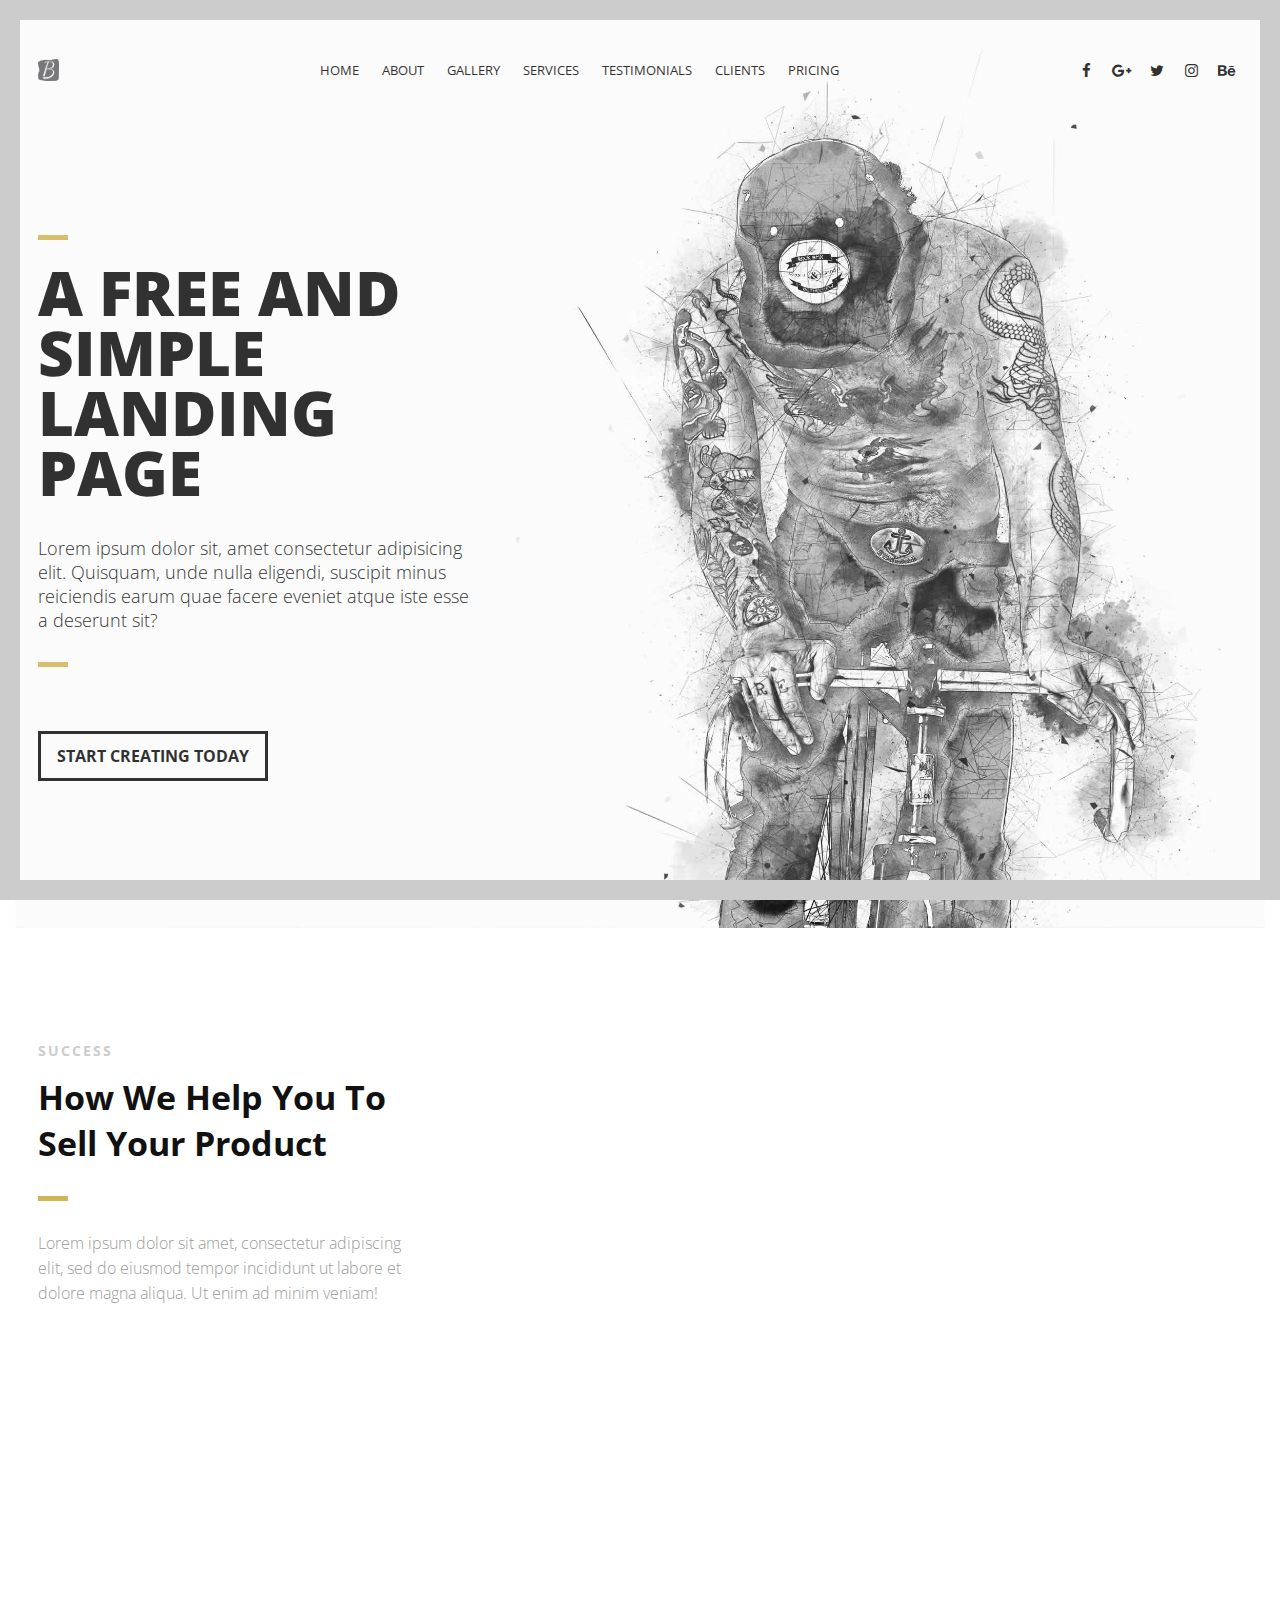
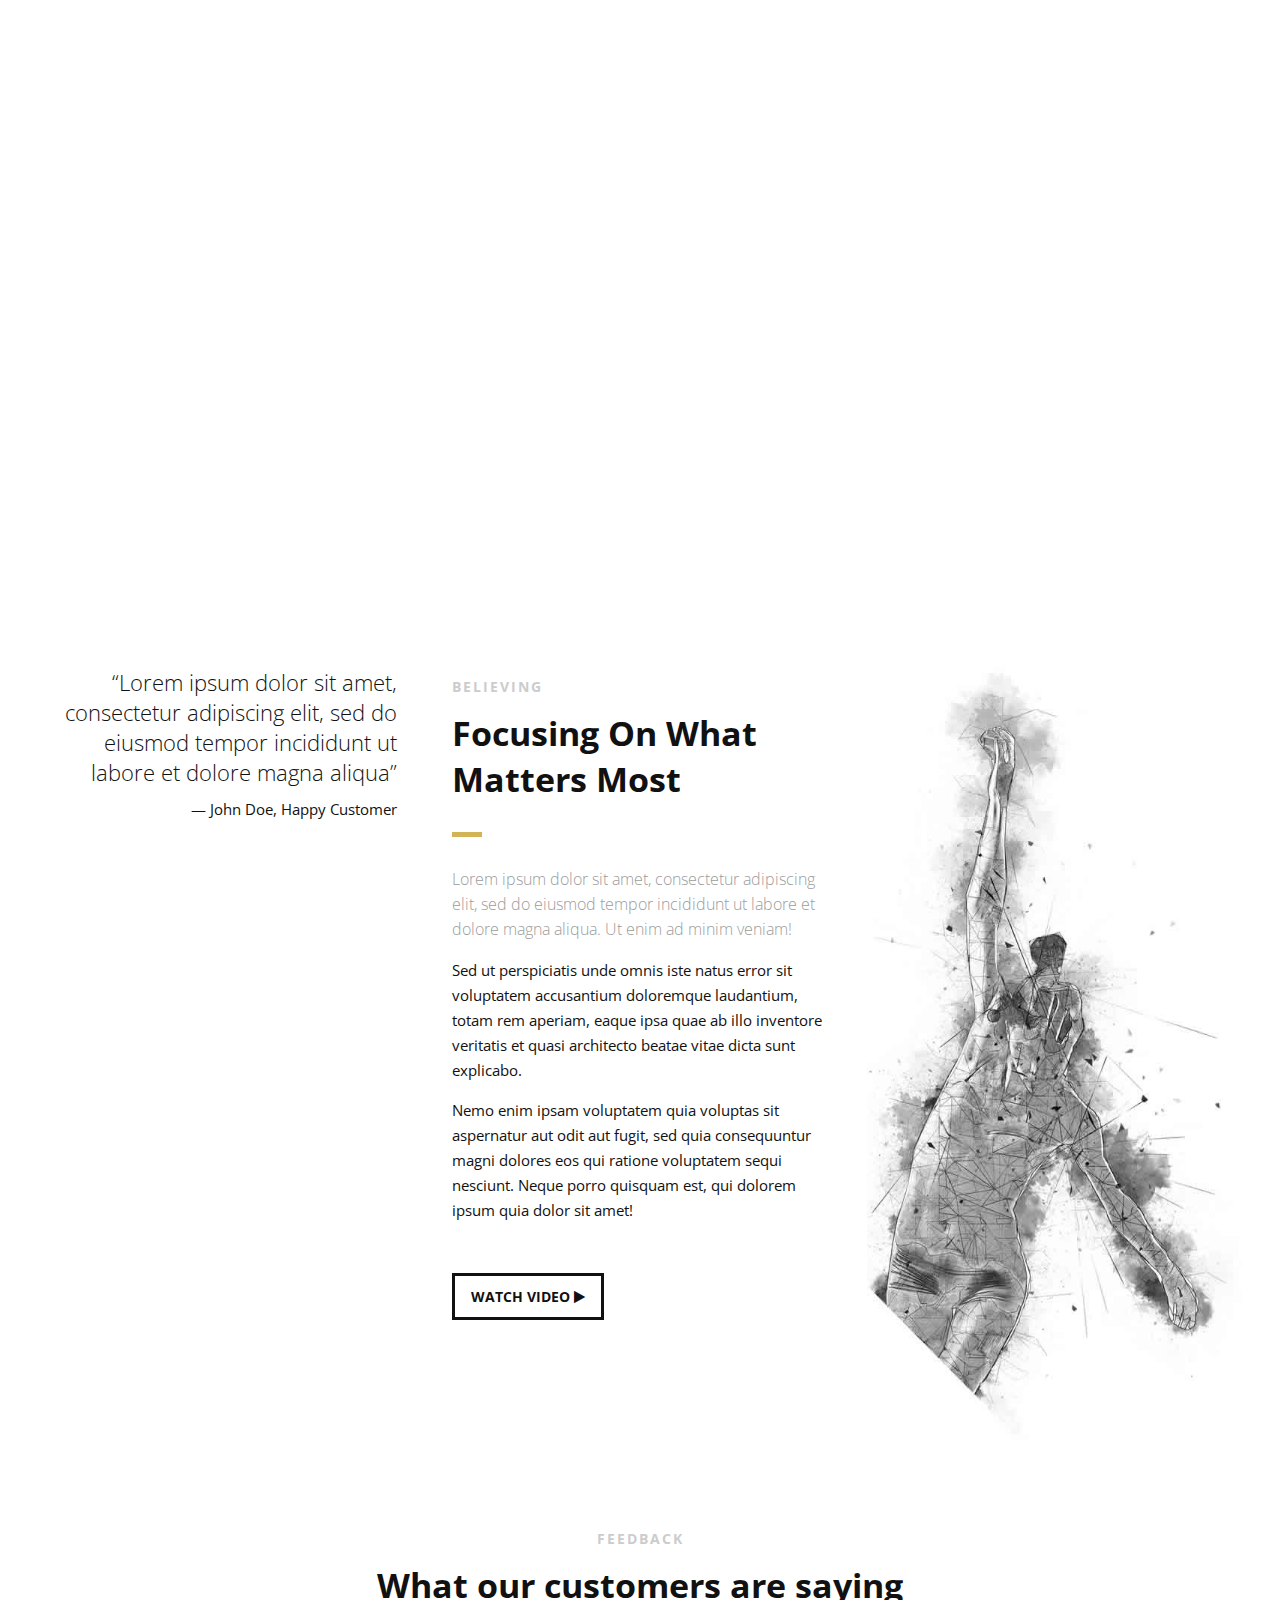
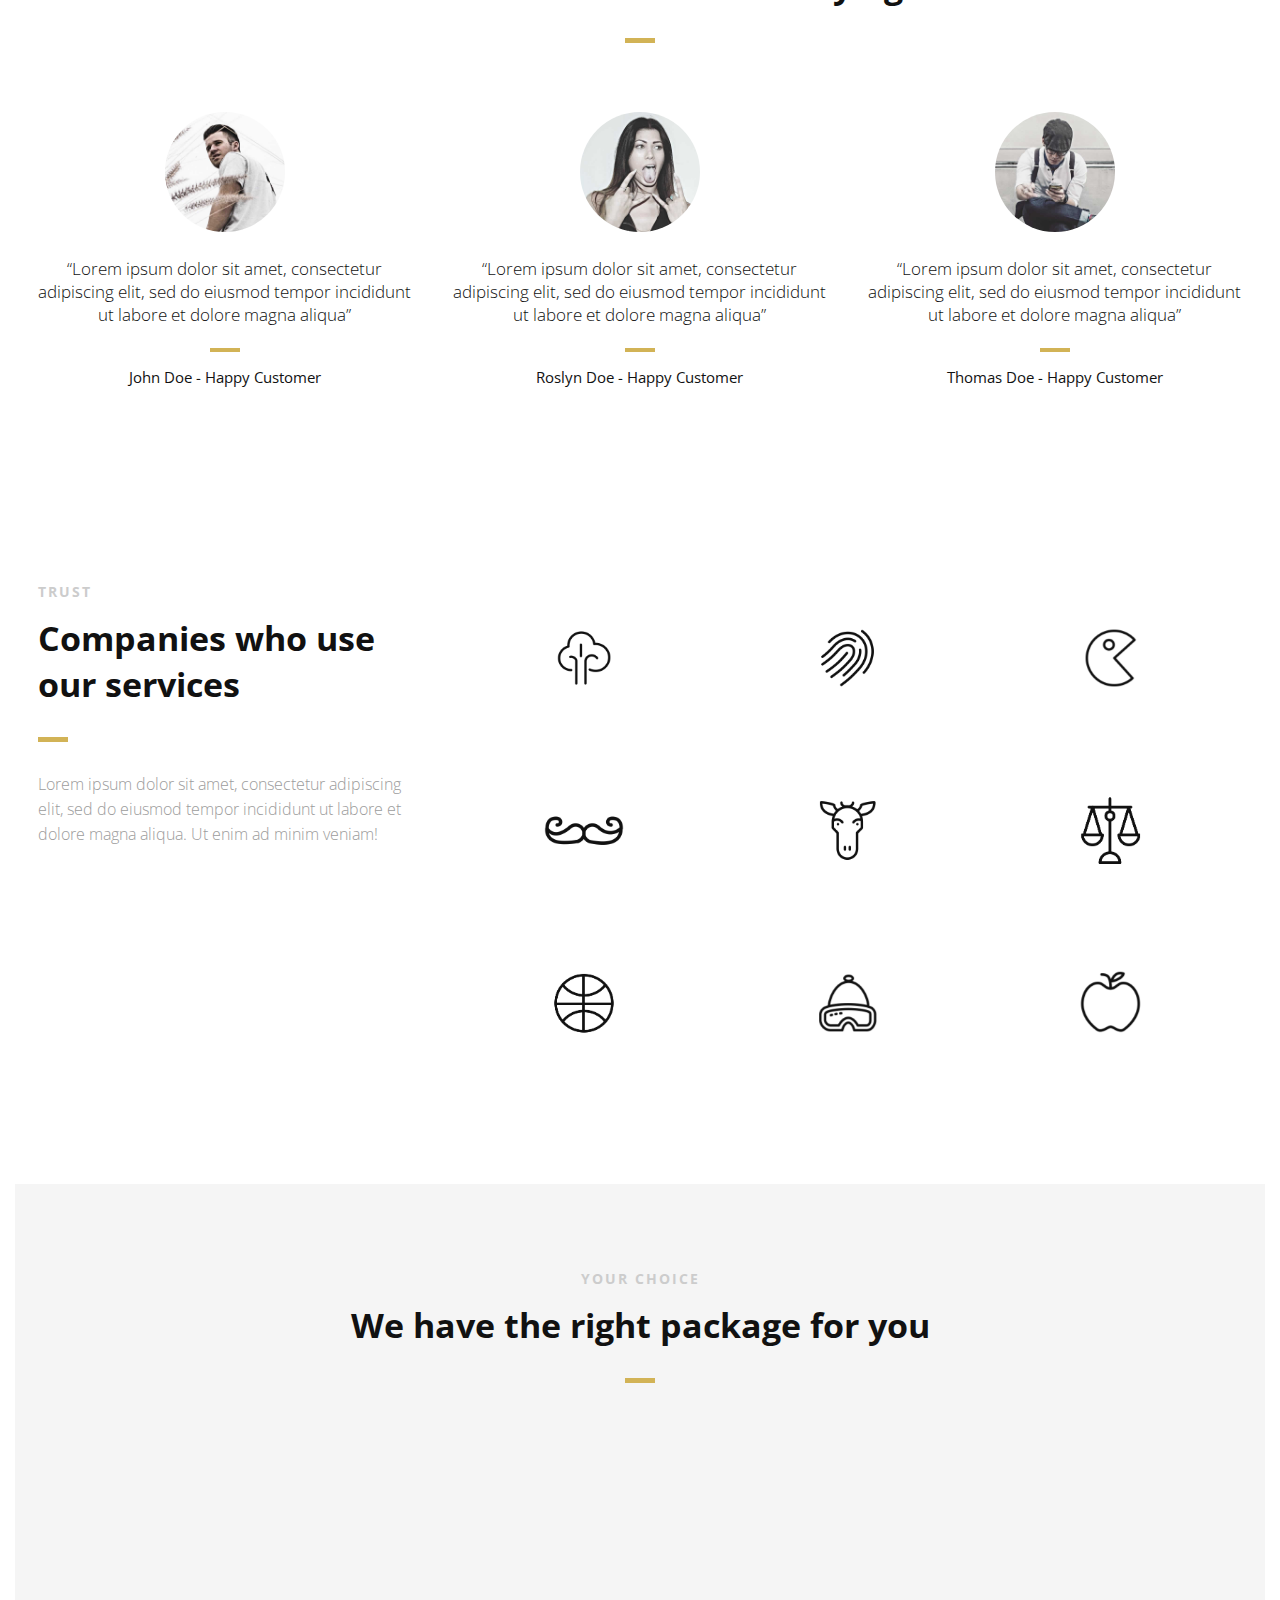
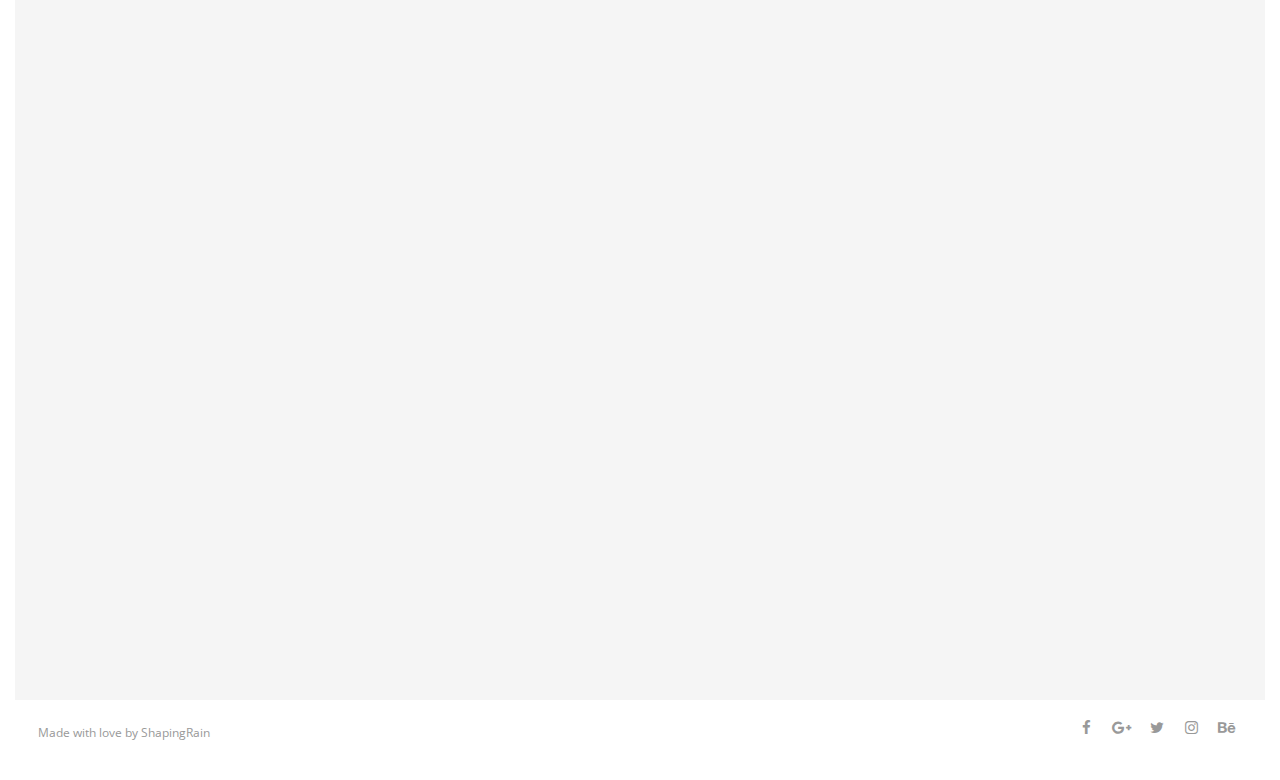
<file: portFiles/2/index.html>
<!DOCTYPE html>
<html>
  <head lang="en">
    <meta charset="UTF-8" />

    <!--Page Title-->
    <title>Beulah Bejado</title>

    <!--Meta Keywords and Description-->
    <meta name="keywords" content="" />
    <meta name="description" content="" />
    <meta
      name="viewport"
      content="width=device-width, initial-scale=1.0, user-scalable=no"
    />

    <!--Favicon-->
    <link rel="shortcut icon" href="images/favicon.ico" title="Favicon" />

    <!-- Main CSS Files -->
    <link rel="stylesheet" href="css/style.css" />

    <!-- Color CSS -->
    <link rel="stylesheet" href="css/color.css" />

    <!--Icon Fonts - Font Awesome Icons-->
    <link rel="stylesheet" href="css/font-awesome.min.css" />

    <!-- Animate CSS-->
    <link href="css/animate.css" rel="stylesheet" type="text/css" />

    <!--Google Webfonts-->
    <link
      href="https://fonts.googleapis.com/css?family=Open+Sans:400,300,600,700,800"
      rel="stylesheet"
      type="text/css"
    />
  </head>
  <body>
    <!-- Preloader -->
    <div id="preloader">
      <div id="status" class="la-ball-triangle-path">
        <div></div>
        <div></div>
        <div></div>
      </div>
    </div>
    <!--End of Preloader-->

    <div class="page-border" data-wow-duration="0.7s" data-wow-delay="0.2s">
      <div
        class="top-border wow fadeInDown animated"
        style="visibility: visible; animation-name: fadeInDown"
      ></div>
      <div
        class="right-border wow fadeInRight animated"
        style="visibility: visible; animation-name: fadeInRight"
      ></div>
      <div
        class="bottom-border wow fadeInUp animated"
        style="visibility: visible; animation-name: fadeInUp"
      ></div>
      <div
        class="left-border wow fadeInLeft animated"
        style="visibility: visible; animation-name: fadeInLeft"
      ></div>
    </div>

    <div id="wrapper">
      <header id="banner" class="scrollto clearfix" data-enllax-ratio=".5">
        <div id="header" class="nav-collapse">
          <div class="row clearfix">
            <div class="col-1">
              <!--Logo-->
              <div id="logo">
                <!--Logo that is shown on the banner-->
                <img src="/img/logo.png" id="banner-logo" alt="Landing Page" />
                <!--End of Banner Logo-->

                <!--The Logo that is shown on the sticky Navigation Bar-->
                <img
                  src="images/logo-2.png"
                  id="navigation-logo"
                  alt="Landing Page"
                />
                <!--End of Navigation Logo-->
              </div>
              <!--End of Logo-->

              <aside>
                <!--Social Icons in Header-->
                <ul class="social-icons">
                  <li>
                    <a
                      target="_blank"
                      title="Facebook"
                      href="https://www.facebook.com/username"
                    >
                      <i class="fa fa-facebook fa-1x"></i><span>Facebook</span>
                    </a>
                  </li>
                  <li>
                    <a
                      target="_blank"
                      title="Google+"
                      href="http://google.com/+username"
                    >
                      <i class="fa fa-google-plus fa-1x"></i
                      ><span>Google+</span>
                    </a>
                  </li>
                  <li>
                    <a
                      target="_blank"
                      title="Twitter"
                      href="http://www.twitter.com/username"
                    >
                      <i class="fa fa-twitter fa-1x"></i><span>Twitter</span>
                    </a>
                  </li>
                  <li>
                    <a
                      target="_blank"
                      title="Instagram"
                      href="http://www.instagram.com/username"
                    >
                      <i class="fa fa-instagram fa-1x"></i
                      ><span>Instagram</span>
                    </a>
                  </li>
                  <li>
                    <a
                      target="_blank"
                      title="behance"
                      href="http://www.behance.net"
                    >
                      <i class="fa fa-behance fa-1x"></i><span>Behance</span>
                    </a>
                  </li>
                </ul>
                <!--End of Social Icons in Header-->
              </aside>

              <!--Main Navigation-->
              <nav id="nav-main">
                <ul>
                  <li>
                    <a href="#banner">Home</a>
                  </li>
                  <li>
                    <a href="#about">About</a>
                  </li>
                  <li>
                    <a href="#gallery">Gallery</a>
                  </li>
                  <li>
                    <a href="#services">Services</a>
                  </li>
                  <li>
                    <a href="#testimonials">Testimonials</a>
                  </li>
                  <li>
                    <a href="#clients">Clients</a>
                  </li>
                  <li>
                    <a href="#pricing">Pricing</a>
                  </li>
                </ul>
              </nav>
              <!--End of Main Navigation-->

              <div id="nav-trigger"><span></span></div>
              <nav id="nav-mobile"></nav>
            </div>
          </div>
        </div>
        <!--End of Header-->

        <!--Banner Content-->
        <div id="banner-content" class="row clearfix">
          <div class="col-38">
            <div class="section-heading">
              <h1>A FREE AND SIMPLE LANDING PAGE</h1>
              <h2>
                Lorem ipsum dolor sit, amet consectetur adipisicing elit.
                Quisquam, unde nulla eligendi, suscipit minus reiciendis earum
                quae facere eveniet atque iste esse a deserunt sit?
              </h2>
            </div>

            <!--Call to Action-->
            <a href="#" class="button">START CREATING TODAY</a>
            <!--End Call to Action-->
          </div>
        </div>
        <!--End of Row-->
      </header>

      <!--Main Content Area-->
      <main id="content">
        <!--Introduction-->
        <section id="about" class="introduction scrollto">
          <div class="row clearfix">
            <div class="col-3">
              <div class="section-heading">
                <h3>SUCCESS</h3>
                <h2 class="section-title">
                  How We Help You To Sell Your Product
                </h2>
                <p class="section-subtitle">
                  Lorem ipsum dolor sit amet, consectetur adipiscing elit, sed
                  do eiusmod tempor incididunt ut labore et dolore magna aliqua.
                  Ut enim ad minim veniam!
                </p>
              </div>
            </div>

            <div class="col-2-3">
              <!--Icon Block-->
              <div
                class="col-2 icon-block icon-top wow fadeInUp"
                data-wow-delay="0.1s"
              >
                <!--Icon-->
                <div class="icon">
                  <i class="fa fa-html5 fa-2x"></i>
                </div>
                <!--Icon Block Description-->
                <div class="icon-block-description">
                  <h4>HTML5 &amp; CSS3</h4>
                  <p>
                    Has ne tritani atomorum conclusionemque, in dolorum volumus
                    cotidieque eum. At vis choro neglegentur iudico
                  </p>
                </div>
              </div>
              <!--End of Icon Block-->

              <!--Icon Block-->
              <div
                class="col-2 icon-block icon-top wow fadeInUp"
                data-wow-delay="0.3s"
              >
                <!--Icon-->
                <div class="icon">
                  <i class="fa fa-bolt fa-2x"></i>
                </div>
                <!--Icon Block Description-->
                <div class="icon-block-description">
                  <h4>Easy to Use</h4>
                  <p>
                    Cu vero ipsum vim, doctus facilisi sea in. Eam ex falli
                    honestatis repudiandae, sit detracto mediocrem disputationi
                  </p>
                </div>
              </div>
              <!--End of Icon Block-->

              <!--Icon Block-->
              <div
                class="col-2 icon-block icon-top wow fadeInUp"
                data-wow-delay="0.5s"
              >
                <!--Icon-->
                <div class="icon">
                  <i class="fa fa-tablet fa-2x"></i>
                </div>
                <!--Icon Block Description-->
                <div class="icon-block-description">
                  <h4>Fully Responsive</h4>
                  <p>
                    Id porro tritani recusabo usu, eum intellegam consequuntur
                    et. Fugit debet ea sit, an pro nemore vivendum
                  </p>
                </div>
              </div>
              <!--End of Icon Block-->

              <!--Icon Block-->
              <div
                class="col-2 icon-block icon-top wow fadeInUp"
                data-wow-delay="0.5s"
              >
                <!--Icon-->
                <div class="icon">
                  <i class="fa fa-rocket fa-2x"></i>
                </div>
                <!--Icon Block Description-->
                <div class="icon-block-description">
                  <h4>Parallax Effect</h4>
                  <p>
                    Id porro tritani recusabo usu, eum intellegam consequuntur
                    et. Fugit debet ea sit, an pro nemore vivendum
                  </p>
                </div>
              </div>
              <!--End of Icon Block-->
            </div>
          </div>
        </section>
        <!--End of Introduction-->

        <!--Gallery-->
        <aside
          id="gallery"
          class="row text-center scrollto clearfix"
          data-featherlight-gallery
          data-featherlight-filter="a"
        >
          <a
            href="images/gallery-images/gallery-image-1.jpg"
            data-featherlight="image"
            class="col-3 wow fadeIn"
            data-wow-delay="0.1s"
            ><img
              src="images/gallery-images/gallery-image-1.jpg"
              alt="Landing Page"
          /></a>
          <a
            href="images/gallery-images/gallery-image-2.jpg"
            data-featherlight="image"
            class="col-3 wow fadeIn"
            data-wow-delay="0.3s"
            ><img
              src="images/gallery-images/gallery-image-2.jpg"
              alt="Landing Page"
          /></a>
          <a
            href="images/gallery-images/gallery-image-3.jpg"
            data-featherlight="image"
            class="col-3 wow fadeIn"
            data-wow-delay="0.5s"
            ><img
              src="images/gallery-images/gallery-image-3.jpg"
              alt="Landing Page"
          /></a>
          <a
            href="images/gallery-images/gallery-image-4.jpg"
            data-featherlight="image"
            class="col-3 wow fadeIn"
            data-wow-delay="1.1s"
            ><img
              src="images/gallery-images/gallery-image-4.jpg"
              alt="Landing Page"
          /></a>
          <a
            href="images/gallery-images/gallery-image-5.jpg"
            data-featherlight="image"
            class="col-3 wow fadeIn"
            data-wow-delay="0.9s"
            ><img
              src="images/gallery-images/gallery-image-5.jpg"
              alt="Landing Page"
          /></a>
          <a
            href="images/gallery-images/gallery-image-6.jpg"
            data-featherlight="image"
            class="col-3 wow fadeIn"
            data-wow-delay="0.7s"
            ><img
              src="images/gallery-images/gallery-image-6.jpg"
              alt="Landing Page"
          /></a>
        </aside>
        <!--End of Gallery-->

        <!--Content Section-->
        <div id="services" class="scrollto clearfix">
          <div class="row no-padding-bottom clearfix">
            <!--Content Left Side-->
            <div class="col-3">
              <!--User Testimonial-->
              <blockquote class="testimonial text-right bigtest">
                <q
                  >Lorem ipsum dolor sit amet, consectetur adipiscing elit, sed
                  do eiusmod tempor incididunt ut labore et dolore magna
                  aliqua</q
                >
                <footer>— John Doe, Happy Customer</footer>
              </blockquote>
              <!-- End of Testimonial-->
            </div>
            <!--End Content Left Side-->

            <!--Content of the Right Side-->
            <div class="col-3">
              <div class="section-heading">
                <h3>BELIEVING</h3>
                <h2 class="section-title">Focusing On What Matters Most</h2>
                <p class="section-subtitle">
                  Lorem ipsum dolor sit amet, consectetur adipiscing elit, sed
                  do eiusmod tempor incididunt ut labore et dolore magna aliqua.
                  Ut enim ad minim veniam!
                </p>
              </div>
              <p>
                Sed ut perspiciatis unde omnis iste natus error sit voluptatem
                accusantium doloremque laudantium, totam rem aperiam, eaque ipsa
                quae ab illo inventore veritatis et quasi architecto beatae
                vitae dicta sunt explicabo.
              </p>
              <p>
                Nemo enim ipsam voluptatem quia voluptas sit aspernatur aut odit
                aut fugit, sed quia consequuntur magni dolores eos qui ratione
                voluptatem sequi nesciunt. Neque porro quisquam est, qui dolorem
                ipsum quia dolor sit amet!
              </p>
              <!-- Just replace the Video ID "UYJ5IjBRlW8" with the ID of your video on YouTube (Found within the URL) -->
              <a
                href="#"
                data-videoid="UYJ5IjBRlW8"
                data-videosite="youtube"
                class="button video link-lightbox"
              >
                WATCH VIDEO <i class="fa fa-play" aria-hidden="true"></i>
              </a>
            </div>
            <!--End Content Right Side-->

            <div class="col-3">
              <img src="images/dancer.jpg" alt="Dancer" />
            </div>
          </div>
        </div>
        <!--End of Content Section-->

        <!--Testimonials-->
        <aside
          id="testimonials"
          class="scrollto text-center"
          data-enllax-ratio=".2"
        >
          <div class="row clearfix">
            <div class="section-heading">
              <h3>FEEDBACK</h3>
              <h2 class="section-title">What our customers are saying</h2>
            </div>

            <!--User Testimonial-->
            <blockquote class="col-3 testimonial classic">
              <img src="images/user-images/user-1.jpg" alt="User" />
              <q
                >Lorem ipsum dolor sit amet, consectetur adipiscing elit, sed do
                eiusmod tempor incididunt ut labore et dolore magna aliqua</q
              >
              <footer>John Doe - Happy Customer</footer>
            </blockquote>
            <!-- End of Testimonial-->

            <!--User Testimonial-->
            <blockquote class="col-3 testimonial classic">
              <img src="images/user-images/user-2.jpg" alt="User" />
              <q
                >Lorem ipsum dolor sit amet, consectetur adipiscing elit, sed do
                eiusmod tempor incididunt ut labore et dolore magna aliqua</q
              >
              <footer>Roslyn Doe - Happy Customer</footer>
            </blockquote>
            <!-- End of Testimonial-->

            <!--User Testimonial-->
            <blockquote class="col-3 testimonial classic">
              <img src="images/user-images/user-3.jpg" alt="User" />
              <q
                >Lorem ipsum dolor sit amet, consectetur adipiscing elit, sed do
                eiusmod tempor incididunt ut labore et dolore magna aliqua</q
              >
              <footer>Thomas Doe - Happy Customer</footer>
            </blockquote>
            <!-- End of Testimonial-->
          </div>
        </aside>
        <!--End of Testimonials-->

        <!--Clients-->
        <section id="clients" class="scrollto clearfix">
          <div class="row clearfix">
            <div class="col-3">
              <div class="section-heading">
                <h3>TRUST</h3>
                <h2 class="section-title">Companies who use our services</h2>
                <p class="section-subtitle">
                  Lorem ipsum dolor sit amet, consectetur adipiscing elit, sed
                  do eiusmod tempor incididunt ut labore et dolore magna aliqua.
                  Ut enim ad minim veniam!
                </p>
              </div>
            </div>

            <div class="col-2-3">
              <a href="#" class="col-3">
                <img
                  src="images/company-images/company-logo1.png"
                  alt="Company"
                />
                <div class="client-overlay"><span>Tree</span></div>
              </a>
              <a href="#" class="col-3">
                <img
                  src="images/company-images/company-logo2.png"
                  alt="Company"
                />
                <div class="client-overlay"><span>Fingerprint</span></div>
              </a>
              <a href="#" class="col-3">
                <img
                  src="images/company-images/company-logo3.png"
                  alt="Company"
                />
                <div class="client-overlay"><span>The Man</span></div>
              </a>
              <a href="#" class="col-3">
                <img
                  src="images/company-images/company-logo4.png"
                  alt="Company"
                />
                <div class="client-overlay"><span>Mustache</span></div>
              </a>
              <a href="#" class="col-3">
                <img
                  src="images/company-images/company-logo5.png"
                  alt="Company"
                />
                <div class="client-overlay"><span>Goat</span></div>
              </a>
              <a href="#" class="col-3">
                <img
                  src="images/company-images/company-logo6.png"
                  alt="Company"
                />
                <div class="client-overlay"><span>Justice</span></div>
              </a>
              <a href="#" class="col-3">
                <img
                  src="images/company-images/company-logo7.png"
                  alt="Company"
                />
                <div class="client-overlay"><span>Ball</span></div>
              </a>
              <a href="#" class="col-3">
                <img
                  src="images/company-images/company-logo8.png"
                  alt="Company"
                />
                <div class="client-overlay"><span>Cold</span></div>
              </a>

              <a href="#" class="col-3">
                <img
                  src="images/company-images/company-logo9.png"
                  alt="Company"
                />
                <div class="client-overlay"><span>Cold</span></div>
              </a>
            </div>
          </div>
        </section>
        <!--End of Clients-->

        <!--Pricing Tables-->
        <section
          id="pricing"
          class="secondary-color text-center scrollto clearfix"
        >
          <div class="row clearfix">
            <div class="section-heading">
              <h3>YOUR CHOICE</h3>
              <h2 class="section-title">We have the right package for you</h2>
            </div>

            <!--Pricing Block-->
            <div class="pricing-block col-3 wow fadeInUp" data-wow-delay="0.4s">
              <div class="pricing-block-content">
                <h3>Personal</h3>
                <p class="pricing-sub">The standard version</p>
                <div class="pricing">
                  <div class="price"><span>$</span>19</div>
                  <p>Lorem ipsum dolor sit amet, consectetur adipiscing elit</p>
                </div>
                <ul>
                  <li>5 Downloads</li>
                  <li>2 Extensions</li>
                  <li>Tutorials</li>
                  <li>Forum Support</li>
                  <li>1 year free updates</li>
                </ul>
                <a href="#" class="button">BUY TODAY</a>
              </div>
            </div>
            <!--End Pricing Block-->

            <!--Pricing Block-->
            <div
              class="pricing-block featured col-3 wow fadeInUp"
              data-wow-delay="0.6s"
            >
              <div class="pricing-block-content">
                <h3>Student</h3>
                <p class="pricing-sub">Most popular choice</p>
                <div class="pricing">
                  <div class="price"><span>$</span>29</div>
                  <p>Lorem ipsum dolor sit amet, consectetur adipiscing elit</p>
                </div>
                <ul>
                  <li>15 Downloads</li>
                  <li>5 Extensions</li>
                  <li>Tutorials with Files</li>
                  <li>Forum Support</li>
                  <li>2 years free updates</li>
                </ul>
                <a href="#" class="button">BUY TODAY</a>
              </div>
            </div>
            <!--End Pricing Block-->

            <!--Pricing Block-->
            <div class="pricing-block col-3 wow fadeInUp" data-wow-delay="0.8s">
              <div class="pricing-block-content">
                <h3>Business</h3>
                <p class="pricing-sub">For the whole team</p>
                <div class="pricing">
                  <div class="price"><span>$</span>49</div>
                  <p>Lorem ipsum dolor sit amet, consectetur adipiscing elit</p>
                </div>
                <ul>
                  <li>Unlimited Downloads</li>
                  <li>Unlimited Extensions</li>
                  <li>HD Video Tutorials</li>
                  <li>Chat Support</li>
                  <li>Lifetime free updates</li>
                </ul>
                <a href="#" class="button">BUY TODAY</a>
              </div>
            </div>
            <!--End Pricing Block-->
          </div>
        </section>
        <!--End of Pricing Tables-->
      </main>
      <!--End Main Content Area-->

      <!--Footer-->
      <footer id="landing-footer" class="clearfix">
        <div class="row clearfix">
          <p id="copyright" class="col-2">
            Made with love by
            <a href="#">ShapingRain</a>
          </p>

          <!--Social Icons in Footer-->
          <ul class="col-2 social-icons">
            <li>
              <a
                target="_blank"
                title="Facebook"
                href="https://www.facebook.com/username"
              >
                <i class="fa fa-facebook fa-1x"></i><span>Facebook</span>
              </a>
            </li>
            <li>
              <a
                target="_blank"
                title="Google+"
                href="http://google.com/+username"
              >
                <i class="fa fa-google-plus fa-1x"></i><span>Google+</span>
              </a>
            </li>
            <li>
              <a
                target="_blank"
                title="Twitter"
                href="http://www.twitter.com/username"
              >
                <i class="fa fa-twitter fa-1x"></i><span>Twitter</span>
              </a>
            </li>
            <li>
              <a
                target="_blank"
                title="Instagram"
                href="http://www.instagram.com/username"
              >
                <i class="fa fa-instagram fa-1x"></i><span>Instagram</span>
              </a>
            </li>
            <li>
              <a target="_blank" title="behance" href="http://www.behance.net">
                <i class="fa fa-behance fa-1x"></i><span>Behance</span>
              </a>
            </li>
          </ul>
          <!--End of Social Icons in Footer-->
        </div>
      </footer>
      <!--End of Footer-->
    </div>

    <!-- Include JavaScript resources -->
    <script src="js/jquery.1.8.3.min.js"></script>
    <script src="js/wow.min.js"></script>
    <script src="js/featherlight.min.js"></script>
    <script src="js/featherlight.gallery.min.js"></script>
    <script src="js/jquery.enllax.min.js"></script>
    <script src="js/jquery.scrollUp.min.js"></script>
    <script src="js/jquery.easing.min.js"></script>
    <script src="js/jquery.stickyNavbar.min.js"></script>
    <script src="js/jquery.waypoints.min.js"></script>
    <script src="js/images-loaded.min.js"></script>
    <script src="js/lightbox.min.js"></script>
    <script src="js/site.js"></script>
  </body>
</html>
</file>
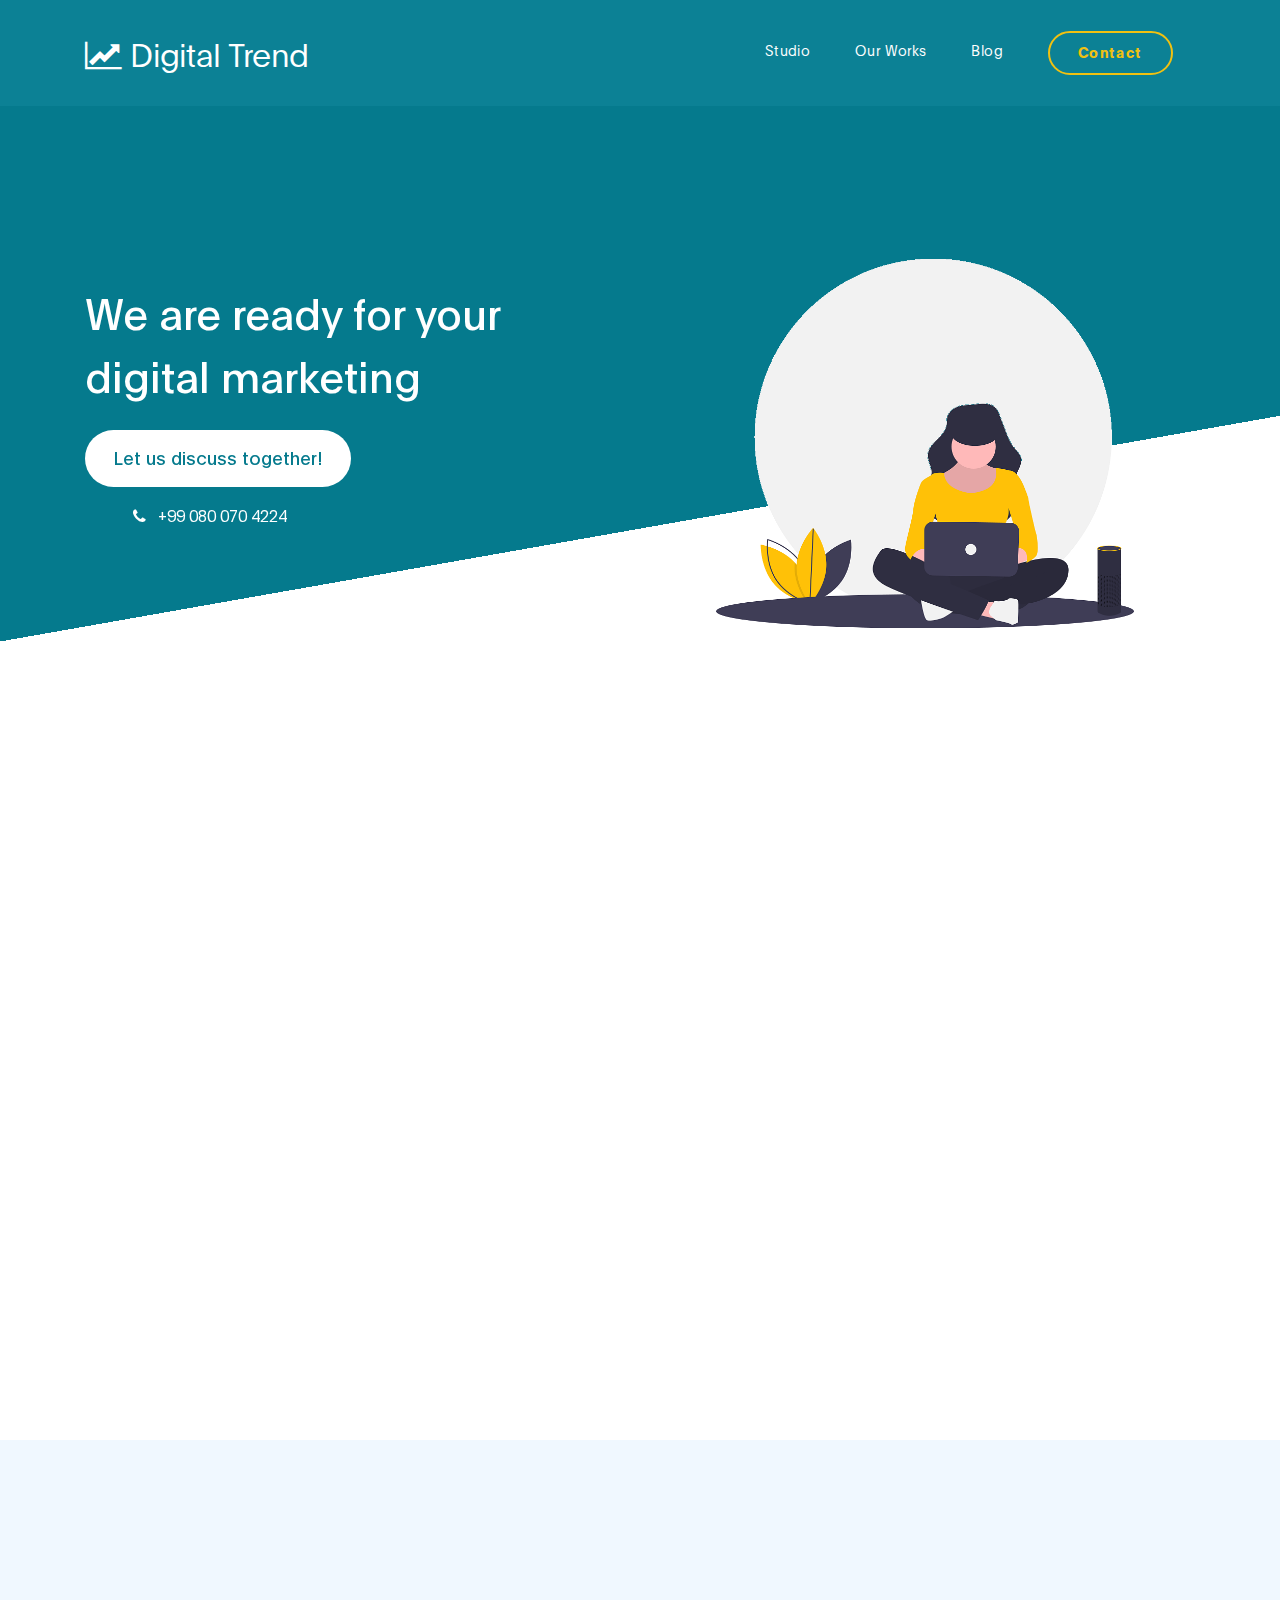
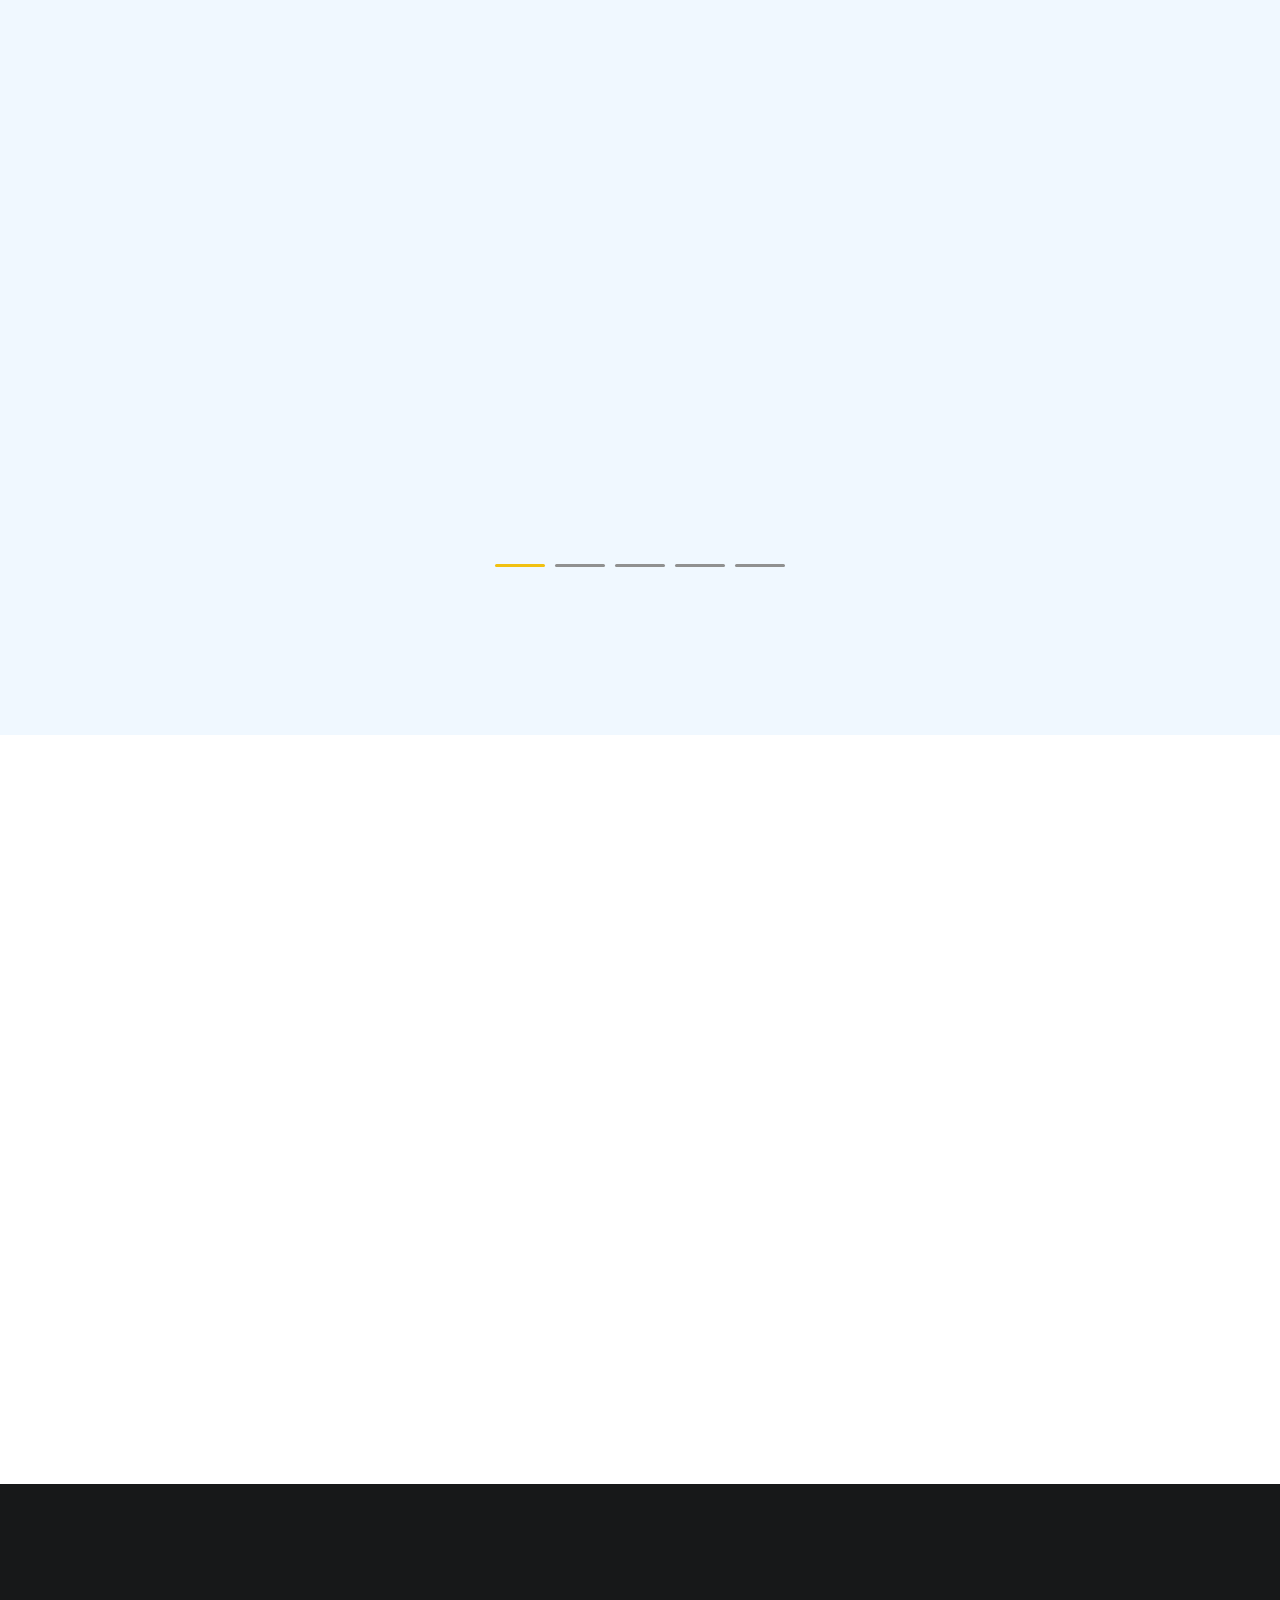
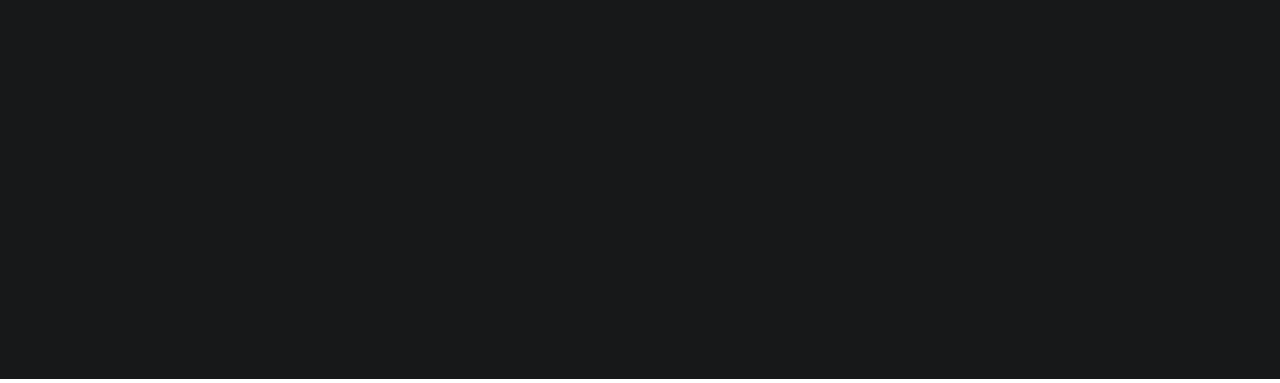
<file: portFiles/3/index.html>
<!DOCTYPE html>
<html lang="en">
  <head>
    <title>Digital Trend HTML Template</title>
    <meta charset="UTF-8" />
    <meta http-equiv="X-UA-Compatible" content="IE=Edge" />
    <meta
      name="viewport"
      content="width=device-width, initial-scale=1, maximum-scale=1"
    />
    <link rel="shortcut icon" type="image/x-icon" href="/img/logo.png" />
    <link rel="stylesheet" href="css/bootstrap.min.css" />
    <link rel="stylesheet" href="css/font-awesome.min.css" />
    <link rel="stylesheet" href="css/aos.css" />
    <link rel="stylesheet" href="css/owl.carousel.min.css" />
    <link rel="stylesheet" href="css/owl.theme.default.min.css" />
    <link rel="stylesheet" href="css/style.css" />
  </head>

  <body>
    <!-- Navbar Start -->
    <nav class="navbar navbar-expand-lg">
      <div class="container">
        <a class="navbar-brand" href="index.html">
          <i class="fa fa-line-chart"></i>
          Digital Trend
        </a>

        <button
          class="navbar-toggler"
          type="button"
          data-toggle="collapse"
          data-target="#navbarNav"
          aria-controls="navbarNav"
          aria-expanded="false"
          aria-label="Toggle navigation"
        >
          <span class="navbar-toggler-icon"></span>
        </button>

        <div class="collapse navbar-collapse" id="navbarNav">
          <ul class="navbar-nav ml-auto">
            <li class="nav-item">
              <a href="#about" class="nav-link smoothScroll">Studio</a>
            </li>
            <li class="nav-item">
              <a href="#project" class="nav-link smoothScroll">Our Works</a>
            </li>
            <li class="nav-item">
              <a href="blog.html" class="nav-link">Blog</a>
            </li>
            <li class="nav-item">
              <a href="contact.html" class="nav-link contact">Contact</a>
            </li>
          </ul>
        </div>
      </div>
    </nav>

    <!-- HERO -->
    <section
      class="hero hero-bg d-flex justify-content-center align-items-center"
    >
      <div class="container">
        <div class="row">
          <div
            class="col-lg-6 col-md-10 col-12 d-flex flex-column justify-content-center align-items-center"
          >
            <div class="hero-text">
              <h1 class="text-white" data-aos="fade-up">
                We are ready for your digital marketing
              </h1>

              <a
                href="contact.html"
                class="custom-btn btn-bg btn mt-3"
                data-aos="fade-up"
                data-aos-delay="100"
                >Let us discuss together!</a
              >

              <strong
                class="d-block py-3 pl-5 text-white"
                data-aos="fade-up"
                data-aos-delay="200"
                ><i class="fa fa-phone mr-2"></i> +99 080 070 4224</strong
              >
            </div>
          </div>

          <div class="col-lg-6 col-12">
            <div class="hero-image" data-aos="fade-up" data-aos-delay="300">
              <img
                src="images/working-girl.png"
                class="img-fluid"
                alt="working girl"
              />
            </div>
          </div>
        </div>
      </div>
    </section>

    <!-- ABOUT -->
    <section class="about section-padding pb-0" id="about">
      <div class="container">
        <div class="row">
          <div class="col-lg-7 mx-auto col-md-10 col-12">
            <div class="about-info">
              <h2 class="mb-4" data-aos="fade-up">
                We're a <strong>Digital Marketing agency</strong> by 3B Corp
              </h2>

              <p class="mb-0" data-aos="fade-up">
                Lorem ipsum, dolor sit amet consectetur adipisicing elit. Iste,
                corrupti! <a href="blog.html">blog</a> pages,
                <a href="project-detail.html">project</a> page, and
                <a href="contact.html">contact</a> page. <br /><br />You are
                <strong>allowed</strong> to use this template for commercial or
                non-commercial purpose. You are NOT allowed to redistribute the
                template ZIP file on template collection websites.
              </p>
            </div>

            <div class="about-image" data-aos="fade-up" data-aos-delay="200">
              <img src="images/office.png" class="img-fluid" alt="office" />
            </div>
          </div>
        </div>
      </div>
    </section>

    <!-- PROJECT -->
    <section class="project section-padding" id="project">
      <div class="container-fluid">
        <div class="row">
          <div class="col-lg-12 col-12">
            <h2 class="mb-5 text-center" data-aos="fade-up">
              Please take a look through our
              <strong>featured Digital Trends</strong>
            </h2>

            <div class="owl-carousel owl-theme" id="project-slide">
              <div
                class="item project-wrapper"
                data-aos="fade-up"
                data-aos-delay="100"
              >
                <img
                  src="images/project/project-image01.jpg"
                  class="img-fluid"
                  alt="project image"
                />

                <div class="project-info">
                  <small>Marketing</small>

                  <h3>
                    <a href="project-detail.html">
                      <span>Business Solutions</span>
                      <i class="fa fa-angle-right project-icon"></i>
                    </a>
                  </h3>
                </div>
              </div>

              <div class="item project-wrapper" data-aos="fade-up">
                <img
                  src="images/project/project-image02.jpg"
                  class="img-fluid"
                  alt="project image"
                />

                <div class="project-info">
                  <small>Website</small>

                  <h3>
                    <a href="project-detail.html">
                      <span>Sodtware Development</span>
                      <i class="fa fa-angle-right project-icon"></i>
                    </a>
                  </h3>
                </div>
              </div>

              <div class="item project-wrapper" data-aos="fade-up">
                <img
                  src="images/project/project-image03.jpg"
                  class="img-fluid"
                  alt="project image"
                />

                <div class="project-info">
                  <small>Branding</small>

                  <h3>
                    <a href="project-detail.html">
                      <span>Multi-Media Brands</span>
                      <i class="fa fa-angle-right project-icon"></i>
                    </a>
                  </h3>
                </div>
              </div>

              <div class="item project-wrapper" data-aos="fade-up">
                <img
                  src="images/project/project-image04.jpg"
                  class="img-fluid"
                  alt="project image"
                />

                <div class="project-info">
                  <small>Business</small>

                  <h3>
                    <a href="project-detail.html">
                      <span>Analytics</span>
                      <i class="fa fa-angle-right project-icon"></i>
                    </a>
                  </h3>
                </div>
              </div>

              <div class="item project-wrapper" data-aos="fade-up">
                <img
                  src="images/project/project-image05.jpg"
                  class="img-fluid"
                  alt="project image"
                />

                <div class="project-info">
                  <small>Video</small>

                  <h3>
                    <a href="project-detail.html">
                      <span>Ultimate HealthCare</span>
                      <i class="fa fa-angle-right project-icon"></i>
                    </a>
                  </h3>
                </div>
              </div>
            </div>
          </div>
        </div>
      </div>
    </section>

    <!-- TESTIMONIAL -->
    <section class="testimonial section-padding">
      <div class="container">
        <div class="row">
          <div class="col-lg-6 col-md-5 col-12">
            <div class="contact-image" data-aos="fade-up">
              <img
                src="images/female-avatar.png"
                class="img-fluid"
                alt="website"
              />
            </div>
          </div>

          <div class="col-lg-6 col-md-7 col-12">
            <h4 class="my-5 pt-3" data-aos="fade-up" data-aos-delay="100">
              Client Testimonials
            </h4>

            <div class="quote" data-aos="fade-up" data-aos-delay="200"></div>

            <h2 class="mb-4" data-aos="fade-up" data-aos-delay="300">
              Lorem ipsum Sed eiusmod esse aliqua sed incididunt aliqua
              incididunt mollit id et sit proident dolor nulla sed commodo.
            </h2>

            <p data-aos="fade-up" data-aos-delay="400">
              <strong>Mabel Dela Cruz</strong>

              <span class="mx-1">/</span>

              <small>No.1 Basher</small>
            </p>
          </div>
        </div>
      </div>
    </section>

    <footer class="site-footer">
      <div class="container">
        <div class="row">
          <div class="col-lg-5 mx-lg-auto col-md-8 col-10">
            <h1 class="text-white" data-aos="fade-up" data-aos-delay="100">
              Create, Think, Do <strong>3B</strong> Corp.
            </h1>
          </div>

          <div
            class="col-lg-3 col-md-6 col-12"
            data-aos="fade-up"
            data-aos-delay="200"
          >
            <h4 class="my-4">Contact Info</h4>

            <p class="mb-1">
              <i class="fa fa-phone mr-2 footer-icon"></i>
              +99 080 070 4224
            </p>

            <p>
              <a href="#">
                <i class="fa fa-envelope mr-2 footer-icon"></i>
                3b@company.com
              </a>
            </p>
          </div>

          <div
            class="col-lg-3 col-md-6 col-12"
            data-aos="fade-up"
            data-aos-delay="300"
          >
            <h4 class="my-4">Our Studio</h4>

            <p class="mb-1">
              <i class="fa fa-home mr-2 footer-icon"></i>
              blk 0 Lorem ipsum dolor sit amet.
            </p>
          </div>

          <div
            class="col-lg-4 mx-lg-auto text-center col-md-8 col-12"
            data-aos="fade-up"
            data-aos-delay="400"
          >
            <p class="copyright-text">
              Copyright &copy; 2020 3B
              <br />
            </p>
          </div>

          <div
            class="col-lg-4 mx-lg-auto col-md-6 col-12"
            data-aos="fade-up"
            data-aos-delay="500"
          >
            <ul class="footer-link">
              <li><a href="#">Stories</a></li>
              <li><a href="#">Work with us</a></li>
              <li><a href="#">Privacy</a></li>
            </ul>
          </div>

          <div
            class="col-lg-3 mx-lg-auto col-md-6 col-12"
            data-aos="fade-up"
            data-aos-delay="600"
          >
            <ul class="social-icon">
              <li><a href="#" class="fa fa-instagram"></a></li>
              <li><a href="#" class="fa fa-twitter"></a></li>
              <li><a href="#" class="fa fa-dribbble"></a></li>
              <li><a href="#" class="fa fa-behance"></a></li>
            </ul>
          </div>
        </div>
      </div>
    </footer>

    <!-- SCRIPTS -->
    <script src="js/jquery.min.js"></script>
    <script src="js/bootstrap.min.js"></script>
    <script src="js/aos.js"></script>
    <script src="js/owl.carousel.min.js"></script>
    <script src="js/smoothscroll.js"></script>
    <script src="js/custom.js"></script>
  </body>
</html>
</file>
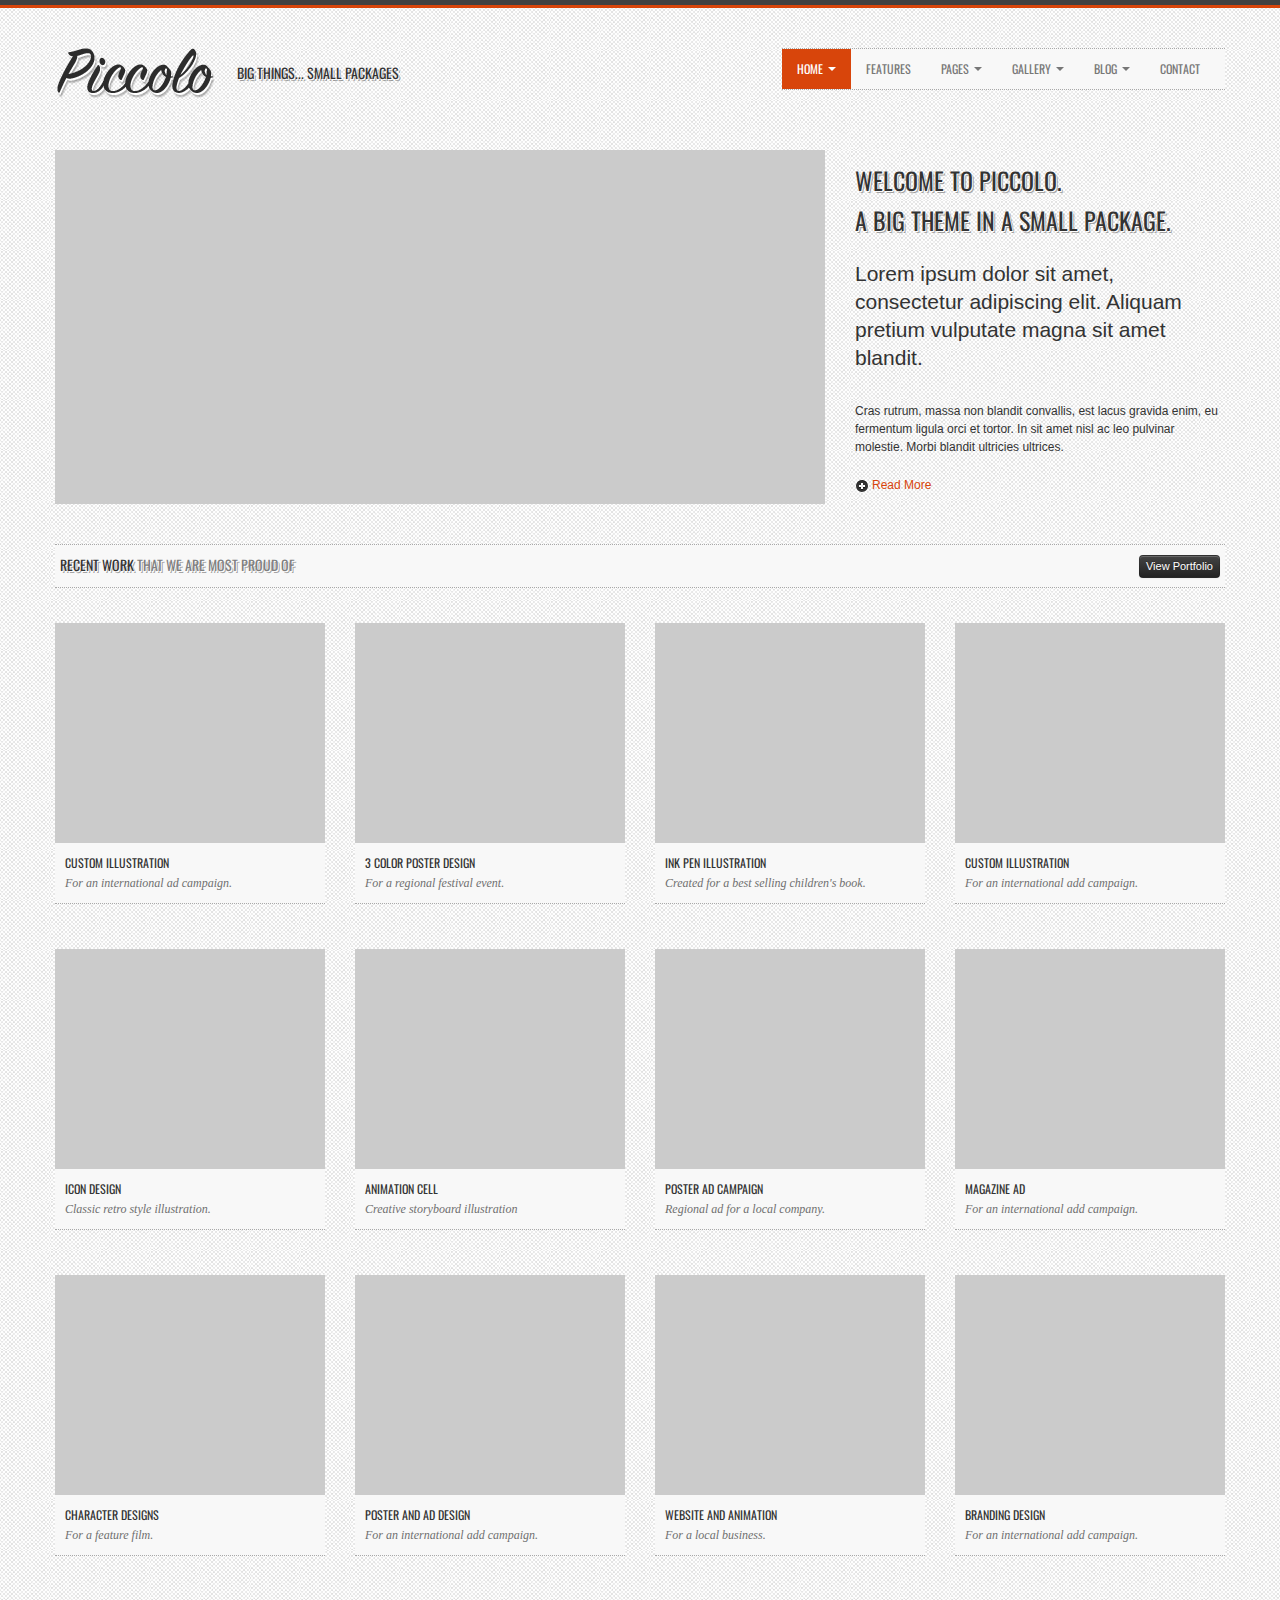
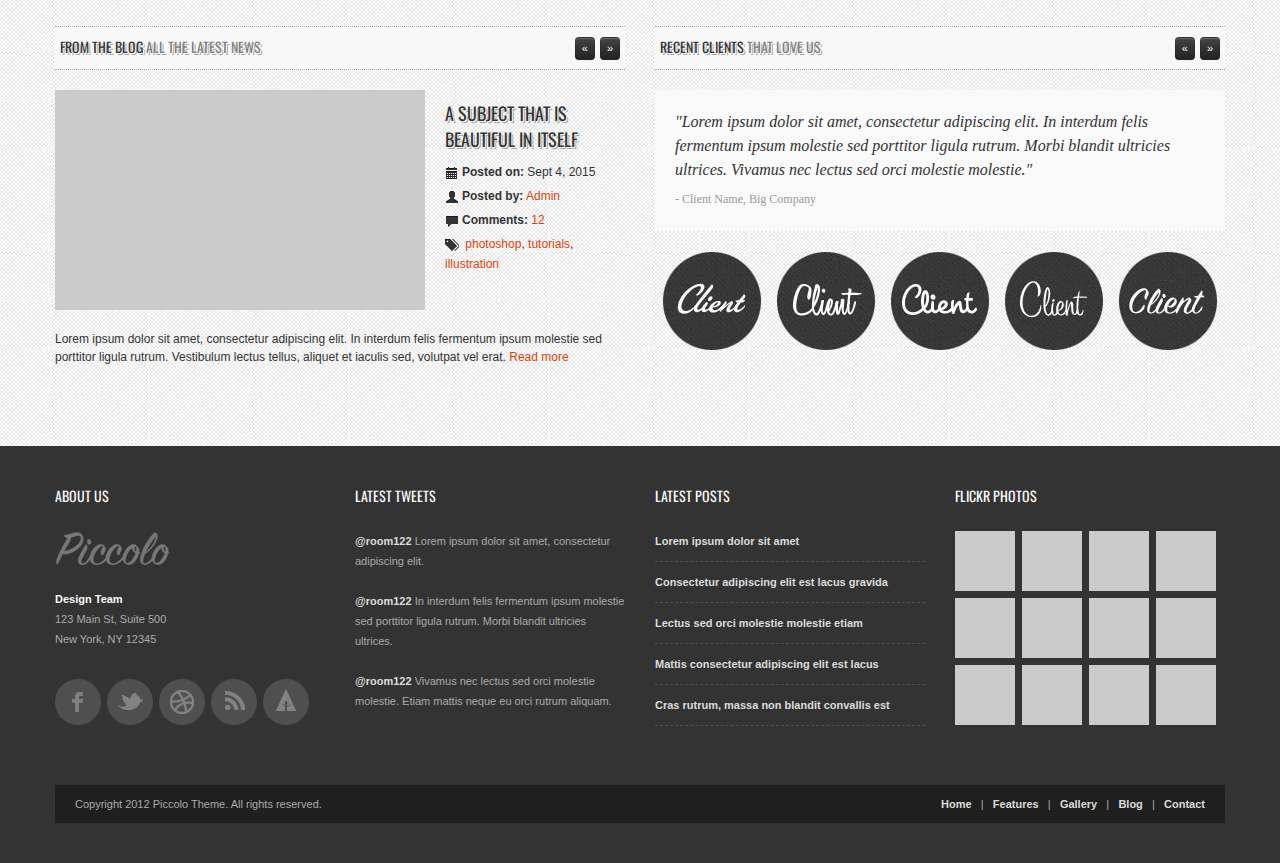
<file: portFiles/4/index.htm>
<!DOCTYPE html>
<html xmlns="http://www.w3.org/1999/xhtml">
  <head>
    <meta http-equiv="Content-Type" content="text/html; charset=UTF-8" />
    <title>Piccolo Theme</title>
    <meta name="viewport" content="width=device-width, initial-scale=1.0" />
    <link
      href="http://fonts.googleapis.com/css?family=Oswald"
      rel="stylesheet"
      type="text/css"
    />
    <link rel="stylesheet" href="css/bootstrap.css" />
    <link rel="stylesheet" href="css/bootstrap-responsive.css" />
    <link rel="stylesheet" href="css/prettyPhoto.css" />
    <link rel="stylesheet" href="css/flexslider.css" />
    <link rel="stylesheet" href="css/custom-styles.css" />

    <!--[if lt IE 9]>
      <script src="http://html5shim.googlecode.com/svn/trunk/html5.js"></script>
      <link rel="stylesheet" href="css/style-ie.css" />
    <![endif]-->

    <!-- Favicons
================================================== -->
    <link rel="shortcut icon" href="img/favicon.ico" />
    <link rel="apple-touch-icon" href="img/apple-touch-icon.png" />
    <link
      rel="apple-touch-icon"
      sizes="72x72"
      href="img/apple-touch-icon-72x72.png"
    />
    <link
      rel="apple-touch-icon"
      sizes="114x114"
      href="img/apple-touch-icon-114x114.png"
    />

    <!-- JS
================================================== -->
    <script src="http://code.jquery.com/jquery-1.8.3.min.js"></script>
    <script src="js/bootstrap.js"></script>
    <script src="js/jquery.prettyPhoto.js"></script>
    <script src="js/jquery.flexslider.js"></script>
    <script src="js/jquery.custom.js"></script>
    <script type="text/javascript">
      $(document).ready(function () {
        $("#btn-blog-next").click(function () {
          $("#blogCarousel").carousel("next");
        });
        $("#btn-blog-prev").click(function () {
          $("#blogCarousel").carousel("prev");
        });

        $("#btn-client-next").click(function () {
          $("#clientCarousel").carousel("next");
        });
        $("#btn-client-prev").click(function () {
          $("#clientCarousel").carousel("prev");
        });
      });

      $(window).load(function () {
        $(".flexslider").flexslider({
          animation: "slide",
          slideshow: true,
          start: function (slider) {
            $("body").removeClass("loading");
          },
        });
      });
    </script>
  </head>

  <body class="home">
    <!-- Color Bars (above header)-->
    <div class="color-bar-1"></div>
    <div class="color-bar-2 color-bg"></div>

    <div class="container">
      <div class="row header">
        <!-- Begin Header -->

        <!-- Logo
        ================================================== -->
        <div class="span5 logo">
          <a href="index.htm"><img src="img/piccolo-logo.png" alt="" /></a>
          <h5>Big Things... Small Packages</h5>
        </div>

        <!-- Main Navigation
        ================================================== -->
        <div class="span7 navigation">
          <div class="navbar hidden-phone">
            <ul class="nav">
              <li class="dropdown active">
                <a
                  class="dropdown-toggle"
                  data-toggle="dropdown"
                  href="index.htm"
                  >Home <b class="caret"></b
                ></a>
                <ul class="dropdown-menu">
                  <li><a href="index.htm">Full Page</a></li>
                  <li><a href="index-gallery.htm">Gallery Only</a></li>
                  <li><a href="index-slider.htm">Slider Only</a></li>
                </ul>
              </li>
              <li><a href="features.htm">Features</a></li>
              <li class="dropdown">
                <a
                  class="dropdown-toggle"
                  data-toggle="dropdown"
                  href="page-full-width.htm"
                  >Pages <b class="caret"></b
                ></a>
                <ul class="dropdown-menu">
                  <li><a href="page-full-width.htm">Full Width</a></li>
                  <li><a href="page-right-sidebar.htm">Right Sidebar</a></li>
                  <li><a href="page-left-sidebar.htm">Left Sidebar</a></li>
                  <li><a href="page-double-sidebar.htm">Double Sidebar</a></li>
                </ul>
              </li>
              <li class="dropdown">
                <a
                  class="dropdown-toggle"
                  data-toggle="dropdown"
                  href="gallery-4col.htm"
                  >Gallery <b class="caret"></b
                ></a>
                <ul class="dropdown-menu">
                  <li><a href="gallery-3col.htm">Gallery 3 Column</a></li>
                  <li><a href="gallery-4col.htm">Gallery 4 Column</a></li>
                  <li><a href="gallery-6col.htm">Gallery 6 Column</a></li>
                  <li><a href="gallery-4col-circle.htm">Gallery 4 Round</a></li>
                  <li><a href="gallery-single.htm">Gallery Single</a></li>
                </ul>
              </li>
              <li class="dropdown">
                <a
                  class="dropdown-toggle"
                  data-toggle="dropdown"
                  href="blog-style1.htm"
                  >Blog <b class="caret"></b
                ></a>
                <ul class="dropdown-menu">
                  <li><a href="blog-style1.htm">Blog Style 1</a></li>
                  <li><a href="blog-style2.htm">Blog Style 2</a></li>
                  <li><a href="blog-style3.htm">Blog Style 3</a></li>
                  <li><a href="blog-style4.htm">Blog Style 4</a></li>
                  <li><a href="blog-single.htm">Blog Single</a></li>
                </ul>
              </li>
              <li><a href="page-contact.htm">Contact</a></li>
            </ul>
          </div>

          <!-- Mobile Nav
            ================================================== -->
          <form action="#" id="mobile-nav" class="visible-phone">
            <div class="mobile-nav-select">
              <select
                onchange="window.open(this.options[this.selectedIndex].value,'_top')"
              >
                <option value="">Navigate...</option>
                <option value="index.htm">Home</option>
                <option value="index.htm">- Full Page</option>
                <option value="index-gallery.htm">- Gallery Only</option>
                <option value="index-slider.htm">- Slider Only</option>
                <option value="features.htm">Features</option>
                <option value="page-full-width.htm">Pages</option>
                <option value="page-full-width.htm">- Full Width</option>
                <option value="page-right-sidebar.htm">- Right Sidebar</option>
                <option value="page-left-sidebar.htm">- Left Sidebar</option>
                <option value="page-double-sidebar.htm">
                  - Double Sidebar
                </option>
                <option value="gallery-4col.htm">Gallery</option>
                <option value="gallery-3col.htm">- 3 Column</option>
                <option value="gallery-4col.htm">- 4 Column</option>
                <option value="gallery-6col.htm">- 6 Column</option>
                <option value="gallery-4col-circle.htm">
                  - Gallery 4 Col Round
                </option>
                <option value="gallery-single.htm">- Gallery Single</option>
                <option value="blog-style1.htm">Blog</option>
                <option value="blog-style1.htm">- Blog Style 1</option>
                <option value="blog-style2.htm">- Blog Style 2</option>
                <option value="blog-style3.htm">- Blog Style 3</option>
                <option value="blog-style4.htm">- Blog Style 4</option>
                <option value="blog-single.htm">- Blog Single</option>
                <option value="page-contact.htm">Contact</option>
              </select>
            </div>
          </form>
        </div>
      </div>
      <!-- End Header -->

      <div class="row headline">
        <!-- Begin Headline -->

        <!-- Slider Carousel
        ================================================== -->
        <div class="span8">
          <div class="flexslider">
            <ul class="slides">
              <li>
                <a href="gallery-single.htm"
                  ><img src="img/gallery/slider-img-1.jpg" alt="slider"
                /></a>
              </li>
              <li>
                <a href="gallery-single.htm"
                  ><img src="img/gallery/slider-img-1.jpg" alt="slider"
                /></a>
              </li>
              <li>
                <a href="gallery-single.htm"
                  ><img src="img/gallery/slider-img-1.jpg" alt="slider"
                /></a>
              </li>
              <li>
                <a href="gallery-single.htm"
                  ><img src="img/gallery/slider-img-1.jpg" alt="slider"
                /></a>
              </li>
              <li>
                <a href="gallery-single.htm"
                  ><img src="img/gallery/slider-img-1.jpg" alt="slider"
                /></a>
              </li>
            </ul>
          </div>
        </div>

        <!-- Headline Text
        ================================================== -->
        <div class="span4">
          <h3>
            Welcome to Piccolo. <br />
            A Big Theme in a Small Package.
          </h3>
          <p class="lead">
            Lorem ipsum dolor sit amet, consectetur adipiscing elit. Aliquam
            pretium vulputate magna sit amet blandit.
          </p>
          <p>
            Cras rutrum, massa non blandit convallis, est lacus gravida enim, eu
            fermentum ligula orci et tortor. In sit amet nisl ac leo pulvinar
            molestie. Morbi blandit ultricies ultrices.
          </p>
          <a href="#"><i class="icon-plus-sign"></i>Read More</a>
        </div>
      </div>
      <!-- End Headline -->

      <div class="row gallery-row">
        <!-- Begin Gallery Row -->

        <div class="span12">
          <h5 class="title-bg">
            Recent Work
            <small>That we are most proud of</small>
            <button class="btn btn-mini btn-inverse hidden-phone" type="button">
              View Portfolio
            </button>
          </h5>

          <!-- Gallery Thumbnails
        ================================================== -->

          <div class="row clearfix no-margin">
            <ul class="gallery-post-grid holder">
              <!-- Gallery Item 1 -->
              <li
                class="span3 gallery-item"
                data-id="id-1"
                data-type="illustration"
              >
                <span class="gallery-hover-4col hidden-phone hidden-tablet">
                  <span class="gallery-icons">
                    <a
                      href="img/gallery/gallery-img-1-full.jpg"
                      class="item-zoom-link lightbox"
                      title="Custom Illustration"
                      data-rel="prettyPhoto"
                    ></a>
                    <a href="gallery-single.htm" class="item-details-link"></a>
                  </span>
                </span>
                <a href="gallery-single.htm"
                  ><img src="img/gallery/gallery-img-1-4col.jpg" alt="Gallery"
                /></a>
                <span class="project-details"
                  ><a href="gallery-single.htm">Custom Illustration</a>For an
                  international ad campaign.</span
                >
              </li>

              <!-- Gallery Item 2 -->
              <li
                class="span3 gallery-item"
                data-id="id-2"
                data-type="illustration"
              >
                <span class="gallery-hover-4col hidden-phone hidden-tablet">
                  <span class="gallery-icons">
                    <a
                      href="img/gallery/gallery-img-1-full.jpg"
                      class="item-zoom-link lightbox"
                      title="Custom Illustration"
                      data-rel="prettyPhoto"
                    ></a>
                    <a href="gallery-single.htm" class="item-details-link"></a>
                  </span>
                </span>
                <a href="gallery-single.htm"
                  ><img src="img/gallery/gallery-img-1-4col.jpg" alt="Gallery"
                /></a>
                <span class="project-details"
                  ><a href="gallery-single.htm">3 Color Poster Design</a>For a
                  regional festival event.</span
                >
              </li>

              <!-- Gallery Item 3 -->
              <li class="span3 gallery-item" data-id="id-3" data-type="web">
                <span class="gallery-hover-4col hidden-phone hidden-tablet">
                  <span class="gallery-icons">
                    <a
                      href="img/gallery/gallery-img-1-full.jpg"
                      class="item-zoom-link lightbox"
                      title="Custom Illustration"
                      data-rel="prettyPhoto"
                    ></a>
                    <a href="#" class="item-details-link"></a>
                  </span>
                </span>
                <a href="gallery-single.htm"
                  ><img src="img/gallery/gallery-img-1-4col.jpg" alt="Gallery"
                /></a>
                <span class="project-details"
                  ><a href="gallery-single.htm">Ink Pen Illustration</a>Created
                  for a best selling children's book.</span
                >
              </li>

              <!-- Gallery Item 4 -->
              <li class="span3 gallery-item" data-id="id-4" data-type="video">
                <span class="gallery-hover-4col hidden-phone hidden-tablet">
                  <span class="gallery-icons">
                    <a
                      href="img/gallery/gallery-img-1-full.jpg"
                      class="item-zoom-link lightbox"
                      title="Custom Illustration"
                      data-rel="prettyPhoto"
                    ></a>
                    <a href="gallery-single.htm" class="item-details-link"></a>
                  </span>
                </span>
                <a href="gallery-single.htm"
                  ><img src="img/gallery/gallery-img-1-4col.jpg" alt="Gallery"
                /></a>
                <span class="project-details"
                  ><a href="gallery-single.htm">Custom Illustration</a>For an
                  international add campaign.</span
                >
              </li>

              <!-- Gallery Item 5 -->
              <li
                class="span3 gallery-item"
                data-id="id-5"
                data-type="web illustration"
              >
                <span class="gallery-hover-4col hidden-phone hidden-tablet">
                  <span class="gallery-icons">
                    <a
                      href="img/gallery/gallery-img-1-full.jpg"
                      class="item-zoom-link lightbox"
                      title="Custom Illustration"
                      data-rel="prettyPhoto"
                    ></a>
                    <a href="gallery-single.htm" class="item-details-link"></a>
                  </span>
                </span>
                <a href="gallery-single.htm"
                  ><img src="img/gallery/gallery-img-1-4col.jpg" alt="Gallery"
                /></a>
                <span class="project-details"
                  ><a href="gallery-single.htm">Icon Design</a>Classic retro
                  style illustration.</span
                >
              </li>

              <!-- Gallery Item 6 -->
              <li
                class="span3 gallery-item"
                data-id="id-6"
                data-type="illustration design"
              >
                <span class="gallery-hover-4col hidden-phone hidden-tablet">
                  <span class="gallery-icons">
                    <a
                      href="img/gallery/gallery-img-1-full.jpg"
                      class="item-zoom-link lightbox"
                      title="Custom Illustration"
                      data-rel="prettyPhoto"
                    ></a>
                    <a href="gallery-single.htm" class="item-details-link"></a>
                  </span>
                </span>
                <a href="gallery-single.htm"
                  ><img src="img/gallery/gallery-img-1-4col.jpg" alt="Gallery"
                /></a>
                <span class="project-details"
                  ><a href="gallery-single.htm">Animation Cell</a>Creative
                  storyboard illustration</span
                >
              </li>

              <!-- Gallery Item 7 -->
              <li class="span3 gallery-item" data-id="id-7" data-type="design">
                <span class="gallery-hover-4col hidden-phone hidden-tablet">
                  <span class="gallery-icons">
                    <a
                      href="img/gallery/gallery-img-1-full.jpg"
                      class="item-zoom-link lightbox"
                      title="Custom Illustration"
                      data-rel="prettyPhoto"
                    ></a>
                    <a href="gallery-single.htm" class="item-details-link"></a>
                  </span>
                </span>
                <a href="gallery-single.htm"
                  ><img src="img/gallery/gallery-img-1-4col.jpg" alt="Gallery"
                /></a>
                <span class="project-details"
                  ><a href="gallery-single.htm">Poster Ad Campaign</a>Regional
                  ad for a local company.</span
                >
              </li>

              <!-- Gallery Item 8 -->
              <li
                class="span3 gallery-item"
                data-id="id-8"
                data-type="web video"
              >
                <span class="gallery-hover-4col hidden-phone hidden-tablet">
                  <span class="gallery-icons">
                    <a
                      href="img/gallery/gallery-img-1-full.jpg"
                      class="item-zoom-link lightbox"
                      title="Custom Illustration"
                      data-rel="prettyPhoto"
                    ></a>
                    <a href="gallery-single.htm" class="item-details-link"></a>
                  </span>
                </span>
                <a href="gallery-single.htm"
                  ><img src="img/gallery/gallery-img-1-4col.jpg" alt="Gallery"
                /></a>
                <span class="project-details"
                  ><a href="gallery-single.htm">Magazine Ad</a>For an
                  international add campaign.</span
                >
              </li>

              <!-- Gallery Item 9 -->
              <li class="span3 gallery-item" data-id="id-9" data-type="design">
                <span class="gallery-hover-4col hidden-phone hidden-tablet">
                  <span class="gallery-icons">
                    <a
                      href="img/gallery/gallery-img-1-full.jpg"
                      class="item-zoom-link lightbox"
                      title="Custom Illustration"
                      data-rel="prettyPhoto"
                    ></a>
                    <a href="gallery-single.htm" class="item-details-link"></a>
                  </span>
                </span>
                <a href="gallery-single.htm"
                  ><img src="img/gallery/gallery-img-1-4col.jpg" alt="Gallery"
                /></a>
                <span class="project-details"
                  ><a href="gallery-single.htm">Character Designs</a>For a
                  feature film.</span
                >
              </li>

              <!-- Gallery Item 10 -->
              <li
                class="span3 gallery-item"
                data-id="id-10"
                data-type="web design"
              >
                <span class="gallery-hover-4col hidden-phone hidden-tablet">
                  <span class="gallery-icons">
                    <a
                      href="img/gallery/gallery-img-1-full.jpg"
                      class="item-zoom-link lightbox"
                      title="Custom Illustration"
                      data-rel="prettyPhoto"
                    ></a>
                    <a href="gallery-single.htm" class="item-details-link"></a>
                  </span>
                </span>
                <a href="gallery-single.htm"
                  ><img src="img/gallery/gallery-img-1-4col.jpg" alt="Gallery"
                /></a>
                <span class="project-details"
                  ><a href="gallery-single.htm">Poster and Ad Design</a>For an
                  international add campaign.</span
                >
              </li>

              <!-- Gallery Item 11 -->
              <li
                class="span3 gallery-item"
                data-id="id-11"
                data-type="illustration"
              >
                <span class="gallery-hover-4col hidden-phone hidden-tablet">
                  <span class="gallery-icons">
                    <a
                      href="img/gallery/gallery-img-1-full.jpg"
                      class="item-zoom-link lightbox"
                      title="Custom Illustration"
                      data-rel="prettyPhoto"
                    ></a>
                    <a href="gallery-single.htm" class="item-details-link"></a>
                  </span>
                </span>
                <a href="gallery-single.htm"
                  ><img src="img/gallery/gallery-img-1-4col.jpg" alt="Gallery"
                /></a>
                <span class="project-details"
                  ><a href="gallery-single.htm">Website and Animation</a>For a
                  local business.</span
                >
              </li>

              <!-- Gallery Item 12 -->
              <li
                class="span3 gallery-item"
                data-id="id-12"
                data-type="illustration video"
              >
                <span class="gallery-hover-4col hidden-phone hidden-tablet">
                  <span class="gallery-icons">
                    <a
                      href="img/gallery/gallery-img-1-full.jpg"
                      class="item-zoom-link lightbox"
                      title="Custom Illustration"
                      data-rel="prettyPhoto"
                    ></a>
                    <a href="gallery-single.htm" class="item-details-link"></a>
                  </span>
                </span>
                <a href="gallery-single.htm"
                  ><img src="img/gallery/gallery-img-1-4col.jpg" alt="Gallery"
                /></a>
                <span class="project-details"
                  ><a href="gallery-single.htm">Branding Design</a>For an
                  international add campaign.</span
                >
              </li>
            </ul>
          </div>
        </div>
      </div>
      <!-- End Gallery Row -->

      <div class="row">
        <!-- Begin Bottom Section -->

        <!-- Blog Preview
        ================================================== -->
        <div class="span6">
          <h5 class="title-bg">
            From the Blog
            <small>All the latest news</small>
            <button
              id="btn-blog-next"
              class="btn btn-inverse btn-mini"
              type="button"
            >
              &raquo;
            </button>
            <button
              id="btn-blog-prev"
              class="btn btn-inverse btn-mini"
              type="button"
            >
              &laquo;
            </button>
          </h5>

          <div id="blogCarousel" class="carousel slide">
            <!-- Carousel items -->
            <div class="carousel-inner">
              <!-- Blog Item 1 -->
              <div class="active item">
                <a href="blog-single.htm"
                  ><img
                    src="img/gallery/blog-med-img-1.jpg"
                    alt=""
                    class="align-left blog-thumb-preview"
                /></a>
                <div class="post-info clearfix">
                  <h4>
                    <a href="blog-single.htm"
                      >A subject that is beautiful in itself</a
                    >
                  </h4>
                  <ul class="blog-details-preview">
                    <li>
                      <i class="icon-calendar"></i
                      ><strong>Posted on:</strong> Sept 4, 2015
                    </li>
                    <li></li>
                    <li>
                      <i class="icon-user"></i><strong>Posted by:</strong>
                      <a href="#" title="Link">Admin</a>
                    </li>
                    <li></li>
                    <li>
                      <i class="icon-comment"></i><strong>Comments:</strong>
                      <a href="#" title="Link">12</a>
                    </li>
                    <li></li>
                    <li>
                      <i class="icon-tags"></i> <a href="#">photoshop</a>,
                      <a href="#">tutorials</a>, <a href="#">illustration</a>
                    </li>
                  </ul>
                </div>
                <p class="blog-summary">
                  Lorem ipsum dolor sit amet, consectetur adipiscing elit. In
                  interdum felis fermentum ipsum molestie sed porttitor ligula
                  rutrum. Vestibulum lectus tellus, aliquet et iaculis sed,
                  volutpat vel erat. <a href="#">Read more</a>
                </p>
                <p></p>
              </div>

              <!-- Blog Item 2 -->
              <div class="item">
                <a href="blog-single.htm"
                  ><img
                    src="img/gallery/blog-med-img-1.jpg"
                    alt=""
                    class="align-left blog-thumb-preview"
                /></a>
                <div class="post-info clearfix">
                  <h4>
                    <a href="blog-single.htm"
                      >A great artist is always before his time</a
                    >
                  </h4>
                  <ul class="blog-details-preview">
                    <li>
                      <i class="icon-calendar"></i
                      ><strong>Posted on:</strong> Sept 4, 2015
                    </li>
                    <li></li>
                    <li>
                      <i class="icon-user"></i><strong>Posted by:</strong>
                      <a href="#" title="Link">Admin</a>
                    </li>
                    <li></li>
                    <li>
                      <i class="icon-comment"></i><strong>Comments:</strong>
                      <a href="#" title="Link">12</a>
                    </li>
                    <li></li>
                    <li>
                      <i class="icon-tags"></i> <a href="#">photoshop</a>,
                      <a href="#">tutorials</a>, <a href="#">illustration</a>
                    </li>
                  </ul>
                </div>
                <p class="blog-summary">
                  Lorem ipsum dolor sit amet, consectetur adipiscing elit. In
                  interdum felis fermentum ipsum molestie sed porttitor ligula
                  rutrum. Vestibulum lectus tellus, aliquet et iaculis sed,
                  volutpat vel erat. <a href="#">Read more</a>
                </p>
                <p></p>
              </div>

              <!-- Blog Item 3 -->
              <div class="item">
                <a href="blog-single.htm"
                  ><img
                    src="img/gallery/blog-med-img-1.jpg"
                    alt=""
                    class="align-left blog-thumb-preview"
                /></a>
                <div class="post-info clearfix">
                  <h4>
                    <a href="blog-single.htm">Is art everything to anybody?</a>
                  </h4>
                  <ul class="blog-details-preview">
                    <li>
                      <i class="icon-calendar"></i
                      ><strong>Posted on:</strong> Sept 4, 2015
                    </li>
                    <li></li>
                    <li>
                      <i class="icon-user"></i><strong>Posted by:</strong>
                      <a href="#" title="Link">Admin</a>
                    </li>
                    <li></li>
                    <li>
                      <i class="icon-comment"></i><strong>Comments:</strong>
                      <a href="#" title="Link">12</a>
                    </li>
                    <li></li>
                    <li>
                      <i class="icon-tags"></i> <a href="#">photoshop</a>,
                      <a href="#">tutorials</a>, <a href="#">illustration</a>
                    </li>
                  </ul>
                </div>
                <p class="blog-summary">
                  Lorem ipsum dolor sit amet, consectetur adipiscing elit. In
                  interdum felis fermentum ipsum molestie sed porttitor ligula
                  rutrum. Vestibulum lectus tellus, aliquet et iaculis sed,
                  volutpat vel erat. <a href="#">Read more</a>
                </p>
                <p></p>
              </div>
            </div>
          </div>
        </div>

        <!-- Client Area
        ================================================== -->
        <div class="span6">
          <h5 class="title-bg">
            Recent Clients
            <small>That love us</small>
            <button
              id="btn-client-next"
              class="btn btn-inverse btn-mini"
              type="button"
            >
              &raquo;
            </button>
            <button
              id="btn-client-prev"
              class="btn btn-inverse btn-mini"
              type="button"
            >
              &laquo;
            </button>
          </h5>

          <!-- Client Testimonial Slider-->
          <div id="clientCarousel" class="carousel slide no-margin">
            <!-- Carousel items -->
            <div class="carousel-inner">
              <div class="active item">
                <p class="quote-text">
                  "Lorem ipsum dolor sit amet, consectetur adipiscing elit. In
                  interdum felis fermentum ipsum molestie sed porttitor ligula
                  rutrum. Morbi blandit ultricies ultrices. Vivamus nec lectus
                  sed orci molestie molestie."<cite
                    >- Client Name, Big Company</cite
                  >
                </p>
              </div>

              <div class="item">
                <p class="quote-text">
                  "Adipiscing elit. In interdum felis fermentum ipsum molestie
                  sed porttitor ligula rutrum. Morbi blandit ultricies ultrices.
                  Vivamus nec lectus sed orci molestie molestie."<cite
                    >- Another Client Name, Company Name</cite
                  >
                </p>
              </div>

              <div class="item">
                <p class="quote-text">
                  "Mauris eget tellus sem. Cras sollicitudin sem eu elit aliquam
                  quis condimentum nulla suscipit. Nam sed magna ante. Ut eget
                  suscipit mauris."<cite>- On More Client, The Company</cite>
                </p>
              </div>
            </div>
          </div>

          <!-- Client Logo Thumbs-->
          <ul class="client-logos">
            <li>
              <a href="#" class="client-link"
                ><img src="img/gallery/client-img-1.png" alt="Client"
              /></a>
            </li>
            <li>
              <a href="#" class="client-link"
                ><img src="img/gallery/client-img-2.png" alt="Client"
              /></a>
            </li>
            <li>
              <a href="#" class="client-link"
                ><img src="img/gallery/client-img-3.png" alt="Client"
              /></a>
            </li>
            <li>
              <a href="#" class="client-link"
                ><img src="img/gallery/client-img-4.png" alt="Client"
              /></a>
            </li>
            <li>
              <a href="#" class="client-link"
                ><img src="img/gallery/client-img-5.png" alt="Client"
              /></a>
            </li>
          </ul>
        </div>
      </div>
      <!-- End Bottom Section -->
    </div>
    <!-- End Container -->

    <!-- Footer Area
        ================================================== -->

    <div class="footer-container">
      <!-- Begin Footer -->
      <div class="container">
        <div class="row footer-row">
          <div class="span3 footer-col">
            <h5>About Us</h5>
            <img src="img/piccolo-footer-logo.png" alt="Piccolo" /><br /><br />
            <address>
              <strong>Design Team</strong><br />
              123 Main St, Suite 500<br />
              New York, NY 12345<br />
            </address>
            <ul class="social-icons">
              <li><a href="#" class="social-icon facebook"></a></li>
              <li><a href="#" class="social-icon twitter"></a></li>
              <li><a href="#" class="social-icon dribble"></a></li>
              <li><a href="#" class="social-icon rss"></a></li>
              <li><a href="#" class="social-icon forrst"></a></li>
            </ul>
          </div>
          <div class="span3 footer-col">
            <h5>Latest Tweets</h5>
            <ul>
              <li>
                <a href="#">@room122</a> Lorem ipsum dolor sit amet, consectetur
                adipiscing elit.
              </li>
              <li>
                <a href="#">@room122</a> In interdum felis fermentum ipsum
                molestie sed porttitor ligula rutrum. Morbi blandit ultricies
                ultrices.
              </li>
              <li>
                <a href="#">@room122</a> Vivamus nec lectus sed orci molestie
                molestie. Etiam mattis neque eu orci rutrum aliquam.
              </li>
            </ul>
          </div>
          <div class="span3 footer-col">
            <h5>Latest Posts</h5>
            <ul class="post-list">
              <li><a href="#">Lorem ipsum dolor sit amet</a></li>
              <li>
                <a href="#">Consectetur adipiscing elit est lacus gravida</a>
              </li>
              <li><a href="#">Lectus sed orci molestie molestie etiam</a></li>
              <li>
                <a href="#">Mattis consectetur adipiscing elit est lacus</a>
              </li>
              <li>
                <a href="#">Cras rutrum, massa non blandit convallis est</a>
              </li>
            </ul>
          </div>
          <div class="span3 footer-col">
            <h5>Flickr Photos</h5>
            <ul class="img-feed">
              <li>
                <a href="#"
                  ><img src="img/gallery/flickr-img-1.jpg" alt="Image Feed"
                /></a>
              </li>
              <li>
                <a href="#"
                  ><img src="img/gallery/flickr-img-1.jpg" alt="Image Feed"
                /></a>
              </li>
              <li>
                <a href="#"
                  ><img src="img/gallery/flickr-img-1.jpg" alt="Image Feed"
                /></a>
              </li>
              <li>
                <a href="#"
                  ><img src="img/gallery/flickr-img-1.jpg" alt="Image Feed"
                /></a>
              </li>
              <li>
                <a href="#"
                  ><img src="img/gallery/flickr-img-1.jpg" alt="Image Feed"
                /></a>
              </li>
              <li>
                <a href="#"
                  ><img src="img/gallery/flickr-img-1.jpg" alt="Image Feed"
                /></a>
              </li>
              <li>
                <a href="#"
                  ><img src="img/gallery/flickr-img-1.jpg" alt="Image Feed"
                /></a>
              </li>
              <li>
                <a href="#"
                  ><img src="img/gallery/flickr-img-1.jpg" alt="Image Feed"
                /></a>
              </li>
              <li>
                <a href="#"
                  ><img src="img/gallery/flickr-img-1.jpg" alt="Image Feed"
                /></a>
              </li>
              <li>
                <a href="#"
                  ><img src="img/gallery/flickr-img-1.jpg" alt="Image Feed"
                /></a>
              </li>
              <li>
                <a href="#"
                  ><img src="img/gallery/flickr-img-1.jpg" alt="Image Feed"
                /></a>
              </li>
              <li>
                <a href="#"
                  ><img src="img/gallery/flickr-img-1.jpg" alt="Image Feed"
                /></a>
              </li>
            </ul>
          </div>
        </div>

        <div class="row">
          <!-- Begin Sub Footer -->
          <div class="span12 footer-col footer-sub">
            <div class="row no-margin">
              <div class="span6">
                <span class="left"
                  >Copyright 2012 Piccolo Theme. All rights reserved.</span
                >
              </div>
              <div class="span6">
                <span class="right">
                  <a href="#">Home</a>&nbsp;&nbsp;&nbsp;|&nbsp;&nbsp;&nbsp;<a
                    href="#"
                    >Features</a
                  >&nbsp;&nbsp;&nbsp;|&nbsp;&nbsp;&nbsp;<a href="#">Gallery</a
                  >&nbsp;&nbsp;&nbsp;|&nbsp;&nbsp;&nbsp;<a href="#">Blog</a
                  >&nbsp;&nbsp;&nbsp;|&nbsp;&nbsp;&nbsp;<a href="#">Contact</a>
                </span>
              </div>
            </div>
          </div>
        </div>
        <!-- End Sub Footer -->
      </div>
    </div>
    <!-- End Footer -->

    <!-- Scroll to Top -->
    <div id="toTop" class="hidden-phone hidden-tablet">Back to Top</div>
  </body>
</html>
</file>
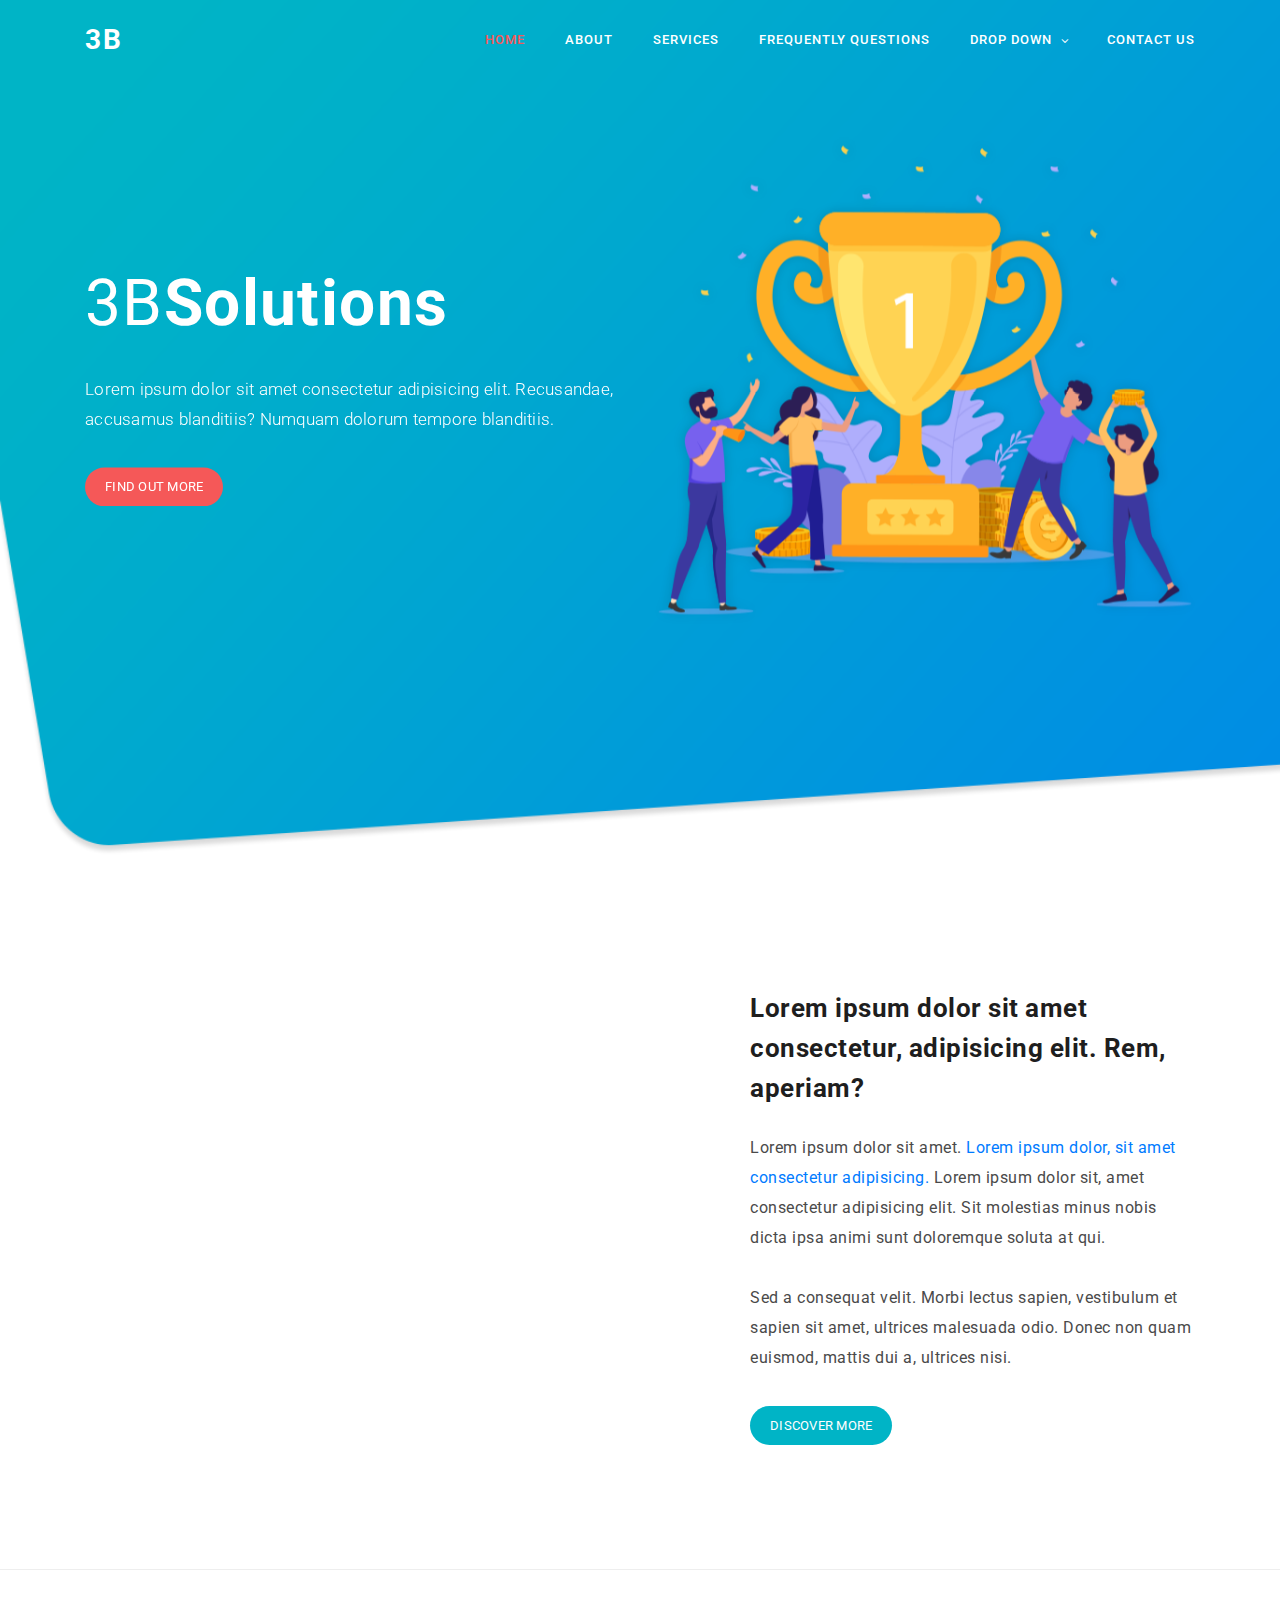
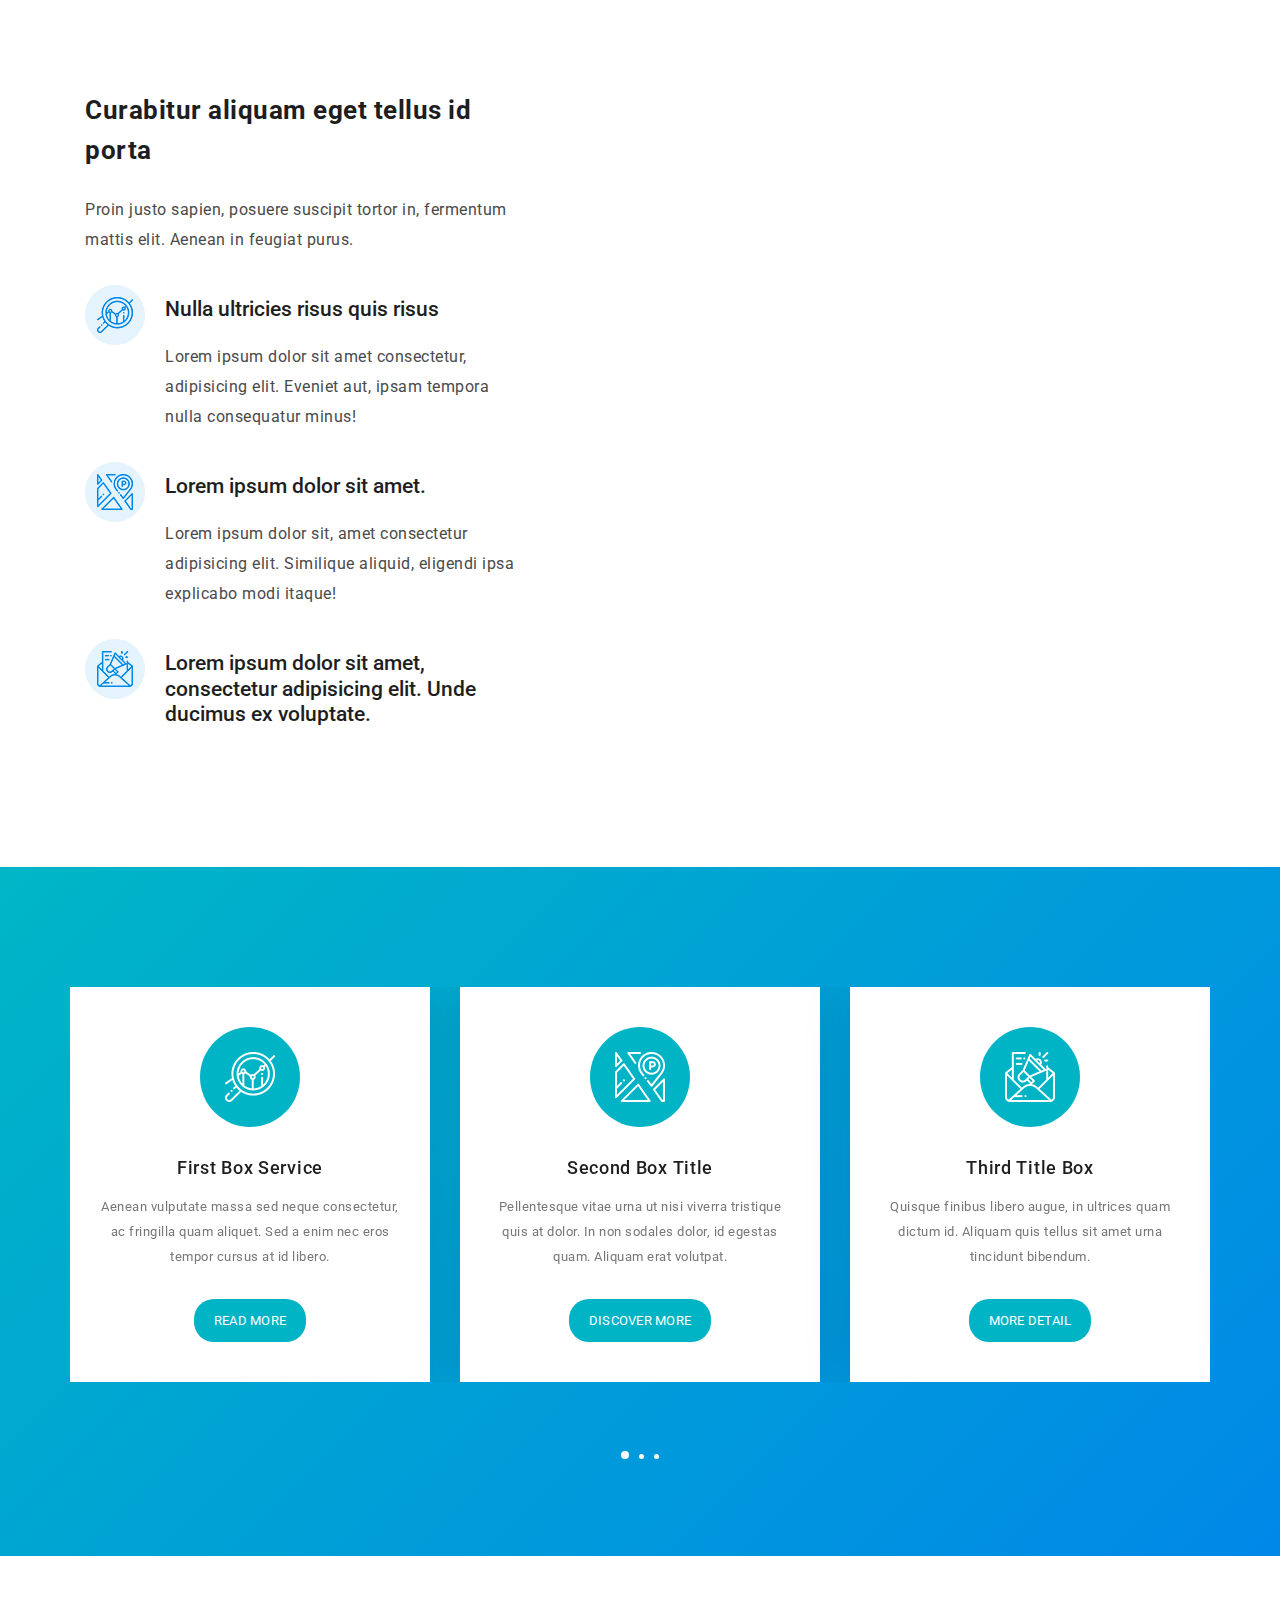
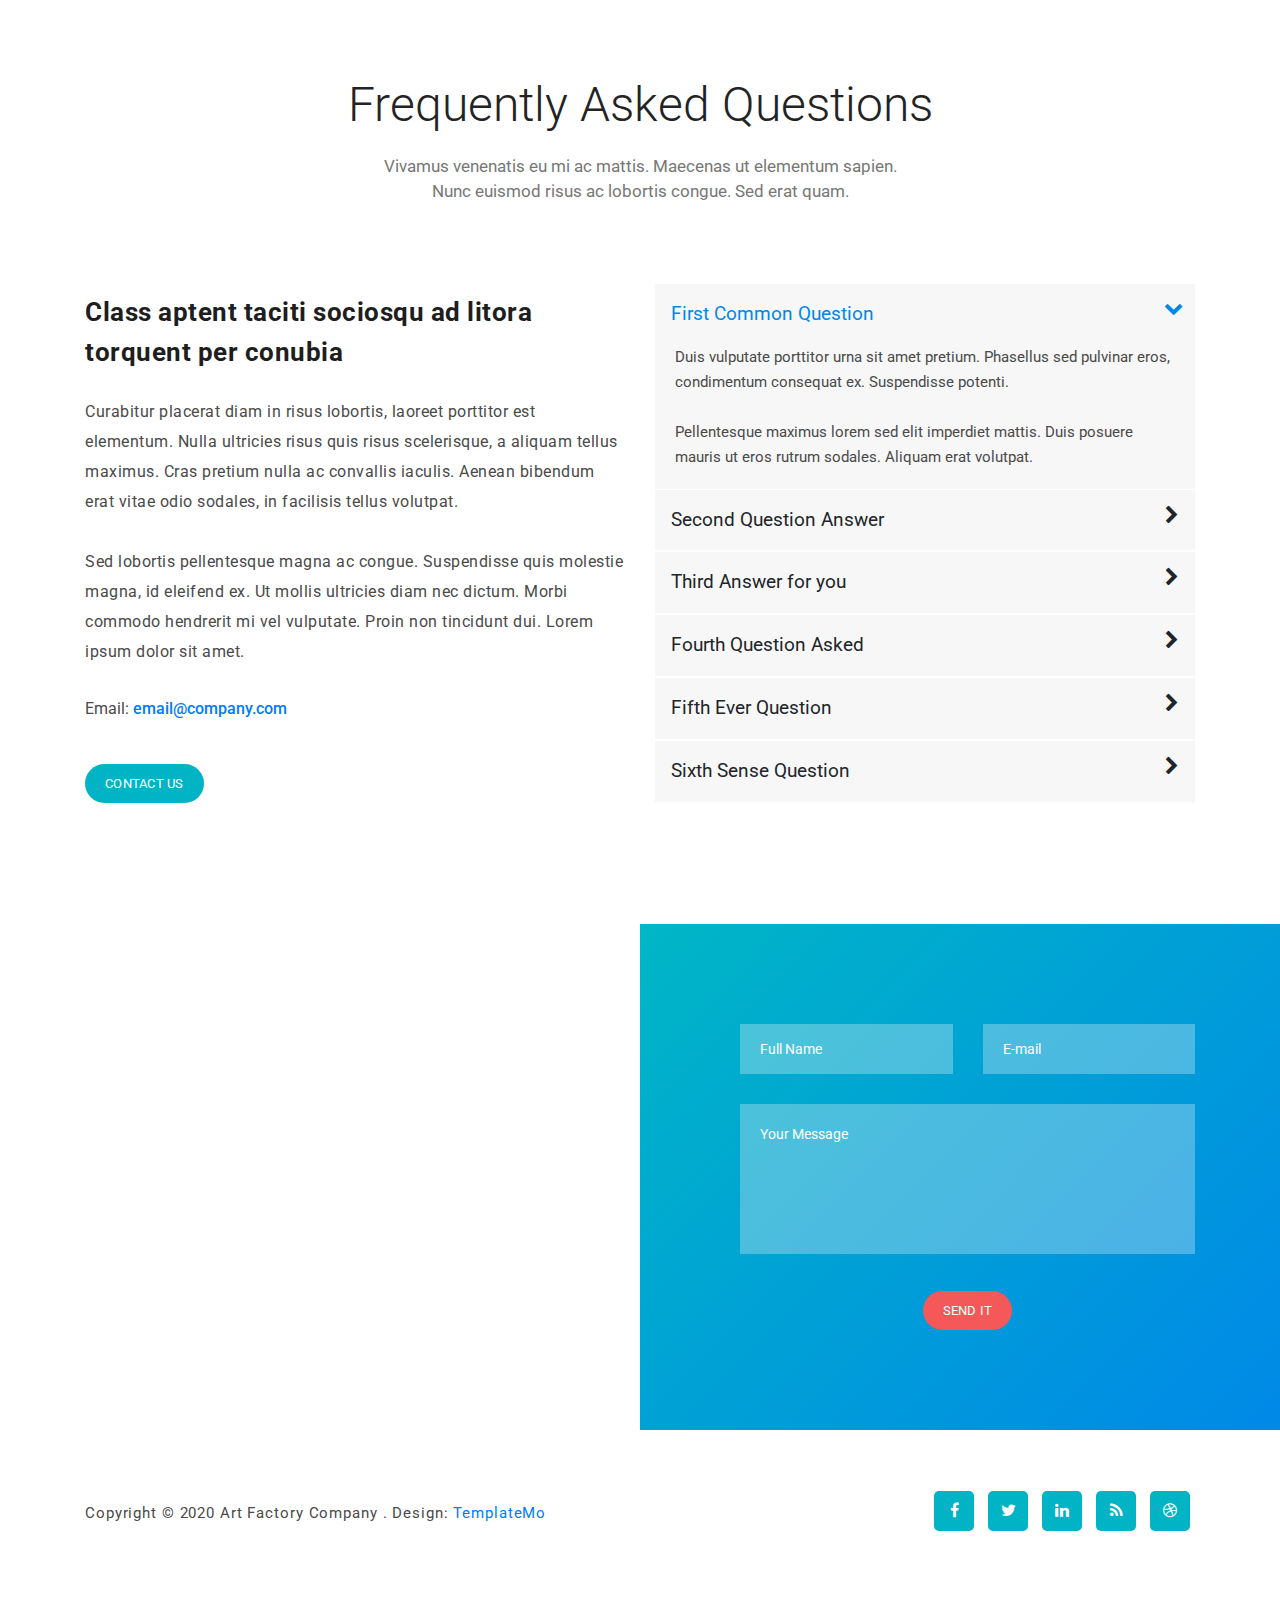
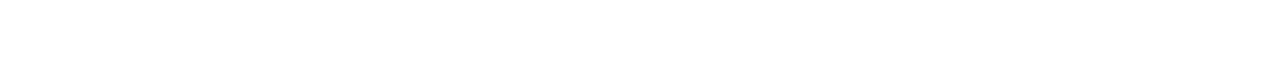
<file: portFiles/landing_Page6/index.html>
<!DOCTYPE html>
<html lang="en">
  <head>
    <meta charset="utf-8" />
    <meta
      name="viewport"
      content="width=device-width, initial-scale=1, shrink-to-fit=no"
    />
    <meta name="description" content="" />
    <meta name="author" content="Template Mo" />
    <link
      href="https://fonts.googleapis.com/css?family=Roboto:100,300,400,500,700,900"
      rel="stylesheet"
    />

    <title>Beulah</title>
    <!-- Additional CSS Files -->
    <link
      rel="stylesheet"
      type="text/css"
      href="assets/css/bootstrap.min.css"
    />
    <link rel="stylesheet" type="text/css" href="assets/css/font-awesome.css" />
    <link
      rel="stylesheet"
      type="text/css"
      href="assets/css/templatemo-art-factory.css"
    />
    <link rel="stylesheet" type="text/css" href="assets/css/owl-carousel.css" />
  </head>

  <body>
    <!-- ***** Preloader Start ***** -->
    <div id="preloader">
      <div class="jumper">
        <div></div>
        <div></div>
        <div></div>
      </div>
    </div>
    <!-- ***** Preloader End ***** -->

    <!-- ***** Header Area Start ***** -->
    <header class="header-area header-sticky">
      <div class="container">
        <div class="row">
          <div class="col-12">
            <nav class="main-nav">
              <!-- ***** Logo Start ***** -->
              <a href="#" class="logo">3B</a>
              <!-- ***** Logo End ***** -->
              <!-- ***** Menu Start ***** -->
              <ul class="nav">
                <li class="scroll-to-section">
                  <a href="#welcome" class="active">Home</a>
                </li>
                <li class="scroll-to-section"><a href="#about">About</a></li>
                <li class="scroll-to-section">
                  <a href="#services">Services</a>
                </li>
                <li class="scroll-to-section">
                  <a href="#frequently-question">Frequently Questions</a>
                </li>
                <li class="submenu">
                  <a href="javascript:;">Drop Down</a>
                  <ul>
                    <li><a href="">About Us</a></li>
                    <li><a href="">Features</a></li>
                    <li><a href="">FAQ's</a></li>
                    <li><a href="">Blog</a></li>
                  </ul>
                </li>
                <li class="scroll-to-section">
                  <a href="#contact-us">Contact Us</a>
                </li>
              </ul>
              <a class="menu-trigger">
                <span>Menu</span>
              </a>
              <!-- ***** Menu End ***** -->
            </nav>
          </div>
        </div>
      </div>
    </header>
    <!-- ***** Header Area End ***** -->

    <!-- ***** Welcome Area Start ***** -->
    <div class="welcome-area" id="welcome">
      <!-- ***** Header Text Start ***** -->
      <div class="header-text">
        <div class="container">
          <div class="row">
            <div
              class="left-text col-lg-6 col-md-6 col-sm-12 col-xs-12"
              data-scroll-reveal="enter left move 30px over 0.6s after 0.4s"
            >
              <h1>3B<strong>Solutions</strong></h1>
              <p>
                Lorem ipsum dolor sit amet consectetur adipisicing elit.
                Recusandae, accusamus blanditiis? Numquam dolorum tempore
                blanditiis.
              </p>
              <a href="#about" class="main-button-slider">Find Out More</a>
            </div>
            <div
              class="col-lg-6 col-md-6 col-sm-12 col-xs-12"
              data-scroll-reveal="enter right move 30px over 0.6s after 0.4s"
            >
              <img
                src="assets/images/slider-icon.png"
                class="rounded img-fluid d-block mx-auto"
                alt="First Vector Graphic"
              />
            </div>
          </div>
        </div>
      </div>
      <!-- ***** Header Text End ***** -->
    </div>
    <!-- ***** Welcome Area End ***** -->

    <!-- ***** Features Big Item Start ***** -->
    <section class="section" id="about">
      <div class="container">
        <div class="row">
          <div
            class="col-lg-7 col-md-12 col-sm-12"
            data-scroll-reveal="enter left move 30px over 0.6s after 0.4s"
          >
            <img
              src="assets/images/left-image.png"
              class="rounded img-fluid d-block mx-auto"
              alt="App"
            />
          </div>
          <div class="right-text col-lg-5 col-md-12 col-sm-12 mobile-top-fix">
            <div class="left-heading">
              <h5>
                Lorem ipsum dolor sit amet consectetur, adipisicing elit. Rem,
                aperiam?
              </h5>
            </div>
            <div class="left-text">
              <p>
                Lorem ipsum dolor sit amet.
                <a href="#"
                  >Lorem ipsum dolor, sit amet consectetur adipisicing. </a
                >Lorem ipsum dolor sit, amet consectetur adipisicing elit. Sit
                molestias minus nobis dicta ipsa animi sunt doloremque soluta at
                qui.<br /><br />
                Sed a consequat velit. Morbi lectus sapien, vestibulum et sapien
                sit amet, ultrices malesuada odio. Donec non quam euismod,
                mattis dui a, ultrices nisi.
              </p>
              <a href="#about2" class="main-button">Discover More</a>
            </div>
          </div>
        </div>
        <div class="row">
          <div class="col-lg-12">
            <div class="hr"></div>
          </div>
        </div>
      </div>
    </section>
    <!-- ***** Features Big Item End ***** -->

    <!-- ***** Features Big Item Start ***** -->
    <section class="section" id="about2">
      <div class="container">
        <div class="row">
          <div class="left-text col-lg-5 col-md-12 col-sm-12 mobile-bottom-fix">
            <div class="left-heading">
              <h5>Curabitur aliquam eget tellus id porta</h5>
            </div>
            <p>
              Proin justo sapien, posuere suscipit tortor in, fermentum mattis
              elit. Aenean in feugiat purus.
            </p>
            <ul>
              <li>
                <img src="assets/images/about-icon-01.png" alt="" />
                <div class="text">
                  <h6>Nulla ultricies risus quis risus</h6>
                  <p>
                    Lorem ipsum dolor sit amet consectetur, adipisicing elit.
                    Eveniet aut, ipsam tempora nulla consequatur minus!
                  </p>
                </div>
              </li>
              <li>
                <img src="assets/images/about-icon-02.png" alt="" />
                <div class="text">
                  <h6>Lorem ipsum dolor sit amet.</h6>
                  <p>
                    Lorem ipsum dolor sit, amet consectetur adipisicing elit.
                    Similique aliquid, eligendi ipsa explicabo modi itaque!
                  </p>
                </div>
              </li>
              <li>
                <img src="assets/images/about-icon-03.png" alt="" />
                <div class="text">
                  <h6>
                    Lorem ipsum dolor sit amet, consectetur adipisicing elit.
                    Unde ducimus ex voluptate.
                  </h6>
                </div>
              </li>
            </ul>
          </div>
          <div
            class="right-image col-lg-7 col-md-12 col-sm-12 mobile-bottom-fix-big"
            data-scroll-reveal="enter right move 30px over 0.6s after 0.4s"
          >
            <img
              src="assets/images/right-image.png"
              class="rounded img-fluid d-block mx-auto"
              alt="App"
            />
          </div>
        </div>
      </div>
    </section>
    <!-- ***** Features Big Item End ***** -->

    <!-- ***** Features Small Start ***** -->
    <section class="section" id="services">
      <div class="container">
        <div class="row">
          <div class="owl-carousel owl-theme">
            <div class="item service-item">
              <div class="icon">
                <i><img src="assets/images/service-icon-01.png" alt="" /></i>
              </div>
              <h5 class="service-title">First Box Service</h5>
              <p>
                Aenean vulputate massa sed neque consectetur, ac fringilla quam
                aliquet. Sed a enim nec eros tempor cursus at id libero.
              </p>
              <a href="#" class="main-button">Read More</a>
            </div>
            <div class="item service-item">
              <div class="icon">
                <i><img src="assets/images/service-icon-02.png" alt="" /></i>
              </div>
              <h5 class="service-title">Second Box Title</h5>
              <p>
                Pellentesque vitae urna ut nisi viverra tristique quis at dolor.
                In non sodales dolor, id egestas quam. Aliquam erat volutpat.
              </p>
              <a href="#" class="main-button">Discover More</a>
            </div>
            <div class="item service-item">
              <div class="icon">
                <i><img src="assets/images/service-icon-03.png" alt="" /></i>
              </div>
              <h5 class="service-title">Third Title Box</h5>
              <p>
                Quisque finibus libero augue, in ultrices quam dictum id.
                Aliquam quis tellus sit amet urna tincidunt bibendum.
              </p>
              <a href="#" class="main-button">More Detail</a>
            </div>
            <div class="item service-item">
              <div class="icon">
                <i><img src="assets/images/service-icon-02.png" alt="" /></i>
              </div>
              <h5 class="service-title">Fourth Service Box</h5>
              <p>
                Fusce sollicitudin feugiat risus, tempus faucibus arcu blandit
                nec. Duis auctor dolor eu scelerisque vestibulum.
              </p>
              <a href="#" class="main-button">Read More</a>
            </div>
            <div class="item service-item">
              <div class="icon">
                <i><img src="assets/images/service-icon-01.png" alt="" /></i>
              </div>
              <h5 class="service-title">Fifth Service Title</h5>
              <p>
                Curabitur aliquam eget tellus id porta. Proin justo sapien,
                posuere suscipit tortor in, fermentum mattis elit.
              </p>
              <a href="#" class="main-button">Discover</a>
            </div>
            <div class="item service-item">
              <div class="icon">
                <i><img src="assets/images/service-icon-03.png" alt="" /></i>
              </div>
              <h5 class="service-title">Sixth Box Title</h5>
              <p>
                Ut nibh velit, aliquam vitae pellentesque nec, convallis vitae
                lacus. Aliquam porttitor urna ut pellentesque.
              </p>
              <a href="#" class="main-button">Detail</a>
            </div>
            <div class="item service-item">
              <div class="icon">
                <i><img src="assets/images/service-icon-01.png" alt="" /></i>
              </div>
              <h5 class="service-title">Seventh Title Box</h5>
              <p>
                Sed a consequat velit. Morbi lectus sapien, vestibulum et sapien
                sit amet, ultrices malesuada odio. Donec non quam.
              </p>
              <a href="#" class="main-button">Read More</a>
            </div>
          </div>
        </div>
      </div>
    </section>
    <!-- ***** Features Small End ***** -->

    <!-- ***** Frequently Question Start ***** -->
    <section class="section" id="frequently-question">
      <div class="container">
        <!-- ***** Section Title Start ***** -->
        <div class="row">
          <div class="col-lg-12">
            <div class="section-heading">
              <h2>Frequently Asked Questions</h2>
            </div>
          </div>
          <div class="offset-lg-3 col-lg-6">
            <div class="section-heading">
              <p>
                Vivamus venenatis eu mi ac mattis. Maecenas ut elementum sapien.
                Nunc euismod risus ac lobortis congue. Sed erat quam.
              </p>
            </div>
          </div>
        </div>
        <!-- ***** Section Title End ***** -->

        <div class="row">
          <div class="left-text col-lg-6 col-md-6 col-sm-12">
            <h5>Class aptent taciti sociosqu ad litora torquent per conubia</h5>
            <div class="accordion-text">
              <p>
                Curabitur placerat diam in risus lobortis, laoreet porttitor est
                elementum. Nulla ultricies risus quis risus scelerisque, a
                aliquam tellus maximus. Cras pretium nulla ac convallis iaculis.
                Aenean bibendum erat vitae odio sodales, in facilisis tellus
                volutpat.
              </p>
              <p>
                Sed lobortis pellentesque magna ac congue. Suspendisse quis
                molestie magna, id eleifend ex. Ut mollis ultricies diam nec
                dictum. Morbi commodo hendrerit mi vel vulputate. Proin non
                tincidunt dui. Lorem ipsum dolor sit amet.
              </p>
              <span>Email: <a href="#">email@company.com</a><br /></span>
              <a href="#contact-us" class="main-button">Contact Us</a>
            </div>
          </div>
          <div class="col-lg-6 col-md-6 col-sm-12">
            <div class="accordions is-first-expanded">
              <article class="accordion">
                <div class="accordion-head">
                  <span>First Common Question</span>
                  <span class="icon">
                    <i class="icon fa fa-chevron-right"></i>
                  </span>
                </div>
                <div class="accordion-body">
                  <div class="content">
                    <p>
                      Duis vulputate porttitor urna sit amet pretium. Phasellus
                      sed pulvinar eros, condimentum consequat ex. Suspendisse
                      potenti. <br /><br />
                      Pellentesque maximus lorem sed elit imperdiet mattis. Duis
                      posuere mauris ut eros rutrum sodales. Aliquam erat
                      volutpat.
                    </p>
                  </div>
                </div>
              </article>
              <article class="accordion">
                <div class="accordion-head">
                  <span>Second Question Answer</span>
                  <span class="icon">
                    <i class="icon fa fa-chevron-right"></i>
                  </span>
                </div>
                <div class="accordion-body">
                  <div class="content">
                    <p>
                      Sed odio elit, cursus sed consequat at, rutrum eget augue.
                      Cras ac eros iaculis, tempor quam sit amet, scelerisque
                      mi. Quisque eu risus eget nunc porttitor vestibulum at a
                      ante. <br /><br />
                      Praesent ut placerat turpis, vel pellentesque dolor. Sed
                      rutrum eleifend tortor, eu luctus orci sagittis in. In
                      blandit fringilla mollis.
                    </p>
                  </div>
                </div>
              </article>
              <article class="accordion">
                <div class="accordion-head">
                  <span>Third Answer for you</span>
                  <span class="icon">
                    <i class="icon fa fa-chevron-right"></i>
                  </span>
                </div>
                <div class="accordion-body">
                  <div class="content">
                    <p>
                      Proin feugiat ante ut vulputate rutrum. Nam quis erat
                      turpis. Nullam maximus pharetra lorem, eu condimentum est
                      iaculis ut. Pellentesque mattis ultrices dignissim.
                      <br /><br />
                      Etiam et enim finibus, feugiat massa efficitur, finibus
                      sapien. Sed cursus lacus quis arcu scelerisque, eget
                      ornare risus maximus. Aenean non lectus id odio rhoncus
                      pharetra.
                    </p>
                  </div>
                </div>
              </article>
              <article class="accordion">
                <div class="accordion-head">
                  <span>Fourth Question Asked</span>
                  <span class="icon">
                    <i class="icon fa fa-chevron-right"></i>
                  </span>
                </div>
                <div class="accordion-body">
                  <div class="content">
                    <p>
                      Phasellus eu purus ornare, eleifend orci nec, egestas
                      nulla. Sed sed aliquet sapien. Proin placerat, ipsum eu
                      posuere blandit, tellus quam consectetur nisi, id
                      sollicitudin diam ex at nisi. <br /><br />
                      Aenean fermentum eget turpis egestas semper. Sed finibus
                      mollis venenatis. Praesent at sem in massa iaculis
                      pharetra.
                    </p>
                  </div>
                </div>
              </article>
              <article class="accordion">
                <div class="accordion-head">
                  <span>Fifth Ever Question</span>
                  <span class="icon">
                    <i class="icon fa fa-chevron-right"></i>
                  </span>
                </div>
                <div class="accordion-body">
                  <div class="content">
                    <p>
                      Quisque aliquet ipsum ut magna rhoncus, euismod lacinia
                      elit rhoncus. Sed sapien elit, mollis ut ultricies quis,
                      fermentum nec ante. <br /><br />
                      Sed nec ex nec tortor fermentum sollicitudin id ut ligula.
                      Ut sagittis rutrum lectus, non sagittis ante euismod eu.
                    </p>
                  </div>
                </div>
              </article>
              <article class="accordion">
                <div class="accordion-head">
                  <span>Sixth Sense Question</span>
                  <span class="icon">
                    <i class="icon fa fa-chevron-right"></i>
                  </span>
                </div>
                <div class="accordion-body">
                  <div class="content">
                    <p>
                      Suspendisse potenti. Ut dapibus leo ut massa vulputate
                      semper. Pellentesque maximus lorem sed elit imperdiet
                      mattis. Duis posuere mauris ut eros rutrum sodales.
                      Aliquam erat volutpat.
                    </p>
                  </div>
                </div>
              </article>
            </div>
          </div>
        </div>
      </div>
    </section>
    <!-- ***** Frequently Question End ***** -->

    <!-- ***** Contact Us Start ***** -->
    <section class="section" id="contact-us">
      <div class="container-fluid">
        <div class="row">
          <!-- ***** Contact Map Start ***** -->
          <div class="col-lg-6 col-md-6 col-sm-12">
            <div id="map">
              <!-- How to change your own map point
                           1. Go to Google Maps
                           2. Click on your location point
                           3. Click "Share" and choose "Embed map" tab
                           4. Copy only URL and paste it within the src="" field below
                    -->
              <iframe
                src="https://www.google.com/maps/embed?pb=!1m18!1m12!1m3!1d1197183.8373802372!2d-1.9415093691103689!3d6.781986417238027!2m3!1f0!2f0!3f0!3m2!1i1024!2i768!4f13.1!3m3!1m2!1s0xfdb96f349e85efd%3A0xb8d1e0b88af1f0f5!2sKumasi+Central+Market!5e0!3m2!1sen!2sth!4v1532967884907"
                width="100%"
                height="500px"
                frameborder="0"
                style="border: 0"
                allowfullscreen
              ></iframe>
            </div>
          </div>
          <!-- ***** Contact Map End ***** -->

          <!-- ***** Contact Form Start ***** -->
          <div class="col-lg-6 col-md-6 col-sm-12">
            <div class="contact-form">
              <form id="contact" action="" method="post">
                <div class="row">
                  <div class="col-md-6 col-sm-12">
                    <fieldset>
                      <input
                        name="name"
                        type="text"
                        id="name"
                        placeholder="Full Name"
                        required=""
                        class="contact-field"
                      />
                    </fieldset>
                  </div>
                  <div class="col-md-6 col-sm-12">
                    <fieldset>
                      <input
                        name="email"
                        type="text"
                        id="email"
                        placeholder="E-mail"
                        required=""
                        class="contact-field"
                      />
                    </fieldset>
                  </div>
                  <div class="col-lg-12">
                    <fieldset>
                      <textarea
                        name="message"
                        rows="6"
                        id="message"
                        placeholder="Your Message"
                        required=""
                        class="contact-field"
                      ></textarea>
                    </fieldset>
                  </div>
                  <div class="col-lg-12">
                    <fieldset>
                      <button
                        type="submit"
                        id="form-submit"
                        class="main-button"
                      >
                        Send It
                      </button>
                    </fieldset>
                  </div>
                </div>
              </form>
            </div>
          </div>
          <!-- ***** Contact Form End ***** -->
        </div>
      </div>
    </section>
    <!-- ***** Contact Us End ***** -->

    <!-- ***** Footer Start ***** -->
    <footer>
      <div class="container">
        <div class="row">
          <div class="col-lg-7 col-md-12 col-sm-12">
            <p class="copyright">
              Copyright &copy; 2020 Art Factory Company . Design:
              <a rel="nofollow" href="https://templatemo.com">TemplateMo</a>
            </p>
          </div>
          <div class="col-lg-5 col-md-12 col-sm-12">
            <ul class="social">
              <li>
                <a href="#"><i class="fa fa-facebook"></i></a>
              </li>
              <li>
                <a href="#"><i class="fa fa-twitter"></i></a>
              </li>
              <li>
                <a href="#"><i class="fa fa-linkedin"></i></a>
              </li>
              <li>
                <a href="#"><i class="fa fa-rss"></i></a>
              </li>
              <li>
                <a href="#"><i class="fa fa-dribbble"></i></a>
              </li>
            </ul>
          </div>
        </div>
      </div>
    </footer>

    <!-- jQuery -->
    <script src="assets/js/jquery-2.1.0.min.js"></script>

    <!-- Bootstrap -->
    <script src="assets/js/popper.js"></script>
    <script src="assets/js/bootstrap.min.js"></script>

    <!-- Plugins -->
    <script src="assets/js/owl-carousel.js"></script>
    <script src="assets/js/scrollreveal.min.js"></script>
    <script src="assets/js/waypoints.min.js"></script>
    <script src="assets/js/jquery.counterup.min.js"></script>
    <script src="assets/js/imgfix.min.js"></script>

    <!-- Global Init -->
    <script src="assets/js/custom.js"></script>
  </body>
</html>
</file>
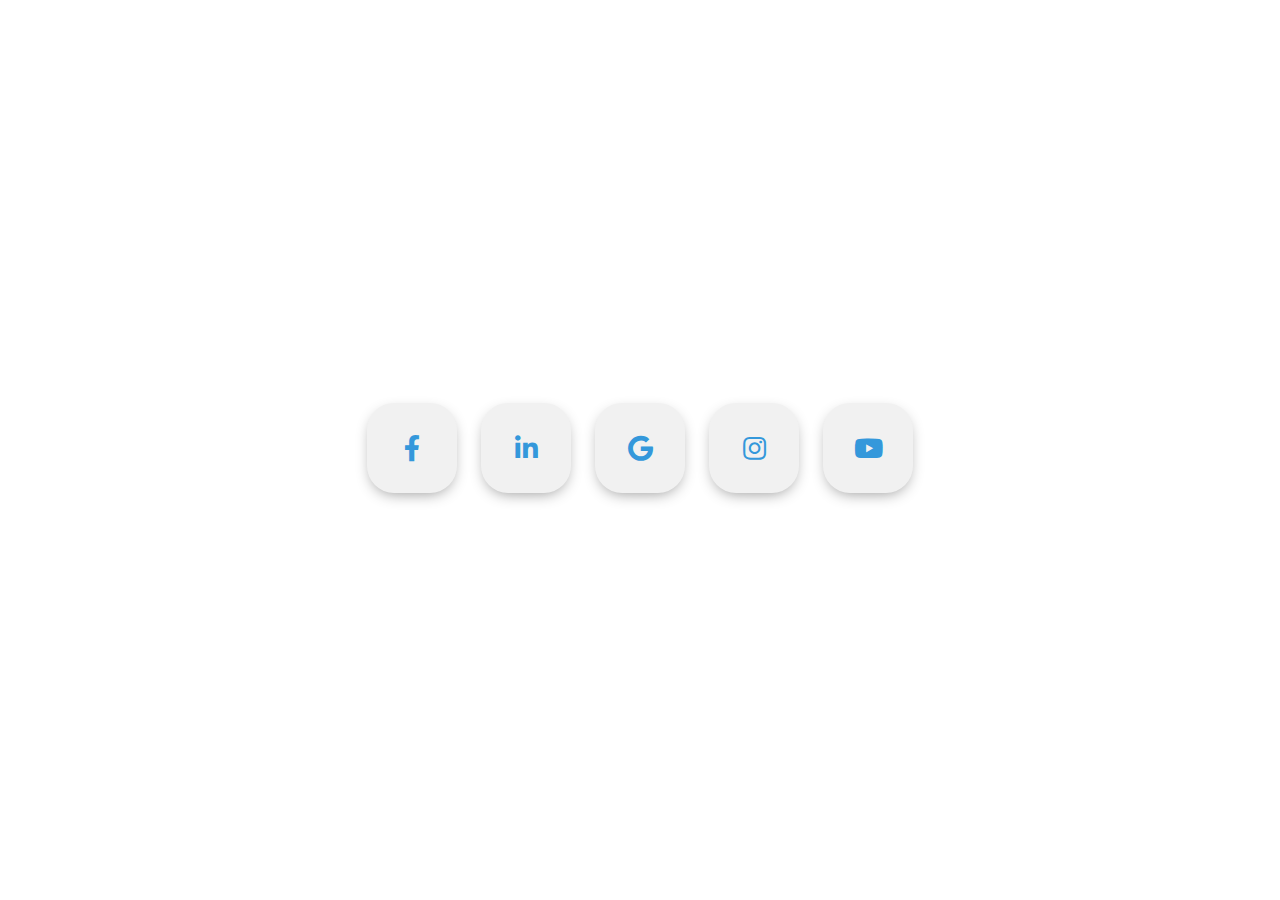
<file: portFiles/Social media buttons/index.html>
<!DOCTYPE html>
<html lang="en" dir="ltr">
  <head>
    <meta charset="utf-8" />
    <title></title>
    <link rel="stylesheet" href="style.css" />
    <link
      rel="stylesheet"
      href="https://use.fontawesome.com/releases/v5.4.1/css/all.css"
    />
  </head>
  <body>
    <div class="middle">
      <a class="btn" href="#">
        <i class="fab fa-facebook-f"></i>
      </a>
      <a class="btn" href="#">
        <i class="fab fa-linkedin-in"></i>
      </a>
      <a class="btn" href="#">
        <i class="fab fa-google"></i>
      </a>
      <a class="btn" href="#">
        <i class="fab fa-instagram"></i>
      </a>
      <a class="btn" href="#">
        <i class="fab fa-youtube"></i>
      </a>
    </div>
  </body>
</html>
</file>
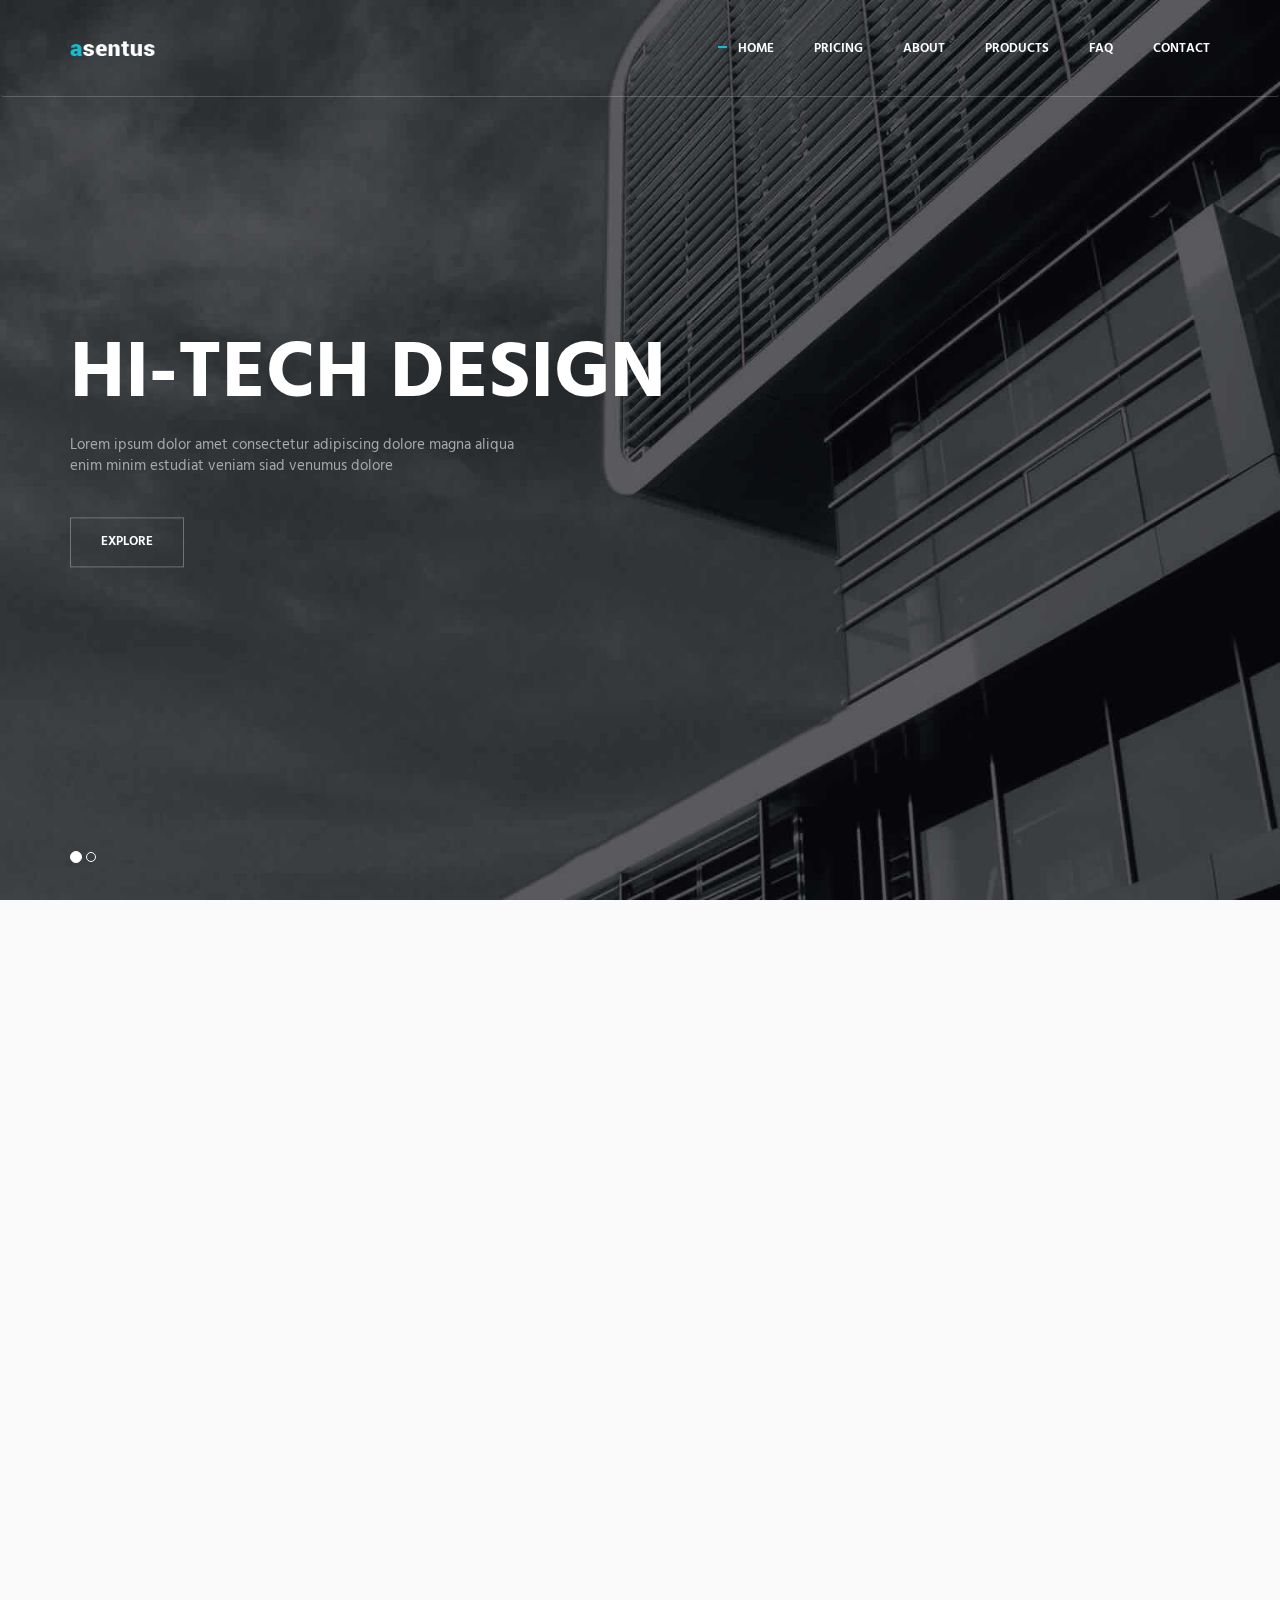
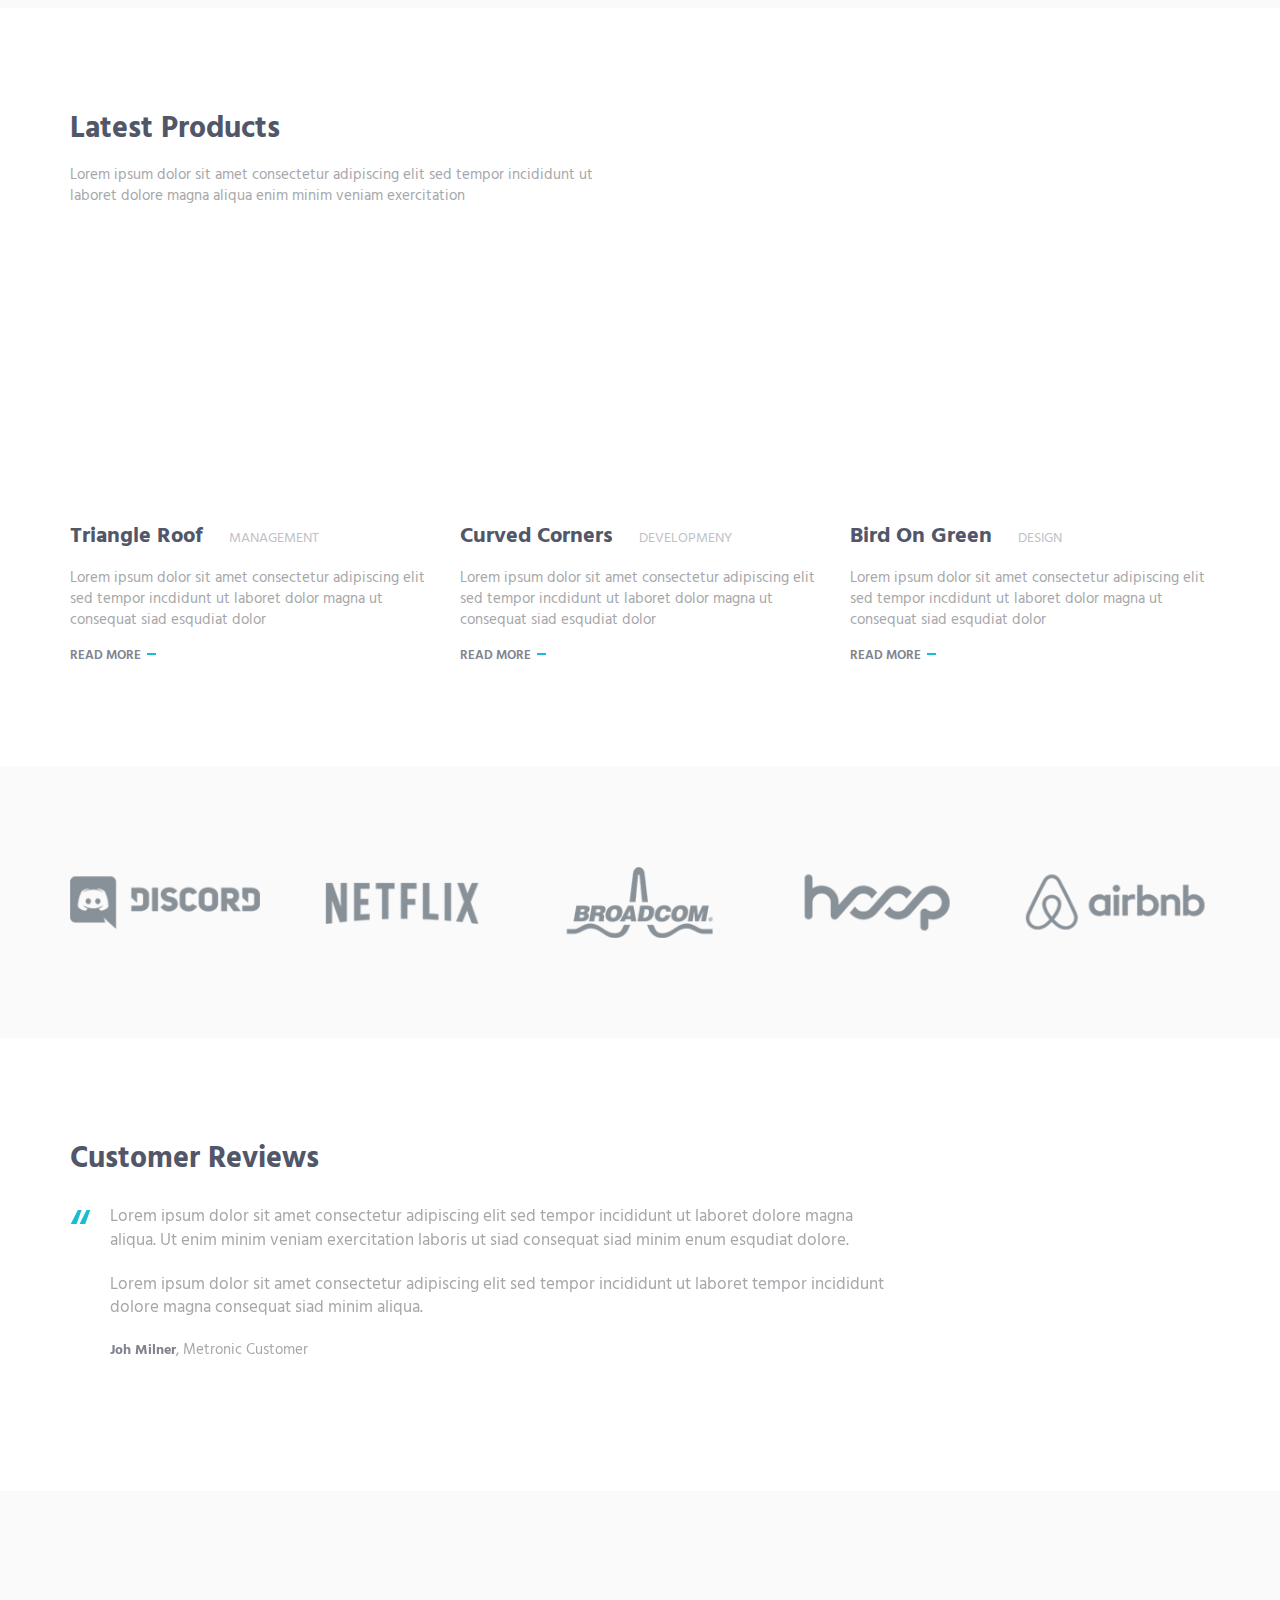
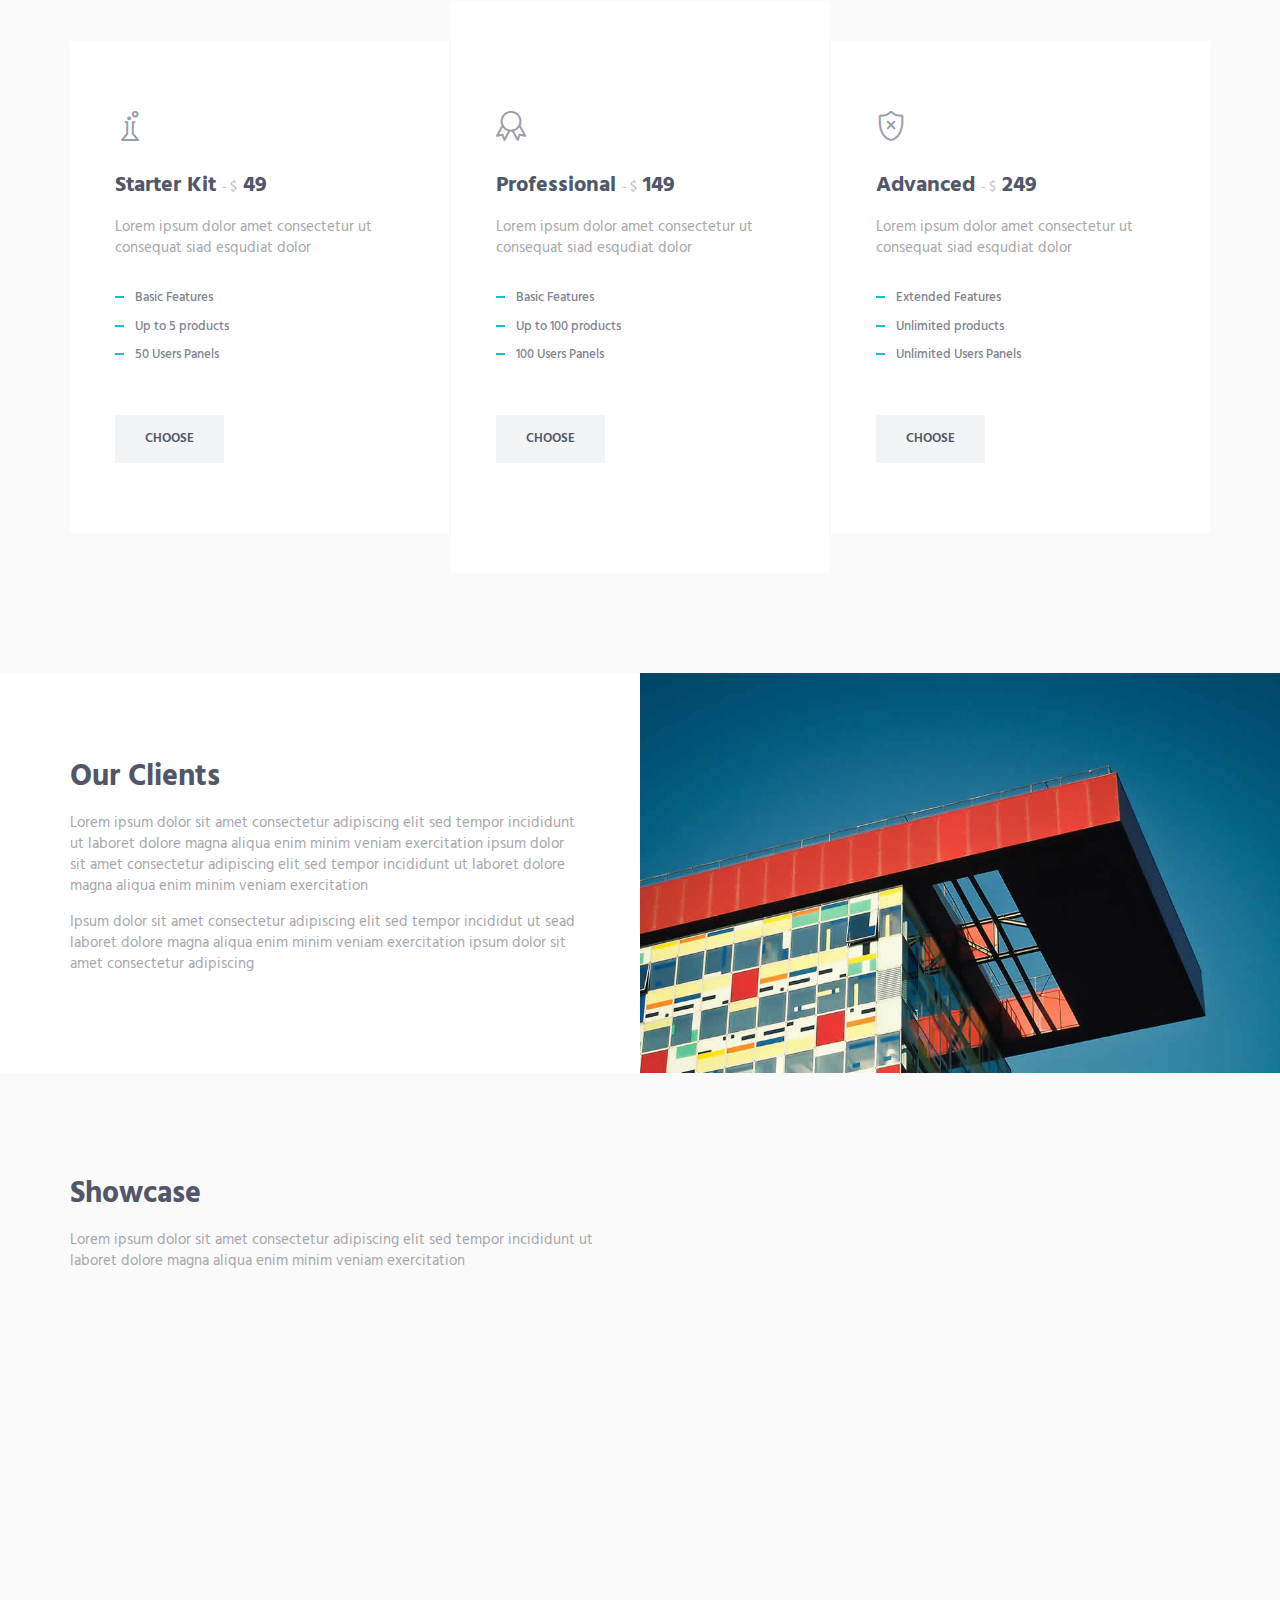
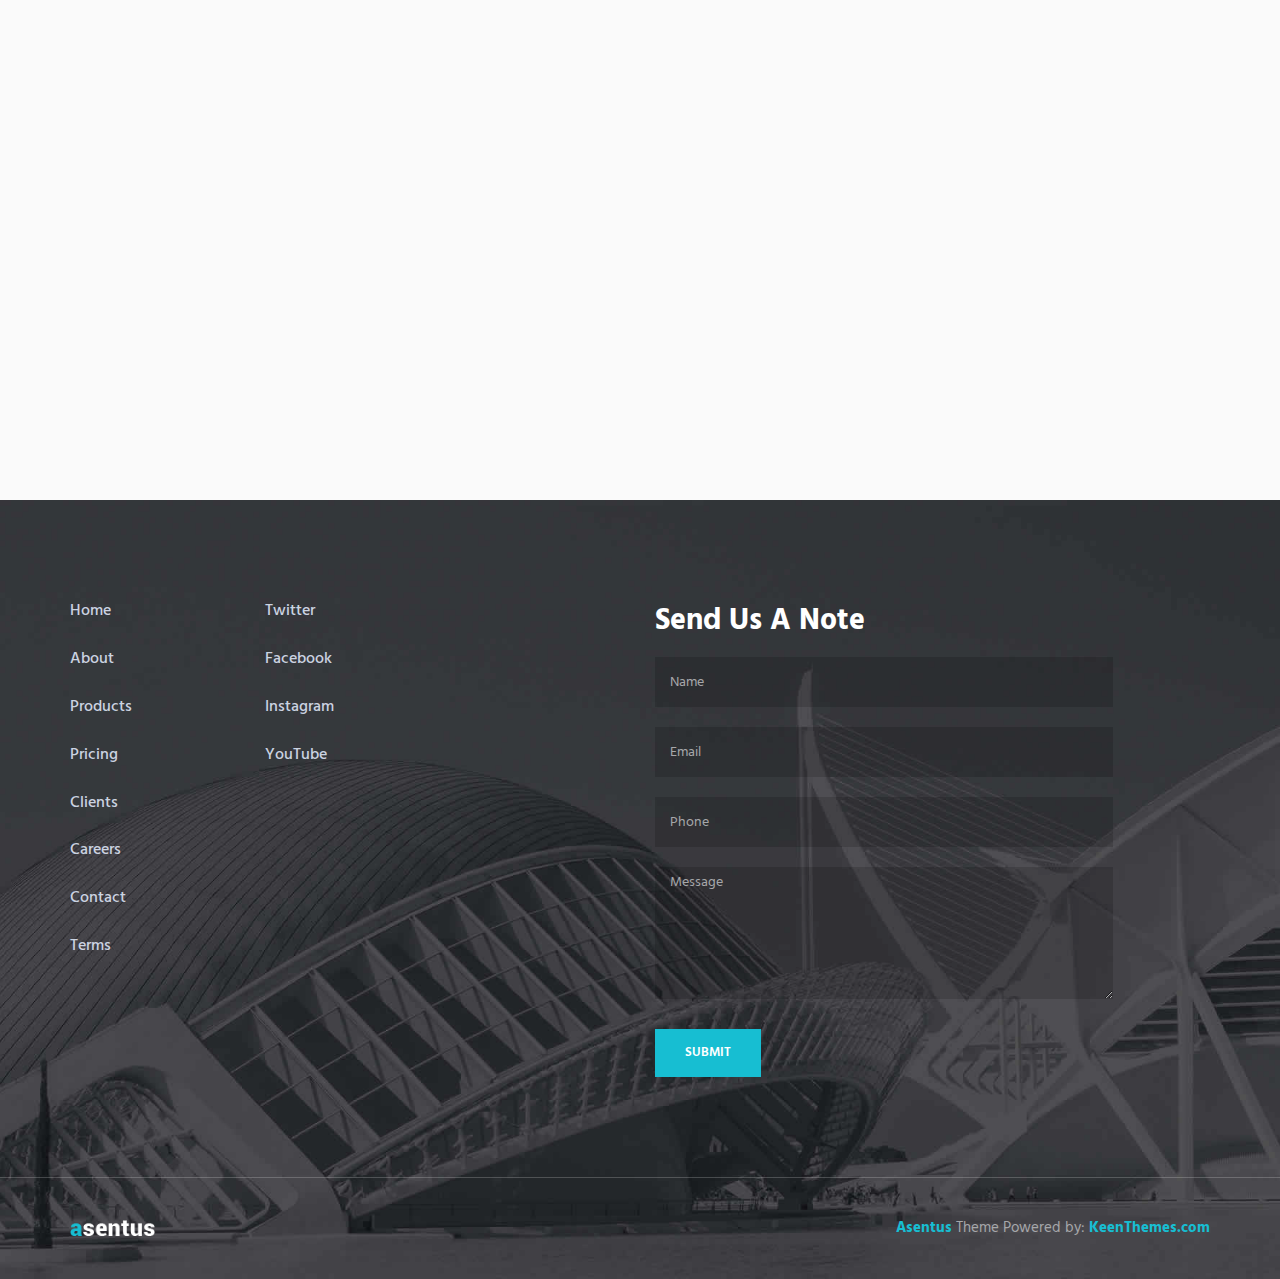
<file: portFiles/5/HTML/index.html>
<!DOCTYPE html>
<!-- ==============================
    Project:        Metronic "Asentus" Frontend Freebie - Responsive HTML Template Based On Twitter Bootstrap 3.3.4
    Version:        1.0
    Author:         KeenThemes
    Primary use:    Corporate, Business Themes.
    Email:          support@keenthemes.com
    Follow:         http://www.twitter.com/keenthemes
    Like:           http://www.facebook.com/keenthemes
    Website:        http://www.keenthemes.com
    Premium:        Premium Metronic Admin Theme: http://themeforest.net/item/metronic-responsive-admin-dashboard-template/4021469?ref=keenthemes
================================== -->
<html lang="en" class="no-js">
    <!-- BEGIN HEAD -->
    <head>
        <meta charset="utf-8"/>
        <title>Metronic "Asentus" Frontend Freebie</title>
        <meta http-equiv="X-UA-Compatible" content="IE=edge">
        <meta content="width=device-width, initial-scale=1" name="viewport"/>
        <meta content="" name="description"/>
        <meta content="" name="author"/>

        <!-- GLOBAL MANDATORY STYLES -->
        <link href="http://fonts.googleapis.com/css?family=Hind:300,400,500,600,700" rel="stylesheet" type="text/css">
        <link href="vendor/simple-line-icons/simple-line-icons.min.css" rel="stylesheet" type="text/css"/>
        <link href="vendor/bootstrap/css/bootstrap.min.css" rel="stylesheet" type="text/css"/>

        <!-- PAGE LEVEL PLUGIN STYLES -->
        <link href="css/animate.css" rel="stylesheet">
        <link href="vendor/swiper/css/swiper.min.css" rel="stylesheet" type="text/css"/>

        <!-- THEME STYLES -->
        <link href="css/layout.min.css" rel="stylesheet" type="text/css"/>

        <!-- Favicon -->
        <link rel="shortcut icon" href="favicon.ico"/>
    </head>
    <!-- END HEAD -->

    <!-- BODY -->
    <body>

        <!--========== HEADER ==========-->
        <header class="header navbar-fixed-top">
            <!-- Navbar -->
            <nav class="navbar" role="navigation">
                <div class="container">
                    <!-- Brand and toggle get grouped for better mobile display -->
                    <div class="menu-container">
                        <button type="button" class="navbar-toggle" data-toggle="collapse" data-target=".nav-collapse">
                            <span class="sr-only">Toggle navigation</span>
                            <span class="toggle-icon"></span>
                        </button>

                        <!-- Logo -->
                        <div class="logo">
                            <a class="logo-wrap" href="index.html">
                                <img class="logo-img logo-img-main" src="img/logo.png" alt="Asentus Logo">
                                <img class="logo-img logo-img-active" src="img/logo-dark.png" alt="Asentus Logo">
                            </a>
                        </div>
                        <!-- End Logo -->
                    </div>

                    <!-- Collect the nav links, forms, and other content for toggling -->
                    <div class="collapse navbar-collapse nav-collapse">
                        <div class="menu-container">
                            <ul class="navbar-nav navbar-nav-right">
                                <li class="nav-item"><a class="nav-item-child nav-item-hover active" href="index.html">Home</a></li>
                                <li class="nav-item"><a class="nav-item-child nav-item-hover" href="pricing.html">Pricing</a></li>
                                <li class="nav-item"><a class="nav-item-child nav-item-hover" href="about.html">About</a></li>
                                <li class="nav-item"><a class="nav-item-child nav-item-hover" href="products.html">Products</a></li>
                                <li class="nav-item"><a class="nav-item-child nav-item-hover" href="faq.html">FAQ</a></li>
                                <li class="nav-item"><a class="nav-item-child nav-item-hover" href="contact.html">Contact</a></li>
                            </ul>
                        </div>
                    </div>
                    <!-- End Navbar Collapse -->
                </div>
            </nav>
            <!-- Navbar -->
        </header>
        <!--========== END HEADER ==========-->

        <!--========== SLIDER ==========-->
        <div id="carousel-example-generic" class="carousel slide" data-ride="carousel">
            <div class="container">
                <!-- Indicators -->
                <ol class="carousel-indicators">
                    <li data-target="#carousel-example-generic" data-slide-to="0" class="active"></li>
                    <li data-target="#carousel-example-generic" data-slide-to="1"></li>
                </ol>
            </div>

            <!-- Wrapper for slides -->
            <div class="carousel-inner" role="listbox">
                <div class="item active">
                    <img class="img-responsive" src="img/1920x1080/01.jpg" alt="Slider Image">
                    <div class="container">
                        <div class="carousel-centered">
                            <div class="margin-b-40">
                                <h1 class="carousel-title">Hi-Tech Design</h1>
                                <p>Lorem ipsum dolor amet consectetur adipiscing dolore magna aliqua <br/> enim minim estudiat veniam siad venumus dolore</p>
                            </div>
                            <a href="#" class="btn-theme btn-theme-sm btn-white-brd text-uppercase">Explore</a>
                        </div>
                    </div>
                </div>
                <div class="item">
                    <img class="img-responsive" src="img/1920x1080/02.jpg" alt="Slider Image">
                    <div class="container">
                        <div class="carousel-centered">
                            <div class="margin-b-40">
                                <h2 class="carousel-title">Hi-Tech Design</h2>
                                <p>Lorem ipsum dolor amet consectetur adipiscing dolore magna aliqua <br/> enim minim estudiat veniam siad venumus dolore</p>
                            </div>
                            <a href="#" class="btn-theme btn-theme-sm btn-white-brd text-uppercase">Explore</a>
                        </div>
                    </div>
                </div>
            </div>
        </div>
        <!--========== SLIDER ==========-->

        <!--========== PAGE LAYOUT ==========-->
        <!-- Service -->
        <div class="bg-color-sky-light" data-auto-height="true">
            <div class="content-lg container">
                <div class="row row-space-1 margin-b-2">
                    <div class="col-sm-4 sm-margin-b-2">
                        <div class="wow fadeInLeft" data-wow-duration=".3" data-wow-delay=".3s">
                            <div class="service" data-height="height">
                                <div class="service-element">
                                    <i class="service-icon icon-chemistry"></i>
                                </div>
                                <div class="service-info">
                                    <h3>Art Of Coding</h3>
                                    <p class="margin-b-5">Lorem ipsum dolor amet consectetur ut consequat siad esqudiat dolor</p>
                                </div>
                                <a href="#" class="content-wrapper-link"></a>    
                            </div>
                        </div>
                    </div>
                    <div class="col-sm-4 sm-margin-b-2">
                        <div class="wow fadeInLeft" data-wow-duration=".3" data-wow-delay=".2s">
                            <div class="service" data-height="height">
                                <div class="service-element">
                                    <i class="service-icon icon-screen-tablet"></i>
                                </div>
                                <div class="service-info">
                                    <h3>Responsive Design</h3>
                                    <p class="margin-b-5">Lorem ipsum dolor amet consectetur ut consequat siad esqudiat dolor</p>
                                </div>
                                <a href="#" class="content-wrapper-link"></a>    
                            </div>
                        </div>
                    </div>
                    <div class="col-sm-4">
                        <div class="wow fadeInLeft" data-wow-duration=".3" data-wow-delay=".1s">
                            <div class="service" data-height="height">
                                <div class="service-element">
                                    <i class="service-icon icon-badge"></i>
                                </div>
                                <div class="service-info">
                                    <h3>Feature Reach</h3>
                                    <p class="margin-b-5">Lorem ipsum dolor amet consectetur ut consequat siad esqudiat dolor</p>
                                </div>
                                <a href="#" class="content-wrapper-link"></a>    
                            </div>
                        </div>
                    </div>
                </div>
                <!--// end row -->

                <div class="row row-space-1">
                    <div class="col-sm-4 sm-margin-b-2">
                        <div class="wow fadeInLeft" data-wow-duration=".3" data-wow-delay=".4s">
                            <div class="service" data-height="height">
                                <div class="service-element">
                                    <i class="service-icon icon-notebook"></i>
                                </div>
                                <div class="service-info">
                                    <h3>Useful Documentation</h3>
                                    <p class="margin-b-5">Lorem ipsum dolor amet consectetur ut consequat siad esqudiat dolor</p>
                                </div>
                                <a href="#" class="content-wrapper-link"></a>    
                            </div>
                        </div>
                    </div>
                    <div class="col-sm-4 sm-margin-b-2">
                        <div class="wow fadeInLeft" data-wow-duration=".3" data-wow-delay=".5s">
                            <div class="service" data-height="height">
                                <div class="service-element">
                                    <i class="service-icon icon-speedometer"></i>
                                </div>
                                <div class="service-info">
                                    <h3>Fast Delivery</h3>
                                    <p class="margin-b-5">Lorem ipsum dolor amet consectetur ut consequat siad esqudiat dolor</p>
                                </div>
                                <a href="#" class="content-wrapper-link"></a>    
                            </div>
                        </div>
                    </div>
                    <div class="col-sm-4">
                        <div class="wow fadeInLeft" data-wow-duration=".3" data-wow-delay=".6s">
                            <div class="service" data-height="height">
                                <div class="service-element">
                                    <i class="service-icon icon-badge"></i>
                                </div>
                                <div class="service-info">
                                    <h3>Free Plugins</h3>
                                    <p class="margin-b-5">Lorem ipsum dolor amet consectetur ut consequat siad esqudiat dolor</p>
                                </div>
                                <a href="#" class="content-wrapper-link"></a>    
                            </div>
                        </div>
                    </div>
                </div>
                <!--// end row -->
            </div>
        </div>
        <!-- End Service -->

        <!-- Latest Products -->
        <div class="content-lg container">
            <div class="row margin-b-40">
                <div class="col-sm-6">
                    <h2>Latest Products</h2>
                    <p>Lorem ipsum dolor sit amet consectetur adipiscing elit sed tempor incididunt ut laboret dolore magna aliqua enim minim veniam exercitation</p>
                </div>
            </div>
            <!--// end row -->

            <div class="row">
                <!-- Latest Products -->
                <div class="col-sm-4 sm-margin-b-50">
                    <div class="margin-b-20">
                        <div class="wow zoomIn" data-wow-duration=".3" data-wow-delay=".1s">
                            <img class="img-responsive" src="img/970x647/01.jpg" alt="Latest Products Image">
                        </div>
                    </div>
                    <h4><a href="#">Triangle Roof</a> <span class="text-uppercase margin-l-20">Management</span></h4>
                    <p>Lorem ipsum dolor sit amet consectetur adipiscing elit sed tempor incdidunt ut laboret dolor magna ut consequat siad esqudiat dolor</p>
                    <a class="link" href="#">Read More</a>
                </div>
                <!-- End Latest Products -->

                <!-- Latest Products -->
                <div class="col-sm-4 sm-margin-b-50">
                    <div class="margin-b-20">
                        <div class="wow zoomIn" data-wow-duration=".3" data-wow-delay=".1s">
                            <img class="img-responsive" src="img/970x647/02.jpg" alt="Latest Products Image">
                        </div>
                    </div>
                    <h4><a href="#">Curved Corners</a> <span class="text-uppercase margin-l-20">Developmeny</span></h4>
                    <p>Lorem ipsum dolor sit amet consectetur adipiscing elit sed tempor incdidunt ut laboret dolor magna ut consequat siad esqudiat dolor</p>
                    <a class="link" href="#">Read More</a>
                </div>
                <!-- End Latest Products -->

                <!-- Latest Products -->
                <div class="col-sm-4 sm-margin-b-50">
                    <div class="margin-b-20">
                        <div class="wow zoomIn" data-wow-duration=".3" data-wow-delay=".1s">
                            <img class="img-responsive" src="img/970x647/03.jpg" alt="Latest Products Image">
                        </div>
                    </div>
                    <h4><a href="#">Bird On Green</a> <span class="text-uppercase margin-l-20">Design</span></h4>
                    <p>Lorem ipsum dolor sit amet consectetur adipiscing elit sed tempor incdidunt ut laboret dolor magna ut consequat siad esqudiat dolor</p>
                    <a class="link" href="#">Read More</a>
                </div>
                <!-- End Latest Products -->
            </div>
            <!--// end row -->
        </div>
        <!-- End Latest Products -->

        <!-- Clients -->
        <div class="bg-color-sky-light">
            <div class="content-lg container">
                <!-- Swiper Clients -->
                <div class="swiper-slider swiper-clients">
                    <!-- Swiper Wrapper -->
                    <div class="swiper-wrapper">
                        <div class="swiper-slide">
                            <img class="swiper-clients-img" src="img/clients/01.png" alt="Clients Logo">
                        </div>
                        <div class="swiper-slide">
                            <img class="swiper-clients-img" src="img/clients/02.png" alt="Clients Logo">
                        </div>
                        <div class="swiper-slide">
                            <img class="swiper-clients-img" src="img/clients/03.png" alt="Clients Logo">
                        </div>
                        <div class="swiper-slide">
                            <img class="swiper-clients-img" src="img/clients/04.png" alt="Clients Logo">
                        </div>
                        <div class="swiper-slide">
                            <img class="swiper-clients-img" src="img/clients/05.png" alt="Clients Logo">
                        </div>
                        <div class="swiper-slide">
                            <img class="swiper-clients-img" src="img/clients/06.png" alt="Clients Logo">
                        </div>
                    </div>
                    <!-- End Swiper Wrapper -->
                </div>
                <!-- End Swiper Clients -->
            </div>
        </div>
        <!-- End Clients -->

        <!-- Testimonials -->
        <div class="content-lg container">
            <div class="row">
                <div class="col-sm-9">
                    <h2>Customer Reviews</h2>

                    <!-- Swiper Testimonials -->
                    <div class="swiper-slider swiper-testimonials">
                        <!-- Swiper Wrapper -->
                        <div class="swiper-wrapper">
                            <div class="swiper-slide">
                                <blockquote class="blockquote">
                                    <div class="margin-b-20">
                                        Lorem ipsum dolor sit amet consectetur adipiscing elit sed tempor incididunt ut laboret dolore magna aliqua. Ut enim minim veniam exercitation laboris ut siad consequat siad minim enum esqudiat dolore.
                                    </div>
                                    <div class="margin-b-20">
                                        Lorem ipsum dolor sit amet consectetur adipiscing elit sed tempor incididunt ut laboret tempor incididunt dolore magna consequat siad minim aliqua.
                                    </div>
                                    <p><span class="fweight-700 color-link">Joh Milner</span>, Metronic Customer</p>
                                </blockquote>
                            </div>
                            <div class="swiper-slide">
                                <blockquote class="blockquote">
                                    <div class="margin-b-20">
                                        Duis aute irure dolor in reprehenderit in voluptate velit esse cillum dolore eu fugiat nulla pariatur. Excepteur sint occaecat cupidatat non proident, sunt in culpa qui officia deserunt mollit anim id est laborum.
                                    </div>
                                    <div class="margin-b-20">
                                        Ut enim ad minim veniam, quis nostrud exercitation ullamco laboris nisi ut aliquip ex ea commodo consequat.
                                    </div>
                                    <p><span class="fweight-700 color-link">Alex Clarson</span>, Metronic Customer</p>
                                </blockquote>
                            </div>
                        </div>
                        <!-- End Swiper Wrapper -->

                        <!-- Pagination -->
                        <div class="swiper-testimonials-pagination"></div>
                    </div>
                    <!-- End Swiper Testimonials -->
                </div>
            </div>
            <!--// end row -->
        </div>
        <!-- End Testimonials -->

        <!-- Pricing -->
        <div class="bg-color-sky-light">
            <div class="content-lg container">
                <div class="row row-space-1">
                    <div class="col-sm-4 sm-margin-b-2">
                        <!-- Pricing -->
                        <div class="pricing">
                            <div class="margin-b-30">
                                <i class="pricing-icon icon-chemistry"></i>
                                <h3>Starter Kit <span> - $</span> 49</h3>
                                <p>Lorem ipsum dolor amet consectetur ut consequat siad esqudiat dolor</p>
                            </div>
                            <ul class="list-unstyled pricing-list margin-b-50">
                                <li class="pricing-list-item">Basic Features</li>
                                <li class="pricing-list-item">Up to 5 products</li>
                                <li class="pricing-list-item">50 Users Panels</li>
                            </ul>
                            <a href="pricing.html" class="btn-theme btn-theme-sm btn-default-bg text-uppercase">Choose</a>
                        </div>
                        <!-- End Pricing -->
                    </div>
                    <div class="col-sm-4 sm-margin-b-2">
                        <!-- Pricing -->
                        <div class="pricing pricing-active">
                            <div class="margin-b-30">
                                <i class="pricing-icon icon-badge"></i>
                                <h3>Professional <span> - $</span> 149</h3>
                                <p>Lorem ipsum dolor amet consectetur ut consequat siad esqudiat dolor</p>
                            </div>
                            <ul class="list-unstyled pricing-list margin-b-50">
                                <li class="pricing-list-item">Basic Features</li>
                                <li class="pricing-list-item">Up to 100 products</li>
                                <li class="pricing-list-item">100 Users Panels</li>
                            </ul>
                            <a href="pricing.html" class="btn-theme btn-theme-sm btn-default-bg text-uppercase">Choose</a>
                        </div>
                        <!-- End Pricing -->
                    </div>
                    <div class="col-sm-4">
                        <!-- Pricing -->
                        <div class="pricing">
                            <div class="margin-b-30">
                                <i class="pricing-icon icon-shield"></i>
                                <h3>Advanced <span> - $</span> 249</h3>
                                <p>Lorem ipsum dolor amet consectetur ut consequat siad esqudiat dolor</p>
                            </div>
                            <ul class="list-unstyled pricing-list margin-b-50">
                                <li class="pricing-list-item">Extended Features</li>
                                <li class="pricing-list-item">Unlimited products</li>
                                <li class="pricing-list-item">Unlimited Users Panels</li>
                            </ul>
                            <a href="pricing.html" class="btn-theme btn-theme-sm btn-default-bg text-uppercase">Choose</a>
                        </div>
                        <!-- End Pricing -->
                    </div>
                </div>
                <!--// end row -->
            </div>
        </div>
        <!-- End Pricing -->

        <!-- Promo Section -->
        <div class="promo-section overflow-h">
            <div class="container">
                <div class="clearfix">
                    <div class="ver-center">
                        <div class="ver-center-aligned">
                            <div class="promo-section-col">
                                <h2>Our Clients</h2>
                                <p>Lorem ipsum dolor sit amet consectetur adipiscing elit sed tempor incididunt ut laboret dolore magna aliqua enim minim veniam exercitation ipsum dolor sit amet consectetur adipiscing elit sed tempor incididunt ut laboret dolore magna aliqua enim minim veniam exercitation</p>
                                <p>Ipsum dolor sit amet consectetur adipiscing elit sed tempor incididut ut sead laboret dolore magna aliqua enim minim veniam exercitation ipsum dolor sit amet consectetur adipiscing</p>
                            </div>
                        </div>
                    </div>
                </div>
            </div>
            <div class="promo-section-img-right">
                <img class="img-responsive" src="img/970x970/01.jpg" alt="Content Image">
            </div>
        </div>
        <!-- End Promo Section -->

        <!-- Work -->
        <div class="bg-color-sky-light overflow-h">
            <div class="content-lg container">
                <div class="row margin-b-40">
                    <div class="col-sm-6">
                        <h2>Showcase</h2>
                        <p>Lorem ipsum dolor sit amet consectetur adipiscing elit sed tempor incididunt ut laboret dolore magna aliqua enim minim veniam exercitation</p>
                    </div>
                </div>
                <!--// end row -->

                <!-- Masonry Grid -->
                <div class="masonry-grid">
                    <div class="masonry-grid-sizer col-xs-6 col-sm-6 col-md-1"></div>
                    <div class="masonry-grid-item col-xs-12 col-sm-6 col-md-8">
                        <!-- Work -->
                        <div class="work wow fadeInUp" data-wow-duration=".3" data-wow-delay=".1s">
                            <div class="work-overlay">
                                <img class="full-width img-responsive" src="img/800x400/01.jpg" alt="Portfolio Image">
                            </div>
                            <div class="work-content">
                                <h3 class="color-white margin-b-5">Art Of Coding</h3>
                                <p class="color-white margin-b-0">Lorem ipsum dolor sit amet consectetur adipiscing</p>
                            </div>
                            <a class="content-wrapper-link" href="#"></a>
                        </div>
                        <!-- End Work -->
                    </div>
                    <div class="masonry-grid-item col-xs-6 col-sm-6 col-md-4">
                        <!-- Work -->
                        <div class="work wow fadeInUp" data-wow-duration=".3" data-wow-delay=".2s">
                            <div class="work-overlay">
                                <img class="full-width img-responsive" src="img/397x400/01.jpg" alt="Portfolio Image">
                            </div>
                            <div class="work-content">
                                <h3 class="color-white margin-b-5">Clean Design</h3>
                                <p class="color-white margin-b-0">Lorem ipsum dolor sit amet consectetur adipiscing</p>
                            </div>
                            <a class="content-wrapper-link" href="#"></a>
                        </div>
                        <!-- End Work -->
                    </div>
                    <div class="masonry-grid-item col-xs-6 col-sm-6 col-md-4">
                        <!-- Work -->
                        <div class="work wow fadeInUp" data-wow-duration=".3" data-wow-delay=".3s">
                            <div class="work-overlay">
                                <img class="full-width img-responsive" src="img/397x300/01.jpg" alt="Portfolio Image">
                            </div>
                            <div class="work-content">
                                <h3 class="color-white margin-b-5">Clean Design</h3>
                                <p class="color-white margin-b-0">Lorem ipsum dolor sit amet consectetur adipiscing</p>
                            </div>
                            <a class="content-wrapper-link" href="#"></a>
                        </div>
                        <!-- End Work -->
                    </div>
                    <div class="masonry-grid-item col-xs-6 col-sm-6 col-md-4">
                        <!-- Work -->
                        <div class="work wow fadeInUp" data-wow-duration=".3" data-wow-delay=".4s">
                            <div class="work-overlay">
                                <img class="full-width img-responsive" src="img/397x300/02.jpg" alt="Portfolio Image">
                            </div>
                            <div class="work-content">
                                <h3 class="color-white margin-b-5">Clean Design</h3>
                                <p class="color-white margin-b-0">Lorem ipsum dolor sit amet consectetur adipiscing</p>
                            </div>
                            <a class="content-wrapper-link" href="#"></a>
                        </div>
                        <!-- End Work -->
                    </div>
                    <div class="masonry-grid-item col-xs-6 col-sm-6 col-md-4">
                        <!-- Work -->
                        <div class="work wow fadeInUp" data-wow-duration=".3" data-wow-delay=".5s">
                            <div class="work-overlay">
                                <img class="full-width img-responsive" src="img/397x300/03.jpg" alt="Portfolio Image">
                            </div>
                            <div class="work-content">
                                <h3 class="color-white margin-b-5">Clean Design</h3>
                                <p class="color-white margin-b-0">Lorem ipsum dolor sit amet consectetur adipiscing</p>
                            </div>
                            <a class="content-wrapper-link" href="#"></a>
                        </div>
                        <!-- End Work -->
                    </div>
                </div>
                <!-- End Masonry Grid -->
            </div>
        </div>
        <!-- End Work -->
        <!--========== END PAGE LAYOUT ==========-->

        <!--========== FOOTER ==========-->
        <footer class="footer">
            <!-- Links -->
            <div class="footer-seperator">
                <div class="content-lg container">
                    <div class="row">
                        <div class="col-sm-2 sm-margin-b-50">
                            <!-- List -->
                            <ul class="list-unstyled footer-list">
                                <li class="footer-list-item"><a class="footer-list-link" href="#">Home</a></li>
                                <li class="footer-list-item"><a class="footer-list-link" href="#">About</a></li>
                                <li class="footer-list-item"><a class="footer-list-link" href="#">Products</a></li>
                                <li class="footer-list-item"><a class="footer-list-link" href="#">Pricing</a></li>
                                <li class="footer-list-item"><a class="footer-list-link" href="#">Clients</a></li>
                                <li class="footer-list-item"><a class="footer-list-link" href="#">Careers</a></li>
                                <li class="footer-list-item"><a class="footer-list-link" href="#">Contact</a></li>
                                <li class="footer-list-item"><a class="footer-list-link" href="#">Terms</a></li>
                            </ul>
                            <!-- End List -->
                        </div>
                        <div class="col-sm-4 sm-margin-b-30">
                            <!-- List -->
                            <ul class="list-unstyled footer-list">
                                <li class="footer-list-item"><a class="footer-list-link" href="#">Twitter</a></li>
                                <li class="footer-list-item"><a class="footer-list-link" href="#">Facebook</a></li>
                                <li class="footer-list-item"><a class="footer-list-link" href="#">Instagram</a></li>
                                <li class="footer-list-item"><a class="footer-list-link" href="#">YouTube</a></li>
                            </ul>
                            <!-- End List -->
                        </div>
                        <div class="col-sm-5 sm-margin-b-30">
                            <h2 class="color-white">Send Us A Note</h2>
                            <input type="text" class="form-control footer-input margin-b-20" placeholder="Name" required>
                            <input type="email" class="form-control footer-input margin-b-20" placeholder="Email" required>
                            <input type="text" class="form-control footer-input margin-b-20" placeholder="Phone" required>
                            <textarea class="form-control footer-input margin-b-30" rows="6" placeholder="Message" required></textarea>
                            <button type="submit" class="btn-theme btn-theme-sm btn-base-bg text-uppercase">Submit</button>
                        </div>
                    </div>
                    <!--// end row -->
                </div>
            </div>
            <!-- End Links -->

            <!-- Copyright -->
            <div class="content container">
                <div class="row">
                    <div class="col-xs-6">
                        <img class="footer-logo" src="img/logo.png" alt="Asentus Logo">
                    </div>
                    <div class="col-xs-6 text-right">
                        <p class="margin-b-0"><a class="color-base fweight-700" href="http://keenthemes.com/preview/asentus/">Asentus</a> Theme Powered by: <a class="color-base fweight-700" href="http://www.keenthemes.com/">KeenThemes.com</a></p>
                    </div>
                </div>
                <!--// end row -->
            </div>
            <!-- End Copyright -->
        </footer>
        <!--========== END FOOTER ==========-->

        <!-- Back To Top -->
        <a href="javascript:void(0);" class="js-back-to-top back-to-top">Top</a>

        <!-- JAVASCRIPTS(Load javascripts at bottom, this will reduce page load time) -->
        <!-- CORE PLUGINS -->
        <script src="vendor/jquery.min.js" type="text/javascript"></script>
        <script src="vendor/jquery-migrate.min.js" type="text/javascript"></script>
        <script src="vendor/bootstrap/js/bootstrap.min.js" type="text/javascript"></script>

        <!-- PAGE LEVEL PLUGINS -->
        <script src="vendor/jquery.easing.js" type="text/javascript"></script>
        <script src="vendor/jquery.back-to-top.js" type="text/javascript"></script>
        <script src="vendor/jquery.smooth-scroll.js" type="text/javascript"></script>
        <script src="vendor/jquery.wow.min.js" type="text/javascript"></script>
        <script src="vendor/swiper/js/swiper.jquery.min.js" type="text/javascript"></script>
        <script src="vendor/masonry/jquery.masonry.pkgd.min.js" type="text/javascript"></script>
        <script src="vendor/masonry/imagesloaded.pkgd.min.js" type="text/javascript"></script>

        <!-- PAGE LEVEL SCRIPTS -->
        <script src="js/layout.min.js" type="text/javascript"></script>
        <script src="js/components/wow.min.js" type="text/javascript"></script>
        <script src="js/components/swiper.min.js" type="text/javascript"></script>
        <script src="js/components/masonry.min.js" type="text/javascript"></script>

    </body>
    <!-- END BODY -->
</html>
</file>
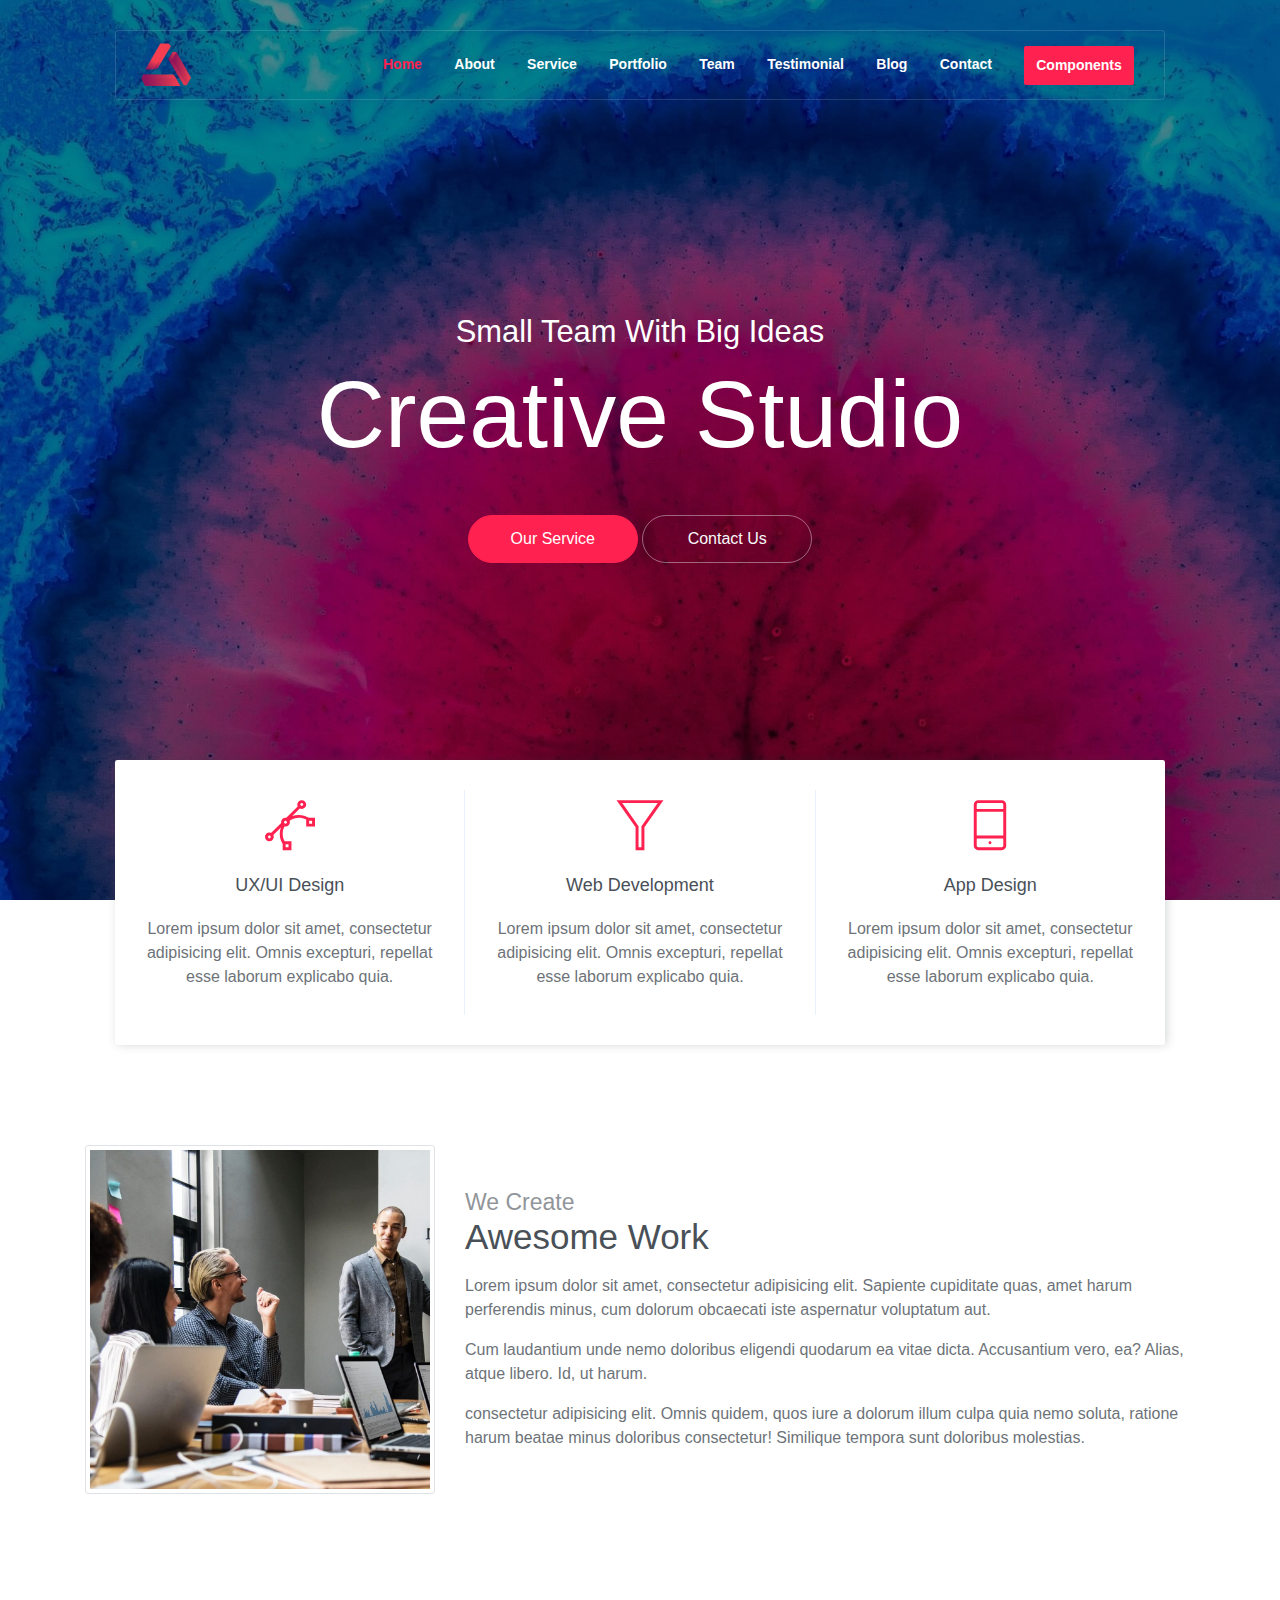
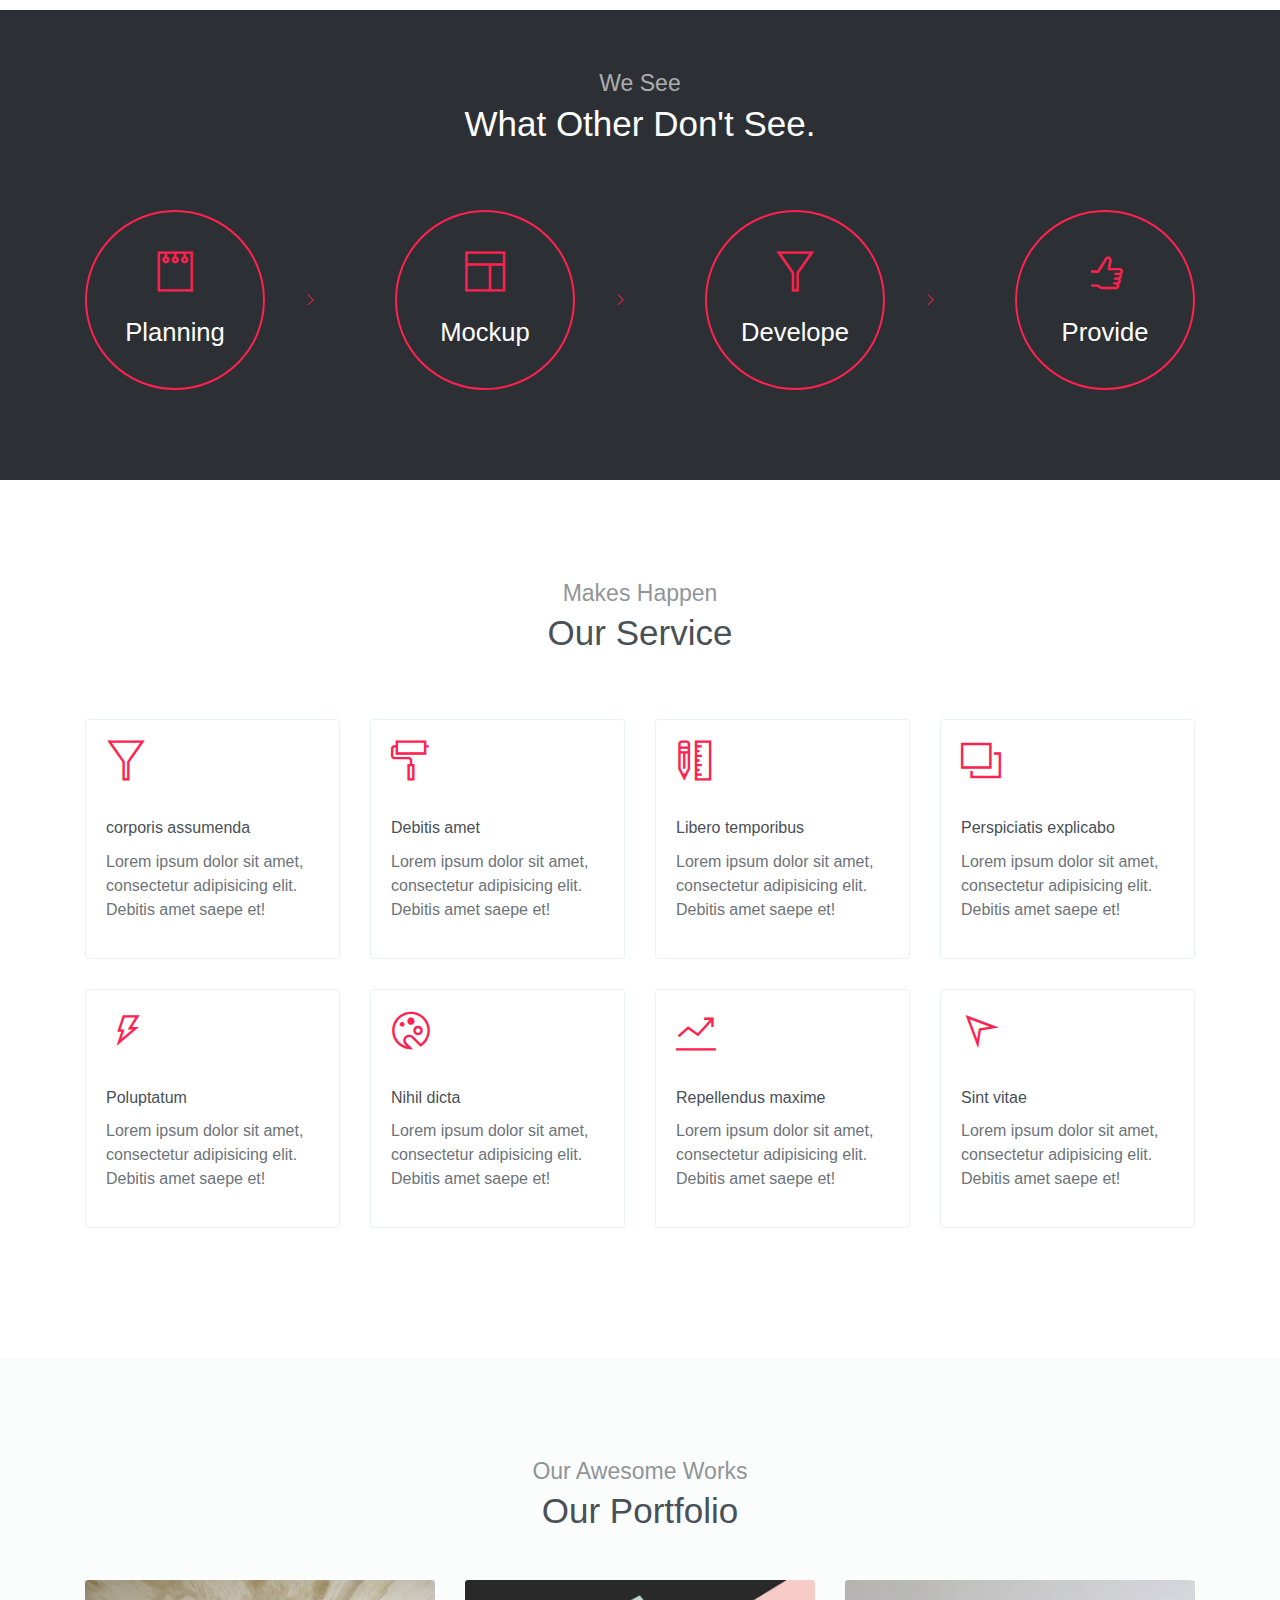
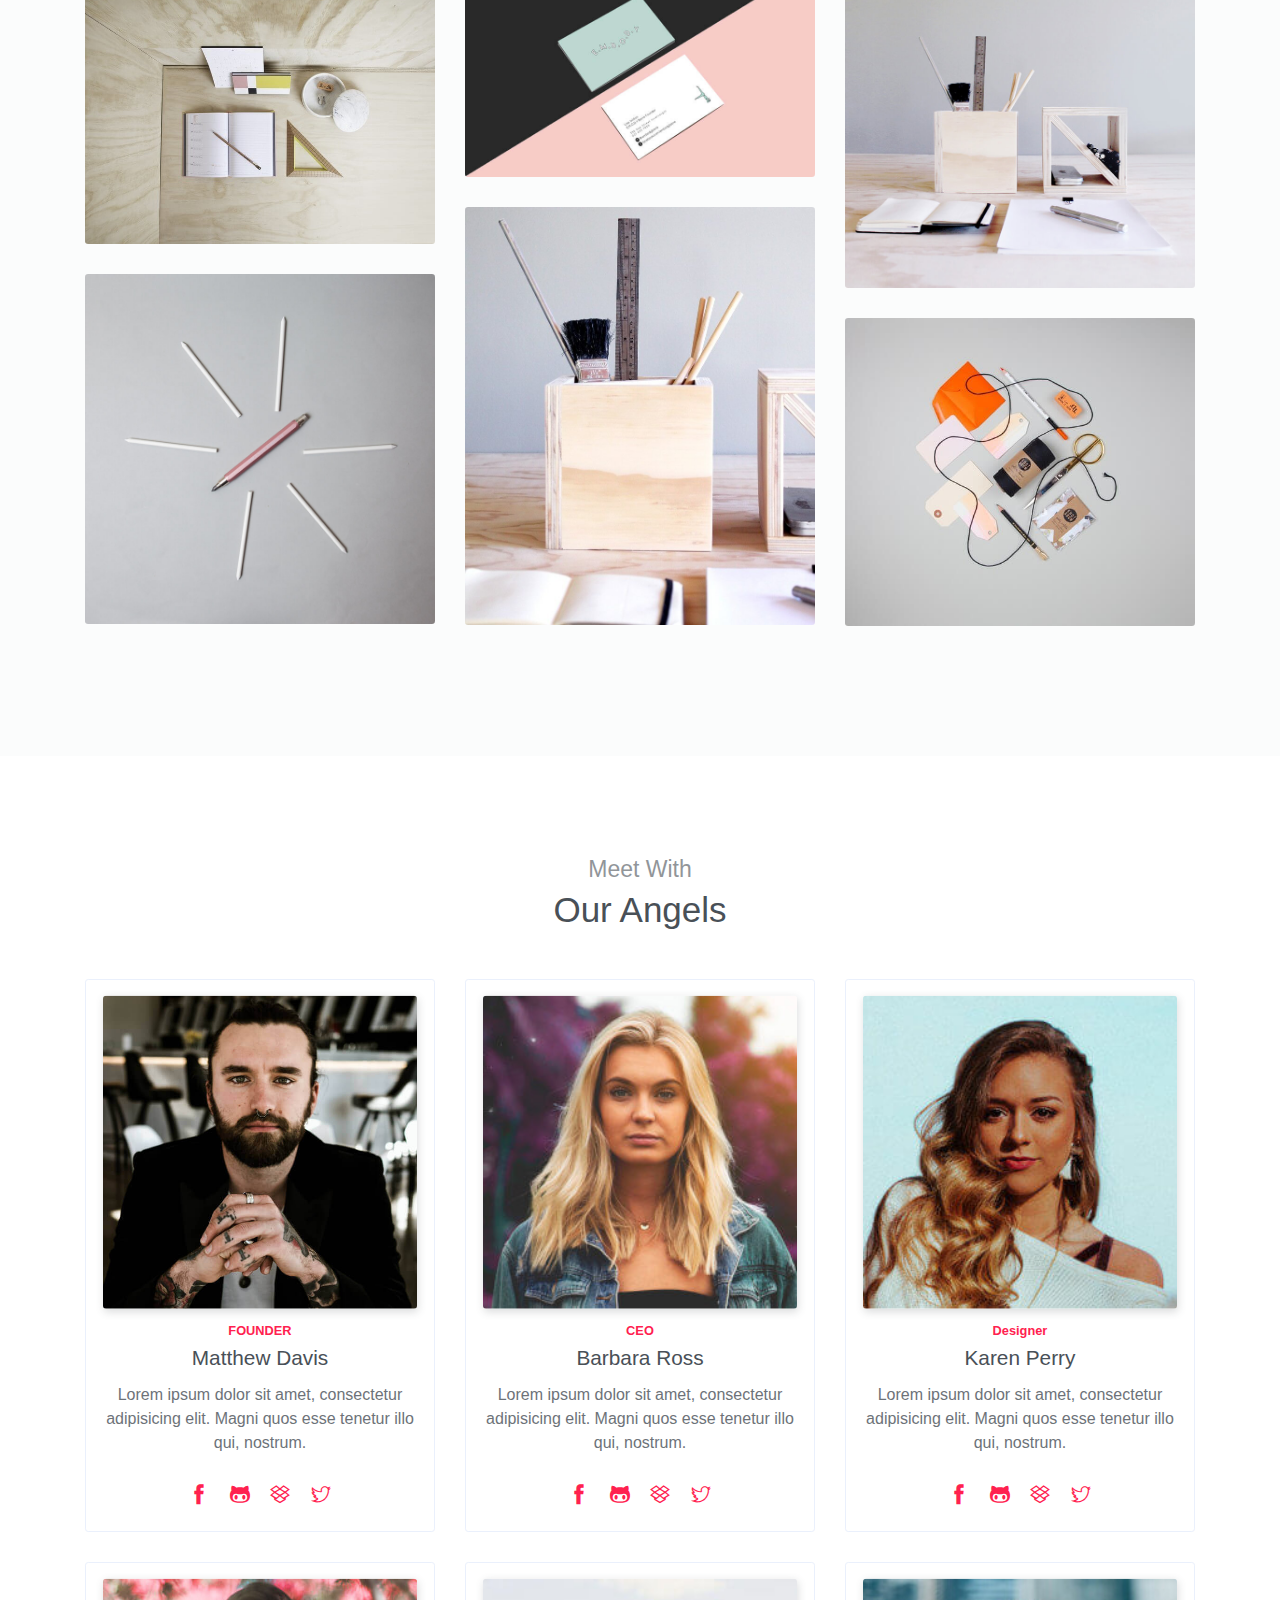
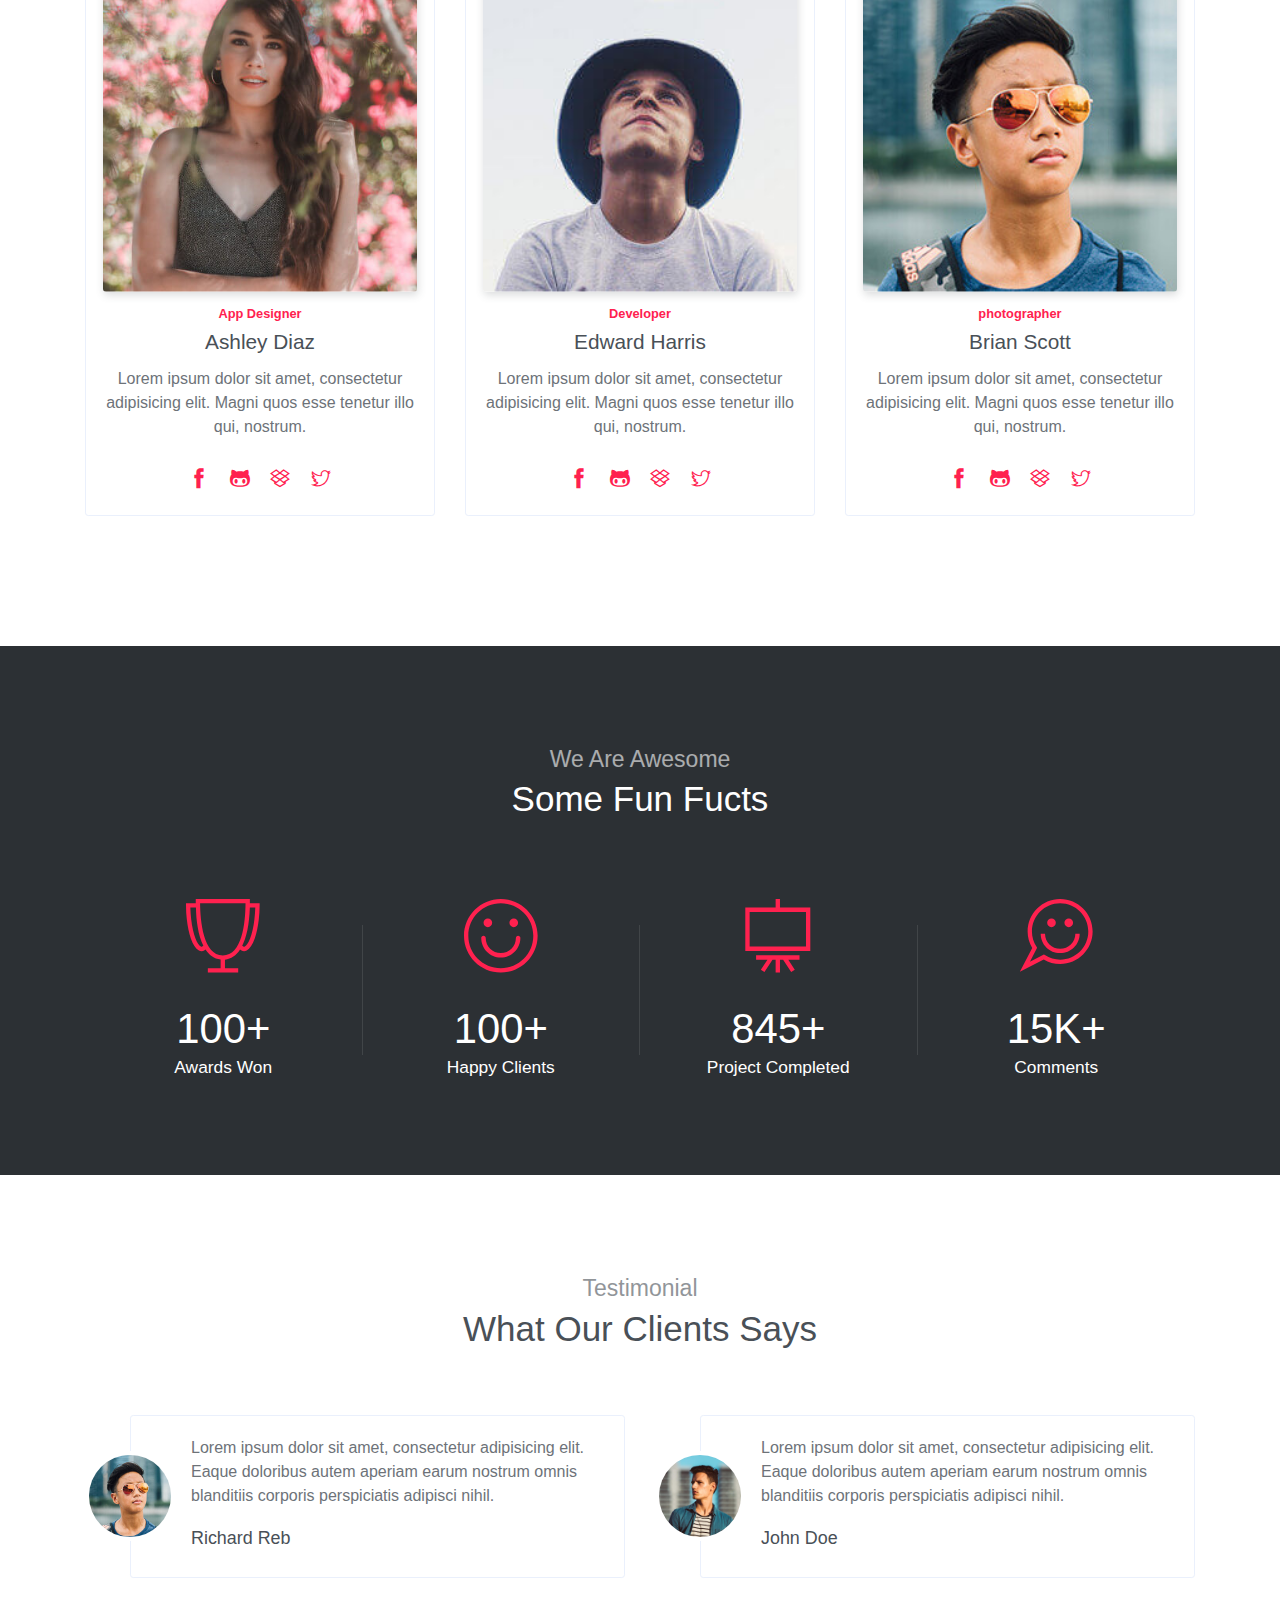
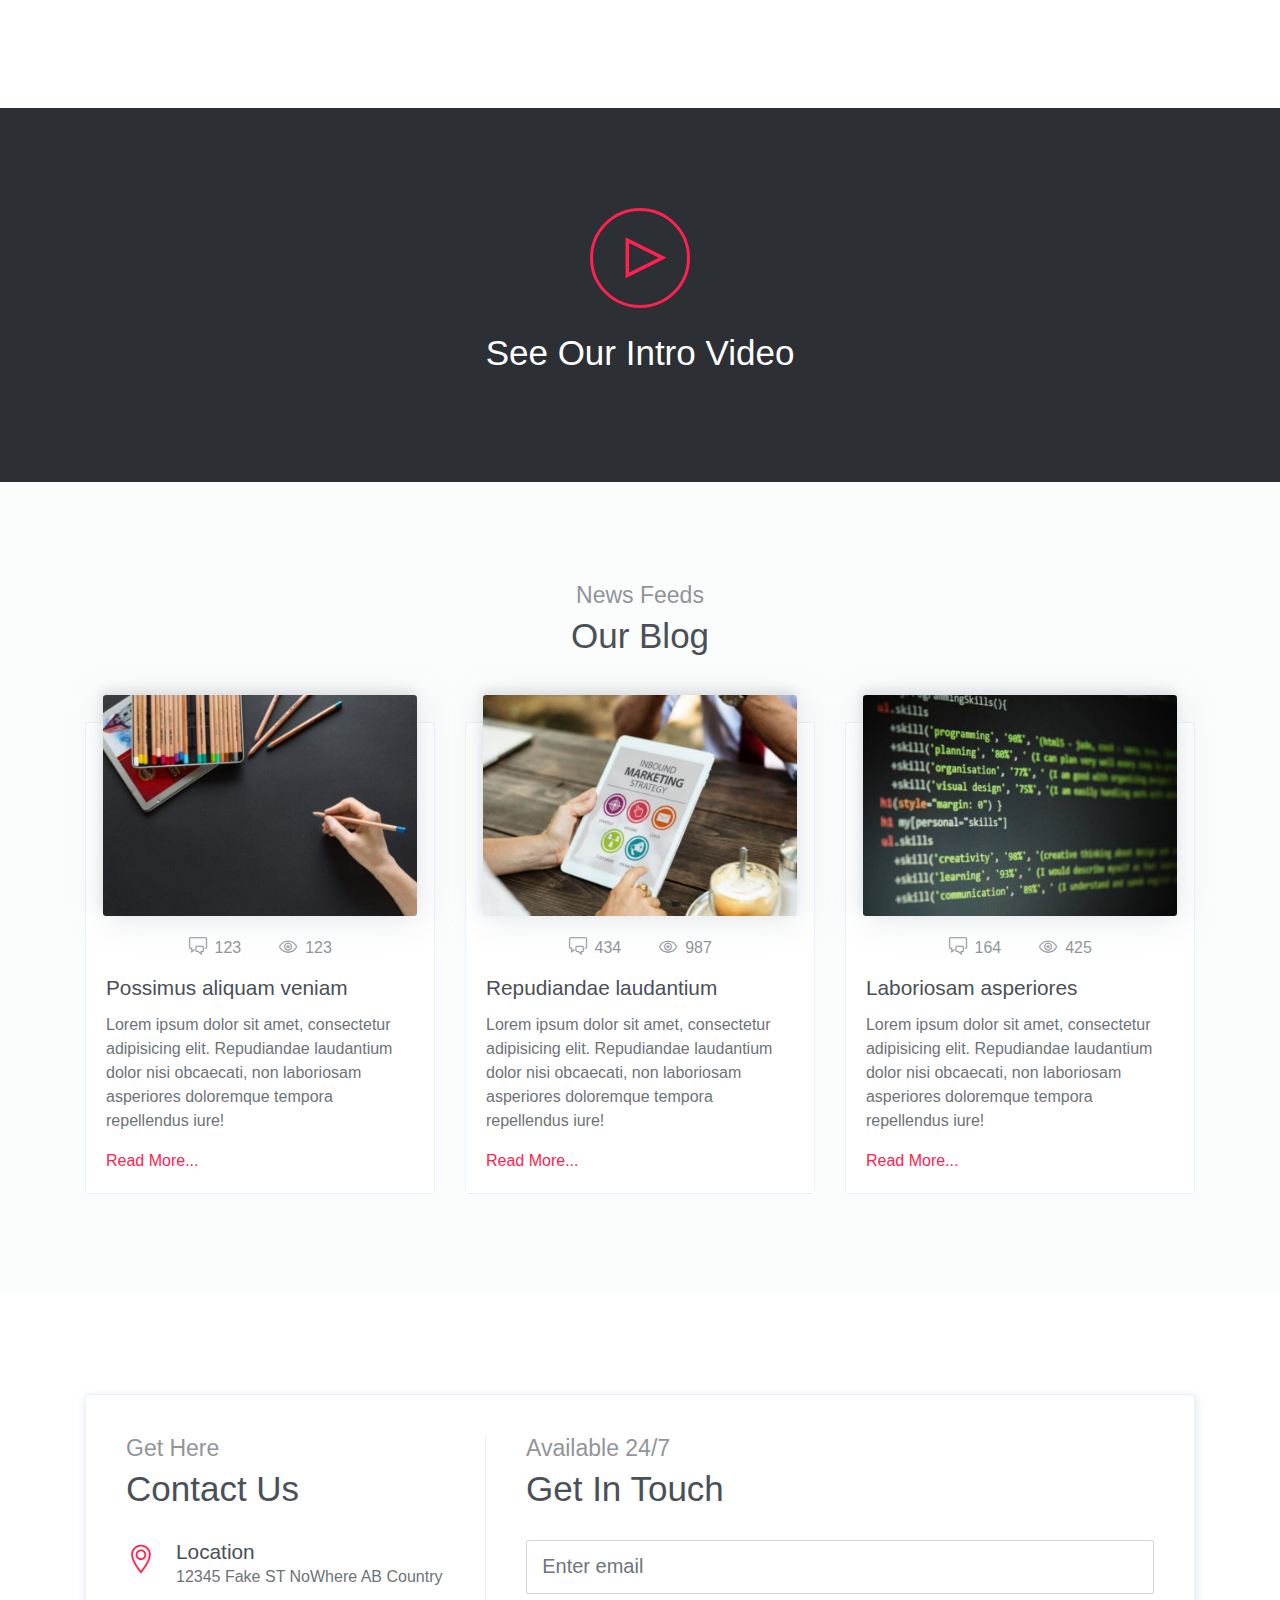
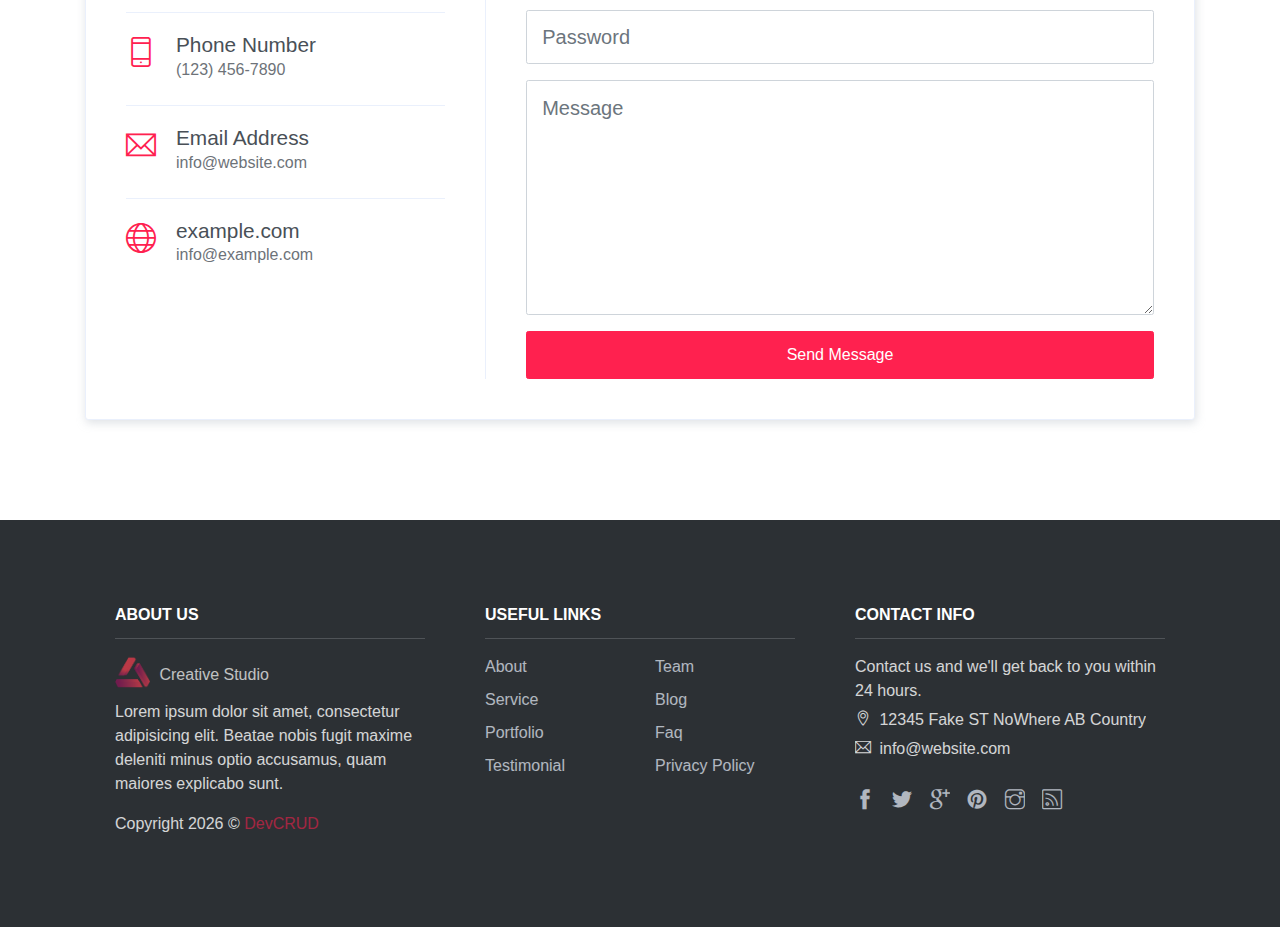
<file: portFiles/creative-studio/public_html/index.html>
<!DOCTYPE html>
<html lang="en">
<head>
	<meta charset="utf-8">
    <meta name="viewport" content="width=device-width, initial-scale=1, shrink-to-fit=no">
    <meta name="description" content="Start your development with Creative Studio landing page.">
    <meta name="author" content="Devcrud">
    <title>Creative Studio | Free Bootstrap 4.3.x template</title>

    <!-- font icons -->
    <link rel="stylesheet" href="assets/vendors/themify-icons/css/themify-icons.css">

    <!-- Bootstrap + Creative Studio main styles -->
	<link rel="stylesheet" href="assets/css/creative-studio.css">

</head>
<body data-spy="scroll" data-target=".navbar" data-offset="40" id="home">
    
    <!-- Page Navigation -->
    <nav class="navbar custom-navbar navbar-expand-lg navbar-dark" data-spy="affix" data-offset-top="20">
        <div class="container">
            <a class="navbar-brand" href="#">
                <img src="assets/imgs/logo.png" alt="Download free bootstrap 4 landing page, free boootstrap 4 templates, Download free bootstrap 4.1 landing page, free boootstrap 4.1.1 templates, Creative studio Landing page">
            </a>
            <button class="navbar-toggler" type="button" data-toggle="collapse" data-target="#navbarSupportedContent" aria-controls="navbarSupportedContent" aria-expanded="false" aria-label="Toggle navigation">
                <span></span>
            </button>

            <div class="collapse navbar-collapse" id="navbarSupportedContent">
                <ul class="navbar-nav ml-auto">
                    <li class="nav-item">
                        <a class="nav-link" href="#home">Home</a>
                    </li>
                    <li class="nav-item">
                        <a class="nav-link" href="#about">About</a>
                    </li>
                    <li class="nav-item">
                        <a class="nav-link" href="#service">Service</a>
                    </li>
                    <li class="nav-item">
                        <a class="nav-link" href="#portfolio">Portfolio</a>
                    </li>
                    <li class="nav-item">
                        <a class="nav-link" href="#team">Team</a>
                    </li>
                    <li class="nav-item">
                        <a class="nav-link" href="#testimonial">Testimonial</a>
                    </li>
                    <li class="nav-item">
                        <a class="nav-link" href="#blog">Blog</a>
                    </li>
                    <li class="nav-item">
                        <a class="nav-link" href="#contact">Contact</a>
                    </li>
                    <li class="nav-item">
                        <a class="nav-link btn btn-primary btn-sm ml-lg-3" href="components.html">Components</a>
                    </li>
                </ul>
            </div>
        </div>
    </nav>
    <!-- End Of Page Navigation -->

    <!-- Page Header -->
    <header class="header">
        <div class="overlay">
            <h6 class="subtitle">Small Team With Big Ideas</h6>
            <h1 class="title">Creative Studio</h1>
            <div class="buttons text-center">
                <a href="#service" class="btn btn-primary rounded w-lg btn-lg my-1">Our Service</a>
                <a href="#contact" class="btn btn-outline-light rounded w-lg btn-lg my-1">Contact Us</a>
            </div>              
        </div>      
    </header>
    <!-- End Of Page Header -->

    <!-- Box -->
    <div class="box text-center">
        <div class="box-item">
            <i class="ti-vector"></i>
            <h6 class="box-title">UX/UI Design</h6>
            <p>Lorem ipsum dolor sit amet, consectetur adipisicing elit. Omnis excepturi, repellat esse laborum explicabo quia.</p>
        </div>
        <div class="box-item">
            <i class="ti-filter"></i>
            <h6 class="box-title">Web Development</h6>
            <p>Lorem ipsum dolor sit amet, consectetur adipisicing elit. Omnis excepturi, repellat esse laborum explicabo quia.</p>
        </div>
        <div class="box-item">
            <i class="ti-mobile"></i>
            <h6 class="box-title">App Design</h6>
            <p>Lorem ipsum dolor sit amet, consectetur adipisicing elit. Omnis excepturi, repellat esse laborum explicabo quia.</p>
        </div>
    </div>
    <!-- End of Box -->

    <!-- About Section -->
    <section id="about">
        <div class="container">
            <div class="row align-items-center">
                <div class="col-md-5 col-lg-4">
                    <img src="assets/imgs/about.jpg" alt="Download free bootstrap 4 landing page, free boootstrap 4 templates, Download free bootstrap 4.1 landing page, free boootstrap 4.1.1 templates, Creative studio Landing page" class="w-100 img-thumbnail mb-3">
                </div>
                <div class="col-md-7 col-lg-8">
                    <h6 class="section-subtitle mb-0">We Create</h6>
                    <h6 class="section-title mb-3">Awesome Work</h6>
                    <p>Lorem ipsum dolor sit amet, consectetur adipisicing elit. Sapiente cupiditate quas, amet harum perferendis minus, cum dolorum obcaecati iste aspernatur voluptatum aut.</p>
                    <p>Cum laudantium unde nemo doloribus eligendi quodarum ea vitae dicta. Accusantium vero, ea? Alias, atque libero. Id, ut harum. </p>
                    <p>consectetur adipisicing elit. Omnis quidem, quos iure a dolorum illum culpa quia nemo soluta, ratione harum beatae minus doloribus consectetur! Similique tempora sunt doloribus molestias.</p>
                </div>
            </div>
        </div>
    </section>
    <!-- End of About Section -->

    <!-- About Section with bg -->
    <section class="has-bg-img py-md">
        <div class="container text-center">
            <h6 class="section-subtitle">We See</h6>
            <h6 class="section-title mb-6">What Other Don't See.</h6>
            <div class="widget mb-4">
                <div class="widget-item">
                    <i class="ti-notepad"></i>
                    <h4>Planning</h4>
                </div>
                <div class="widget-item">
                    <i class="ti-layout"></i>
                    <h4>Mockup</h4>
                </div>
                <div class="widget-item">
                    <i class="ti-filter"></i>
                    <h4>Develope</h4>
                </div>
                <div class="widget-item">
                    <i class="ti-thumb-up"></i>
                    <h4>Provide</h4>
                </div>
            </div>
        </div>
    </section>
    <!-- End Of About Sectoin -->

    <!-- Service Section -->
    <section id="service">
        <div class="container">
            <h6 class="section-subtitle text-center">Makes Happen</h6>
            <h5 class="section-title text-center mb-6">Our Service</h5> 
            <div class="row">
                <div class="col-sm-4 col-md-3">
                    <div class="card mb-4">
                        <div class="card-body">
                            <h2 class="mb-4"><i class="ti-filter text-primary"></i></h2>
                            <h6 class="card-title">corporis assumenda</h6>
                            <p>Lorem ipsum dolor sit amet, consectetur adipisicing elit. Debitis amet saepe et!</p>
                        </div>
                    </div>
                </div>
                <div class="col-sm-4 col-md-3">
                    <div class="card mb-4">
                        <div class="card-body">
                            <h2 class="mb-4"><i class="ti-paint-roller text-primary"></i></h2>
                            <h6 class="card-title">Debitis amet</h6>
                            <p>Lorem ipsum dolor sit amet, consectetur adipisicing elit. Debitis amet saepe et!</p>
                        </div>
                    </div>
                </div>
                <div class="col-sm-4 col-md-3">
                    <div class="card mb-4">
                        <div class="card-body">
                            <h2 class="mb-4"><i class="ti-ruler-pencil text-primary"></i></h2>
                            <h6 class="card-title">Libero temporibus</h6>
                            <p>Lorem ipsum dolor sit amet, consectetur adipisicing elit. Debitis amet saepe et!</p>
                        </div>
                    </div>
                </div>
                <div class="col-sm-4 col-md-3">
                    <div class="card mb-4">
                        <div class="card-body">
                            <h2 class="mb-4"><i class="ti-layers text-primary"></i></h2>
                            <h6 class="card-title">Perspiciatis explicabo</h6>
                            <p>Lorem ipsum dolor sit amet, consectetur adipisicing elit. Debitis amet saepe et!</p>
                        </div>
                    </div>
                </div>
                <div class="col-sm-4 col-md-3">
                    <div class="card mb-4">
                        <div class="card-body">
                            <h2 class="mb-4"><i class="ti-bolt text-primary"></i></h2>
                            <h6 class="card-title">Poluptatum</h6>
                            <p>Lorem ipsum dolor sit amet, consectetur adipisicing elit. Debitis amet saepe et!</p>
                        </div>
                    </div>
                </div>
                <div class="col-sm-4 col-md-3">
                    <div class="card mb-4">
                        <div class="card-body">
                            <h2 class="mb-4"><i class="ti-palette text-primary"></i></h2>
                            <h6 class="card-title">Nihil dicta</h6>
                            <p>Lorem ipsum dolor sit amet, consectetur adipisicing elit. Debitis amet saepe et!</p>
                        </div>
                    </div>
                </div>
                <div class="col-sm-4 col-md-3">
                    <div class="card mb-4">
                        <div class="card-body">
                            <h2 class="mb-4"><i class="ti-stats-up text-primary"></i></h2>
                            <h6 class="card-title">Repellendus maxime</h6>
                            <p>Lorem ipsum dolor sit amet, consectetur adipisicing elit. Debitis amet saepe et!</p>
                        </div>
                    </div>
                </div>
                <div class="col-sm-4 col-md-3">
                    <div class="card mb-4">
                        <div class="card-body">
                            <h2 class="mb-4"><i class="ti-location-arrow text-primary"></i></h2>
                            <h6 class="card-title">Sint vitae</h6>
                            <p>Lorem ipsum dolor sit amet, consectetur adipisicing elit. Debitis amet saepe et!</p>
                        </div>
                    </div>
                </div>

            </div>  
        </div>
    </section>
    <!-- End of Service Section -->

    <!-- Portfolio section -->
    <section id="portfolio">
        <div class="container text-center">
            <h6 class="section-subtitle">Our Awesome Works</h6>
            <h6 class="section-title mb-5">Our Portfolio</h6>
            <div class="row">
                <div class="col-sm-4">
                    <div class="img-wrapper">
                        <img src="assets/imgs/folio-1.jpg" alt="Download free bootstrap 4 landing page, free boootstrap 4 templates, Download free bootstrap 4.1 landing page, free boootstrap 4.1.1 templates, Creative studio Landing page">
                        <div class="overlay">
                            <div class="overlay-infos">
                                <h5>Project Title</h5>
                                <a href="javascript:void(0)"><i class="ti-zoom-in"></i></a>
                                <a href="javascript:void(0)"><i class="ti-link"></i></a>
                            </div>  
                        </div>
                    </div>
                    <div class="img-wrapper">
                        <img src="assets/imgs/folio-2.jpg" alt="Download free bootstrap 4 landing page, free boootstrap 4 templates, Download free bootstrap 4.1 landing page, free boootstrap 4.1.1 templates, Creative studio Landing page">
                        <div class="overlay">
                            <div class="overlay-infos">
                                <h5>Project Title</h5>
                                <a href="javascript:void(0)"><i class="ti-zoom-in"></i></a>
                                <a href="javascript:void(0)"><i class="ti-link"></i></a>
                            </div>                              
                        </div>
                    </div>                  
                </div>
                <div class="col-sm-4">
                    <div class="img-wrapper">
                        <img src="assets/imgs/folio-3.jpg" alt="Download free bootstrap 4 landing page, free boootstrap 4 templates, Download free bootstrap 4.1 landing page, free boootstrap 4.1.1 templates, Creative studio Landing page">
                        <div class="overlay">
                            <div class="overlay-infos">
                                <h5>Project Title</h5>
                                <a href="javascript:void(0)"><i class="ti-zoom-in"></i></a>
                                <a href="javascript:void(0)"><i class="ti-link"></i></a>
                            </div>  
                        </div>
                    </div>
                    <div class="img-wrapper">
                        <img src="assets/imgs/folio-4.jpg" alt="Download free bootstrap 4 landing page, free boootstrap 4 templates, Download free bootstrap 4.1 landing page, free boootstrap 4.1.1 templates, Creative studio Landing page">
                        <div class="overlay">
                            <div class="overlay-infos">
                                <h5>Project Title</h5>
                                <a href="javascript:void(0)"><i class="ti-zoom-in"></i></a>
                                <a href="javascript:void(0)"><i class="ti-link"></i></a>
                            </div>                              
                        </div>
                    </div>                  
                </div>
                <div class="col-sm-4">
                    <div class="img-wrapper">
                        <img src="assets/imgs/folio-5.jpg" alt="Download free bootstrap 4 landing page, free boootstrap 4 templates, Download free bootstrap 4.1 landing page, free boootstrap 4.1.1 templates, Creative studio Landing page">
                        <div class="overlay">
                            <div class="overlay-infos">
                                <h5>Project Title</h5>
                                <a href="javascript:void(0)"><i class="ti-zoom-in"></i></a>
                                <a href="javascript:void(0)"><i class="ti-link"></i></a>
                            </div>  
                        </div>
                    </div>
                    <div class="img-wrapper">
                        <img src="assets/imgs/folio-6.jpg" alt="Download free bootstrap 4 landing page, free boootstrap 4 templates, Download free bootstrap 4.1 landing page, free boootstrap 4.1.1 templates, Creative studio Landing page">
                        <div class="overlay">
                            <div class="overlay-infos">
                                <h5>Project Title</h5>
                                <a href="javascript:void(0)"><i class="ti-zoom-in"></i></a>
                                <a href="javascript:void(0)"><i class="ti-link"></i></a>
                            </div>                              
                        </div>
                    </div>                  
                </div>
            </div>
        </div>
    </section>
    <!-- End of portfolio section -->

    <!-- Team Section -->
    <section id="team">
        <div class="container">
            <h6 class="section-subtitle text-center">Meet With</h6>
            <h6 class="section-title mb-5 text-center">Our Angels</h6>
            <div class="row">
                <div class="col-sm-6 col-md-4">
                    <div class="card text-center mb-4">
                        <img class="card-img-top inset" src="assets/imgs/avatar.jpg">
                        <div class="card-body">
                            <h6 class="small text-primary font-weight-bold">FOUNDER</h6>
                            <h5 class="card-title">Matthew Davis</h5>
                            <p>Lorem ipsum dolor sit amet, consectetur adipisicing elit. Magni quos esse tenetur illo qui, nostrum.</p>
                            <div class="socials">
                                <a href="javascript:void(0)"><i class="ti-facebook"></i> </a>
                                <a href="javascript:void(0)"><i class="ti-github"></i></a>
                                <a href="javascript:void(0)"><i class="ti-dropbox"></i></a>
                                <a href="javascript:void(0)"><i class="ti-twitter"></i></a>
                            </div>
                        </div>
                    </div>
                </div>
                <div class="col-sm-6 col-md-4">
                    <div class="card text-center mb-4">
                        <img class="card-img-top inset" src="assets/imgs/avatar-1.jpg">
                        <div class="card-body">
                            <h6 class="small text-primary font-weight-bold">CEO</h6>
                            <h5 class="card-title">Barbara Ross</h5>
                            <p>Lorem ipsum dolor sit amet, consectetur adipisicing elit. Magni quos esse tenetur illo qui, nostrum.</p>
                            <div class="socials">
                                <a href="javascript:void(0)"><i class="ti-facebook"></i> </a>
                                <a href="javascript:void(0)"><i class="ti-github"></i></a>
                                <a href="javascript:void(0)"><i class="ti-dropbox"></i></a>
                                <a href="javascript:void(0)"><i class="ti-twitter"></i></a>
                            </div>
                        </div>
                    </div>
                </div>
                <div class="col-sm-6 col-md-4">
                    <div class="card text-center mb-4">
                        <img class="card-img-top inset" src="assets/imgs/avatar-2.jpg">
                        <div class="card-body">
                            <h6 class="small text-primary font-weight-bold">Designer</h6>
                            <h5 class="card-title">Karen Perry</h5>
                            <p>Lorem ipsum dolor sit amet, consectetur adipisicing elit. Magni quos esse tenetur illo qui, nostrum.</p>
                            <div class="socials">
                                <a href="javascript:void(0)"><i class="ti-facebook"></i> </a>
                                <a href="javascript:void(0)"><i class="ti-github"></i></a>
                                <a href="javascript:void(0)"><i class="ti-dropbox"></i></a>
                                <a href="javascript:void(0)"><i class="ti-twitter"></i></a>
                            </div>
                        </div>
                    </div>
                </div>
                <div class="col-sm-6 col-md-4">
                    <div class="card text-center mb-4">
                        <img class="card-img-top inset" src="assets/imgs/avatar-3.jpg">
                        <div class="card-body">
                            <h6 class="small text-primary font-weight-bold">App Designer</h6>
                            <h5 class="card-title">Ashley Diaz</h5>
                            <p>Lorem ipsum dolor sit amet, consectetur adipisicing elit. Magni quos esse tenetur illo qui, nostrum.</p>
                            <div class="socials">
                                <a href="javascript:void(0)"><i class="ti-facebook"></i> </a>
                                <a href="javascript:void(0)"><i class="ti-github"></i></a>
                                <a href="javascript:void(0)"><i class="ti-dropbox"></i></a>
                                <a href="javascript:void(0)"><i class="ti-twitter"></i></a>
                            </div>
                        </div>
                    </div>
                </div>
                <div class="col-sm-6 col-md-4">
                    <div class="card text-center mb-4">
                        <img class="card-img-top inset" src="assets/imgs/avatar-4.jpg">
                        <div class="card-body">
                            <h6 class="small text-primary font-weight-bold">Developer</h6>
                            <h5 class="card-title">Edward Harris</h5>
                            <p>Lorem ipsum dolor sit amet, consectetur adipisicing elit. Magni quos esse tenetur illo qui, nostrum.</p>
                            <div class="socials">
                                <a href="javascript:void(0)"><i class="ti-facebook"></i> </a>
                                <a href="javascript:void(0)"><i class="ti-github"></i></a>
                                <a href="javascript:void(0)"><i class="ti-dropbox"></i></a>
                                <a href="javascript:void(0)"><i class="ti-twitter"></i></a>
                            </div>
                        </div>
                    </div>
                </div>
                <div class="col-sm-6 col-md-4">
                    <div class="card text-center mb-4">
                        <img class="card-img-top inset" src="assets/imgs/avatar-5.jpg">
                        <div class="card-body">
                            <h6 class="small text-primary font-weight-bold">photographer</h6>
                            <h5 class="card-title">Brian Scott</h5>
                            <p>Lorem ipsum dolor sit amet, consectetur adipisicing elit. Magni quos esse tenetur illo qui, nostrum.</p>
                            <div class="socials">
                                <a href="javascript:void(0)"><i class="ti-facebook"></i> </a>
                                <a href="javascript:void(0)"><i class="ti-github"></i></a>
                                <a href="javascript:void(0)"><i class="ti-dropbox"></i></a>
                                <a href="javascript:void(0)"><i class="ti-twitter"></i></a>
                            </div>
                        </div>
                    </div>
                </div>

            </div>
        </div>
    </section>
    <!-- End of Team Sectoin -->

    <!-- Fatcs Section -->
    <section class="has-bg-img bg-img-2">
        <div class="container text-center">
            <h6 class="section-subtitle">We Are Awesome</h6>
            <h6 class="section-title mb-6">Some Fun Fucts</h6>
                <div class="widget-2">
                    <div class="widget-item">
                        <i class="ti-cup"></i>
                        <h6 class="title">100+</h6>
                        <div class="subtitle">Awards Won</div>
                    </div>
                    <div class="widget-item">
                        <i class="ti-face-smile"></i>
                        <h6 class="title">100+</h6>
                        <div class="subtitle">Happy Clients</div>
                    </div>
                    <div class="widget-item">
                        <i class="ti-blackboard"></i>
                        <h6 class="title">845+</h6>
                        <div class="subtitle">Project Completed</div>
                    </div>
                    <div class="widget-item">
                        <i class="ti-comments-smiley"></i>
                        <h6 class="title">15K+</h6>
                        <div class="subtitle">Comments</div>
                    </div>
                </div>
        </div>
    </section>

    <!-- Testimonial Section -->
    <section id="testimonial">
        <div class="container">
            <h6 class="section-subtitle text-center">Testimonial</h6>
            <h6 class="section-title text-center mb-6">What Our Clients Says</h6>
            <div class="row">
                <div class="col-md-6">
                    <div class="testimonial-wrapper">
                        <div class="img-holder">
                            <img src="assets/imgs/avatar-5.jpg" alt="Download free bootstrap 4 landing page, free boootstrap 4 templates, Download free bootstrap 4.1 landing page, free boootstrap 4.1.1 templates, Creative studio Landing page">                     
                        </div>
                        <div class="body">
                            <p class="subtitle">Lorem ipsum dolor sit amet, consectetur adipisicing elit. Eaque doloribus autem aperiam earum nostrum omnis blanditiis corporis perspiciatis adipisci nihil.</p>
                            <h6 class="title">Richard Reb</h6>
                        </div>
                    </div>
                </div>
                <div class="col-md-6">
                    <div class="testimonial-wrapper">
                        <div class="img-holder">
                            <img src="assets/imgs/avatar-6.jpg" alt="Download free bootstrap 4 landing page, free boootstrap 4 templates, Download free bootstrap 4.1 landing page, free boootstrap 4.1.1 templates, Creative studio Landing page">                     
                        </div>
                        <div class="body">
                            <p class="subtitle">Lorem ipsum dolor sit amet, consectetur adipisicing elit. Eaque doloribus autem aperiam earum nostrum omnis blanditiis corporis perspiciatis adipisci nihil.</p>
                            <h6 class="title">John Doe</h6>
                        </div>
                    </div>
                </div>
            </div>
        </div>
    </section>
    <!-- End of Testimonial Section -->

    <!-- Video Section -->
    <section class="has-bg-img py-lg">
        <div class="container text-center">

            <!-- Button trigger modal -->
            <button type="button" class="btn btn-outline-primary play-control" data-toggle="modal" data-target="#exampleModalCenter">
              <i class="ti-control-play" ></i>
            </button>
            <h6 class="section-title mt-4">See Our Intro Video</h6>

        </div>
    </section>
    <!-- End of Video Section -->

    <!-- Modal -->
    <div class="modal fade" id="exampleModalCenter" tabindex="-1" role="dialog" aria-labelledby="exampleModalCenterTitle" aria-hidden="true">
        <div class="modal-dialog modal-lg modal-dialog-centered" role="document">
            <div class="modal-content">
                <iframe width="100%" height="475" src="https://www.youtube.com/embed/TP4THzsAa3M" frameborder="0" allowfullscreen></iframe>
            </div>
        </div>
    </div>
    <!-- end of modal -->

    <!-- Blog Section -->
    <section id="blog">
        <div class="container">
            <h6 class="section-subtitle text-center">News Feeds</h6>
            <h6 class="section-title mb-6 text-center">Our Blog</h6>

            <div class="row">
                <div class="col-md-4">
                    <div class="card blog-post my-4 my-sm-5 my-md-0">
                        <img src="assets/imgs/blog-1.jpg" alt="Download free bootstrap 4 landing page, free boootstrap 4 templates, Download free bootstrap 4.1 landing page, free boootstrap 4.1.1 templates, Creative studio Landing page">
                        <div class="card-body">
                            <div class="details mb-3">
                                <a href="javascript:void(0)"><i class="ti-comments"></i> 123</a>
                                <a href="javascript:void(0)"><i class="ti-eye"></i> 123</a>
                            </div>
                            <h5 class="card-title">Possimus aliquam veniam</h5>
                            <p>Lorem ipsum dolor sit amet, consectetur adipisicing elit. Repudiandae laudantium dolor nisi obcaecati, non laboriosam asperiores doloremque tempora repellendus iure!</p>
                            <a href="javascript:void(0)" class="d-block mt-3">Read More...</a>
                        </div>
                    </div>
                </div>
                <div class="col-md-4">
                    <div class="card blog-post my-4 my-sm-5 my-md-0">
                        <img src="assets/imgs/blog-2.jpg" alt="Download free bootstrap 4 landing page, free boootstrap 4 templates, Download free bootstrap 4.1 landing page, free boootstrap 4.1.1 templates, Creative studio Landing page">
                        <div class="card-body">
                            <div class="details mb-3">
                                <a href="javascript:void(0)"><i class="ti-comments"></i> 434</a>
                                <a href="javascript:void(0)"><i class="ti-eye"></i> 987</a>
                            </div>
                            <h5 class="card-title">Repudiandae laudantium</h5>
                            <p>Lorem ipsum dolor sit amet, consectetur adipisicing elit. Repudiandae laudantium dolor nisi obcaecati, non laboriosam asperiores doloremque tempora repellendus iure!</p>
                            <a href="javascript:void(0)" class="d-block mt-3">Read More...</a>
                        </div>
                    </div>
                </div>
                <div class="col-md-4">
                    <div class="card blog-post my-4 my-sm-5 my-md-0">
                        <img src="assets/imgs/blog-3.jpg" alt="Download free bootstrap 4 landing page, free boootstrap 4 templates, Download free bootstrap 4.1 landing page, free boootstrap 4.1.1 templates, Creative studio Landing page">
                        <div class="card-body">
                            <div class="details mb-3">
                                <a href="javascript:void(0)"><i class="ti-comments"></i> 164</a>
                                <a href="javascript:void(0)"><i class="ti-eye"></i> 425</a>
                            </div>
                            <h5 class="card-title">Laboriosam asperiores</h5>
                            <p>Lorem ipsum dolor sit amet, consectetur adipisicing elit. Repudiandae laudantium dolor nisi obcaecati, non laboriosam asperiores doloremque tempora repellendus iure!</p>
                            <a href="javascript:void(0)" class="d-block mt-3">Read More...</a>
                        </div>
                    </div>
                </div>
            </div>
        </div>
    </section>
    <!-- End of Blog Section -->

    <!-- Contact Section -->
    <section id="contact">
        <div class="container">
            <div class="contact-card">
                <div class="infos">
                    <h6 class="section-subtitle">Get Here</h6>
                    <h6 class="section-title mb-4">Contact Us</h6>

                    <div class="item">
                        <i class="ti-location-pin"></i>
                        <div class="">
                            <h5>Location</h5>
                            <p> 12345 Fake ST NoWhere AB Country</p>
                        </div>                          
                    </div>
                    <div class="item">
                        <i class="ti-mobile"></i>
                        <div>
                            <h5>Phone Number</h5>
                            <p>(123) 456-7890</p>
                        </div>                          
                    </div>
                    <div class="item">
                        <i class="ti-email"></i>
                        <div class="mb-0">
                            <h5>Email Address</h5>
                            <p>info@website.com</p>
                        </div>
                    </div>
                    <div class="item">
                        <i class="ti-world"></i>
                        <div class="mb-0">
                            <h5>example.com</h5>
                            <p>info@example.com</p>
                        </div>
                    </div>
                </div>
                <div class="form">
                    <h6 class="section-subtitle">Available 24/7</h6>
                    <h6 class="section-title mb-4">Get In Touch</h6>
                    <form>
                        <div class="form-group">
                            <input type="email" class="form-control form-control-lg" id="exampleInputEmail1" aria-describedby="emailHelp" placeholder="Enter email" required>
                        </div>
                        <div class="form-group">
                            <input type="password" class="form-control form-control-lg" id="exampleInputPassword1" placeholder="Password" required>
                        </div>
                        <div class="form-group">
                            <textarea name="contact-message" id="" cols="30" rows="7" class="form-control form-control-lg" placeholder="Message"></textarea>
                        </div>
                        <button type="submit" class="btn btn-primary btn-block btn-lg mt-3">Send Message</button>
                    </form>
                </div>
            </div>
        </div>
    </section>
    <!-- Contact Section -->

    <section class="has-bg-img py-0">
        <div class="container">
            <div class="footer">
                <div class="footer-lists">
                    <ul class="list">
                        <li class="list-head">
                            <h6 class="font-weight-bold">ABOUT US</h6>
                        </li>
                        <li class="list-body">
                            <a href="#" class="logo">
                                <img src="assets/imgs/logo.png" alt="Download free bootstrap 4 landing page, free boootstrap 4 templates, Download free bootstrap 4.1 landing page, free boootstrap 4.1.1 templates, Creative studio Landing page">
                                <h6>Creative Studio</h6>
                            </a>
                            <p>Lorem ipsum dolor sit amet, consectetur adipisicing elit. Beatae nobis fugit maxime deleniti minus optio accusamus, quam maiores explicabo sunt.</p> 
                            <p class="mt-3">
                                Copyright <script>document.write(new Date().getFullYear())</script> &copy; <a class="d-inline text-primary" href="http://www.devcrud.com">DevCRUD</a>
                            </p>                   
                        </li>
                    </ul>
                    <ul class="list">
                        <li class="list-head">
                            <h6 class="font-weight-bold">USEFUL LINKS</h6>
                        </li>
                        <li class="list-body">
                            <div class="row">
                                <div class="col">
                                    <a href="#about">About</a>
                                    <a href="#service">Service</a>
                                    <a href="#portfolio">Portfolio</a>
                                    <a href="#testmonail">Testimonial</a>
                                </div>
                                <div class="col">
                                    <a href="#team">Team</a>
                                    <a href="#blog">Blog</a>
                                    <a href="#">Faq</a>
                                    <a href="#">Privacy Policy</a>                  
                                </div>
                            </div>
                        </li>
                    </ul>
                    <ul class="list">
                        <li class="list-head">
                            <h6 class="font-weight-bold">CONTACT INFO</h6>
                        </li>
                        <li class="list-body">
                            <p>Contact us and we'll get back to you within 24 hours.</p>
                            <p><i class="ti-location-pin"></i> 12345 Fake ST NoWhere AB Country</p>
                            <p><i class="ti-email"></i>  info@website.com</p>
                            <div class="social-links">
                                <a href="javascript:void(0)" class="link"><i class="ti-facebook"></i></a>
                                <a href="javascript:void(0)" class="link"><i class="ti-twitter-alt"></i></a>
                                <a href="javascript:void(0)" class="link"><i class="ti-google"></i></a>
                                <a href="javascript:void(0)" class="link"><i class="ti-pinterest-alt"></i></a>
                                <a href="javascript:void(0)" class="link"><i class="ti-instagram"></i></a>
                                <a href="javascript:void(0)" class="link"><i class="ti-rss"></i></a>
                            </div>
                        </li>
                    </ul>
                </div>
            </div>    
        </div>
    </section>

    <!-- core  -->
    <script src="assets/vendors/jquery/jquery-3.4.1.js"></script>
    <script src="assets/vendors/bootstrap/bootstrap.bundle.js"></script>

    <!-- bootstrap affix -->
    <script src="assets/vendors/bootstrap/bootstrap.affix.js"></script>

    <!-- Creative Studio js -->
    <script src="assets/js/creative-studio.js"></script>

</body>
</html>
</file>
<file: portFiles/2/css/color.css>
/* Namari Landing Page Dynamic Style Index

1. Website Default Styling
2. Navigation
3. Primary and Secondary Colors
4. Banner
5. Typography
6. Buttons
7. Footer


/*------------------------------------------------------------------------------------------*/
/* 1. Website Default Styling */
/*------------------------------------------------------------------------------------------*/


body {
    background:#fff;
}


/* Default Link Color */

a, .la-ball-triangle-path {
    color:#d2b356;
}

a:hover, #header.nav-solid nav a:hover {
    color:#d2b356;
}

/* Default Icon Color */

.icon i {
    color:#d2b356;
}

/* Border Color */

#banner .section-heading:before, .testimonial.classic footer:before {
    background: #d2b356;
}

.pricing-block-content:hover {
    border-color:#d2b356;
}


/*------------------------------------------------------------------------------------------*/
/* 2. Navigation */
/*------------------------------------------------------------------------------------------*/


/* Transparent Navigation Color on a Banner */

#header nav a, #header i {
    color:#111;
}


/* Navigation Colors when the Navigation is sticky and solid */ 

#header.nav-solid, #header.nav-solid a, #header.nav-solid i, #nav-mobile ul li a {
    color:#333;
}


/* Navigation Active State */

#header.nav-solid .active {
    color: #d2b356;
    border-color: #d2b356;
}    



/*------------------------------------------------------------------------------------------*/
/* 3. Primary and Secondary Colors */
/*------------------------------------------------------------------------------------------*/


/* Primary Background and Text Colors */

.primary-color, .featured .pricing {
    background-color:#d2b356;
}

.primary-color, .primary-color .section-title, .primary-color .section-subtitle, .featured .pricing, .featured .pricing p {
    color:#fff;    
}

.section-heading h2:after {
    background:#d2b356;
    content:"";
    display:block;
    width:30px;
    height:5px;
    margin-top:30px;
}

.text-center .section-heading h2:after {
    margin:30px auto 25px auto;
}

/* Primary Icon Colors */

.primary-color .icon i, .primary-color i {
    color:#fff;
}


/* Secondary Background and Text Colors */

.secondary-color {
    background-color:#f5f5f5;
}


/*------------------------------------------------------------------------------------------*/
/* 4. Banner */
/*------------------------------------------------------------------------------------------*/


/* Banner Background and Text Colors */

#banner {
    background: url("../images/banner-images/banner-image-1.jpg") no-repeat center top;
    background-size:cover;
}


/*------------------------------------------------------------------------------------------*/
/* 5. Typography */
/*------------------------------------------------------------------------------------------*/


body {
    font-family: 'Open Sans', sans-serif, Arial, Helvetica;
    font-size:15px;
    font-weight:normal;
    color:#111;
}

/* Logo, if you are using Fonts as Logo and not image

#logo h1 {
    font-family:;
    font-size:; 
    font-weight:;
    color:;
}

#logo h2 {
    font-family:;
    font-size:; 
    font-weight:;
    color:;
}

*/


/* Banner Typography */

#banner h1 {
    font-family: 'Open Sans', sans-serif, Arial, Helvetica;
    font-size:62px;
    line-height:60px;
    font-weight:800;
    color:#111;
}

#banner h2 {
    font-family: 'Open Sans', sans-serif, Arial, Helvetica;
    font-size:18px;
    font-weight:300;
    color:#111;
}


/* Section Title and Subtitle */

.section-title {
    font-family: 'Open Sans', sans-serif, Arial, Helvetica;
    font-size: 34px; 
    font-weight:700;
    color:#111;
}

.section-subtitle {
    font-family: 'Open Sans', sans-serif, Arial, Helvetica;
    font-size: 16px;
    font-weight:300;
    color:#9c9c9c;
}

/* Testimonial */

.testimonial q {
    font-family: 'Open Sans', sans-serif, Arial, Helvetica;
    font-size: 17px; 
    font-weight:300;
}

.testimonial.classic q, .testimonial.classic footer {
    color:#111;
}


/* Standard Headings h1-h6 */

h1 {
    font-family: 'Open Sans', sans-serif, Arial, Helvetica;
    font-size: 40px; 
    font-weight:300;
    color:#111;
}

h2 {
    font-family: 'Open Sans', sans-serif, Arial, Helvetica;
    font-size: 34px; 
    font-weight:300;
    color:#111;
}

h3 {
    font-family: 'Open Sans', sans-serif, Arial, Helvetica;
    font-size: 30px; 
    font-weight:700;
    color:#111;
}

h4 {
    font-family: 'Open Sans', sans-serif, Arial, Helvetica;
    font-size: 18px; 
    font-weight:400;
    color:#111;
}

h5 {
    font-family: 'Open Sans', sans-serif, Arial, Helvetica;
    font-size: 16px; 
    font-weight:400;
    color:#111;
}

h6 {
    font-family: 'Open Sans', sans-serif, Arial, Helvetica;
    font-size: 14px; 
    font-weight:400;
    color:#111;
}


/*------------------------------------------------------------------------------------------*/
/* 6. Buttons */
/*------------------------------------------------------------------------------------------*/

/* ----------Default Buttons---------- */


/* Button Text */

.button, input[type="submit"]  {
    font-family: 'Open Sans', sans-serif, Arial, Helvetica;
    font-size:14px;
    font-weight:bold;
    color:#111;
}


/* Button Color */

.button, input[type="submit"] {
    border-color:#111;
}


/* Button Hover Color */

.button:hover,  input[type="submit"]:hover {
    border-color:#d2b356;
    color:#d2b356;
}


/* ----------Banner Buttons---------- */


/* Button Text */

#banner .button {
    font-family: 'Open Sans', sans-serif, Arial, Helvetica;
    font-size:16px;
    color:#111;
}


/* Button Color */

#banner .button {
    border-color:#111;
}


/* Button Hover Color */

#banner .button:hover {
    color:#d2b356;
    border-color:#d2b356;
}


/*------------------------------------------------------------------------------------------*/
/* 7. Footer */
/*------------------------------------------------------------------------------------------*/

#landing-footer, #landing-footer p, #landing-footer a {
    font-family: 'Open Sans', sans-serif, Arial, Helvetica;
    font-size:12px;
    font-weight:normal;
    color:#999;
}

/* Footer Icon Color */

#landing-footer i {
    color:#999;
}
</file>
<file: portFiles/3/css/style.css>
@font-face {
  font-family: "Plain-Regular";
  src: url("../fonts/Plain-Regular.woff2") format("woff2"),
    url("../fonts/Plain-Regular.woff") format("woff");
  font-weight: normal;
  font-style: normal;
}

@font-face {
  font-family: "Plain-Light";
  src: url("../fonts/Plain-Light.woff2") format("woff2"),
    url("../fonts/Plain-Light.woff") format("woff");
  font-weight: bold;
  font-style: normal;
}

@font-face {
  font-family: "Plain-Bold";
  src: url("../fonts/Plain-Bold.woff2") format("woff2"),
    url("../fonts/Plain-Bold.woff") format("woff");
  font-weight: bold;
  font-style: normal;
}

:root {
  --primary-color: #057a8d;
  --secondary-color: #f1c111;
  --white-color: #ffffff;
  --dark-color: #171819;
  --project-bg: #f0f8ff;
  --menu-bg: #0c8195;

  --title-color: #15141a;
  --gray-color: #909090;
  --link-color: #404040;
  --p-color: #666262;

  --base-font-family: "Plain-Light", sans-serif;
  --title-font-family: "Plain-Regular", sans-serif;
  --font-bold-family: "Plain-Bold", sans-serif;
  --font-weight-bold: bold;

  --h1-font-size: 42px;
  --h2-font-size: 32px;
  --h3-font-size: 24px;
  --p-font-size: 18px;
  --base-font-size: 16px;
  --menu-font-size: 14px;

  --border-radius-large: 100px;
  --border-radius-small: 5px;
}

body {
  background: var(--white-color);
  font-family: var(--base-font-family);
}

/*---------------------------------------
     TYPOGRAPHY              
  -----------------------------------------*/

h1,
h2,
h3,
h4,
h5,
h6 {
  font-family: var(--title-font-family);
  line-height: inherit;
}

h1 {
  color: var(--title-color);
  font-size: var(--h1-font-size);
}

h2 {
  font-size: var(--h2-font-size);
  font-weight: 100;
}

h3 {
  font-size: var(--h3-font-size);
  font-weight: 100;
  margin-bottom: 0;
}

h4 {
  color: var(--gray-color);
  font-family: var(--base-font-family);
  font-size: var(--p-font-size);
  letter-spacing: 1px;
  text-transform: uppercase;
}

p {
  color: var(--p-color);
  font-size: var(--p-font-size);
  line-height: 1.5em;
}

b,
strong {
  letter-spacing: 0;
  color: var(--secondary-color);
}

/*  BLOCKQUOTES */
.quote {
  position: relative;
  margin: 0;
}

.quote::after {
  content: "“";
  position: absolute;
  bottom: -80px;
  left: 20px;
  font-family: times;
  color: var(--gray-color);
  font-weight: var(--font-weight-bold);
  font-size: 14em;
  line-height: 0;
  opacity: 0.1;
}

blockquote {
  border-left: 5px solid rgba(0, 0, 0, 0.05);
  display: block;
  margin: 42px 0;
  padding: 14px 22px;
  color: rgba(0, 0, 0, 0.5);
}

/* BUTTON */
.custom-btn {
  background: transparent;
  border: 2px solid var(--dark-color);
  border-radius: var(--border-radius-large);
  padding: 12px 26px 14px 26px;
  color: var(--dark-color);
  font-family: var(--title-font-family);
  font-size: var(--p-font-size);
  white-space: nowrap;
}

.custom-btn.btn-bg {
  background: var(--white-color);
  color: var(--primary-color);
  border-color: transparent;
  transition: all 0.3s ease;
}

.custom-btn:hover,
.custom-btn:focus {
  background: var(--dark-color);
  color: var(--white-color);
  border-color: transparent;
}

/*---------------------------------------
     GENERAL               
  -----------------------------------------*/

* {
  -webkit-box-sizing: border-box;
  -moz-box-sizing: border-box;
  box-sizing: border-box;
}

*::before,
*::after {
  -webkit-box-sizing: border-box;
  -moz-box-sizing: border-box;
  box-sizing: border-box;
}

a {
  color: var(--link-color);
  font-weight: normal;
  text-decoration: none;
}

a:hover,
a:active,
a:focus {
  color: var(--secondary-color);
  outline: none;
  text-decoration: none;
}

::selection {
  background: var(--secondary-color);
  color: var(--white-color);
}

.section-padding {
  padding: 8em 0;
}
.section-padding-half {
  padding: 4em 0;
}

.google-map iframe {
  display: block;
  width: 100%;
}

/*---------------------------------------
    MENU             
  -----------------------------------------*/

.navbar {
  background: var(--menu-bg);
  z-index: 2;
  top: 0;
  right: 0;
  left: 0;
  padding: 1.5em;
}

.navbar-brand {
  color: var(--white-color);
  font-size: var(--h2-font-size);
}

.nav-link {
  color: var(--white-color);
  font-size: var(--menu-font-size);
  letter-spacing: 0.4px;
  margin: 0 1.6em;
  padding: 0.6em;
}

.nav-link.active,
.nav-link:hover {
  color: var(--secondary-color);
}

.navbar-expand-lg .navbar-nav .nav-link {
  padding-right: 0;
  padding-left: 0;
}

.navbar-expand-lg .navbar-nav .nav-link.contact {
  border: 2px solid var(--secondary-color);
  border-radius: var(--border-radius-large);
  color: var(--secondary-color);
  font-family: var(--font-bold-family);
  padding: 0.6em 2em 0.8em 2em;
}

.navbar-expand-lg .navbar-nav .nav-link.contact:hover,
.navbar-expand-lg .navbar-nav .nav-link.contact.active {
  background: var(--secondary-color);
  color: var(--white-color);
}

.navbar-nav .navbar-toggler-icon {
  background: none;
}

.navbar-toggler {
  border: 0;
  padding: 0;
  cursor: pointer;
  margin: 0 10px 0 0;
  width: 30px;
  height: 35px;
  outline: none;
}

.navbar-toggler:focus {
  outline: none;
}

.navbar-toggler[aria-expanded="true"] .navbar-toggler-icon {
  background: transparent;
}

.navbar-toggler[aria-expanded="true"] .navbar-toggler-icon::before,
.navbar-toggler[aria-expanded="true"] .navbar-toggler-icon::after {
  transition: top 300ms 50ms ease, -webkit-transform 300ms 350ms ease;
  transition: top 300ms 50ms ease, transform 300ms 350ms ease;
  transition: top 300ms 50ms ease, transform 300ms 350ms ease,
    -webkit-transform 300ms 350ms ease;
  top: 0;
}

.navbar-toggler[aria-expanded="true"] .navbar-toggler-icon::before {
  transform: rotate(45deg);
}

.navbar-toggler[aria-expanded="true"] .navbar-toggler-icon::after {
  transform: rotate(-45deg);
}

.navbar-toggler .navbar-toggler-icon {
  background: var(--white-color);
  transition: background 10ms 300ms ease;
  display: block;
  width: 30px;
  height: 2px;
  position: relative;
}

.navbar-toggler .navbar-toggler-icon::before,
.navbar-toggler .navbar-toggler-icon::after {
  transition: top 300ms 350ms ease, -webkit-transform 300ms 50ms ease;
  transition: top 300ms 350ms ease, transform 300ms 50ms ease;
  transition: top 300ms 350ms ease, transform 300ms 50ms ease,
    -webkit-transform 300ms 50ms ease;
  position: absolute;
  right: 0;
  left: 0;
  background: var(--white-color);
  width: 30px;
  height: 2px;
  content: "";
}

.navbar-toggler .navbar-toggler-icon::before {
  top: -8px;
}

.navbar-toggler .navbar-toggler-icon::after {
  top: 8px;
}

/*---------------------------------------
     HERO              
  -----------------------------------------*/

.hero {
  position: relative;
  padding: 5em 0;
  overflow: hidden;
}

.hero-bg {
  background: linear-gradient(
    170deg,
    var(--primary-color) 64%,
    var(--white-color) 30%
  );
}

.hero-image {
  position: relative;
  top: 2em;
}

/*---------------------------------------
     PROJECT              
  -----------------------------------------*/

.project {
  background: var(--project-bg);
}

.project-wrapper {
  position: relative;
}

.project-wrapper img {
  border-radius: var(--border-radius-small);
}

.project-info {
  background: var(--white-color);
  border-radius: var(--border-radius-small);
  position: absolute;
  bottom: 32px;
  right: 32px;
  left: 32px;
  width: 90%;
  padding: 32px;
}

.project-info small {
  font-family: Plain-Bold;
  color: var(--gray-color);
  position: relative;
  top: 2px;
}

.project-info a {
  color: var(--primary-color);
}

.project-info .project-icon {
  background: var(--primary-color);
}

.project-icon {
  position: absolute;
  right: 30px;
  top: 40px;
  background: var(--dark-color);
  border-radius: var(--border-radius-large);
  color: var(--white-color);
  font-size: var(--h2-font-size);
  width: 40px;
  height: 40px;
  line-height: 40px;
  text-align: center;
  padding-left: 5px;
}

.owl-theme .owl-dots .owl-dot {
  outline: none;
}

.owl-theme .owl-dots .owl-dot span {
  background: var(--gray-color);
  width: 50px;
  height: 3px;
  margin: 35px 5px;
}

.owl-theme .owl-dots .owl-dot.active span,
.owl-theme .owl-dots .owl-dot:hover span {
  background: var(--secondary-color);
}

.list-detail {
  margin-left: 1em;
  padding-left: 1em;
  position: relative;
}

.list-detail li {
  display: block;
  list-style: none;
  margin: 0.6em 0 0 0.8em;
}

.list-detail li::before {
  content: "";
  width: 0;
  height: 0;
  border-width: 0 16px 16px 0;
  border-color: transparent var(--secondary-color) transparent transparent;
  border-style: solid;
  position: absolute;
  left: 0;
}

.list-detail span {
  position: relative;
  bottom: 5px;
}

.client-info img {
  width: 100px;
  margin-right: 1em;
}

/*---------------------------------------
      ABOUT            
  -----------------------------------------*/

.about {
  position: relative;
  overflow: hidden;
}

.about-image img {
  display: block;
  margin: 0 auto;
}

/*---------------------------------------
      BLOG            
  -----------------------------------------*/

.blog-header {
  border-radius: var(--border-radius-small);
  position: relative;
  overflow: hidden;
}

.blog-header img {
  border-radius: var(--border-radius-small);
  display: block;
}

.blog-header-info {
  background: linear-gradient(transparent, rgba(0, 0, 0, 0.95));
  position: absolute;
  right: 0;
  left: 0;
  bottom: 0;
  padding: 2em;
}

.blog-header-info h3 {
  max-width: 80%;
}

.blog-header-info a {
  color: var(--white-color);
}

.blog-header-info a:hover {
  color: var(--secondary-color);
}

.blog-sidebar img {
  border-radius: var(--border-radius-small);
  width: 159px;
  margin-right: 22px;
}

.blog-sidebar h3 {
  font-size: 18px;
}

/*---------------------------------------
     CONTACT              
  -----------------------------------------*/

.newsletter-form .form-control,
.contact-form .form-control {
  box-shadow: none;
  background: var(--project-bg);
  border: 0;
  padding: 1.7em 1.3em;
  margin: 14px 0;
}

.newsletter-form button,
.contact-form #submit-button {
  background: var(--primary-color);
  border-radius: var(--border-radius-large);
  color: var(--white-color);
  cursor: pointer;
  font-size: var(--p-font-size);
  line-height: 0px;
  padding: 1.5em 1.3em;
}

.newsletter-form button {
  background: var(--secondary-color);
}

/*---------------------------------------
     FOOTER              
  -----------------------------------------*/

.site-footer {
  background: var(--dark-color);
  padding: 7em 0 6em 0;
}

.site-footer a {
  color: var(--p-color);
}

.site-footer a:hover,
.footer-icon {
  color: var(--secondary-color);
}

.footer-link li {
  display: inline-block;
  list-style: none;
  margin: 0 10px;
}

.copyright-text,
.footer-link,
.site-footer .social-icon {
  margin-top: 6em;
}

.copyright-text {
  margin-top: 5.3em;
}

/*---------------------------------------
     SOCIAL ICON              
  -----------------------------------------*/

.social-icon {
  position: relative;
  padding: 0;
  margin: 4em 0 0 0;
}

.social-icon li {
  display: inline-block;
  list-style: none;
}

.social-icon li a {
  text-decoration: none;
  display: inline-block;
  font-size: var(--base-font-size);
  margin: 10px;
  text-align: center;
}

/*---------------------------------------
     RESPONSIVE STYLES              
  -----------------------------------------*/

@media screen and (min-width: 1200px) {
  .about-info h2 {
    max-width: 70%;
  }
}

@media screen and (min-width: 991px) {
  .project h2 {
    max-width: 32%;
    margin: 0 auto;
  }
}

@media screen and (max-width: 991px) {
  .hero {
    padding-top: 14em;
  }

  .hero-text {
    bottom: 2em;
  }

  .navbar {
    padding: 1em;
  }

  .navbar-collapse {
    text-align: center;
    padding: 2.5em 0;
  }

  .nav-link {
    display: inline-block;
  }

  .navbar-expand-lg .navbar-nav .nav-link.contact {
    margin: 1em 0;
  }

  .copyright-text,
  .footer-link,
  .site-footer .social-icon {
    margin-top: 3em;
    padding: 0;
    text-align: left;
  }
}

@media screen and (max-width: 767px) {
  h1 {
    font-size: 36px;
  }

  h2 {
    font-size: 28px;
  }

  h3 {
    font-size: 22px;
  }

  .project-info {
    right: 0;
    left: 0;
    margin: 0 auto;
  }

  .footer-link,
  .site-footer .social-icon {
    margin-top: 1em;
  }

  .copyright-text {
    margin: 2.5em 0 1em 0;
  }

  .footer-link li {
    margin-left: 0;
  }
}
</file>
<file: portFiles/4/css/prettyPhoto.css>
/* ------------------------------------------------------------------------
	This you can edit.
------------------------------------------------------------------------- */

	/* ----------------------------------
		Default Theme
	----------------------------------- */

	div.pp_default .pp_top,
	div.pp_default .pp_top .pp_middle,
	div.pp_default .pp_top .pp_left,
	div.pp_default .pp_top .pp_right,
	div.pp_default .pp_bottom,
	div.pp_default .pp_bottom .pp_left,
	div.pp_default .pp_bottom .pp_middle,
	div.pp_default .pp_bottom .pp_right { height: 13px; }
	
	div.pp_default .pp_top .pp_left { background: url(../img/prettyPhoto/default/sprite.png) -78px -93px no-repeat; } /* Top left corner */
	div.pp_default .pp_top .pp_middle { background: url(../img/prettyPhoto/default/sprite_x.png) top left repeat-x; } /* Top pattern/color */
	div.pp_default .pp_top .pp_right { background: url(../img/prettyPhoto/default/sprite.png) -112px -93px no-repeat; } /* Top right corner */
	
	div.pp_default .pp_content .ppt { color: #f8f8f8; }
	div.pp_default .pp_content_container .pp_left { background: url(../img/prettyPhoto/default/sprite_y.png) -7px 0 repeat-y; padding-left: 13px; }
	div.pp_default .pp_content_container .pp_right { background: url(../img/prettyPhoto/default/sprite_y.png) top right repeat-y; padding-right: 13px; }
	div.pp_default .pp_content { background-color: #fff; } /* Content background */
	div.pp_default .pp_next:hover { background: url(../img/prettyPhoto/default/sprite_next.png) center right  no-repeat; cursor: pointer; } /* Next button */
	div.pp_default .pp_previous:hover { background: url(../img/prettyPhoto/default/sprite_prev.png) center left no-repeat; cursor: pointer; } /* Previous button */
	div.pp_default .pp_expand { background: url(../img/prettyPhoto/default/sprite.png) 0 -29px no-repeat; cursor: pointer; width: 28px; height: 28px; } /* Expand button */
	div.pp_default .pp_expand:hover { background: url(../img/prettyPhoto/default/sprite.png) 0 -56px no-repeat; cursor: pointer; } /* Expand button hover */
	div.pp_default .pp_contract { background: url(../img/prettyPhoto/default/sprite.png) 0 -84px no-repeat; cursor: pointer; width: 28px; height: 28px; } /* Contract button */
	div.pp_default .pp_contract:hover { background: url(../img/prettyPhoto/default/sprite.png) 0 -113px no-repeat; cursor: pointer; } /* Contract button hover */
	div.pp_default .pp_close { width: 30px; height: 30px; background: url(../img/prettyPhoto/default/sprite.png) 2px 1px no-repeat; cursor: pointer; } /* Close button */
	div.pp_default #pp_full_res .pp_inline { color: #000; } 
	div.pp_default .pp_gallery ul li a { background: url(../img/prettyPhoto/default/default_thumb.png) center center #f8f8f8; border:1px solid #aaa; }
	div.pp_default .pp_gallery ul li a:hover,
	div.pp_default .pp_gallery ul li.selected a { border-color: #fff; }
	div.pp_default .pp_social { margin-top: 7px; }

	div.pp_default .pp_gallery a.pp_arrow_previous,
	div.pp_default .pp_gallery a.pp_arrow_next { position: static; left: auto; }
	div.pp_default .pp_nav .pp_play,
	div.pp_default .pp_nav .pp_pause { background: url(../img/prettyPhoto/default/sprite.png) -51px 1px no-repeat; height:30px; width:30px; }
	div.pp_default .pp_nav .pp_pause { background-position: -51px -29px; }
	div.pp_default .pp_details { position: relative; }
	div.pp_default a.pp_arrow_previous,
	div.pp_default a.pp_arrow_next { background: url(../img/prettyPhoto/default/sprite.png) -31px -3px no-repeat; height: 20px; margin: 4px 0 0 0; width: 20px; }
	div.pp_default a.pp_arrow_next { left: 52px; background-position: -82px -3px; } /* The next arrow in the bottom nav */
	div.pp_default .pp_content_container .pp_details { margin-top: 5px; }
	div.pp_default .pp_nav { clear: none; height: 30px; width: 110px; position: relative; }
	div.pp_default .pp_nav .currentTextHolder{ font-family: Georgia; font-style: italic; color:#999; font-size: 11px; left: 75px; line-height: 25px; margin: 0; padding: 0 0 0 10px; position: absolute; top: 2px; }
	
	div.pp_default .pp_close:hover, div.pp_default .pp_nav .pp_play:hover, div.pp_default .pp_nav .pp_pause:hover, div.pp_default .pp_arrow_next:hover, div.pp_default .pp_arrow_previous:hover { opacity:0.7; }

	div.pp_default .pp_description{ font-size: 11px; font-weight: bold; line-height: 14px; margin: 5px 50px 5px 0; }

	div.pp_default .pp_bottom .pp_left { background: url(../img/prettyPhoto/default/sprite.png) -78px -127px no-repeat; } /* Bottom left corner */
	div.pp_default .pp_bottom .pp_middle { background: url(../img/prettyPhoto/default/sprite_x.png) bottom left repeat-x; } /* Bottom pattern/color */
	div.pp_default .pp_bottom .pp_right { background: url(../img/prettyPhoto/default/sprite.png) -112px -127px no-repeat; } /* Bottom right corner */

	div.pp_default .pp_loaderIcon { background: url(../img/prettyPhoto/default/loader.gif) center center no-repeat; } /* Loader icon */

	
	/* ----------------------------------
		Light Rounded Theme
	----------------------------------- */


	div.light_rounded .pp_top .pp_left { background: url(../img/prettyPhoto/light_rounded/sprite.png) -88px -53px no-repeat; } /* Top left corner */
	div.light_rounded .pp_top .pp_middle { background: #fff; } /* Top pattern/color */
	div.light_rounded .pp_top .pp_right { background: url(../img/prettyPhoto/light_rounded/sprite.png) -110px -53px no-repeat; } /* Top right corner */
	
	div.light_rounded .pp_content .ppt { color: #000; }
	div.light_rounded .pp_content_container .pp_left,
	div.light_rounded .pp_content_container .pp_right { background: #fff; }
	div.light_rounded .pp_content { background-color: #fff; } /* Content background */
	div.light_rounded .pp_next:hover { background: url(../img/prettyPhoto/light_rounded/btnNext.png) center right  no-repeat; cursor: pointer; } /* Next button */
	div.light_rounded .pp_previous:hover { background: url(../img/prettyPhoto/light_rounded/btnPrevious.png) center left no-repeat; cursor: pointer; } /* Previous button */
	div.light_rounded .pp_expand { background: url(../img/prettyPhoto/light_rounded/sprite.png) -31px -26px no-repeat; cursor: pointer; } /* Expand button */
	div.light_rounded .pp_expand:hover { background: url(../img/prettyPhoto/light_rounded/sprite.png) -31px -47px no-repeat; cursor: pointer; } /* Expand button hover */
	div.light_rounded .pp_contract { background: url(../img/prettyPhoto/light_rounded/sprite.png) 0 -26px no-repeat; cursor: pointer; } /* Contract button */
	div.light_rounded .pp_contract:hover { background: url(../img/prettyPhoto/light_rounded/sprite.png) 0 -47px no-repeat; cursor: pointer; } /* Contract button hover */
	div.light_rounded .pp_close { width: 75px; height: 22px; background: url(../img/prettyPhoto/light_rounded/sprite.png) -1px -1px no-repeat; cursor: pointer; } /* Close button */
	div.light_rounded .pp_details { position: relative; }
	div.light_rounded .pp_description { margin-right: 85px; }
	div.light_rounded #pp_full_res .pp_inline { color: #000; } 
	div.light_rounded .pp_gallery a.pp_arrow_previous,
	div.light_rounded .pp_gallery a.pp_arrow_next { margin-top: 12px !important; }
	div.light_rounded .pp_nav .pp_play { background: url(../img/prettyPhoto/light_rounded/sprite.png) -1px -100px no-repeat; height: 15px; width: 14px; }
	div.light_rounded .pp_nav .pp_pause { background: url(../img/prettyPhoto/light_rounded/sprite.png) -24px -100px no-repeat; height: 15px; width: 14px; }

	div.light_rounded .pp_arrow_previous { background: url(../img/prettyPhoto/light_rounded/sprite.png) 0 -71px no-repeat; } /* The previous arrow in the bottom nav */
		div.light_rounded .pp_arrow_previous.disabled { background-position: 0 -87px; cursor: default; }
	div.light_rounded .pp_arrow_next { background: url(../img/prettyPhoto/light_rounded/sprite.png) -22px -71px no-repeat; } /* The next arrow in the bottom nav */
		div.light_rounded .pp_arrow_next.disabled { background-position: -22px -87px; cursor: default; }

	div.light_rounded .pp_bottom .pp_left { background: url(../img/prettyPhoto/light_rounded/sprite.png) -88px -80px no-repeat; } /* Bottom left corner */
	div.light_rounded .pp_bottom .pp_middle { background: #fff; } /* Bottom pattern/color */
	div.light_rounded .pp_bottom .pp_right { background: url(../img/prettyPhoto/light_rounded/sprite.png) -110px -80px no-repeat; } /* Bottom right corner */

	div.light_rounded .pp_loaderIcon { background: url(../img/prettyPhoto/light_rounded/loader.gif) center center no-repeat; } /* Loader icon */
	
	/* ----------------------------------
		Dark Rounded Theme
	----------------------------------- */
	
	div.dark_rounded .pp_top .pp_left { background: url(../img/prettyPhoto/dark_rounded/sprite.png) -88px -53px no-repeat; } /* Top left corner */
	div.dark_rounded .pp_top .pp_middle { background: url(../img/prettyPhoto/dark_rounded/contentPattern.png) top left repeat; } /* Top pattern/color */
	div.dark_rounded .pp_top .pp_right { background: url(../img/prettyPhoto/dark_rounded/sprite.png) -110px -53px no-repeat; } /* Top right corner */
	
	div.dark_rounded .pp_content_container .pp_left { background: url(../img/prettyPhoto/dark_rounded/contentPattern.png) top left repeat-y; } /* Left Content background */
	div.dark_rounded .pp_content_container .pp_right { background: url(../img/prettyPhoto/dark_rounded/contentPattern.png) top right repeat-y; } /* Right Content background */
	div.dark_rounded .pp_content { background: url(../img/prettyPhoto/dark_rounded/contentPattern.png) top left repeat; } /* Content background */
	div.dark_rounded .pp_next:hover { background: url(../img/prettyPhoto/dark_rounded/btnNext.png) center right  no-repeat; cursor: pointer; } /* Next button */
	div.dark_rounded .pp_previous:hover { background: url(../img/prettyPhoto/dark_rounded/btnPrevious.png) center left no-repeat; cursor: pointer; } /* Previous button */
	div.dark_rounded .pp_expand { background: url(../img/prettyPhoto/dark_rounded/sprite.png) -31px -26px no-repeat; cursor: pointer; } /* Expand button */
	div.dark_rounded .pp_expand:hover { background: url(../img/prettyPhoto/dark_rounded/sprite.png) -31px -47px no-repeat; cursor: pointer; } /* Expand button hover */
	div.dark_rounded .pp_contract { background: url(../img/prettyPhoto/dark_rounded/sprite.png) 0 -26px no-repeat; cursor: pointer; } /* Contract button */
	div.dark_rounded .pp_contract:hover { background: url(../img/prettyPhoto/dark_rounded/sprite.png) 0 -47px no-repeat; cursor: pointer; } /* Contract button hover */
	div.dark_rounded .pp_close { width: 75px; height: 22px; background: url(../img/prettyPhoto/dark_rounded/sprite.png) -1px -1px no-repeat; cursor: pointer; } /* Close button */
	div.dark_rounded .pp_details { position: relative; }
	div.dark_rounded .pp_description { margin-right: 85px; }
	div.dark_rounded .currentTextHolder { color: #c4c4c4; }
	div.dark_rounded .pp_description { color: #fff; }
	div.dark_rounded #pp_full_res .pp_inline { color: #fff; }
	div.dark_rounded .pp_gallery a.pp_arrow_previous,
	div.dark_rounded .pp_gallery a.pp_arrow_next { margin-top: 12px !important; }
	div.dark_rounded .pp_nav .pp_play { background: url(../img/prettyPhoto/dark_rounded/sprite.png) -1px -100px no-repeat; height: 15px; width: 14px; }
	div.dark_rounded .pp_nav .pp_pause { background: url(../img/prettyPhoto/dark_rounded/sprite.png) -24px -100px no-repeat; height: 15px; width: 14px; }

	div.dark_rounded .pp_arrow_previous { background: url(../img/prettyPhoto/dark_rounded/sprite.png) 0 -71px no-repeat; } /* The previous arrow in the bottom nav */
		div.dark_rounded .pp_arrow_previous.disabled { background-position: 0 -87px; cursor: default; }
	div.dark_rounded .pp_arrow_next { background: url(../img/prettyPhoto/dark_rounded/sprite.png) -22px -71px no-repeat; } /* The next arrow in the bottom nav */
		div.dark_rounded .pp_arrow_next.disabled { background-position: -22px -87px; cursor: default; }

	div.dark_rounded .pp_bottom .pp_left { background: url(../img/prettyPhoto/dark_rounded/sprite.png) -88px -80px no-repeat; } /* Bottom left corner */
	div.dark_rounded .pp_bottom .pp_middle { background: url(../img/prettyPhoto/dark_rounded/contentPattern.png) top left repeat; } /* Bottom pattern/color */
	div.dark_rounded .pp_bottom .pp_right { background: url(../img/prettyPhoto/dark_rounded/sprite.png) -110px -80px no-repeat; } /* Bottom right corner */

	div.dark_rounded .pp_loaderIcon { background: url(../img/prettyPhoto/dark_rounded/loader.gif) center center no-repeat; } /* Loader icon */
	
	
	/* ----------------------------------
		Dark Square Theme
	----------------------------------- */
	
	div.dark_square .pp_left ,
	div.dark_square .pp_middle,
	div.dark_square .pp_right,
	div.dark_square .pp_content { background: #000; }
	
	div.dark_square .currentTextHolder { color: #c4c4c4; }
	div.dark_square .pp_description { color: #fff; }
	div.dark_square .pp_loaderIcon { background: url(../img/prettyPhoto/dark_square/loader.gif) center center no-repeat; } /* Loader icon */
	
	div.dark_square .pp_expand { background: url(../img/prettyPhoto/dark_square/sprite.png) -31px -26px no-repeat; cursor: pointer; } /* Expand button */
	div.dark_square .pp_expand:hover { background: url(../img/prettyPhoto/dark_square/sprite.png) -31px -47px no-repeat; cursor: pointer; } /* Expand button hover */
	div.dark_square .pp_contract { background: url(../img/prettyPhoto/dark_square/sprite.png) 0 -26px no-repeat; cursor: pointer; } /* Contract button */
	div.dark_square .pp_contract:hover { background: url(../img/prettyPhoto/dark_square/sprite.png) 0 -47px no-repeat; cursor: pointer; } /* Contract button hover */
	div.dark_square .pp_close { width: 75px; height: 22px; background: url(../img/prettyPhoto/dark_square/sprite.png) -1px -1px no-repeat; cursor: pointer; } /* Close button */
	div.dark_square .pp_details { position: relative; }
	div.dark_square .pp_description { margin: 0 85px 0 0; }
	div.dark_square #pp_full_res .pp_inline { color: #fff; }
	div.dark_square .pp_gallery a.pp_arrow_previous,
	div.dark_square .pp_gallery a.pp_arrow_next { margin-top: 12px !important; }
	div.dark_square .pp_nav { clear: none; }
	div.dark_square .pp_nav .pp_play { background: url(../img/prettyPhoto/dark_square/sprite.png) -1px -100px no-repeat; height: 15px; width: 14px; }
	div.dark_square .pp_nav .pp_pause { background: url(../img/prettyPhoto/dark_square/sprite.png) -24px -100px no-repeat; height: 15px; width: 14px; }
	
	div.dark_square .pp_arrow_previous { background: url(../img/prettyPhoto/dark_square/sprite.png) 0 -71px no-repeat; } /* The previous arrow in the bottom nav */
		div.dark_square .pp_arrow_previous.disabled { background-position: 0 -87px; cursor: default; }
	div.dark_square .pp_arrow_next { background: url(../img/prettyPhoto/dark_square/sprite.png) -22px -71px no-repeat; } /* The next arrow in the bottom nav */
		div.dark_square .pp_arrow_next.disabled { background-position: -22px -87px; cursor: default; }
	
	div.dark_square .pp_next:hover { background: url(../img/prettyPhoto/dark_square/btnNext.png) center right  no-repeat; cursor: pointer; } /* Next button */
	div.dark_square .pp_previous:hover { background: url(../img/prettyPhoto/dark_square/btnPrevious.png) center left no-repeat; cursor: pointer; } /* Previous button */


	/* ----------------------------------
		Light Square Theme
	----------------------------------- */
	
	div.light_square .pp_left ,
	div.light_square .pp_middle,
	div.light_square .pp_right,
	div.light_square .pp_content { background: #fff; }
	
	div.light_square .pp_content .ppt { color: #000; }
	div.light_square .pp_expand { background: url(../img/prettyPhoto/light_square/sprite.png) -31px -26px no-repeat; cursor: pointer; } /* Expand button */
	div.light_square .pp_expand:hover { background: url(../img/prettyPhoto/light_square/sprite.png) -31px -47px no-repeat; cursor: pointer; } /* Expand button hover */
	div.light_square .pp_contract { background: url(../img/prettyPhoto/light_square/sprite.png) 0 -26px no-repeat; cursor: pointer; } /* Contract button */
	div.light_square .pp_contract:hover { background: url(../img/prettyPhoto/light_square/sprite.png) 0 -47px no-repeat; cursor: pointer; } /* Contract button hover */
	div.light_square .pp_close { width: 75px; height: 22px; background: url(../img/prettyPhoto/light_square/sprite.png) -1px -1px no-repeat; cursor: pointer; } /* Close button */
	div.light_square .pp_details { position: relative; }
	div.light_square .pp_description { margin-right: 85px; }
	div.light_square #pp_full_res .pp_inline { color: #000; }
	div.light_square .pp_gallery a.pp_arrow_previous,
	div.light_square .pp_gallery a.pp_arrow_next { margin-top: 12px !important; }
	div.light_square .pp_nav .pp_play { background: url(../img/prettyPhoto/light_square/sprite.png) -1px -100px no-repeat; height: 15px; width: 14px; }
	div.light_square .pp_nav .pp_pause { background: url(../img/prettyPhoto/light_square/sprite.png) -24px -100px no-repeat; height: 15px; width: 14px; }
	
	div.light_square .pp_arrow_previous { background: url(../img/prettyPhoto/light_square/sprite.png) 0 -71px no-repeat; } /* The previous arrow in the bottom nav */
		div.light_square .pp_arrow_previous.disabled { background-position: 0 -87px; cursor: default; }
	div.light_square .pp_arrow_next { background: url(../img/prettyPhoto/light_square/sprite.png) -22px -71px no-repeat; } /* The next arrow in the bottom nav */
		div.light_square .pp_arrow_next.disabled { background-position: -22px -87px; cursor: default; }
	
	div.light_square .pp_next:hover { background: url(../img/prettyPhoto/light_square/btnNext.png) center right  no-repeat; cursor: pointer; } /* Next button */
	div.light_square .pp_previous:hover { background: url(../img/prettyPhoto/light_square/btnPrevious.png) center left no-repeat; cursor: pointer; } /* Previous button */
	
	div.light_square .pp_loaderIcon { background: url(../img/prettyPhoto/light_rounded/loader.gif) center center no-repeat; } /* Loader icon */


	/* ----------------------------------
		Facebook style Theme
	----------------------------------- */
	
	div.facebook .pp_top .pp_left { background: url(../img/prettyPhoto/facebook/sprite.png) -88px -53px no-repeat; } /* Top left corner */
	div.facebook .pp_top .pp_middle { background: url(../img/prettyPhoto/facebook/contentPatternTop.png) top left repeat-x; } /* Top pattern/color */
	div.facebook .pp_top .pp_right { background: url(../img/prettyPhoto/facebook/sprite.png) -110px -53px no-repeat; } /* Top right corner */
	
	div.facebook .pp_content .ppt { color: #000; }
	div.facebook .pp_content_container .pp_left { background: url(../img/prettyPhoto/facebook/contentPatternLeft.png) top left repeat-y; } /* Content background */
	div.facebook .pp_content_container .pp_right { background: url(../img/prettyPhoto/facebook/contentPatternRight.png) top right repeat-y; } /* Content background */
	div.facebook .pp_content { background: #fff; } /* Content background */
	div.facebook .pp_expand { background: url(../img/prettyPhoto/facebook/sprite.png) -31px -26px no-repeat; cursor: pointer; } /* Expand button */
	div.facebook .pp_expand:hover { background: url(../img/prettyPhoto/facebook/sprite.png) -31px -47px no-repeat; cursor: pointer; } /* Expand button hover */
	div.facebook .pp_contract { background: url(../img/prettyPhoto/facebook/sprite.png) 0 -26px no-repeat; cursor: pointer; } /* Contract button */
	div.facebook .pp_contract:hover { background: url(../img/prettyPhoto/facebook/sprite.png) 0 -47px no-repeat; cursor: pointer; } /* Contract button hover */
	div.facebook .pp_close { width: 22px; height: 22px; background: url(../img/prettyPhoto/facebook/sprite.png) -1px -1px no-repeat; cursor: pointer; } /* Close button */
	div.facebook .pp_details { position: relative; }
	div.facebook .pp_description { margin: 0 37px 0 0; }
	div.facebook #pp_full_res .pp_inline { color: #000; } 
	div.facebook .pp_loaderIcon { background: url(../img/prettyPhoto/facebook/loader.gif) center center no-repeat; } /* Loader icon */
	
	div.facebook .pp_arrow_previous { background: url(../img/prettyPhoto/facebook/sprite.png) 0 -71px no-repeat; height: 22px; margin-top: 0; width: 22px; } /* The previous arrow in the bottom nav */
		div.facebook .pp_arrow_previous.disabled { background-position: 0 -96px; cursor: default; }
	div.facebook .pp_arrow_next { background: url(../img/prettyPhoto/facebook/sprite.png) -32px -71px no-repeat; height: 22px; margin-top: 0; width: 22px; } /* The next arrow in the bottom nav */
		div.facebook .pp_arrow_next.disabled { background-position: -32px -96px; cursor: default; }
	div.facebook .pp_nav { margin-top: 0; }
	div.facebook .pp_nav p { font-size: 15px; padding: 0 3px 0 4px; }
	div.facebook .pp_nav .pp_play { background: url(../img/prettyPhoto/facebook/sprite.png) -1px -123px no-repeat; height: 22px; width: 22px; }
	div.facebook .pp_nav .pp_pause { background: url(../img/prettyPhoto/facebook/sprite.png) -32px -123px no-repeat; height: 22px; width: 22px; }
	
	div.facebook .pp_next:hover { background: url(../img/prettyPhoto/facebook/btnNext.png) center right no-repeat; cursor: pointer; } /* Next button */
	div.facebook .pp_previous:hover { background: url(../img/prettyPhoto/facebook/btnPrevious.png) center left no-repeat; cursor: pointer; } /* Previous button */
	
	div.facebook .pp_bottom .pp_left { background: url(../img/prettyPhoto/facebook/sprite.png) -88px -80px no-repeat; } /* Bottom left corner */
	div.facebook .pp_bottom .pp_middle { background: url(../img/prettyPhoto/facebook/contentPatternBottom.png) top left repeat-x; } /* Bottom pattern/color */
	div.facebook .pp_bottom .pp_right { background: url(../img/prettyPhoto/facebook/sprite.png) -110px -80px no-repeat; } /* Bottom right corner */


/* ------------------------------------------------------------------------
	DO NOT CHANGE
------------------------------------------------------------------------- */

	div.pp_pic_holder a:focus { outline:none; }

	div.pp_overlay {
		background: #000;
		display: none;
		left: 0;
		position: absolute;
		top: 0;
		width: 100%;
		z-index: 9500;
	}
	
	div.pp_pic_holder {
		display: none;
		position: absolute;
		width: 100px;
		z-index: 10000;
	}

		
		.pp_top {
			height: 20px;
			position: relative;
		}
			* html .pp_top { padding: 0 20px; }
		
			.pp_top .pp_left {
				height: 20px;
				left: 0;
				position: absolute;
				width: 20px;
			}
			.pp_top .pp_middle {
				height: 20px;
				left: 20px;
				position: absolute;
				right: 20px;
			}
				* html .pp_top .pp_middle {
					left: 0;
					position: static;
				}
			
			.pp_top .pp_right {
				height: 20px;
				left: auto;
				position: absolute;
				right: 0;
				top: 0;
				width: 20px;
			}
		
		.pp_content { height: 40px; min-width: 40px; }
		* html .pp_content { width: 40px; }
		
		.pp_fade { display: none; }
		
		.pp_content_container {
			position: relative;
			text-align: left;
			width: 100%;
		}
		
			.pp_content_container .pp_left { padding-left: 20px; }
			.pp_content_container .pp_right { padding-right: 20px; }
		
			.pp_content_container .pp_details {
				float: left;
				margin: 10px 0 2px 0;
			}
				.pp_description {
					display: none;
					margin: 0;
				}
				
				.pp_social { float: left; margin: 0; }
				.pp_social .facebook { float: left; margin-left: 5px; width: 55px; overflow: hidden; }
				.pp_social .twitter { float: left; }
				
				.pp_nav {
					clear: right;
					float: left;
					margin: 3px 10px 0 0;
				}
				
					.pp_nav p {
						float: left;
						margin: 2px 4px;
						white-space: nowrap;
					}
					
					.pp_nav .pp_play,
					.pp_nav .pp_pause {
						float: left;
						margin-right: 4px;
						text-indent: -10000px;
					}
				
					a.pp_arrow_previous,
					a.pp_arrow_next {
						display: block;
						float: left;
						height: 15px;
						margin-top: 3px;
						overflow: hidden;
						text-indent: -10000px;
						width: 14px;
					}
		
		.pp_hoverContainer {
			position: absolute;
			top: 0;
			width: 100%;
			z-index: 2000;
		}
		
		.pp_gallery {
			display: none;
			left: 50%;
			margin-top: -50px;
			position: absolute;
			z-index: 10000;
		}
		
			.pp_gallery div {
				float: left;
				overflow: hidden;
				position: relative;
			}
			
			.pp_gallery ul {
				float: left;
				height: 35px;
				margin: 0 0 0 5px;
				padding: 0;
				position: relative;
				white-space: nowrap;
			}
			
			.pp_gallery ul a {
				border: 1px #000 solid;
				border: 1px rgba(0,0,0,0.5) solid;
				display: block;
				float: left;
				height: 33px;
				overflow: hidden;
			}
			
			.pp_gallery ul a:hover,
			.pp_gallery li.selected a { border-color: #fff; }
			
			.pp_gallery ul a img { border: 0; }
			
			.pp_gallery li {
				display: block;
				float: left;
				margin: 0 5px 0 0;
				padding: 0;
			}
			
			.pp_gallery li.default a {
				background: url(../img/prettyPhoto/facebook/default_thumbnail.gif) 0 0 no-repeat;
				display: block;
				height: 33px;
				width: 50px;
			}
			
			.pp_gallery li.default a img { display: none; }
			
			.pp_gallery .pp_arrow_previous,
			.pp_gallery .pp_arrow_next {
				margin-top: 7px !important;
			}
		
		a.pp_next {
			background: url(../img/prettyPhoto/light_rounded/btnNext.png) 10000px 10000px no-repeat;
			display: block;
			float: right;
			height: 100%;
			text-indent: -10000px;
			width: 49%;
		}
			
		a.pp_previous {
			background: url(../img/prettyPhoto/light_rounded/btnNext.png) 10000px 10000px no-repeat;
			display: block;
			float: left;
			height: 100%;
			text-indent: -10000px;
			width: 49%;
		}
		
		a.pp_expand,
		a.pp_contract {
			cursor: pointer;
			display: none;
			height: 20px;	
			position: absolute;
			right: 30px;
			text-indent: -10000px;
			top: 10px;
			width: 20px;
			z-index: 20000;
		}
			
		a.pp_close {
			position: absolute; right: 0; top: 0; 
			display: block;
			line-height:22px;
			text-indent: -10000px;
		}
		
		.pp_bottom {
			height: 20px;
			position: relative;
		}
			* html .pp_bottom { padding: 0 20px; }
			
			.pp_bottom .pp_left {
				height: 20px;
				left: 0;
				position: absolute;
				width: 20px;
			}
			.pp_bottom .pp_middle {
				height: 20px;
				left: 20px;
				position: absolute;
				right: 20px;
			}
				* html .pp_bottom .pp_middle {
					left: 0;
					position: static;
				}
				
			.pp_bottom .pp_right {
				height: 20px;
				left: auto;
				position: absolute;
				right: 0;
				top: 0;
				width: 20px;
			}
		
		.pp_loaderIcon {
			display: block;
			height: 24px;
			left: 50%;
			margin: -12px 0 0 -12px;
			position: absolute;
			top: 50%;
			width: 24px;
		}
		
		#pp_full_res {
			line-height: 1 !important;
		}
		
			#pp_full_res .pp_inline {
				text-align: left;
			}
			
				#pp_full_res .pp_inline p { margin: 0 0 15px 0; }
	
		div.ppt {
			color: #fff;
			display: none;
			font-size: 17px;
			margin: 0 0 5px 15px;
			z-index: 9999;
		}
</file>
<file: portFiles/4/css/custom-styles.css>
html, body {
	font-size:12px; 
	line-height:18px;
	height: 100%;
 }
body {background: #f9f9f9 url(../img/page-bg-1.jpg);}

.main-container {
	height:auto; 
	height: 100%;
	min-height: 100%;
}

@media (max-width: 767px) {
  body { padding-right: 0px; padding-left: 0px; }
  .container {margin-right: 20px; margin-left: 20px;}
 }

/***** Titles and Headings *****/
h1, h2, h3, h4 , h5, h6 {
	font-family: "Oswald", sans-serif; 
	font-weight: normal;
	text-transform:uppercase; 
}	
h1, h2, h3, h4, h5 {text-shadow: 1px 1px 0 #fdfdfd, 2px 2px 0 rgba(81, 81, 81, 0.5), 0 0 1px #fdfdfd;}
h1.title-bg, h2.title-bg, h3.title-bg, h4.title-bg , h5.title-bg, h6.title-bg {
	background:#f8f8f8; 
	padding:10px 5px;
	margin: 0px 0px 20px 0px;
	border-bottom: 1px dotted #a9a9a9;
	border-top: 1px dotted #a9a9a9;
}
h1 small, h2 small, h3 small, h4 small, h5 small, h6 small {color:#7f7f7f;}
h2 small {font-size: 30px;}
h5 small {font-size: 14px;}
h6 small {font-size: 12px;}

h5.title-bg button {
	float: right; 
	text-transform: none;
	margin-left:5px;
}

/***** Links *****/
a, a:hover { color:#d8450b; }

/***** Misc *****/
i {margin-right: 3px;}
p {margin-bottom: 20px;}
blockquote {
	font-size:16px; 
	line-height:24px; 
	font-family:Georgia, "Times New Roman", Times, serif; 
	font-style:italic;
	border-left: 5px solid #999;
}
blockquote.pull-right {border-right: 5px solid #999;}


/**************************************
/ Header
**************************************/
.logo { margin-top:40px; }
.logo img { padding-right:20px; }
.logo h5 { display: inline-block; }
.headline { margin-bottom:20px; }

/* Landscape phones and down */
@media (max-width: 480px) {
	.logo, .navigation {text-align: center;}
	.row.header {margin-bottom: 30px;}
	.logo h5 {display: block;}
}
/* Portrait tablet to landscape and desktop */
@media (min-width: 768px) and (max-width: 1199px) {
	.headline .lead {display: none;}
}

.navigation { margin-top:40px; }
.navigation .navbar { 
	float:right; background:#f8f8f8;
	border-bottom: 1px dotted #a9a9a9;
	border-top: 1px dotted #a9a9a9;
}
.navbar .nav > li > a { 
	font-family: "Oswald", sans-serif; 
	font-weight: normal;
	text-shadow: none; 
	text-transform:uppercase; 
	font-size:12px; 
	padding: 10px 15px 10px;
}

/* Portrait tablet */
@media (min-width: 768px) and (max-width: 979px) {
	.navbar .nav > li > a {padding: 10px 10px 10px;}
}

.navbar .nav > .active > a,
.navbar .nav > .active > a:hover,
.navbar .nav > .active > a:focus {
	color:#FFF; 
	background-color:#d8450b;
	-webkit-box-shadow: none;
    -moz-box-shadow: none;
    box-shadow: none;  
}

.navbar .nav li.dropdown.open > .dropdown-toggle,
.navbar .nav li.dropdown.active > .dropdown-toggle,
.navbar .nav li.dropdown.open.active > .dropdown-toggle {
  	color:#FFF; 
	background-color:#d8450b;
}

ul.nav li.dropdown:hover ul.dropdown-menu{ display: block; }
.dropdown-menu{
	font-family: "Oswald", sans-serif; 
	font-weight: normal;
	text-transform:uppercase; 
	font-size:10px;
	padding: 0px;
	margin: 0px;
	background-color: #383838;
	border: none;
	*border-right-width: none;
	*border-bottom-width: none;
	-webkit-border-radius: 0px;
     -moz-border-radius: 0px;
          border-radius: 0px;
	-webkit-box-shadow: none;
     -moz-box-shadow: none;
          box-shadow: none;
	-webkit-background-clip: none;
     -moz-background-clip: none;
          background-clip: none;
}
.navbar .nav > li > .dropdown-menu:before {
  border-right: 0px;
  border-bottom: 0px;
  border-left: 0px;
  border-bottom-color: none;
}
.dropdown-menu a {
	color: #ababab; 
	border-bottom:1px solid #474747;
	padding: 10px 10px;
	margin:0px 10px;
}
.dropdown-menu li > a:hover,
.dropdown-menu li > a:focus,
.dropdown-submenu:hover > a {
  color: #f9f9f9;
  text-decoration: none;
  background-color: #383838;
  background-image: none;
  filter: none;
}
.navbar .nav li.dropdown.open > .dropdown-toggle .caret,
.navbar .nav li.dropdown.active > .dropdown-toggle .caret,
.navbar .nav li.dropdown.open.active > .dropdown-toggle .caret {
  border-top-color: #fff;
  border-bottom-color: #fff;
}
.navbar .nav > li > .dropdown-menu:before,
.navbar .nav > li > .dropdown-menu:after {
  display: none;
}


/**************************************
/ Slider
**************************************/
.carousel-caption h4 { font-size: 14px; text-shadow:none; }
.carousel-caption {background: url(../img/post-item-hover.png);}
.carousel-control {border: none; top: 177px;}


/**************************************
/ Gallery
**************************************/
.gallery-title { margin-bottom:15px; }
.gallery-item { margin-bottom:15px; margin-top:15px; }

.gallery-hover-6col,
.gallery-hover-4col,
.gallery-hover-3col,
.gallery-hover-4col-cir { 
	display:none; 
	background:url(../img/gallery-item-hover.png);
	position:absolute; 
	z-index: 10;
}
.gallery-hover-4col-cir{
	-webkit-border-radius: 500px;
     -moz-border-radius: 500px;
          border-radius: 500px;
}

/* Large Desktop Size */
@media (min-width: 1200px) {
	.gallery-hover-6col {width:170px; height:139px;}
	.gallery-hover-4col {width:270px; height:220px;}
	.gallery-hover-3col {width:370px; height:300px;}
	.gallery-hover-4col-cir {width:270px; height:270px;}
	.gallery-hover-4col-cir .gallery-icons {top: 45%; left:34%;}
}

/* Small Desktop Size */
@media (min-width: 980px) and (max-width: 1199px) {
	.gallery-hover-6col {width:140px; height:114px;}
	.gallery-hover-4col {width:220px; height:180px;}
	.gallery-hover-3col {width:300px; height:243px;}
	.gallery-hover-4col-cir {width:220px; height:220px;}
	.gallery-hover-4col-cir .gallery-icons {top: 42%; left:29%;}

	/* Clip descriptions */
	li.span4 .project-details {
	    -o-text-overflow: ellipsis;
	    text-overflow:    ellipsis;
	    overflow:hidden;
	    white-space:nowrap;
	    width: 280px;
	}
	li.span3 .project-details {
	    -o-text-overflow: ellipsis;
	    text-overflow:    ellipsis;
	    overflow:hidden;
	    white-space:nowrap;
	    width: 200px;
	}
	li.span2 .project-details {
	    -o-text-overflow: ellipsis;
	    text-overflow:    ellipsis;
	    overflow:hidden;
	    white-space:nowrap;
	    width: 120px;
	}
}

/* Portrait tablet to landscape */
@media (min-width: 768px) and (max-width: 979px) {

	/* Clip descriptions */
	li.span2 .project-details {display:none;}
	li.span3 .project-details {
	    -o-text-overflow: ellipsis;
	    text-overflow:    ellipsis;
	    overflow:hidden;
	    white-space:nowrap;
	    width: 146px;
	}
	li.span4 .project-details {
	    -o-text-overflow: ellipsis;
	    text-overflow:    ellipsis;
	    overflow:hidden;
	    white-space:nowrap;
	    width: 208px;
	}
}
/* Landscape phones and down */
@media (max-width: 480px) {
	.project-details {width: 250px; text-align: center}
	.gallery-post-grid {text-align: center}
	.project-details {margin-left:auto; margin-right: auto;}
	.gallery {text-align: center; }
	.gallery-cats { display: none;}
	li.span2 .project-details {
	    -o-text-overflow: ellipsis;
	    text-overflow:    ellipsis;
	    overflow:hidden;
	    white-space:nowrap;
	    width: 150px;
		}
}
/* Mobile Landscape Size */
@media only screen and (min-width: 480px) and (max-width: 767px) {
	li.span4 .project-details {width:350px;}
}
/* Mobile Portrait Size */
@media only screen and (max-width: 479px) {
	li.span4 .project-details {width:260px;}
}

.project-details {
	background:#f8f8f8;
	display: block;
	padding:10px;
	border-bottom: 1px dotted #a9a9a9;
	font-family: Georgia;
	font-style: italic;

	width: auto\9;
    height: auto;
    max-width: 100%;
}
.project-details a {
	margin: 0px; 
	font-size: 12px; 
	font-style: normal;
	text-shadow:none;
	display: block;
	font-family: "Oswald", sans-serif; 
	font-weight: normal;
	text-transform:uppercase; 
}
.project-details {color: #6f6f6f;}
.project-details a {color: #333333;}
.project-details a:hover {color:#d8450b; text-decoration: none;}

.project-info {margin: 0px 0px 40px 0px;}
.project-info li { 
	list-style: none; 
	border-bottom: 1px dashed #a9a9a9;;
	padding: 10px; }
.project-info li h6 {display: inline; margin-right: 5px;}

.gallery-icons {
	z-index: 9;
	position:absolute;
	bottom: 0px; 
	right: 0px;
	width: 89px;
	height: 42px;
	display: block;
}
a.item-zoom-link { 
	height: 42px;
	width: 42px;
	background: #ffffff url(../img/gallery-item-icons.png) no-repeat;
	background-position: 0px 0px;
	position:absolute;
	display: block;
}
a.item-details-link { 
	height: 42px;
	width: 42px;
	background: #ffffff url(../img/gallery-item-icons.png) no-repeat;
	background-position: -42px 0px;
	position:absolute; 
	left: 47px;
	display: block;
}
a.item-zoom-link:hover {background: #d8450b url(../img/gallery-item-icons.png) no-repeat;}
a.item-details-link:hover {background: #d8450b url(../img/gallery-item-icons.png) no-repeat; background-position: -42px 0px;}

.gallery-post-grid {margin:0px;}
.gallery-post-grid li {list-style: none; float: left; margin-bottom: 30px;}

.gallery-cats {margin: 0px 0px 20px 0px;}
.gallery-cats li{
	list-style: none; 
	float: left; 
	padding: 0px 10px;
	border-left: 1px dotted #a9a9a9;
}
.gallery-cats li:first-child{border-left:0px;}
	
	
/**************************************
/ Blog
**************************************/
/*** Blog on Home Page ***/
.blog-summary {line-height: 18px;}
.post-info-shade { background:#f8f8f8; }
.post-info { line-height:20px; padding-top:10px; }
.post-info h4 {line-height: 26px; margin-top: 0px;}
.post-info h4 a, .post-info h4 a:hover {color:#333; text-decoration: none;}
.post-info ul li {list-style: none; padding-bottom: 2px; margin: 0px;}
.post-preview {line-height: 20px;}

/* All Sizes up to Large Desktop */
@media only screen and (max-width: 1199px) {
	.post-info h4 {clear:both;}
	.blog-details-preview {display: none; border:1px solid #000;}
}

/*** Blog List Page ***/
.blog article,
.blog section {margin-bottom: 40px;}
.blog article h3 {margin-top: 0px;}
.blog article h3 a, .blog article h4 a,
.blog article h3 a:hover, .blog article h4 a:hover {color:#333333; text-decoration: none;}
.blog h4 {line-height: 26px;}

/* Mobile Landscape Size */
@media only screen and (max-width: 479px) {
	.blog h4 {width:260px;}
}

.post-summary {background: #f8f8f8; padding-bottom: 20px; overflow: auto;}
.post-summary p {padding:20px; margin:0px;}
.post-summary-footer {margin: 0px; padding:0px 20px;}
.post-summary-footer button {margin: 0px; float:left;}
ul.post-data {float:right;}
ul.post-data-3 {margin-top:20px;}
ul.post-data li, ul.post-data-3 li {
	list-style: none; 
	float: left; 
	padding: 0px 10px;
	border-left: 1px dotted #a9a9a9;
}
ul.post-data li:first-child,
ul.post-data-3 li:first-child {border: none; padding-left: 0px;}
ul.post-data li:last-child {padding-right: 0px;}

/* Small Desktop Size */
@media (min-width: 980px) and (max-width: 1199px) {
	ul.post-data-3 li:last-child {display: none;}
}

/* Portrait tablet */
@media (min-width: 768px) and (max-width: 979px) {
	.post-summary-footer button {float: none; margin-bottom: 20px;}
	.blog article button {float: left; clear: both; margin-bottom: 20px;}
	ul.post-data-3 {display: none;}
	ul.post-data {float: none; clear: both; margin: 0px;}
	ul.post-data li:last-child {
		-o-text-overflow: ellipsis;
	    text-overflow:    ellipsis;
	    overflow:hidden;
	    white-space:nowrap;
	    width: 120px;
	}
}

.blog-style-2 h4 {margin-top:0px; margin-bottom: 10px;}
.blog-style-2 ul.post-data {margin:0px 0px 20px 0px;}
.blog-style-2 ul.post-data li {
	float: none; 
	margin:0px; 
	padding: 5px 0px 0px 0px;
	border: none;
}
.blog-post-grid {margin:0px;}
.blog-post-grid li {list-style: none; float: left; margin-bottom: 30px;}
.blog-post-hover { 
	display:none; 
	width:270px; height:220px;
	background:url(../img/post-item-hover.png);
	position:absolute; 
	z-index: 10;
}
.blog-post-hover p{
	color: #f8f8f8;
	padding:20px;
	font-family:Georgia, "Times New Roman", Times, serif;
	font-style: italic;
}
.blog-post-hover a{
	font-family: "Oswald", sans-serif; 
	font-weight: normal;
	text-transform:uppercase; 
	font-size: 28px;
	line-height: 32px;
	font-style: normal;
	color: #f8f8f8;
}
.blog-post-hover a:hover{ text-decoration: none; color: #d8450b;}

@media (min-width: 768px) and (max-width: 1199px) {
	.blog-post-hover {width:220px; height:179px;}
	.blog-post-hover a{ font-size: 20px; line-height: 24px;}
	}

/* All Mobile Sizes */
@media only screen and (max-width: 767px) {
	.post-summary-footer{display: none;}
	.post-summary{padding-bottom: 0px;}
	.blog-style-2 {display: none;}
}

/*** Blog Full Page ***/
.post-content {background: #f8f8f8; overflow: auto;}
.post-body {padding: 20px;}
.about-author img {float: left; margin-right: 20px;}

/*** Comments ***/
.comments ul {margin:0px;}
.comments ul li {
	list-style: none;
	padding: 20px;
	background: #f8f8f8;
	margin-bottom: 40px;
	border-bottom: 1px dotted #a9a9a9;
	border-top: 1px dotted #a9a9a9;
}
.comments ul li ul {margin-left:40px; padding-top: 20px;}
.comments ul li ul li {
	border-top: 1px dotted #a9a9a9;
	border-bottom: none;
	padding: 20px 20px;
	margin-bottom:0px;
}
.comments ul li ul li:last-child {padding-bottom: 0px;}

.comments ul li img {margin:0px 10px 10px 0px;}
.comment-name {
	font-family: "Oswald", sans-serif; 
	font-weight: normal;
	text-transform:uppercase; 
}
.comment-date {
	font-family:Georgia, "Times New Roman", Times, serif;
	font-style: italic;
	clear: both;
}
.comment-content { clear:both; padding-top:10px; }
.comment-form-container input,
#contact-form input {margin-bottom: 12px;}
.comment-form-container textarea,
#contact-form textarea {height: 150px;}
.comment-form-container .btn,
#contact-form .btn {margin-top: 12px;}


/**************************************
/ Sidebar
**************************************/
.sidebar input{width: 80%;}
.sidebar h5 {margin-top: 40px;}
.sidebar ul.post-category-list,
.sidebar .tab-content .tab-pane ul {margin:0px;}
.sidebar ul.post-category-list li,
.sidebar .tab-content .tab-pane ul li {
	list-style: none; 
	border-bottom: 1px dashed #a9a9a9;
	padding:10px 5px;
}
.sidebar ul.post-category-list li a{
	font-family: "Oswald", sans-serif; 
	font-weight: normal;
	text-transform:uppercase; 
}
.sidebar ul.post-category-list li:first-child,
.sidebar .tab-content .tab-pane ul li:first-child{ padding-top: 0px; }
.sidebar ul.post-category-list li:last-child { padding-bottom: 0px; border-bottom:none; }
.sidebar ul.post-category-list li i {padding-right: 5px; background-position: 0 -95px;}
.sidebar .tab-content .tab-pane ul li i {padding-right: 5px;}

.popular-posts{ margin: 0px;}
.popular-posts li {
	list-style: none; 
	margin-bottom: 20px; 
	clear: both;
	display: block;
	min-height: 70px;
}
.popular-posts li a, 
.popular-posts li a:hover {color:#333333; text-decoration: none;}
.popular-posts li img {float: left; margin-right: 20px;}
.popular-posts li em {font-family:Georgia, "Times New Roman", Times, serif;}
p.side {margin-bottom: 20px;}

/* Mobile Portrait and Landscape Size */
@media only screen and (max-width: 479px) {
	iframe {width:270px;}
}
/* Tablet */
@media (min-width: 768px) and (max-width: 979px) {
	iframe {width:230px;}
}
/* Small Desktop Size */
@media (min-width: 980px) and (max-width: 1199px) {
	iframe {width:300px;}
}


/**************************************
/ Footer
**************************************/
.footer-container {
	width:100%;
	background:#333;
	clear: both;
 	position: relative;
 	z-index: 10;
}
.footer-row { margin-top: 30px;}
.footer-col {color:#ababab; font-size: 11px;}
.footer-col a {color:#dcdcdc; font-weight: bold;}
.footer-col a:hover {color:#d8450b; text-decoration: none;}
.footer-col h5, .footer-col strong {color:#f9f9f9; text-shadow:none;}
.footer-col h5 {margin-bottom: 25px;}
.footer-col ul {margin: 0px;}
.footer-col ul li {list-style: none; padding-bottom: 20px;}
.footer-col ul.post-list li {
	border-bottom: 1px dashed #504f4f;
	padding: 10px 0px;
}
/* All Mobile Sizes */
@media only screen and (max-width: 767px) {
	.footer-col {
		clear:both;
		overflow: auto;
		margin-bottom: 20px;
	}
	.footer-sub .right {display: none;}
}
ul.img-feed li {
	float: left; 
	margin: 0px 7px 7px 0px; 
	padding-bottom: 0px;
}

/* Portrait tablet */
@media (min-width: 768px) and (max-width: 979px) {
	ul.img-feed li:nth-last-child(-n+4) {display: none;}
}

/**** Social Icons ****/
.social-icons {padding-top: 10px;}
.social-icons li {
	list-style: none; 
	float: left;
	margin-right: 6px;
}
/* Small Monitor */
@media (min-width: 980px) and (max-width: 1199px) {
	.social-icons li:last-child {display:none;}
}
a.social-icon { 
	background: url(../img/social-icons.png);
	display: block; 
	width: 46px; 
	height: 46px;
}
a.facebook {background-position: 0px 0px;}
a.facebook:hover {background-position: 0px -47px;}
a.twitter{background-position: -52px 0px;}
a.twitter:hover {background-position: -52px -47px;}
a.dribble{background-position: -104px 0px;}
a.dribble:hover {background-position: -104px -47px;}
a.rss{background-position: -156px 0px;}
a.rss:hover {background-position: -156px -47px;}
a.forrst{background-position: -208px 0px;}
a.forrst:hover {background-position: -208px -47px;}

/**** Sub Footer ****/
.footer-sub {background: #1f1f1f; padding: 10px 0px;}
.footer-sub div div span {padding: 0px 20px;}


/**************************************
/ MISC
**************************************/
.row {margin-bottom:40px;}
.sub-row30 {margin-bottom:30px;}
.sub-row20 {margin-bottom:20px;}
.no-margin {margin-bottom:0px;}

a.accordion-toggle{background: #f5f5f5;}
.nav-tabs li.active a{background:#f8f8f8;}

@media only screen and  (max-width: 767px) {
	.btn {margin-bottom: 20px;}
}

.left {float: left;}
.right {float: right;}
.align-left{float: left; margin: 0px 20px 20px 0px;}
.align-right{float: right; margin: 0px 0px 20px 20px;}

.color-bg { background:#d8450b; }
.color { color:#d8450b; }
.color-bar-1, .color-bar-2 { width:100% }
.color-bar-1 { background:#414141; height:5px; }
.color-bar-2 { height:3px; }
.page-header { margin:0px }
.lead {line-height:28px; margin: 20px 0px 30px 0px; }

#toTop {
	width:47px;
	height:47px;
	background:url(../img/back-top-btn.png) no-repeat;
	text-align:center;
	position:fixed;
	bottom:25px;
	right:20px;
	cursor:pointer;
	display:none;
	text-indent:-9999px;
	z-index:12; 
}

/***** Lightbox *****/
#lightbox-image-details-caption {
	font-family: "Oswald", sans-serif; 
	font-weight: normal;
	text-transform:uppercase;
	font-size: 14px;
}
#lightbox-secNav-btnClose {width: 30px; padding-bottom: 0;}
#lightbox-image-details-currentNumber {display: none; visibility: hidden;}

/***** Testimonials *****/
.quote-text { 
	font-size:16px; 
	line-height:24px; 
	font-family:Georgia, "Times New Roman", Times, serif; 
	font-style:italic;
	margin:0px 20px; }
.quote-text cite { 
	font-size:12px; 
	color:#999;
	display:block;
	margin-top:5px; }

#clientCarousel.carousel .item {
	background: #f9f9f9;
	padding:20px 0px;
    -webkit-transition: opacity 1s ease-in-out;
	-moz-transition: opacity 1s ease-in-out;
	-o-transition: opacity 1s ease-in-out;
	transition: opacity 1s ease-in-out;
    left: 0 !important;
  }
#clientCarousel.carousel .next.left, .carousel .prev.right {
    opacity: 1;
    z-index: 1;
  }
#clientCarousel.carousel .active.left, .carousel .active.right {
    opacity: 0;
    z-index: 2;
  }

/***** Client Logos *****/
.client-link { 
	display: block; 
	width: 100px; 
	height: 100px;
	position: relative;
}
.client-mask {
	display: block;
	width: 100px; 
	height: 100px;
	position: absolute;
	background: url(../img/rnd-client-mask.png);
}
.client-logos {margin: 20px 0px 0px 0px;}
.client-logos li {list-style: none; float: left; margin: 0px 7px;}

/* Small Monitor */
@media (min-width: 980px) and (max-width: 1199px) {
	.client-logos li:first-child {display: none;}
}
/* Portrait tablet */
@media (min-width: 768px) and (max-width: 979px) {
	.client-logos li:nth-last-child(-n+2) {display: none;}
}

/***** Features Page (these can be deleted)*****/
.the-grid div {
	background: #e4e4e4; 
	padding:10px 0px; 
	text-align: center;
}
.form-examples input { margin-bottom: 10px;}
.the-icons {list-style: none; margin-left: 0;}
.the-icons li {float: left; width: 25%; line-height: 25px;}

/* Mobile Portrait Size to Tablet Portrait Size */
@media only screen and  (max-width: 767px) {
	.the-icons li {float: none; width: 100%; line-height: 25px;}	
}
</file>
<file: portFiles/4/css/style-ie.css>
/*** Header ***/
.headline .lead {display: none;}
h5.title-bg button {display: none;}


/*** Gallery ***/
.gallery-hover-6col {width:140px; height:114px;}
.gallery-hover-4col {width:220px; height:180px;}
.gallery-hover-3col {width:300px; height:243px;}
.gallery-hover-4col-cir {width:220px; height:220px;}
.gallery-hover-4col-cir .gallery-icons {top: 42%; left:29%;}

li.span4 .project-details {
	-o-text-overflow: ellipsis;
    text-overflow:    ellipsis;
    overflow:hidden;
    white-space:nowrap;
    width: 280px;
	}
li.span3 .project-details {
    -o-text-overflow: ellipsis;
    text-overflow:    ellipsis;
    overflow:hidden;
    white-space:nowrap;
    width: 200px;
	}
li.span2 .project-details {
    -o-text-overflow: ellipsis;
    text-overflow:    ellipsis;
    overflow:hidden;
    white-space:nowrap;
    width: 120px;
	}

/*** Flexslider ***/
.flex-direction-nav a {margin: 0px 0px 0px 0px;}
.flex-direction-nav .flex-next {background-position: 100% 0; right: 20px; }
.flex-direction-nav .flex-prev {left: 20px;}
.flexslider:hover .flex-next {opacity: 0.8; right: 20px;}
.flexslider:hover .flex-prev {opacity: 0.8; left: 20px;}


/*** Blog ***/
#blogCarousel .carousel-inner .item a img {margin-right: 90px;}
.post-info h4 {clear:both;}
.blog-details-preview {display: none; border:1px solid #000;}
.blog-post-hover {width:220px; height:179px;}
.blog-post-hover a{ font-size: 20px; line-height: 24px;}
.sidebar iframe {width:300px;}
.post-data-3 {display:none;}
.post-data li {padding: 0px 7px;}


/*** MISC ***/
.client-logos li:first-child {display: none;}
.img-feed li a {width:60px; height:60px; display: block;}
</file>
<file: portFiles/landing_Page6/assets/css/owl-carousel.css>
/**
 * Owl Carousel v2.3.4
 * Copyright 2013-2018 David Deutsch
 * Licensed under: SEE LICENSE IN https://github.com/OwlCarousel2/OwlCarousel2/blob/master/LICENSE
 */
/*
 *  Owl Carousel - Core
 */
.owl-carousel {
  display: none;
  width: 100%;
  -webkit-tap-highlight-color: transparent;
  /* position relative and z-index fix webkit rendering fonts issue */
  position: relative;
  z-index: 1; }
  .owl-carousel .owl-stage {
    position: relative;
    -ms-touch-action: pan-Y;
    touch-action: manipulation;
    -moz-backface-visibility: hidden;
    /* fix firefox animation glitch */ }
  .owl-carousel .owl-stage:after {
    content: ".";
    display: block;
    clear: both;
    visibility: hidden;
    line-height: 0;
    height: 0; }
  .owl-carousel .owl-stage-outer {
    position: relative;
    overflow: hidden;
    /* fix for flashing background */
    -webkit-transform: translate3d(0px, 0px, 0px); }
  .owl-carousel .owl-wrapper,
  .owl-carousel .owl-item {
    -webkit-backface-visibility: hidden;
    -moz-backface-visibility: hidden;
    -ms-backface-visibility: hidden;
    -webkit-transform: translate3d(0, 0, 0);
    -moz-transform: translate3d(0, 0, 0);
    -ms-transform: translate3d(0, 0, 0); }
  .owl-carousel .owl-item {
    position: relative;
    min-height: 1px;
    float: left;
    -webkit-backface-visibility: hidden;
    -webkit-tap-highlight-color: transparent;
    -webkit-touch-callout: none; }
  .owl-carousel .owl-item img {
    display: block;
    width: 100%; }
  .owl-carousel .owl-nav.disabled,
  .owl-carousel .owl-dots.disabled {
    display: none; }
  .owl-carousel .owl-nav .owl-prev,
  .owl-carousel .owl-nav .owl-next,
  .owl-carousel .owl-dot {
    cursor: pointer;
    -webkit-user-select: none;
    -khtml-user-select: none;
    -moz-user-select: none;
    -ms-user-select: none;
    user-select: none; }
  .owl-carousel .owl-nav button.owl-prev,
  .owl-carousel .owl-nav button.owl-next,
  .owl-carousel button.owl-dot {
    background: none;
    color: inherit;
    border: none;
    padding: 0 !important;
    font: inherit; }
  .owl-carousel.owl-loaded {
    display: block; }
  .owl-carousel.owl-loading {
    opacity: 0;
    display: block; }
  .owl-carousel.owl-hidden {
    opacity: 0; }
  .owl-carousel.owl-refresh .owl-item {
    visibility: hidden; }
  .owl-carousel.owl-drag .owl-item {
    -ms-touch-action: pan-y;
        touch-action: pan-y;
    -webkit-user-select: none;
    -moz-user-select: none;
    -ms-user-select: none;
    user-select: none; }
  .owl-carousel.owl-grab {
    cursor: move;
    cursor: grab; }
  .owl-carousel.owl-rtl {
    direction: rtl; }
  .owl-carousel.owl-rtl .owl-item {
    float: right; }

/* No Js */
.no-js .owl-carousel {
  display: block; }

/*
 *  Owl Carousel - Animate Plugin
 */
.owl-carousel .animated {
  animation-duration: 1000ms;
  animation-fill-mode: both; }

.owl-carousel .owl-animated-in {
  z-index: 0; }

.owl-carousel .owl-animated-out {
  z-index: 1; }

.owl-carousel .fadeOut {
  animation-name: fadeOut; }

@keyframes fadeOut {
  0% {
    opacity: 1; }
  100% {
    opacity: 0; } }

/*
 * 	Owl Carousel - Auto Height Plugin
 */
.owl-height {
  transition: height 500ms ease-in-out; }

/*
 * 	Owl Carousel - Lazy Load Plugin
 */
.owl-carousel .owl-item {
  /**
			This is introduced due to a bug in IE11 where lazy loading combined with autoheight plugin causes a wrong
			calculation of the height of the owl-item that breaks page layouts
		 */ }
  .owl-carousel .owl-item .owl-lazy {
    opacity: 0;
    transition: opacity 400ms ease; }
  .owl-carousel .owl-item .owl-lazy[src^=""], .owl-carousel .owl-item .owl-lazy:not([src]) {
    max-height: 0; }
  .owl-carousel .owl-item img.owl-lazy {
    transform-style: preserve-3d; }

/*
 * 	Owl Carousel - Video Plugin
 */
.owl-carousel .owl-video-wrapper {
  position: relative;
  height: 100%;
  background: #000; }

.owl-carousel .owl-video-play-icon {
  position: absolute;
  height: 80px;
  width: 80px;
  left: 50%;
  top: 50%;
  margin-left: -40px;
  margin-top: -40px;
  background: url("owl.video.play.png") no-repeat;
  cursor: pointer;
  z-index: 1;
  -webkit-backface-visibility: hidden;
  transition: transform 100ms ease; }

.owl-carousel .owl-video-play-icon:hover {
  -ms-transform: scale(1.3, 1.3);
      transform: scale(1.3, 1.3); }

.owl-carousel .owl-video-playing .owl-video-tn,
.owl-carousel .owl-video-playing .owl-video-play-icon {
  display: none; }

.owl-carousel .owl-video-tn {
  opacity: 0;
  height: 100%;
  background-position: center center;
  background-repeat: no-repeat;
  background-size: contain;
  transition: opacity 400ms ease; }

.owl-carousel .owl-video-frame {
  position: relative;
  z-index: 1;
  height: 100%;
  width: 100%; }
</file>
<file: portFiles/Social media buttons/style.css>
body{
  padding: 0;
  margin: 0;
}
.middle{
  position: absolute;
  top: 50%;
  transform: translateY(-50%);
  width: 100%;
  text-align: center;
}
.btn{
  display: inline-block;
  width: 90px;
  height: 90px;
  background: #f1f1f1;
  margin: 10px;
  border-radius: 30%;
  box-shadow: 0 5px 15px -5px #00000070;
  color: #3498db;
  overflow: hidden;
  position: relative;
}
.btn i{
  line-height: 90px;
  font-size: 26px;
  transition: 0.2s linear;
}
.btn:hover i{
  transform: scale(1.3);
  color: #f1f1f1;
}
.btn::before{
  content: "";
  position: absolute;
  width: 120%;
  height: 120%;
  background: #3498db;
  transform: rotate(45deg);
  left: -110%;
  top: 90%;
}
.btn:hover::before{
  animation: aaa 0.7s 1;
  top: -10%;
  left: -10%;
}
@keyframes aaa {
  0%{
    left: -110%;
    top: 90%;
  }50%{
    left: 10%;
    top: -30%;
  }100%{
    top: -10%;
    left: -10%;
  }
}
</file>
<file: portFiles/creative-studio/public_html/assets/vendors/themify-icons/css/themify-icons.css>
@font-face {
	font-family: 'themify';
	src:url("../fonts/themify.eot?-fvbane");
	src:url("../fonts/themify.eot?#iefix-fvbane") format("embedded-opentype"),
		url("../fonts/themify.woff?-fvbane") format("woff"),
		url("../fonts/themify.ttf?-fvbane") format("truetype"),
		url("../fonts/themify.svg?-fvbane#themify") format("svg");
	font-weight: normal;
	font-style: normal;
}

[class^="ti-"], [class*=" ti-"] {
	font-family: 'themify';
	speak: none;
	font-style: normal;
	font-weight: normal;
	font-variant: normal;
	text-transform: none;
	line-height: 1;

	/* Better Font Rendering =========== */
	-webkit-font-smoothing: antialiased;
	-moz-osx-font-smoothing: grayscale;
}

.ti-wand:before {
	content: "\e600";
}
.ti-volume:before {
	content: "\e601";
}
.ti-user:before {
	content: "\e602";
}
.ti-unlock:before {
	content: "\e603";
}
.ti-unlink:before {
	content: "\e604";
}
.ti-trash:before {
	content: "\e605";
}
.ti-thought:before {
	content: "\e606";
}
.ti-target:before {
	content: "\e607";
}
.ti-tag:before {
	content: "\e608";
}
.ti-tablet:before {
	content: "\e609";
}
.ti-star:before {
	content: "\e60a";
}
.ti-spray:before {
	content: "\e60b";
}
.ti-signal:before {
	content: "\e60c";
}
.ti-shopping-cart:before {
	content: "\e60d";
}
.ti-shopping-cart-full:before {
	content: "\e60e";
}
.ti-settings:before {
	content: "\e60f";
}
.ti-search:before {
	content: "\e610";
}
.ti-zoom-in:before {
	content: "\e611";
}
.ti-zoom-out:before {
	content: "\e612";
}
.ti-cut:before {
	content: "\e613";
}
.ti-ruler:before {
	content: "\e614";
}
.ti-ruler-pencil:before {
	content: "\e615";
}
.ti-ruler-alt:before {
	content: "\e616";
}
.ti-bookmark:before {
	content: "\e617";
}
.ti-bookmark-alt:before {
	content: "\e618";
}
.ti-reload:before {
	content: "\e619";
}
.ti-plus:before {
	content: "\e61a";
}
.ti-pin:before {
	content: "\e61b";
}
.ti-pencil:before {
	content: "\e61c";
}
.ti-pencil-alt:before {
	content: "\e61d";
}
.ti-paint-roller:before {
	content: "\e61e";
}
.ti-paint-bucket:before {
	content: "\e61f";
}
.ti-na:before {
	content: "\e620";
}
.ti-mobile:before {
	content: "\e621";
}
.ti-minus:before {
	content: "\e622";
}
.ti-medall:before {
	content: "\e623";
}
.ti-medall-alt:before {
	content: "\e624";
}
.ti-marker:before {
	content: "\e625";
}
.ti-marker-alt:before {
	content: "\e626";
}
.ti-arrow-up:before {
	content: "\e627";
}
.ti-arrow-right:before {
	content: "\e628";
}
.ti-arrow-left:before {
	content: "\e629";
}
.ti-arrow-down:before {
	content: "\e62a";
}
.ti-lock:before {
	content: "\e62b";
}
.ti-location-arrow:before {
	content: "\e62c";
}
.ti-link:before {
	content: "\e62d";
}
.ti-layout:before {
	content: "\e62e";
}
.ti-layers:before {
	content: "\e62f";
}
.ti-layers-alt:before {
	content: "\e630";
}
.ti-key:before {
	content: "\e631";
}
.ti-import:before {
	content: "\e632";
}
.ti-image:before {
	content: "\e633";
}
.ti-heart:before {
	content: "\e634";
}
.ti-heart-broken:before {
	content: "\e635";
}
.ti-hand-stop:before {
	content: "\e636";
}
.ti-hand-open:before {
	content: "\e637";
}
.ti-hand-drag:before {
	content: "\e638";
}
.ti-folder:before {
	content: "\e639";
}
.ti-flag:before {
	content: "\e63a";
}
.ti-flag-alt:before {
	content: "\e63b";
}
.ti-flag-alt-2:before {
	content: "\e63c";
}
.ti-eye:before {
	content: "\e63d";
}
.ti-export:before {
	content: "\e63e";
}
.ti-exchange-vertical:before {
	content: "\e63f";
}
.ti-desktop:before {
	content: "\e640";
}
.ti-cup:before {
	content: "\e641";
}
.ti-crown:before {
	content: "\e642";
}
.ti-comments:before {
	content: "\e643";
}
.ti-comment:before {
	content: "\e644";
}
.ti-comment-alt:before {
	content: "\e645";
}
.ti-close:before {
	content: "\e646";
}
.ti-clip:before {
	content: "\e647";
}
.ti-angle-up:before {
	content: "\e648";
}
.ti-angle-right:before {
	content: "\e649";
}
.ti-angle-left:before {
	content: "\e64a";
}
.ti-angle-down:before {
	content: "\e64b";
}
.ti-check:before {
	content: "\e64c";
}
.ti-check-box:before {
	content: "\e64d";
}
.ti-camera:before {
	content: "\e64e";
}
.ti-announcement:before {
	content: "\e64f";
}
.ti-brush:before {
	content: "\e650";
}
.ti-briefcase:before {
	content: "\e651";
}
.ti-bolt:before {
	content: "\e652";
}
.ti-bolt-alt:before {
	content: "\e653";
}
.ti-blackboard:before {
	content: "\e654";
}
.ti-bag:before {
	content: "\e655";
}
.ti-move:before {
	content: "\e656";
}
.ti-arrows-vertical:before {
	content: "\e657";
}
.ti-arrows-horizontal:before {
	content: "\e658";
}
.ti-fullscreen:before {
	content: "\e659";
}
.ti-arrow-top-right:before {
	content: "\e65a";
}
.ti-arrow-top-left:before {
	content: "\e65b";
}
.ti-arrow-circle-up:before {
	content: "\e65c";
}
.ti-arrow-circle-right:before {
	content: "\e65d";
}
.ti-arrow-circle-left:before {
	content: "\e65e";
}
.ti-arrow-circle-down:before {
	content: "\e65f";
}
.ti-angle-double-up:before {
	content: "\e660";
}
.ti-angle-double-right:before {
	content: "\e661";
}
.ti-angle-double-left:before {
	content: "\e662";
}
.ti-angle-double-down:before {
	content: "\e663";
}
.ti-zip:before {
	content: "\e664";
}
.ti-world:before {
	content: "\e665";
}
.ti-wheelchair:before {
	content: "\e666";
}
.ti-view-list:before {
	content: "\e667";
}
.ti-view-list-alt:before {
	content: "\e668";
}
.ti-view-grid:before {
	content: "\e669";
}
.ti-uppercase:before {
	content: "\e66a";
}
.ti-upload:before {
	content: "\e66b";
}
.ti-underline:before {
	content: "\e66c";
}
.ti-truck:before {
	content: "\e66d";
}
.ti-timer:before {
	content: "\e66e";
}
.ti-ticket:before {
	content: "\e66f";
}
.ti-thumb-up:before {
	content: "\e670";
}
.ti-thumb-down:before {
	content: "\e671";
}
.ti-text:before {
	content: "\e672";
}
.ti-stats-up:before {
	content: "\e673";
}
.ti-stats-down:before {
	content: "\e674";
}
.ti-split-v:before {
	content: "\e675";
}
.ti-split-h:before {
	content: "\e676";
}
.ti-smallcap:before {
	content: "\e677";
}
.ti-shine:before {
	content: "\e678";
}
.ti-shift-right:before {
	content: "\e679";
}
.ti-shift-left:before {
	content: "\e67a";
}
.ti-shield:before {
	content: "\e67b";
}
.ti-notepad:before {
	content: "\e67c";
}
.ti-server:before {
	content: "\e67d";
}
.ti-quote-right:before {
	content: "\e67e";
}
.ti-quote-left:before {
	content: "\e67f";
}
.ti-pulse:before {
	content: "\e680";
}
.ti-printer:before {
	content: "\e681";
}
.ti-power-off:before {
	content: "\e682";
}
.ti-plug:before {
	content: "\e683";
}
.ti-pie-chart:before {
	content: "\e684";
}
.ti-paragraph:before {
	content: "\e685";
}
.ti-panel:before {
	content: "\e686";
}
.ti-package:before {
	content: "\e687";
}
.ti-music:before {
	content: "\e688";
}
.ti-music-alt:before {
	content: "\e689";
}
.ti-mouse:before {
	content: "\e68a";
}
.ti-mouse-alt:before {
	content: "\e68b";
}
.ti-money:before {
	content: "\e68c";
}
.ti-microphone:before {
	content: "\e68d";
}
.ti-menu:before {
	content: "\e68e";
}
.ti-menu-alt:before {
	content: "\e68f";
}
.ti-map:before {
	content: "\e690";
}
.ti-map-alt:before {
	content: "\e691";
}
.ti-loop:before {
	content: "\e692";
}
.ti-location-pin:before {
	content: "\e693";
}
.ti-list:before {
	content: "\e694";
}
.ti-light-bulb:before {
	content: "\e695";
}
.ti-Italic:before {
	content: "\e696";
}
.ti-info:before {
	content: "\e697";
}
.ti-infinite:before {
	content: "\e698";
}
.ti-id-badge:before {
	content: "\e699";
}
.ti-hummer:before {
	content: "\e69a";
}
.ti-home:before {
	content: "\e69b";
}
.ti-help:before {
	content: "\e69c";
}
.ti-headphone:before {
	content: "\e69d";
}
.ti-harddrives:before {
	content: "\e69e";
}
.ti-harddrive:before {
	content: "\e69f";
}
.ti-gift:before {
	content: "\e6a0";
}
.ti-game:before {
	content: "\e6a1";
}
.ti-filter:before {
	content: "\e6a2";
}
.ti-files:before {
	content: "\e6a3";
}
.ti-file:before {
	content: "\e6a4";
}
.ti-eraser:before {
	content: "\e6a5";
}
.ti-envelope:before {
	content: "\e6a6";
}
.ti-download:before {
	content: "\e6a7";
}
.ti-direction:before {
	content: "\e6a8";
}
.ti-direction-alt:before {
	content: "\e6a9";
}
.ti-dashboard:before {
	content: "\e6aa";
}
.ti-control-stop:before {
	content: "\e6ab";
}
.ti-control-shuffle:before {
	content: "\e6ac";
}
.ti-control-play:before {
	content: "\e6ad";
}
.ti-control-pause:before {
	content: "\e6ae";
}
.ti-control-forward:before {
	content: "\e6af";
}
.ti-control-backward:before {
	content: "\e6b0";
}
.ti-cloud:before {
	content: "\e6b1";
}
.ti-cloud-up:before {
	content: "\e6b2";
}
.ti-cloud-down:before {
	content: "\e6b3";
}
.ti-clipboard:before {
	content: "\e6b4";
}
.ti-car:before {
	content: "\e6b5";
}
.ti-calendar:before {
	content: "\e6b6";
}
.ti-book:before {
	content: "\e6b7";
}
.ti-bell:before {
	content: "\e6b8";
}
.ti-basketball:before {
	content: "\e6b9";
}
.ti-bar-chart:before {
	content: "\e6ba";
}
.ti-bar-chart-alt:before {
	content: "\e6bb";
}
.ti-back-right:before {
	content: "\e6bc";
}
.ti-back-left:before {
	content: "\e6bd";
}
.ti-arrows-corner:before {
	content: "\e6be";
}
.ti-archive:before {
	content: "\e6bf";
}
.ti-anchor:before {
	content: "\e6c0";
}
.ti-align-right:before {
	content: "\e6c1";
}
.ti-align-left:before {
	content: "\e6c2";
}
.ti-align-justify:before {
	content: "\e6c3";
}
.ti-align-center:before {
	content: "\e6c4";
}
.ti-alert:before {
	content: "\e6c5";
}
.ti-alarm-clock:before {
	content: "\e6c6";
}
.ti-agenda:before {
	content: "\e6c7";
}
.ti-write:before {
	content: "\e6c8";
}
.ti-window:before {
	content: "\e6c9";
}
.ti-widgetized:before {
	content: "\e6ca";
}
.ti-widget:before {
	content: "\e6cb";
}
.ti-widget-alt:before {
	content: "\e6cc";
}
.ti-wallet:before {
	content: "\e6cd";
}
.ti-video-clapper:before {
	content: "\e6ce";
}
.ti-video-camera:before {
	content: "\e6cf";
}
.ti-vector:before {
	content: "\e6d0";
}
.ti-themify-logo:before {
	content: "\e6d1";
}
.ti-themify-favicon:before {
	content: "\e6d2";
}
.ti-themify-favicon-alt:before {
	content: "\e6d3";
}
.ti-support:before {
	content: "\e6d4";
}
.ti-stamp:before {
	content: "\e6d5";
}
.ti-split-v-alt:before {
	content: "\e6d6";
}
.ti-slice:before {
	content: "\e6d7";
}
.ti-shortcode:before {
	content: "\e6d8";
}
.ti-shift-right-alt:before {
	content: "\e6d9";
}
.ti-shift-left-alt:before {
	content: "\e6da";
}
.ti-ruler-alt-2:before {
	content: "\e6db";
}
.ti-receipt:before {
	content: "\e6dc";
}
.ti-pin2:before {
	content: "\e6dd";
}
.ti-pin-alt:before {
	content: "\e6de";
}
.ti-pencil-alt2:before {
	content: "\e6df";
}
.ti-palette:before {
	content: "\e6e0";
}
.ti-more:before {
	content: "\e6e1";
}
.ti-more-alt:before {
	content: "\e6e2";
}
.ti-microphone-alt:before {
	content: "\e6e3";
}
.ti-magnet:before {
	content: "\e6e4";
}
.ti-line-double:before {
	content: "\e6e5";
}
.ti-line-dotted:before {
	content: "\e6e6";
}
.ti-line-dashed:before {
	content: "\e6e7";
}
.ti-layout-width-full:before {
	content: "\e6e8";
}
.ti-layout-width-default:before {
	content: "\e6e9";
}
.ti-layout-width-default-alt:before {
	content: "\e6ea";
}
.ti-layout-tab:before {
	content: "\e6eb";
}
.ti-layout-tab-window:before {
	content: "\e6ec";
}
.ti-layout-tab-v:before {
	content: "\e6ed";
}
.ti-layout-tab-min:before {
	content: "\e6ee";
}
.ti-layout-slider:before {
	content: "\e6ef";
}
.ti-layout-slider-alt:before {
	content: "\e6f0";
}
.ti-layout-sidebar-right:before {
	content: "\e6f1";
}
.ti-layout-sidebar-none:before {
	content: "\e6f2";
}
.ti-layout-sidebar-left:before {
	content: "\e6f3";
}
.ti-layout-placeholder:before {
	content: "\e6f4";
}
.ti-layout-menu:before {
	content: "\e6f5";
}
.ti-layout-menu-v:before {
	content: "\e6f6";
}
.ti-layout-menu-separated:before {
	content: "\e6f7";
}
.ti-layout-menu-full:before {
	content: "\e6f8";
}
.ti-layout-media-right-alt:before {
	content: "\e6f9";
}
.ti-layout-media-right:before {
	content: "\e6fa";
}
.ti-layout-media-overlay:before {
	content: "\e6fb";
}
.ti-layout-media-overlay-alt:before {
	content: "\e6fc";
}
.ti-layout-media-overlay-alt-2:before {
	content: "\e6fd";
}
.ti-layout-media-left-alt:before {
	content: "\e6fe";
}
.ti-layout-media-left:before {
	content: "\e6ff";
}
.ti-layout-media-center-alt:before {
	content: "\e700";
}
.ti-layout-media-center:before {
	content: "\e701";
}
.ti-layout-list-thumb:before {
	content: "\e702";
}
.ti-layout-list-thumb-alt:before {
	content: "\e703";
}
.ti-layout-list-post:before {
	content: "\e704";
}
.ti-layout-list-large-image:before {
	content: "\e705";
}
.ti-layout-line-solid:before {
	content: "\e706";
}
.ti-layout-grid4:before {
	content: "\e707";
}
.ti-layout-grid3:before {
	content: "\e708";
}
.ti-layout-grid2:before {
	content: "\e709";
}
.ti-layout-grid2-thumb:before {
	content: "\e70a";
}
.ti-layout-cta-right:before {
	content: "\e70b";
}
.ti-layout-cta-left:before {
	content: "\e70c";
}
.ti-layout-cta-center:before {
	content: "\e70d";
}
.ti-layout-cta-btn-right:before {
	content: "\e70e";
}
.ti-layout-cta-btn-left:before {
	content: "\e70f";
}
.ti-layout-column4:before {
	content: "\e710";
}
.ti-layout-column3:before {
	content: "\e711";
}
.ti-layout-column2:before {
	content: "\e712";
}
.ti-layout-accordion-separated:before {
	content: "\e713";
}
.ti-layout-accordion-merged:before {
	content: "\e714";
}
.ti-layout-accordion-list:before {
	content: "\e715";
}
.ti-ink-pen:before {
	content: "\e716";
}
.ti-info-alt:before {
	content: "\e717";
}
.ti-help-alt:before {
	content: "\e718";
}
.ti-headphone-alt:before {
	content: "\e719";
}
.ti-hand-point-up:before {
	content: "\e71a";
}
.ti-hand-point-right:before {
	content: "\e71b";
}
.ti-hand-point-left:before {
	content: "\e71c";
}
.ti-hand-point-down:before {
	content: "\e71d";
}
.ti-gallery:before {
	content: "\e71e";
}
.ti-face-smile:before {
	content: "\e71f";
}
.ti-face-sad:before {
	content: "\e720";
}
.ti-credit-card:before {
	content: "\e721";
}
.ti-control-skip-forward:before {
	content: "\e722";
}
.ti-control-skip-backward:before {
	content: "\e723";
}
.ti-control-record:before {
	content: "\e724";
}
.ti-control-eject:before {
	content: "\e725";
}
.ti-comments-smiley:before {
	content: "\e726";
}
.ti-brush-alt:before {
	content: "\e727";
}
.ti-youtube:before {
	content: "\e728";
}
.ti-vimeo:before {
	content: "\e729";
}
.ti-twitter:before {
	content: "\e72a";
}
.ti-time:before {
	content: "\e72b";
}
.ti-tumblr:before {
	content: "\e72c";
}
.ti-skype:before {
	content: "\e72d";
}
.ti-share:before {
	content: "\e72e";
}
.ti-share-alt:before {
	content: "\e72f";
}
.ti-rocket:before {
	content: "\e730";
}
.ti-pinterest:before {
	content: "\e731";
}
.ti-new-window:before {
	content: "\e732";
}
.ti-microsoft:before {
	content: "\e733";
}
.ti-list-ol:before {
	content: "\e734";
}
.ti-linkedin:before {
	content: "\e735";
}
.ti-layout-sidebar-2:before {
	content: "\e736";
}
.ti-layout-grid4-alt:before {
	content: "\e737";
}
.ti-layout-grid3-alt:before {
	content: "\e738";
}
.ti-layout-grid2-alt:before {
	content: "\e739";
}
.ti-layout-column4-alt:before {
	content: "\e73a";
}
.ti-layout-column3-alt:before {
	content: "\e73b";
}
.ti-layout-column2-alt:before {
	content: "\e73c";
}
.ti-instagram:before {
	content: "\e73d";
}
.ti-google:before {
	content: "\e73e";
}
.ti-github:before {
	content: "\e73f";
}
.ti-flickr:before {
	content: "\e740";
}
.ti-facebook:before {
	content: "\e741";
}
.ti-dropbox:before {
	content: "\e742";
}
.ti-dribbble:before {
	content: "\e743";
}
.ti-apple:before {
	content: "\e744";
}
.ti-android:before {
	content: "\e745";
}
.ti-save:before {
	content: "\e746";
}
.ti-save-alt:before {
	content: "\e747";
}
.ti-yahoo:before {
	content: "\e748";
}
.ti-wordpress:before {
	content: "\e749";
}
.ti-vimeo-alt:before {
	content: "\e74a";
}
.ti-twitter-alt:before {
	content: "\e74b";
}
.ti-tumblr-alt:before {
	content: "\e74c";
}
.ti-trello:before {
	content: "\e74d";
}
.ti-stack-overflow:before {
	content: "\e74e";
}
.ti-soundcloud:before {
	content: "\e74f";
}
.ti-sharethis:before {
	content: "\e750";
}
.ti-sharethis-alt:before {
	content: "\e751";
}
.ti-reddit:before {
	content: "\e752";
}
.ti-pinterest-alt:before {
	content: "\e753";
}
.ti-microsoft-alt:before {
	content: "\e754";
}
.ti-linux:before {
	content: "\e755";
}
.ti-jsfiddle:before {
	content: "\e756";
}
.ti-joomla:before {
	content: "\e757";
}
.ti-html5:before {
	content: "\e758";
}
.ti-flickr-alt:before {
	content: "\e759";
}
.ti-email:before {
	content: "\e75a";
}
.ti-drupal:before {
	content: "\e75b";
}
.ti-dropbox-alt:before {
	content: "\e75c";
}
.ti-css3:before {
	content: "\e75d";
}
.ti-rss:before {
	content: "\e75e";
}
.ti-rss-alt:before {
	content: "\e75f";
}
</file>
<file: portFiles/2/css/style.css>
/* Namari Landing Page v.1.1.0 Style Index - a free landing page by shapingrain.com

1. Default and Reset styles
- 1.1 Input Elements
2. Global elements
- 2.1 Header
- 2.2 Logo
- 2.3 Buttons
- 2.4 Navigation
- 2.5 Social Elements
- 2.6 Images
3. Fonts and Headings
4. Banner
- 4.1 SignUp Form
5. Content Elements
- 5.1 Icons
- 5.2 Parallax Elements
- 5.3 Divider
6. Landing Page Sections
- 6.1 Features
- 6.2 Testimonials
- 6.3 Gallery
- 6.4 Video
- 6.5 Clients
- 6.6 Pricing Table
7. Footer


/*------------------------------------------------------------------------------------------*/
/* 1. Defaults & Reset of specific styles across browsers */
/*------------------------------------------------------------------------------------------*/

*, *:before, *:after {
    -webkit-box-sizing: border-box;
    -moz-box-sizing: border-box;
    box-sizing: border-box;
}

body, div, dl, dt, dd, ul, ol, li, h1, h2, h3, h4, h5, h6, pre, form, blockquote, th, td {
    margin: 0;
    padding: 0;
    direction: ltr;
}

body {
    margin: 0;
    padding: 0;
    -webkit-font-smoothing: antialiased;
    overflow-x: hidden;
}

p {
    line-height: 25px;
}

.row img {
    height: auto;
    max-width: 100%;
}

a {
    text-decoration: none;
    line-height: inherit;
    -webkit-transition: opacity 0.3s ease-out;
    -moz-transition: opacity 0.3s ease-out;
    -o-transition: opacity 0.3s ease-out;
    transition: opacity 0.3s ease-out;
}

iframe {
    border: 0 !important;
}

.parallax-window {
    min-height: 400px;
    background: transparent;
}

figure {
    margin: 0;
}

/* Page Border */

.page-border {
    position: fixed;
    z-index: 999999;
    pointer-events: none;
}

.page-border .bottom-border, .page-border .left-border, .page-border .right-border, .page-border .top-border {
    background: #f3f3ef;
    position: fixed;
    z-index: 9999;
}

.page-border > .top-border, .page-border > .right-border, .page-border > .bottom-border, .page-border > .left-border {
    padding: 11px;
    background: #ccc;
}

.page-border .bottom-border, .page-border .top-border {
    width: 100%;
    padding: 10px;
    left: 0;
}

.page-border .left-border, .page-border .right-border {
    padding: 10px;
    height: 100%;
    top: 0;
}

.page-border .top-border {
    top: 0;
}

.page-border .right-border {
    right: 0;
}

.page-border .bottom-border {
    bottom: 0;
}

.page-border .left-border {
    left: 0;
}

#wrapper {
    margin:0 15px;
    padding: 15px 0;
    position: relative;
}


/* --------- 1.1 Input Elements ---------- */

input, textarea {
    border: 1px solid #e1e1e1;
    padding: 10px;
    -webkit-transition: all .3s linear;
    -moz-transition: all .3s linear;
    transition: all .3s linear;
    border-radius: 3px;
}

input {
    height: 40px;
    margin: 3px 0;
    outline: none;
    line-height: normal;
    font-size: 14px;
}

input[type="submit"] {
    cursor: pointer;
    border-style: solid;
    border-width: 2px;
    padding-top: 0;
    padding-bottom: 0;
}

select {
    border: 1px solid #e1e1e1;
    height: 40px;
    padding: 5px;
}

input:focus, textarea:focus {
    box-shadow: inset 0 1px 3px rgba(0, 0, 0, 0.1);
}

*:focus {
    outline: none;
}

/*------------------------------------------------------------------------------------------*/
/* 2. Layout Elements */
/*------------------------------------------------------------------------------------------*/

section {
    clear: both;
    overflow: hidden;
}

/* Rows and Columns */

.row {
    max-width: 1245px;
    margin: 0 auto;
    padding: 75px 0;
    position: relative;
}

.no-padding-bottom .row, .no-padding-bottom div, .no-padding-bottom.row {
    padding-bottom: 0;
}

.no-padding-top.row, .no-padding-top div {
    padding-top: 0;
}

.big-padding-top {
    padding-top: 75px !important;
}

.big-padding-bottom {
    padding-bottom: 85px !important;
}

/* Targets all elements */

[class*='col-'] {
    float: left;
    padding: 20px;
}

#clients .col-2-3 [class*='col-'] {
    padding: 0;
}

/* Clearfix */

.clearfix:after {
    content: "";
    display: table;
    clear: both;
}

/* Main Widths */

.col-1 {
    width: 100%;
}

.col-2 {
    width: 50%;
}

.col-3 {
    width: 33.33%;
}

.col-4 {
    width: 25%;
}

.col-5 {
    width: 20%;
}

.col-6 {
    width: 16.6666666667%;
}

.col-7 {
    width: 14.2857142857%;
}

.col-8 {
    width: 12.5%;
}

.col-9 {
    width: 11.1111111111%;
}

.col-10 {
    width: 10%;
}

.col-11 {
    width: 9.09090909091%;
}

.col-12 {
    width: 8.33%;
}

.col-2-3 {
    width: 66.66%;
}

.col-3-4 {
    width: 75%;
}

.col-9-10 {
    width: 90%;
}

/* Golden Ratio */
.col-61 {
    width: 61.8%;
}

.col-38 {
    width: 38.2%;
}

/* --------- 2.1 Header --------- */

#header {
    height: 71px !important;
    overflow: visible;
    z-index: 9999;
    width: 100%;
    position: absolute !important;
}

#header .row {
    padding: 0;
}

#header aside {
    text-align: right;
}

#header ul {
    text-align: center;
}

#header li {
    display: inline-block;
    list-style: none;
    margin: 0;
}

/* --------- 2.2 Logo ---------- */

#logo {
    float: left;
    height: 71px;
    line-height: 66px;
    margin-right: 15px;
}

#logo h1, #logo h2 {
    display: inline-block;
}

#banner #logo h1 {
    font-size: 28px;
    margin-right: 10px;
    font-weight: 900;
    padding: 0;
}

#logo h2 {
    font-size: 18px;
    padding: 0;
}

#logo img {
    max-height: 22px;
    vertical-align: middle;
    margin-right: 15px;
}

#navigation-logo {
    display: none;
}

.nav-solid #logo #banner-logo {
    display: none;
}

.nav-solid #logo #navigation-logo {
    display: inline-block;
}

/* --------- 2.3 Buttons ---------- */

.call-to-action {
    padding: 35px 0 35px 0;
}

/*Style*/

.button {
    font-size: 16px;
    margin: 35px 0;
    padding: 11px 16px;
    -webkit-transition: all .3s linear;
    -moz-transition: all .3s linear;
    transition: all .3s linear;
    display: inline-block;
    border-width: 3px;
    border-style: solid;
}

/* Play Button */

#video-section {
    position:relative;
}

.play-video {
    height:110px;
    position:absolute;
    top:50%;
    margin-top:-110px;
    width:100%;
}

.play-icon {
    display: inline-block;
    font-size: 0px;
    cursor: pointer;
    margin: 45px auto;
    width: 110px;
    height: 110px;
    border-radius: 50%;
    text-align: center;
    position: relative;
    z-index: 1;
}

.play-icon:after {
    pointer-events: none;
    position: absolute;
    width: 100%;
    height: 100%;
    border-radius: 50%;
    content: '';
    -webkit-box-sizing: content-box;
    -moz-box-sizing: content-box;
    box-sizing: content-box;
}

.play-icon:before {
    font-family: 'fontawesome';
    content: '\f144';
    speak: none;
    font-size: 74px;
    line-height: 110px;
    font-style: normal;
    font-weight: normal;
    font-variant: normal;
    text-transform: none;
    display: block;
    -webkit-font-smoothing: antialiased;
    color:#fff;
}

.play-video .play-icon {
    background: rgba(255, 255, 255, 0.5);
    -webkit-transition: -webkit-transform ease-out 0.3s, background 0.4s;
    -moz-transition: -moz-transform ease-out 0.3s, background 0.4s;
    transition: transform ease-out 0.3s, background 0.4s;
}

.play-video .play-icon:after {
    top: 0;
    left: 0;
    padding: 0;
    z-index: -1;
    box-shadow: 0 0 0 2px rgba(255, 255, 255, 0.1);
    opacity: 0;
    -webkit-transform: scale(0.9);
    -moz-transform: scale(0.9);
    -ms-transform: scale(0.9);
    transform: scale(0.9);
}

.play-video .play-icon:hover {
    background: rgba(255, 255, 255, 0.05);
    -webkit-transform: scale(0.93);
    -moz-transform: scale(0.93);
    -ms-transform: scale(0.93);
    transform: scale(0.93);
    color: #fff;
}


/* --------- 2.4 Navigation ---------- */

#header {
    font-size: 13px;
}

#header aside {
    float: right;
}

#header nav ul {
    text-transform: uppercase;

}

#header nav a {
    height: 71px;
    line-height: 71px;
    display: block;
    padding: 0 10px;
}

#header nav a:hover {
    opacity: 0.6;
}

/*Navigation Solid*/

#header.nav-solid [class*='col-'] {
    padding: 0 20px;
}

#header.nav-solid {
    background: #fff;
    box-shadow: 2px 0px 3px rgba(0, 0, 0, 0.2);
    position: fixed !important;
    left:0;
}

#header.nav-solid nav a {
    border-bottom: 3px solid;
    border-color: #fff;
    -webkit-transition: all 0.3s ease-out;
    -moz-transition: all 0.3s ease-out;
    -o-transition: all 0.3s ease-out;
    transition: all 0.3s ease-out;
}

#header.nav-solid nav a:hover {
    opacity: 1;
}

/* Social Elements when Solid*/

#header.nav-solid .social-icons a {
    -webkit-transition: all 0.3s ease-out;
    -moz-transition: all 0.3s ease-out;
    -o-transition: all 0.3s ease-out;
    transition: all 0.3s ease-out;
    opacity: 0.5;
}

#header.nav-solid .social-icons a:hover {
    opacity: 1;
    color: #e4473c;
}

/* Responsive Nav Styling */

#nav-trigger {
    display: none;
    text-align: right;
}

#nav-trigger span {
    display: inline-block;
    width: 38px;
    height: 71px;
    color: #111;
    cursor: pointer;
    text-transform: uppercase;
    font-size: 22px;
    text-align: center;
    border-top-right-radius: 5px;
    border-top-left-radius: 5px;
    -webkit-transition: all 0.3s ease-out;
    -moz-transition: all 0.3s ease-out;
    -o-transition: all 0.3s ease-out;
    transition: all 0.3s ease-out;
}

#nav-trigger span:after {
    font-family: "fontAwesome";
    display: inline-block;
    width: 38px;
    height: 71px;
    line-height: 75px;
    text-align: center;
    content: "\f0c9";
    border-top-right-radius: 5px;
    border-top-left-radius: 5px;
}

#nav-trigger span.open:after {
    content: "\f00d";
}

#nav-trigger span:hover, .nav-solid #nav-trigger span.open:hover, .nav-solid #nav-trigger span:hover {
    opacity: 0.6;
}

#nav-trigger span.open, #nav-trigger span.open:hover {
    color: #111;
}

.nav-solid #nav-trigger span.open:hover {
    color: #999;
}

.nav-solid #nav-trigger span {
    color: #999;
    opacity: 1;
}

nav#nav-mobile {
    position: relative;
    display: none;
}

nav#nav-mobile ul {
    display: none;
    list-style-type: none;
    position: absolute;
    left: 0;
    right: 0;
    margin-left: -20px;
    margin-right: -20px;
    padding-top: 10px;
    padding-bottom: 10px;
    text-align: center;
    background-color: #fff;
    box-shadow: 0 5px 3px rgba(0, 0, 0, 0.2);
}

nav#nav-mobile ul:after {
    display: none;
}

nav#nav-mobile li {
    margin: 0 20px;
    float: none;
    text-align: left;
    border-bottom: 1px solid #e1e1e1;
}

nav#nav-mobile li:last-child {
    border-bottom: none;
}

.nav-solid nav#nav-mobile li {
    border-top: 1px solid #e1e1e1;
    border-bottom: none;
}

nav#nav-mobile a {
    display: block;
    padding: 12px 0;
    color: #333;
    width: 100%;
    height: auto;
    line-height: normal;
    display: block;
    border-bottom: none !important;
    -webkit-transition: all 0.3s ease-out;
    -moz-transition: all 0.3s ease-out;
    -o-transition: all 0.3s ease-out;
    transition: all 0.3s ease-out;
}

nav#nav-mobile a:hover {
    background: #fafafa;
    opacity: 1;
}

/* --------- 2.5 Social Elements ---------- */

#header .col-4 {
    text-align: right;
}

.social-icons {
    display: inline-block;
    list-style: none;
}

.social-icons a {
    display: inline-block;
    width: 32px;
    text-align: center;
}

.social-icons a:hover {
    opacity: 0.7;
}

.social-icons span {
    display: none;
}

#header .social-icons {
    margin-top: 27px;
}

/* --------- 2.6 Images ---------- */

/*Alignment*/

img {
    vertical-align: top;
}

.image-center {
    display: block;
    margin: 0 auto;
}

a img {
    border: none;
    -webkit-transition: all 0.3s ease-out;
    -moz-transition: all 0.3s ease-out;
    -o-transition: all 0.3s ease-out;
    transition: all 0.3s ease-out;
    -webkit-backface-visibility: hidden;
}

a img:hover {
    opacity: 0.7;
}

/*------------------------------------------------------------------------------------------*/
/* 3. Fonts */
/*------------------------------------------------------------------------------------------*/

h1 {
    padding: 20px 0;
}

h2 {
    padding: 14px 0;
}

h3 {
    padding: 10px 0;
}

h4 {
    padding: 7px 0;
}

h5 {
    padding: 7px 0;
}

h6 {
    padding: 7px 0;
}

/* Text Alignment */

.text-left {
    text-align: left;
}

.text-center {
    text-align: center;
}

.text-right {
    text-align: right;
}

/* Section Headings */

.section-heading {
    padding: 0 0 15px 0;
}

.section-subtitle {
    font-size: 18px;
    padding-top: 0;
}

.section-heading h3 {
    font-size: 14px;
    font-weight: bold;
    color: #ccc;
    letter-spacing: 2px;
    padding-bottom: 0;
}

/*------------------------------------------------------------------------------------------*/
/* 4. Banner */
/*------------------------------------------------------------------------------------------*/

#banner {
    background-size: cover;
}

#banner-content.row {
    padding-top: 170px;
    padding-bottom: 100px;
}

#banner h1 {
    padding-top: 5%;
}

#banner .section-heading:before {
    content: "";
    display: block;
    width: 30px;
    height: 5px;
    margin-top: 30px;
}



/*------------------------------------------------------------------------------------------*/
/* 5. Content Elements */
/*------------------------------------------------------------------------------------------*/

/* --------- 5.1 Icons ---------- */

/*Font Icon sizes*/

.fa-1x {
    font-size: 15px !important;
}

/*Icon Block*/

.icon-block {
    position: relative;
}

.icon-block h4 {
    font-weight: bold;
    padding-top: 0;
}

.icon-block .icon {
    position: absolute;
}

.icon-block p {
    margin-top: 0;
}

/* Icon Left*/

.icon-left .icon {
    left: 15;
}

.icon-left .icon-block-description {
    padding-left: 53px;
}

/* Icon Right */

.icon-right .icon {
    right: 15;
}

.icon-right .icon-block-description {
    padding-right: 53px;
}

/* Icon Above */

.icon-top {
    display: block;
}

.icon-top .icon {
    position: relative;
    display: block;
}

.icon-top .icon-block-description {
    padding-top: 25px;
}

/* --------- 5.2 Parallax Elements ---------- */

.banner-parallax-1, .banner-parallax-2, .banner-parallax-3 {
    min-height: 350px;
}

/* --------- 5.3 Divider ---------- */

.divider {
    position: relative;
    width: 40%;
    height: 20px;
    line-height: 20px;
    margin: 10px auto 5px auto;
    clear: both;
    text-align: center;
}

.divider-inner {
    position: absolute;
    height: 1px;
    width: 100%;
    top: 50%;
    margin-top: -1px;
    border-top: 1px solid;
    border-color: #e1e1e1;
}

.divider i {
    background: #fff;
    position: relative;
    top: -11px;
    padding: 0 5px 0 5px;
    color: #e1e1e1;
}

/*------------------------------------------------------------------------------------------*/
/* 6. Landing Page Sections */
/*------------------------------------------------------------------------------------------*/

/* --------- 6.1 Introduction ---------- */

.introduction img.featured {
    padding: 55px 0 0 0;
}

/* --------- 6.2 Features ---------- */

.features.row {
    padding-left: 5%;
    padding-right: 5%;
}

.features div:nth-child(4) {
    clear: both;
}

/* --------- 6.3 Testimonials ---------- */

.testimonial {
    padding: 15px;
}

blockquote {
    position: relative;
}

.testimonial img {
    max-height: 120px;
    border-radius: 250em;
}

.testimonial footer {
    padding-top: 12px;
}

/* Style Classic - Avatar above Testimonial */

.testimonial.classic img {
    display: inline-block;
    margin-bottom: 25px;
}

.testimonial.classic q {
    display: block;
}

.testimonial.classic footer:before {
    display: block;
    content: "";
    width: 30px;
    height: 4px;
    margin: 10px auto 15px auto;
}

/* Style Big */

.testimonial.bigtest {
    padding-top: 0;
}

.testimonial.bigtest q {
    font-size: 22px;
}

/* --------- 6.4 Gallery ---------- */

#gallery img {
    max-height: 300px;
}

#gallery [class*='col-'] {
    padding: 0;
}

#gallery a {
    display: inline-block;
    position: relative;
    overflow: hidden;
}

#gallery a:hover img {
    opacity: 0.15;
    -moz-backface-visibility: hidden;
}

#gallery a:before {
    font-size: 2.2em;
    font-style: normal;
    font-weight: normal;
    text-align: center;
    content: "+";
    width: 70px;
    height: 70px;
    border-radius: 100em;
    display: block;
    position: absolute;
    top: 55%;
    left: 50%;
    line-height: 72px;
    margin: -35px 0 0 -35px;
    opacity: 0;
    -webkit-transition: all .2s linear;
    -moz-transition: all .2s linear;
    transition: all .2s linear;
    vertical-align: middle;
}

#gallery a:hover:before {
    opacity: 1;
    top: 50%;
    left: 50%;
}

/**
 * Featherlight – ultra slim jQuery lightbox
 * Version 1.3.3 - http://noelboss.github.io/featherlight/
 *
 * Copyright 2015, Noël Raoul Bossart (http://www.noelboss.com)
 * MIT Licensed.
**/
@media all {
    .featherlight {
        display: none;

        /* dimensions: spanning the background from edge to edge */
        position: fixed;
        top: 0;
        right: 0;
        bottom: 0;
        left: 0;
        z-index: 2147483647; /* z-index needs to be >= elements on the site. */

        /* position: centering content */
        text-align: center;

        /* insures that the ::before pseudo element doesn't force wrap with fixed width content; */
        white-space: nowrap;

        /* styling */
        cursor: pointer;
        background: #333;
        /* IE8 "hack" for nested featherlights */
        background: rgba(0, 0, 0, 0);
    }

    /* support for nested featherlights. Does not work in IE8 (use JS to fix) */
    .featherlight:last-of-type {
        background: rgba(0, 0, 0, 0.8);
    }

    .featherlight:before {
        /* position: trick to center content vertically */
        content: '';
        display: inline-block;
        height: 100%;
        vertical-align: middle;
        margin-right: -0.25em;
    }

    .featherlight .featherlight-content {

        /* position: centering vertical and horizontal */
        text-align: left;
        vertical-align: middle;
        display: inline-block;

        /* dimensions: cut off images */
        overflow: auto;
        padding: 25px 0;
        border-bottom: 25px solid transparent;

        /* dimensions: handling small or empty content */
        min-width: 30%;

        /* dimensions: handling large content */
        margin-left: 5%;
        margin-right: 5%;
        max-height: 95%;

        /* styling */
        cursor: auto;

        /* reset white-space wrapping */
        white-space: normal;
    }

    /* contains the content */
    .featherlight .featherlight-inner {
        /* make sure its visible */
        display: block;
    }

    .featherlight .featherlight-close-icon {
        /* position: centering vertical and horizontal */
        position: absolute;
        z-index: 9999;
        top: 25px;
        right: 25px;

        /* dimensions: 25px x 25px */
        line-height: 25px;
        width: 25px;

        /* styling */
        cursor: pointer;
        text-align: center;
        color: #fff;
        font-family: "fontawesome";
        font-size: 22px;
        opacity: 0.5;
        -webkit-transition: all 0.3s ease-out;
        -moz-transition: all 0.3s ease-out;
        -o-transition: all 0.3s ease-out;
        transition: all 0.3s ease-out;
    }

    .featherlight .featherlight-close-icon:hover {
        opacity: 1;
    }

    .featherlight .featherlight-image {
        /* styling */
        max-height: 100%;
        max-width:100%;
    }

    .featherlight-iframe .featherlight-content {
        /* removed the border for image croping since iframe is edge to edge */
        border-bottom: 0;
        padding: 0;
    }

    .featherlight iframe {
        /* styling */
        border: none;
    }
}

/* handling phones and small screens */
@media only screen and (max-width: 1024px) {
    .featherlight .featherlight-content {
        /* dimensions: maximize lightbox with for small screens */
        margin-left: 10px;
        margin-right: 10px;
        max-height: 98%;

        padding: 10px 10px 0;
        border-bottom: 10px solid transparent;
    }

}

/* Gallery Styling */
@media all {
    .featherlight-next,
    .featherlight-previous {
        font-family: "fontawesome";
        font-size: 22px;
        display: block;
        position: absolute;
        top: 25px;
        right: 0;
        bottom: 0;
        left: 80%;
        cursor: pointer;
        /* preventing text selection */
        -webkit-touch-callout: none;
        -webkit-user-select: none;
        -khtml-user-select: none;
        -moz-user-select: none;
        -ms-user-select: none;
        user-select: none;
        /* IE9 hack, otherwise navigation doesn't appear */
        background: rgba(0, 0, 0, 0);
        -webkit-transition: all 0.3s ease-out;
        -moz-transition: all 0.3s ease-out;
        -o-transition: all 0.3s ease-out;
        transition: all 0.3s ease-out;
    }

    .featherlight-previous {
        left: 0;
        right: 80%;
    }

    .featherlight-next span,
    .featherlight-previous span {
        display: inline-block;
        opacity: 0.3;
        position: absolute;
        top: 50%;
        width: 100%;
        font-size: 80px;
        line-height: 80px;

        /* center vertically */
        margin-top: -40px;
        color: #fff;
        font-style: normal;
        font-weight: normal;
        -webkit-transition: all 0.3s ease-out;
        -moz-transition: all 0.3s ease-out;
        -o-transition: all 0.3s ease-out;
        transition: all 0.3s ease-out;
    }

    .featherlight-next span {
        text-align: right;
        left: auto;
        right: 7%;
    }

    .featherlight-previous span {
        text-align: left;
        left: 7%;
    }

    .featherlight-next:hover span,
    .featherlight-previous:hover span {
        display: inline-block;
        opacity: 1;
    }

    /* Hide navigation while loading */
    .featherlight-loading .featherlight-previous, .featherlight-loading .featherlight-next {
        display: none;
    }
}

/* Always display arrows on touch devices */
@media only screen and (max-device-width: 1024px) {
    .featherlight-next:hover,
    .featherlight-previous:hover {
        background: none;
    }

    .featherlight-next span,
    .featherlight-previous span {
        display: block;
    }
}

/* handling phones and small screens */
@media only screen and (max-width: 1024px) {
    .featherlight-next,
    .featherlight-previous {
        top: 10px;
        right: 10px;
        left: 85%;
    }

    .featherlight-previous {
        left: 10px;
        right: 85%;
    }

    .featherlight-next span,
    .featherlight-previous span {
        margin-top: -30px;
        font-size: 40px;
    }
}

/* --------- 6.5 Video ---------- */

#video-box {
    color:#fff;
    position:relative;
    overflow:hidden;
    text-align:center;
}

.video_container, .easyContainer {
    position: relative;
    padding-bottom: 56.25%; /* 16/9 ratio */
    margin: 0;
    padding-top: 0; /* IE6 workaround*/
    height: 0;
    overflow: hidden;
}

.video_container iframe, .video_container object, .video_container embed {
    position: absolute;
    top: 0;
    left: 0;
    width: 100% !important;
    height: 100% !important;
}

.slvj-lightbox iframe, .slvj-lightbox object, .slvj-lightbox embed {
    width: 100% !important;
    height: 529px !important;
}

.videojs-background-wrap {
    overflow: hidden;
    position: absolute;
    height: 100%;
    width: 100%;
    top: 0;
    left: 0;
    z-index: -998;
}

#slvj-window {
    width: 100%;
    min-height: 100%;
    z-index: 9999999999;
    background: rgba(0, 0, 0, 0.8);
    position: fixed;
    top: 0;
    left: 0;
}

#slvj-window,
#slvj-window * {
    -webkit-box-sizing: border-box;
    -moz-box-sizing: border-box;
    box-sizing: border-box;
}

#slvj-background-close {
    width: 100%;
    min-height: 100%;
    z-index: 31;
    position: fixed;
    top: 0;
    left: 0;
}

#slvj-back-lightbox {
    max-width: 940px;
    max-height: 529px;
    z-index: 32;
    text-align: center;
    margin: 0 auto;
}

.slvj-lightbox {
    width: 100%;
    height: 100%;
    margin: 0;
    z-index: 53;
}

#slvj-close-icon:before {
    font-family: "fontawesome";
    color: #fff;
    content: '\f00d';
    font-size: 22px;
    opacity: 0.5;
    -webkit-transition: all 0.3s ease-out;
    -moz-transition: all 0.3s ease-out;
    -o-transition: all 0.3s ease-out;
    transition: all 0.3s ease-out;
    z-index: 99999;
    height: 22px;
    width: 22px;
    position: absolute;
    top: 15px;
    right: 15px;
    cursor: pointer;
}

#slvj-close-icon:before:hover {
    opacity: 1;
    cursor: pointer;
}

/* --------- 6.6 Clients ---------- */

#clients a {
    display: block;
    text-align: center;
    position: relative;
    text-transform: uppercase;
    font-weight: bold;
    color: #fff;
}

#clients img {
    display: inline-block;
    padding: 15px 25px;
}

.client-overlay {
    background: rgba(0, 0, 0, 0.8);
    position: absolute;
    top;
    0;
    right: 0;
    bottom: 0;
    left: 0;
    width: 100%;
    height: 100%;
    opacity: 0;
    -webkit-transition: all 0.3s ease-out;
    -moz-transition: all 0.3s ease-out;
    -o-transition: all 0.3s ease-out;
    transition: all 0.3s ease-out;
}

#clients a:hover .client-overlay {
    opacity: 1;
}

.client-overlay span {
    position: absolute;
    top: 48%;
    left: 0;
    width: 100%;
    text-align: center;
    display: inline-block;
}

/* --------- 6.7 Pricing Table ---------- */

.pricing-block-content {
    background: #fff;
    padding: 25px 0 25px 0;
    box-shadow: 0px 1px 2px rgba(0, 0, 0, 0.07);
    transition: all 0.2s ease-in-out 0s;
    position: relative;
    border: 10px solid #fff;
}


.pricing-block ul {
    list-style: none;
    margin: 25px 0 25px 0;
}

.pricing-block li {
    padding: 14px 0;
    border-bottom: 1px dotted #e1e1e1;
}

.pricing-block li:last-of-type {
    border:none;
}

.pricing-block h3 {
    font-size:17px;
    text-transform:uppercase;
    padding-bottom:0;
}

.pricing-sub {
    font-style: italic;
    color:#ccc;
    margin:0 0 25px 0;
}

/*Price*/

.pricing {
    background: #f5f5f5;
    padding: 25px;
    position: relative;
}

.price {
    display: inline-block;
    font-size: 62px;
    font-weight: 700;
    position: relative;
}

.price span {
    position: absolute;
    top: 0;
    left: -20px;
    font-size: 22px;
}

.pricing  p {
    font-style:italic;
    color:#b4b4b4;
    line-height:auto;
    margin:0;
}



/*------------------------------------------------------------------------------------------*/
/* 7. Footer */
/*------------------------------------------------------------------------------------------*/

#landing-footer {
    clear: both;
}

#landing-footer .row {
    padding: 0;
}

#landing-footer p {
    margin: 0;
}

#landing-footer ul {
    list-style: none;
    text-align: right;
}

#landing-footer li {
    display: inline-block;
}

/* Scroll Up */

#scrollUp {
    bottom: 15px;
    right: 30px;
    width: 70px;
    height: 80px;
    margin-bottom: -10px;
    padding: 0 5px 20px 5px;
    text-align: center;
    text-decoration: none;
    color: #fff;
    -webkit-transition: margin-bottom 150ms linear;
    -moz-transition: margin-bottom 150ms linear;
    -o-transition: margin-bottom 150ms linear;
    transition: margin-bottom 150ms linear;
}

#scrollUp:hover {
    margin-bottom: 0;
}

#scrollUp:before {
    background: #ccc;
    font-family: "fontawesome";
    font-size: 2.4em;
    font-style: normal;
    font-weight: normal;
    text-align: center;
    color: #fff;
    width: 45px;
    height: 45px;
    display: inline-block;
    line-height: 45px;
    content: "\f106";
    opacity: 1;
}

/*Preloader*/

#preloader {
    position: fixed;
    top: 0;
    left: 0;
    right: 0;
    bottom: 0;
    background-color: #fff; /* change if the mask should have another color then white */
    z-index: 99999; /* makes sure it stays on top */
}

#status {
    width: 110px;
    height: 110px;
    position: absolute;
    left: 50%; /* centers the loading animation horizontally one the screen */
    top: 50%; /* centers the loading animation vertically one the screen */
    background-position: center;
    margin: -55px 0 0 -55px; /* is width and height divided by two */
    text-align: center;
}

/*!
 * Load Awesome v1.1.0 (http://github.danielcardoso.net/load-awesome/)
 * Copyright 2015 Daniel Cardoso <@DanielCardoso>
 * Licensed under MIT
 */
.la-ball-triangle-path,
.la-ball-triangle-path > div {
    position: relative;
    -webkit-box-sizing: border-box;
    -moz-box-sizing: border-box;
    box-sizing: border-box;
}

.la-ball-triangle-path {
    display: block;
    font-size: 0;
    color: #fff;
}

.la-ball-triangle-path.la-dark {
    color: #333;
}

.la-ball-triangle-path > div {
    display: inline-block;
    float: none;
    background-color: currentColor;
    border: 0 solid currentColor;
}

.la-ball-triangle-path {
    width: 32px;
    height: 32px;
}

.la-ball-triangle-path > div {
    position: absolute;
    top: 0;
    left: 0;
    width: 10px;
    height: 10px;
    border-radius: 100%;
}

.la-ball-triangle-path > div:nth-child(1) {
    -webkit-animation: ball-triangle-path-ball-one 2s 0s ease-in-out infinite;
    -moz-animation: ball-triangle-path-ball-one 2s 0s ease-in-out infinite;
    -o-animation: ball-triangle-path-ball-one 2s 0s ease-in-out infinite;
    animation: ball-triangle-path-ball-one 2s 0s ease-in-out infinite;
}

.la-ball-triangle-path > div:nth-child(2) {
    -webkit-animation: ball-triangle-path-ball-two 2s 0s ease-in-out infinite;
    -moz-animation: ball-triangle-path-ball-two 2s 0s ease-in-out infinite;
    -o-animation: ball-triangle-path-ball-two 2s 0s ease-in-out infinite;
    animation: ball-triangle-path-ball-two 2s 0s ease-in-out infinite;
}

.la-ball-triangle-path > div:nth-child(3) {
    -webkit-animation: ball-triangle-path-ball-tree 2s 0s ease-in-out infinite;
    -moz-animation: ball-triangle-path-ball-tree 2s 0s ease-in-out infinite;
    -o-animation: ball-triangle-path-ball-tree 2s 0s ease-in-out infinite;
    animation: ball-triangle-path-ball-tree 2s 0s ease-in-out infinite;
}

.la-ball-triangle-path.la-sm {
    width: 16px;
    height: 16px;
}

.la-ball-triangle-path.la-sm > div {
    width: 4px;
    height: 4px;
}

.la-ball-triangle-path.la-2x {
    width: 64px;
    height: 64px;
}

.la-ball-triangle-path.la-2x > div {
    width: 20px;
    height: 20px;
}

.la-ball-triangle-path.la-3x {
    width: 96px;
    height: 96px;
}

.la-ball-triangle-path.la-3x > div {
    width: 30px;
    height: 30px;
}

/*
 * Animations
 */
@-webkit-keyframes ball-triangle-path-ball-one {
    0% {
        -webkit-transform: translate(0, 220%);
        transform: translate(0, 220%);
    }
    17% {
        opacity: .25;
    }
    33% {
        opacity: 1;
        -webkit-transform: translate(110%, 0);
        transform: translate(110%, 0);
    }
    50% {
        opacity: .25;
    }
    66% {
        opacity: 1;
        -webkit-transform: translate(220%, 220%);
        transform: translate(220%, 220%);
    }
    83% {
        opacity: .25;
    }
    100% {
        opacity: 1;
        -webkit-transform: translate(0, 220%);
        transform: translate(0, 220%);
    }
}

@-moz-keyframes ball-triangle-path-ball-one {
    0% {
        -moz-transform: translate(0, 220%);
        transform: translate(0, 220%);
    }
    17% {
        opacity: .25;
    }
    33% {
        opacity: 1;
        -moz-transform: translate(110%, 0);
        transform: translate(110%, 0);
    }
    50% {
        opacity: .25;
    }
    66% {
        opacity: 1;
        -moz-transform: translate(220%, 220%);
        transform: translate(220%, 220%);
    }
    83% {
        opacity: .25;
    }
    100% {
        opacity: 1;
        -moz-transform: translate(0, 220%);
        transform: translate(0, 220%);
    }
}

@-o-keyframes ball-triangle-path-ball-one {
    0% {
        -o-transform: translate(0, 220%);
        transform: translate(0, 220%);
    }
    17% {
        opacity: .25;
    }
    33% {
        opacity: 1;
        -o-transform: translate(110%, 0);
        transform: translate(110%, 0);
    }
    50% {
        opacity: .25;
    }
    66% {
        opacity: 1;
        -o-transform: translate(220%, 220%);
        transform: translate(220%, 220%);
    }
    83% {
        opacity: .25;
    }
    100% {
        opacity: 1;
        -o-transform: translate(0, 220%);
        transform: translate(0, 220%);
    }
}

@keyframes ball-triangle-path-ball-one {
    0% {
        -webkit-transform: translate(0, 220%);
        -moz-transform: translate(0, 220%);
        -o-transform: translate(0, 220%);
        transform: translate(0, 220%);
    }
    17% {
        opacity: .25;
    }
    33% {
        opacity: 1;
        -webkit-transform: translate(110%, 0);
        -moz-transform: translate(110%, 0);
        -o-transform: translate(110%, 0);
        transform: translate(110%, 0);
    }
    50% {
        opacity: .25;
    }
    66% {
        opacity: 1;
        -webkit-transform: translate(220%, 220%);
        -moz-transform: translate(220%, 220%);
        -o-transform: translate(220%, 220%);
        transform: translate(220%, 220%);
    }
    83% {
        opacity: .25;
    }
    100% {
        opacity: 1;
        -webkit-transform: translate(0, 220%);
        -moz-transform: translate(0, 220%);
        -o-transform: translate(0, 220%);
        transform: translate(0, 220%);
    }
}

@-webkit-keyframes ball-triangle-path-ball-two {
    0% {
        -webkit-transform: translate(110%, 0);
        transform: translate(110%, 0);
    }
    17% {
        opacity: .25;
    }
    33% {
        opacity: 1;
        -webkit-transform: translate(220%, 220%);
        transform: translate(220%, 220%);
    }
    50% {
        opacity: .25;
    }
    66% {
        opacity: 1;
        -webkit-transform: translate(0, 220%);
        transform: translate(0, 220%);
    }
    83% {
        opacity: .25;
    }
    100% {
        opacity: 1;
        -webkit-transform: translate(110%, 0);
        transform: translate(110%, 0);
    }
}

@-moz-keyframes ball-triangle-path-ball-two {
    0% {
        -moz-transform: translate(110%, 0);
        transform: translate(110%, 0);
    }
    17% {
        opacity: .25;
    }
    33% {
        opacity: 1;
        -moz-transform: translate(220%, 220%);
        transform: translate(220%, 220%);
    }
    50% {
        opacity: .25;
    }
    66% {
        opacity: 1;
        -moz-transform: translate(0, 220%);
        transform: translate(0, 220%);
    }
    83% {
        opacity: .25;
    }
    100% {
        opacity: 1;
        -moz-transform: translate(110%, 0);
        transform: translate(110%, 0);
    }
}

@-o-keyframes ball-triangle-path-ball-two {
    0% {
        -o-transform: translate(110%, 0);
        transform: translate(110%, 0);
    }
    17% {
        opacity: .25;
    }
    33% {
        opacity: 1;
        -o-transform: translate(220%, 220%);
        transform: translate(220%, 220%);
    }
    50% {
        opacity: .25;
    }
    66% {
        opacity: 1;
        -o-transform: translate(0, 220%);
        transform: translate(0, 220%);
    }
    83% {
        opacity: .25;
    }
    100% {
        opacity: 1;
        -o-transform: translate(110%, 0);
        transform: translate(110%, 0);
    }
}

@keyframes ball-triangle-path-ball-two {
    0% {
        -webkit-transform: translate(110%, 0);
        -moz-transform: translate(110%, 0);
        -o-transform: translate(110%, 0);
        transform: translate(110%, 0);
    }
    17% {
        opacity: .25;
    }
    33% {
        opacity: 1;
        -webkit-transform: translate(220%, 220%);
        -moz-transform: translate(220%, 220%);
        -o-transform: translate(220%, 220%);
        transform: translate(220%, 220%);
    }
    50% {
        opacity: .25;
    }
    66% {
        opacity: 1;
        -webkit-transform: translate(0, 220%);
        -moz-transform: translate(0, 220%);
        -o-transform: translate(0, 220%);
        transform: translate(0, 220%);
    }
    83% {
        opacity: .25;
    }
    100% {
        opacity: 1;
        -webkit-transform: translate(110%, 0);
        -moz-transform: translate(110%, 0);
        -o-transform: translate(110%, 0);
        transform: translate(110%, 0);
    }
}

@-webkit-keyframes ball-triangle-path-ball-tree {
    0% {
        -webkit-transform: translate(220%, 220%);
        transform: translate(220%, 220%);
    }
    17% {
        opacity: .25;
    }
    33% {
        opacity: 1;
        -webkit-transform: translate(0, 220%);
        transform: translate(0, 220%);
    }
    50% {
        opacity: .25;
    }
    66% {
        opacity: 1;
        -webkit-transform: translate(110%, 0);
        transform: translate(110%, 0);
    }
    83% {
        opacity: .25;
    }
    100% {
        opacity: 1;
        -webkit-transform: translate(220%, 220%);
        transform: translate(220%, 220%);
    }
}

@-moz-keyframes ball-triangle-path-ball-tree {
    0% {
        -moz-transform: translate(220%, 220%);
        transform: translate(220%, 220%);
    }
    17% {
        opacity: .25;
    }
    33% {
        opacity: 1;
        -moz-transform: translate(0, 220%);
        transform: translate(0, 220%);
    }
    50% {
        opacity: .25;
    }
    66% {
        opacity: 1;
        -moz-transform: translate(110%, 0);
        transform: translate(110%, 0);
    }
    83% {
        opacity: .25;
    }
    100% {
        opacity: 1;
        -moz-transform: translate(220%, 220%);
        transform: translate(220%, 220%);
    }
}

@-o-keyframes ball-triangle-path-ball-tree {
    0% {
        -o-transform: translate(220%, 220%);
        transform: translate(220%, 220%);
    }
    17% {
        opacity: .25;
    }
    33% {
        opacity: 1;
        -o-transform: translate(0, 220%);
        transform: translate(0, 220%);
    }
    50% {
        opacity: .25;
    }
    66% {
        opacity: 1;
        -o-transform: translate(110%, 0);
        transform: translate(110%, 0);
    }
    83% {
        opacity: .25;
    }
    100% {
        opacity: 1;
        -o-transform: translate(220%, 220%);
        transform: translate(220%, 220%);
    }
}

@keyframes ball-triangle-path-ball-tree {
    0% {
        -webkit-transform: translate(220%, 220%);
        -moz-transform: translate(220%, 220%);
        -o-transform: translate(220%, 220%);
        transform: translate(220%, 220%);
    }
    17% {
        opacity: .25;
    }
    33% {
        opacity: 1;
        -webkit-transform: translate(0, 220%);
        -moz-transform: translate(0, 220%);
        -o-transform: translate(0, 220%);
        transform: translate(0, 220%);
    }
    50% {
        opacity: .25;
    }
    66% {
        opacity: 1;
        -webkit-transform: translate(110%, 0);
        -moz-transform: translate(110%, 0);
        -o-transform: translate(110%, 0);
        transform: translate(110%, 0);
    }
    83% {
        opacity: .25;
    }
    100% {
        opacity: 1;
        -webkit-transform: translate(220%, 220%);
        -moz-transform: translate(220%, 220%);
        -o-transform: translate(220%, 220%);
        transform: translate(220%, 220%);
    }
}

/*------------------------------------------------------------------------------------------*/
/* Responsive Elements */
/*------------------------------------------------------------------------------------------*/

/* =Media Queries for Nav
===============================*/
@media all and (max-width: 1024px) {
    #nav-trigger {
        display: block;
    }

    nav#nav-main {
        display: none;
    }

    nav#nav-mobile {
        display: block;
    }

    nav#nav-mobile li {
        display: block;
    }

    #header aside {
        display: none;
    }
}

/* Landscape mobile & down
===============================*/
@media (max-width: 480px) {

    #wrapper {
        margin:0;
        padding:0;
    }

    .page-border, #scrollUp, #scrollUp:before {
        display:none;
    }

    .row {
        padding: 15px !important;
    }

    .col-1, .col-2, .col-3, .col-4, .col-5, .col-6, .col-7, .col-8, .col-9, .col-10, .col-11, .col-12, .col-2-3, .col-3-4, .col-9-10, .col-61, .col-38, .row {
        width: 100%;
    }

    .col-1, .col-2, .col-3, .col-4, .col-5, .col-6, .col-7, .col-8, .col-9, .col-10, .col-11, .col-12, .col-2-3, .col-3-4, .col-9-10, .col-61, .col-38 {
        padding-right: 0;
        padding-left: 0;
    }

    /*-----------------Header Elements-----------------*/
    #header .row {
        padding: 0 15px !important;
    }

    #header.nav-solid [class*="col-"] {
        padding: 0;
    }

    /*Logo*/
    #logo h2 {
        padding: 0;
    }

    /* Social */
    #header aside {
        clear: both;
        padding: 0;
    }

    #header ul.social-icons {
        margin-top: 0;
    }

    #banner-content.row {
        padding-top: 85px !important;
    }

    /*-----------------Sections-----------------*/

    /* Call to Action*/
    .call-to-action {
        padding-bottom: 25px;
    }

    /* Video */
    .slvj-lightbox iframe, .slvj-lightbox object, .slvj-lightbox embed {
        height: 270px !important;
    }

    /* Footer */
    #landing-footer #copyright {
        float: left;
        width: 50%;
    }

    #landing-footer .social-icons {
        float: right;
        width: 50%;
    }

    /*-----------------Typography-----------------*/
    h1 {
        font-size: 38px;
    }

    #banner h1 {
        font-size: 48px;
    }

    /* Hide Elements */
    a#scrollUp {
        display: none !important;
    }

}

/* Mobile to Tablet Portrait
===============================*/
@media (min-width: 480px) and (max-width: 767px) {

    #wrapper {
        margin:0;
        padding:0;
    }

    .page-border, #scrollUp, #scrollUp:before {
        display:none;
    }


    .row {
        padding: 15px 0 !important;
    }

    .col-1, .col-2, .col-5, .col-7, .col-9, .col-11, .col-2-3, .col-3-4, .col-61, .col-38, .row {
        width: 100%;
    }

    .col-3, .col-4, .col-6, .col-8, .col-10, .col-12 {
        width: 50%;
    }

    /*-----------------Header Elements-----------------*/
    #header .row {
        padding: 0 !important;
    }

    #header aside {
        display: inline-block;
        position: absolute;
        top: 40px;
        right: 60px;
        padding-top:3px;
        padding-right: 5px;
    }

    #header.nav-solid aside {
        top: 20px;
    }

    #header aside ul {
        margin-top: 0 !important;
        padding-top: 6px;
    }

    #banner-content.row {
        padding-top: 85px !important;
    }

    /*Navigation*/
    nav#nav-mobile ul {
        margin-left: -40px;
        margin-right: -40px;
        padding-left: 20px;
        padding-right: 20px;
    }

    /*-----------------Sections-----------------*/

    /* Video */
    .slvj-lightbox iframe, .slvj-lightbox object, .slvj-lightbox embed {
        height: 370px !important;
    }

    /* Footer */
    #landing-footer #copyright {
        float: left;
        width: 50%;
    }

    #landing-footer .social-icons {
        float: right;
        width: 50%;
    }

}

/* Landscape Tablet to Desktop
===============================*/
@media (min-width: 768px) and (max-width: 1024px) {

    #wrapper {
        margin:0;
        padding:0;
    }

    .page-border {
        display:none;
    }

    .big-padding-top {
        padding-top: 45px !important;
    }

    /*-----------------Header Elements-----------------*/
    #header aside {
        display: inline-block;
        position: absolute;
        top: 40px;
        right: 60px;
        padding-top:3px;
        padding-right: 5px;
    }

    #header.nav-solid aside {
        top: 20px;
    }

    #header aside ul {
        margin-top: 0 !important;
        padding-top: 6px;
    }

    /*Navigation*/
    nav#nav-mobile ul {
        margin-left: -40px;
        margin-right: -40px;
        padding-left: 20px;
        padding-right: 20px;
    }

    /*-----------------Sections-----------------*/

    /* Video */
    .slvj-lightbox iframe, .slvj-lightbox object, .slvj-lightbox embed {
        height: 432px !important;
    }

}
</file>
<file: portFiles/landing_Page6/assets/css/templatemo-art-factory.css>
/*

ART FACTORY

https://templatemo.com/tm-537-art-factory

*/

/* 
---------------------------------------------
Table of contents
---------------------------------------------
01. font & reset css
02. reset
03. global styles
04. header
05. welcome
06. features
07. team
08. pricing
09. blog
10. contact
11. footer
12. preloader

--------------------------------------------- 
*/

/* 
---------------------------------------------
font & reset css
--------------------------------------------- 
*/
@import url("https://fonts.googleapis.com/css?family=Roboto:100,300,400,500,700,900");
/* 
---------------------------------------------
reset
--------------------------------------------- 
*/
html,
body,
div,
span,
applet,
object,
iframe,
h1,
h2,
h3,
h4,
h5,
h6,
p,
blockquote,
div pre,
a,
abbr,
acronym,
address,
big,
cite,
code,
del,
dfn,
em,
font,
img,
ins,
kbd,
q,
s,
samp,
small,
strike,
strong,
sub,
sup,
tt,
var,
b,
u,
i,
center,
dl,
dt,
dd,
ol,
ul,
li,
figure,
header,
nav,
section,
article,
aside,
footer,
figcaption {
  margin: 0;
  padding: 0;
  border: 0;
  outline: 0;
}

.clearfix:after {
  content: ".";
  display: block;
  clear: both;
  visibility: hidden;
  line-height: 0;
  height: 0;
}

.clearfix {
  display: inline-block;
}

html[xmlns] .clearfix {
  display: block;
}

* html .clearfix {
  height: 1%;
}

ul,
li {
  padding: 0;
  margin: 0;
  list-style: none;
}

header,
nav,
section,
article,
aside,
footer,
hgroup {
  display: block;
}

* {
  box-sizing: border-box;
}

html,
body {
  font-family: "Roboto", sans-serif;
  font-weight: 400;
  background-color: #fff;
  font-size: 16px;
  -ms-text-size-adjust: 100%;
  -webkit-font-smoothing: antialiased;
  -moz-osx-font-smoothing: grayscale;
}

a {
  text-decoration: none !important;
}

h1,
h2,
h3,
h4,
h5,
h6 {
  margin-top: 0px;
  margin-bottom: 0px;
}

ul {
  margin-bottom: 0px;
}

p {
  font-size: 15px;
  line-height: 25px;
  color: #4a4a4a;
}

/* 
---------------------------------------------
global styles
--------------------------------------------- 
*/
html,
body {
  background: #fff;
  font-family: "Roboto", sans-serif;
}

::selection {
  background: #ff589e;
  color: #fff;
}

::-moz-selection {
  background: #ff589e;
  color: #fff;
}

@media (max-width: 991px) {
  html,
  body {
    overflow-x: hidden;
  }
  .mobile-top-fix {
    margin-top: 30px;
    margin-bottom: 0px;
  }
  .mobile-bottom-fix {
    margin-bottom: 30px;
  }
  .mobile-bottom-fix-big {
    margin-bottom: 60px;
  }
}

a.main-button-slider {
  font-size: 13px;
  border-radius: 20px;
  padding: 12px 20px;
  background-color: #f55858;
  text-transform: uppercase;
  color: #fff;
  letter-spacing: 0.25px;
  -webkit-transition: all 0.3s ease 0s;
  -moz-transition: all 0.3s ease 0s;
  -o-transition: all 0.3s ease 0s;
  transition: all 0.3s ease 0s;
}

a.main-button-slider:hover {
  background-color: #0088e8;
}

a.main-button {
  font-size: 13px;
  border-radius: 20px;
  padding: 12px 20px;
  background-color: #00b4c6;
  text-transform: uppercase;
  color: #fff;
  letter-spacing: 0.25px;
  -webkit-transition: all 0.3s ease 0s;
  -moz-transition: all 0.3s ease 0s;
  -o-transition: all 0.3s ease 0s;
  transition: all 0.3s ease 0s;
}

a.main-button:hover {
  background-color: #0088e8;
}

button.main-button {
  outline: none;
  border: none;
  cursor: pointer;
  font-size: 13px;
  border-radius: 20px;
  padding: 10px 20px;
  background-color: #f55858;
  text-transform: uppercase;
  color: #fff;
  letter-spacing: 0.25px;
  -webkit-transition: all 0.3s ease 0s;
  -moz-transition: all 0.3s ease 0s;
  -o-transition: all 0.3s ease 0s;
  transition: all 0.3s ease 0s;
}

button.main-button:hover {
  background-color: #0088e8;
}

.section-heading h2 {
  text-align: center;
  font-size: 48px;
  font-weight: 300;
  color: #232323;
  margin-bottom: 20px;
}

.section-heading p {
  font-size: 17px;
  color: #777;
  text-align: center;
}

/* 
---------------------------------------------
header
--------------------------------------------- 
*/

.background-header {
  background-color: #fff;
  height: 80px !important;
  position: fixed !important;
  top: 0px;
  left: 0px;
  right: 0px;
  box-shadow: 0px 0px 10px rgba(0, 0, 0, 0.15) !important;
}

.background-header .logo,
.background-header .main-nav .nav li a {
  color: #1e1e1e !important;
}

.background-header .main-nav .nav > li:hover > a {
  color: #f55858 !important;
}

.background-header .main-nav .nav > li > ul > li:hover > a {
  color: #f55858 !important;
}

.background-header .nav li a.active {
  color: #f55858 !important;
}

.header-area {
  position: absolute;
  top: 0px;
  left: 0px;
  right: 0px;
  z-index: 100;
  height: 100px;
  -webkit-transition: all 0.5s ease 0s;
  -moz-transition: all 0.5s ease 0s;
  -o-transition: all 0.5s ease 0s;
  transition: all 0.5s ease 0s;
}

.header-area .main-nav {
  min-height: 80px;
  background: transparent;
}

.header-area .main-nav .logo {
  line-height: 80px;
  color: #fff;
  font-size: 28px;
  font-weight: 700;
  text-transform: uppercase;
  letter-spacing: 2px;
  float: left;
  -webkit-transition: all 0.3s ease 0s;
  -moz-transition: all 0.3s ease 0s;
  -o-transition: all 0.3s ease 0s;
  transition: all 0.3s ease 0s;
}

.header-area .main-nav .nav {
  float: right;
  margin-top: 27px;
  margin-left: 20px;
  margin-right: 0px;
  -webkit-transition: all 0.3s ease 0s;
  -moz-transition: all 0.3s ease 0s;
  -o-transition: all 0.3s ease 0s;
  transition: all 0.3s ease 0s;
  position: relative;
  z-index: 999;
}

.header-area .main-nav .nav li {
  padding-left: 20px;
  padding-right: 20px;
}

.header-area .main-nav .nav li:last-child {
  padding-right: 0px;
}

.header-area .main-nav .nav li a {
  display: block;
  font-weight: 500;
  font-size: 13px;
  color: #fff;
  text-transform: uppercase;
  -webkit-transition: all 0.3s ease 0s;
  -moz-transition: all 0.3s ease 0s;
  -o-transition: all 0.3s ease 0s;
  transition: all 0.3s ease 0s;
  height: 40px;
  line-height: 40px;
  border: transparent;
  letter-spacing: 1px;
}

.header-area .main-nav .nav li:hover a {
  color: #f55858;
}

.header-area .main-nav .nav li.submenu {
  position: relative;
  padding-right: 35px;
}

.header-area .main-nav .nav li.submenu:after {
  font-family: FontAwesome;
  content: "\f107";
  font-size: 12px;
  color: #fff;
  position: absolute;
  right: 18px;
  top: 12px;
}

.header-area.background-header .main-nav .nav li.submenu:after {
  color: #000;
}

.header-area .main-nav .nav li.submenu ul {
  position: absolute;
  width: 200px;
  box-shadow: 0 2px 28px 0 rgba(0, 0, 0, 0.06);
  overflow: hidden;
  top: 40px;
  opacity: 0;
  transform: translateY(-2em);
  visibility: hidden;
  z-index: -1;
  transition: all 0.3s ease-in-out 0s, visibility 0s linear 0.3s,
    z-index 0s linear 0.01s;
}

.header-area .main-nav .nav li.submenu ul li {
  margin-left: 0px;
  padding-left: 0px;
  padding-right: 0px;
}

.header-area .main-nav .nav li.submenu ul li a {
  display: block;
  background: #fff;
  color: #3b566e;
  padding-left: 20px;
  height: 40px;
  line-height: 40px;
  -webkit-transition: all 0.3s ease 0s;
  -moz-transition: all 0.3s ease 0s;
  -o-transition: all 0.3s ease 0s;
  transition: all 0.3s ease 0s;
  position: relative;
  font-size: 13px;
  border-bottom: 1px solid #f5f5f5;
}

.header-area .main-nav .nav li.submenu ul li a:before {
  content: "";
  position: absolute;
  width: 0px;
  height: 40px;
  left: 0px;
  top: 0px;
  bottom: 0px;
  -webkit-transition: all 0.3s ease 0s;
  -moz-transition: all 0.3s ease 0s;
  -o-transition: all 0.3s ease 0s;
  transition: all 0.3s ease 0s;
  background: #f55858;
}

.header-area .main-nav .nav li.submenu ul li a:hover {
  background: #fff;
  color: #f55858;
  padding-left: 25px;
}

.header-area .main-nav .nav li.submenu ul li a:hover:before {
  width: 3px;
}

.header-area .main-nav .nav li.submenu:hover ul {
  visibility: visible;
  opacity: 1;
  z-index: 1;
  transform: translateY(0%);
  transition-delay: 0s, 0s, 0.3s;
}

.header-area .main-nav .menu-trigger {
  cursor: pointer;
  display: block;
  position: absolute;
  top: 23px;
  width: 32px;
  height: 40px;
  text-indent: -9999em;
  z-index: 99;
  right: 40px;
  display: none;
}

.header-area .main-nav .menu-trigger span,
.header-area .main-nav .menu-trigger span:before,
.header-area .main-nav .menu-trigger span:after {
  -moz-transition: all 0.4s;
  -o-transition: all 0.4s;
  -webkit-transition: all 0.4s;
  transition: all 0.4s;
  background-color: #fff;
  display: block;
  position: absolute;
  width: 30px;
  height: 2px;
  left: 0;
}

.background-header .main-nav .menu-trigger span,
.background-header .main-nav .menu-trigger span:before,
.background-header .main-nav .menu-trigger span:after {
  background-color: #1e1e1e;
}

.header-area .main-nav .menu-trigger span:before,
.header-area .main-nav .menu-trigger span:after {
  -moz-transition: all 0.4s;
  -o-transition: all 0.4s;
  -webkit-transition: all 0.4s;
  transition: all 0.4s;
  background-color: #fff;
  display: block;
  position: absolute;
  width: 30px;
  height: 2px;
  left: 0;
  width: 75%;
}

.background-header .main-nav .menu-trigger span:before,
.background-header .main-nav .menu-trigger span:after {
  background-color: #1e1e1e;
}

.header-area .main-nav .menu-trigger span:before,
.header-area .main-nav .menu-trigger span:after {
  content: "";
}

.header-area .main-nav .menu-trigger span {
  top: 16px;
}

.header-area .main-nav .menu-trigger span:before {
  -moz-transform-origin: 33% 100%;
  -ms-transform-origin: 33% 100%;
  -webkit-transform-origin: 33% 100%;
  transform-origin: 33% 100%;
  top: -10px;
  z-index: 10;
}

.header-area .main-nav .menu-trigger span:after {
  -moz-transform-origin: 33% 0;
  -ms-transform-origin: 33% 0;
  -webkit-transform-origin: 33% 0;
  transform-origin: 33% 0;
  top: 10px;
}

.header-area .main-nav .menu-trigger.active span,
.header-area .main-nav .menu-trigger.active span:before,
.header-area .main-nav .menu-trigger.active span:after {
  background-color: transparent;
  width: 100%;
}

.header-area .main-nav .menu-trigger.active span:before {
  -moz-transform: translateY(6px) translateX(1px) rotate(45deg);
  -ms-transform: translateY(6px) translateX(1px) rotate(45deg);
  -webkit-transform: translateY(6px) translateX(1px) rotate(45deg);
  transform: translateY(6px) translateX(1px) rotate(45deg);
  background-color: #fff;
}

.background-header .main-nav .menu-trigger.active span:before {
  background-color: #1e1e1e;
}

.header-area .main-nav .menu-trigger.active span:after {
  -moz-transform: translateY(-6px) translateX(1px) rotate(-45deg);
  -ms-transform: translateY(-6px) translateX(1px) rotate(-45deg);
  -webkit-transform: translateY(-6px) translateX(1px) rotate(-45deg);
  transform: translateY(-6px) translateX(1px) rotate(-45deg);
  background-color: #fff;
}

.background-header .main-nav .menu-trigger.active span:after {
  background-color: #1e1e1e;
}

.header-area.header-sticky {
  min-height: 80px;
}

.header-area.header-sticky .nav {
  margin-top: 20px !important;
}

.header-area.header-sticky .nav li a.active {
  color: #f55858;
}

@media (max-width: 1200px) {
  .header-area .main-nav .nav li {
    padding-left: 12px;
    padding-right: 12px;
  }
  .header-area .main-nav:before {
    display: none;
  }
}

@media (max-width: 991px) {
  .header-area {
    padding: 0px 15px;
    height: 80px;
    box-shadow: none;
    text-align: center;
  }
  .header-area .container {
    padding: 0px;
  }
  .header-area .logo {
    margin-left: 30px;
  }
  .header-area .menu-trigger {
    display: block !important;
  }
  .header-area .main-nav {
    overflow: hidden;
  }
  .header-area .main-nav .nav {
    float: none;
    width: 100%;
    margin-top: 80px !important;
    display: none;
    -webkit-transition: all 0s ease 0s;
    -moz-transition: all 0s ease 0s;
    -o-transition: all 0s ease 0s;
    transition: all 0s ease 0s;
    margin-left: 0px;
  }
  .header-area .main-nav .nav li:first-child {
    border-top: 1px solid #eee;
  }
  .header-area .main-nav .nav li {
    width: 100%;
    background: #fff;
    border-bottom: 1px solid #eee;
    padding-left: 0px !important;
    padding-right: 0px !important;
  }
  .header-area .main-nav .nav li a {
    height: 50px !important;
    line-height: 50px !important;
    padding: 0px !important;
    border: none !important;
    background: #fff !important;
    color: #3b566e !important;
  }
  .header-area .main-nav .nav li a:hover {
    background: #eee !important;
  }
  .header-area .main-nav .nav > li > a:hover,
  .header-area .main-nav .nav .submenu > ul > li > a:hover {
    color: #f55858;
  }
  .header-area .main-nav .nav li.submenu ul {
    position: relative;
    visibility: inherit;
    opacity: 1;
    z-index: 1;
    transform: translateY(0%);
    transition-delay: 0s, 0s, 0.3s;
    top: 0px;
    width: 100%;
    box-shadow: none;
    height: 0px;
  }
  .header-area .main-nav .nav li.submenu ul li a {
    font-size: 12px;
    font-weight: 400;
  }
  .header-area .main-nav .nav li.submenu ul li a:hover:before {
    width: 0px;
  }
  .header-area .main-nav .nav li.submenu ul.active {
    height: auto !important;
  }
  .header-area .main-nav .nav li.submenu:after {
    color: #3b566e;
    right: 25px;
    font-size: 14px;
    top: 15px;
  }
  .header-area .main-nav .nav li.submenu:hover ul,
  .header-area .main-nav .nav li.submenu:focus ul {
    height: 0px;
  }
}

@media (min-width: 992px) {
  .header-area .main-nav .nav {
    display: flex !important;
  }
}

/* 
---------------------------------------------
welcome
--------------------------------------------- 
*/
#welcome {
  overflow: hidden;
  position: relative;
  display: flex;
  align-items: center;
  justify-content: center;
  background-image: url(../images/banner-bg.png);
  background-repeat: no-repeat;
/*
TRY IT ... with or without CENTER CENTER
  background-position: center center; 
*/
  background-size: cover;
  width: 100%;
  height: 105vh;
  margin-top: -10vh;
}

.welcome-area .header-text {
  position: absolute;
  top: 55%;
  transform: translateY(-60%);
  text-align: left;
  width: 100%;
}

.welcome-area .header-text .left-text {
  align-self: center;
}

.welcome-area .header-text h1 {
  font-weight: 400;
  font-size: 64px;
  line-height: 80px;
  letter-spacing: 1.4px;
  margin-bottom: 30px;
  color: #fff;
}

.welcome-area .header-text p {
  font-weight: 300;
  font-size: 17px;
  color: #fff;
  line-height: 30px;
  letter-spacing: 0.25px;
  margin-bottom: 40px;
  position: relative;
}

@media (max-width: 991px) {
  .welcome-area .header-text {
    top: 55% !important;
    transform: perspective(1px) translateY(-60%) !important;
  }
  .welcome-area .header-text h1 {
    font-size: 36px;
    line-height: 50px;
    color: #fff;
    margin-bottom: 15px;
  }
  .welcome-area .header-text h1 span {
    color: #fff;
  }
  .welcome-area .header-text p {
    color: #fff;
    margin-bottom: 30px;
  }
}

@media (max-width: 820px) {
  .welcome-area .header-text {
    top: 55% !important;
    transform: perspective(1px) translateY(-60%) !important;
  }
  .welcome-area .header-text h1 {
    font-size: 36px;
    line-height: 50px;
    margin-bottom: 15px;
  }
  .welcome-area .header-text p {
    margin-bottom: 30px;
  }
}

@media (max-width: 765px) {
  .welcome-area {
    margin-bottom: 100px;
  }
  .welcome-area .header-text {
    top: 55% !important;
    transform: perspective(1px) translateY(-50%) !important;
    text-align: center;
  }
  .welcome-area .header-text .buttons {
    display: none;
  }
  .welcome-area .header-text h1 {
    font-weight: 600;
    font-size: 24px !important;
    line-height: 30px !important;
    margin-bottom: 20px !important;
  }
  .welcome-area .header-text h1 span {
    color: #fff;
  }
  .welcome-area .header-text p {
    text-align: center;
    color: #fff;
    font-size: 14px;
    line-height: 22px;
    margin-bottom: 40px;
  }
  .welcome-area .header-text img {
    width: 80%;
    margin-top: 20px;
  }
}

/*
---------------------------------------------
about
---------------------------------------------
*/

#about {
  padding: 120px 0px;
  border-bottom: 1px solid #eee;
}

@media (max-width: 765px) {
  #about {
    padding: 20px 0px 120px 0px;
  }
}

#about .right-text {
  align-self: center;
}

#about .right-text p {
  margin-bottom: 40px;
}

#about2 {
  padding: 120px 0px;
}

#about2 .right-image {
  align-self: center;
}

#about h5,
#about2 h5 {
  font-size: 26px;
  font-weight: 700;
  color: #1e1e1e;
  line-height: 40px;
  margin-bottom: 25px;
  letter-spacing: 0.5px;
}

#about p,
#about2 p {
  margin-bottom: 30px;
  font-size: 16px;
  line-height: 30px;
  letter-spacing: 0.5px;
}

#about2 ul li img {
  display: inline;
  float: left;
}

#about2 ul li .text {
  margin-left: 80px;
}

#about2 ul li .text h6 {
  padding-top: 12px;
  font-size: 21px;
  font-weight: 500;
  color: #1e1e1e;
  margin-bottom: 20px;
}

/* 
---------------------------------------------
services
--------------------------------------------- 
*/
#services {
  position: relative;
  padding: 120px 0px 90px 0px;
  background: rgba(0, 136, 232, 1);
  background: -moz-linear-gradient(
    -45deg,
    rgba(0, 136, 232, 1) 0%,
    rgba(0, 182, 198, 1) 0%,
    rgba(0, 136, 232, 1) 100%
  );
  background: -webkit-gradient(
    left top,
    right bottom,
    color-stop(0%, rgba(0, 136, 232, 1)),
    color-stop(0%, rgba(0, 182, 198, 1)),
    color-stop(100%, rgba(0, 136, 232, 1))
  );
  background: -webkit-linear-gradient(
    -45deg,
    rgba(0, 136, 232, 1) 0%,
    rgba(0, 182, 198, 1) 0%,
    rgba(0, 136, 232, 1) 100%
  );
  background: -o-linear-gradient(
    -45deg,
    rgba(0, 136, 232, 1) 0%,
    rgba(0, 182, 198, 1) 0%,
    rgba(0, 136, 232, 1) 100%
  );
  background: -ms-linear-gradient(
    -45deg,
    rgba(0, 136, 232, 1) 0%,
    rgba(0, 182, 198, 1) 0%,
    rgba(0, 136, 232, 1) 100%
  );
  background: linear-gradient(
    135deg,
    rgba(0, 136, 232, 1) 0%,
    rgba(0, 182, 198, 1) 0%,
    rgba(0, 136, 232, 1) 100%
  );
  filter: progid:DXImageTransform.Microsoft.gradient( startColorstr='#0088e8', endColorstr='#0088e8', GradientType=1 );
}

.service-item {
  cursor: pointer;
  display: block;
  background: #ffffff;
  box-shadow: 0 2px 48px 0 rgba(0, 0, 0, 0.1);
  padding: 40px 30px;
  text-align: center;
  -webkit-transition: all 0.3s ease 0s;
  -moz-transition: all 0.3s ease 0s;
  -o-transition: all 0.3s ease 0s;
  transition: all 0.3s ease 0s;
  position: relative;
}

@media screen and (max-width: 920px) {
  .service-item {
    margin: 0px 30px !important;
  }
}

.service-item:hover .icon,
.service-item:hover a.main-button {
  background-color: #0088e8;
}

.service-item .icon {
  text-align: center;
  -webkit-transition: all 0.3s ease 0s;
  -moz-transition: all 0.3s ease 0s;
  -o-transition: all 0.3s ease 0s;
  transition: all 0.3s ease 0s;
  width: 100px;
  height: 100px;
  line-height: 100px;
  margin: auto;
  position: relative;
  margin-bottom: 30px;
  background: #00b4c6;
  -webkit-border-radius: 50%;
  -moz-border-radius: 50%;
  border-radius: 50%;
  position: relative;
}

.service-item .icon img {
  max-width: 50px;
  position: absolute;
  top: 50%;
  left: 50%;
  transform: translate(-50%, -50%);
}

.service-item .service-title {
  font-weight: 500;
  font-size: 18px;
  color: #1e1e1e;
  letter-spacing: 0.7px;
  margin-bottom: 15px;
  position: relative;
  z-index: 2;
}

.service-item p {
  font-weight: 400;
  font-size: 13px;
  color: #777;
  letter-spacing: 0.5px;
  line-height: 25px;
  position: relative;
  z-index: 2;
}

.service-item a.main-button {
  margin-top: 30px;
  display: inline-block;
}

.owl-carousel .owl-dots {
  margin-top: 60px;
  text-align: center;
  align-self: center;
}

.owl-carousel button.owl-dot span {
  border-radius: 50%;
  background-color: #fff;
  width: 5px;
  height: 5px;
  display: inline-block;
  margin: 0px 5px;
}

.owl-carousel button.active span {
  width: 8px;
  height: 8px;
  padding-top: 1.5px;
}

.owl-carousel {
  position: relative;
}

.owl-carousel .owl-nav button.owl-next span {
  top: 32%;
  border-radius: 50%;
  font-size: 36px;
  color: #fff;
  right: -80px;
  width: 60px;
  height: 60px;
  line-height: 60px;
  text-align: center;
  display: inline-block;
  background-color: rgba(250, 250, 250, 0.15);
  position: absolute;
}

.owl-carousel .owl-nav button.owl-prev span {
  top: 32%;
  border-radius: 50%;
  font-size: 36px;
  color: #fff;
  left: -80px;
  width: 60px;
  height: 60px;
  line-height: 60px;
  text-align: center;
  display: inline-block;
  background-color: rgba(250, 250, 250, 0.15);
  position: absolute;
}

@media screen and (max-width: 1320px) {
  .owl-carousel .owl-nav {
    display: none !important;
  }
}

/*
---------------------------------------------
accordions
---------------------------------------------
*/

#frequently-question {
  padding: 120px 0px;
}

#frequently-question .section-heading p {
  margin-bottom: 80px;
}

#frequently-question .left-text {
  align-self: center !important;
}

#frequently-question .left-text h5 {
  font-size: 26px;
  font-weight: 700;
  color: #1e1e1e;
  line-height: 40px;
  margin-bottom: 25px;
  letter-spacing: 0.5px;
}

#frequently-question .left-text p {
  margin-bottom: 30px;
  font-size: 16px;
  line-height: 30px;
  letter-spacing: 0.5px;
}

#frequently-question .left-text span {
  font-size: 16px;
  color: #4a4a4a;
  margin-bottom: 50px;
  display: block;
}

#frequently-question .left-text span a {
  font-weight: 500;
}

@media (max-width: 765px) {
  #frequently-question .left-text {
    margin-bottom: 60px;
  }
}

.accordions {
  background-color: #f7f7f7;
}
.accordion-head {
  padding: 20px;
  font-size: 20px;
  cursor: pointer;
  transition: color 200ms ease-in-out;
  border-bottom: 1px solid #fff;
}
@media screen and (min-width: 768px) {
  .accordion-head {
    padding: 1rem;
    font-size: 1.2rem;
  }
}
.accordion-head .icon {
  float: right;
  transition: transform 200ms ease-in-out;
}
.accordion-head.is-open {
  color: #0088e8;
  border-bottom: none;
}
.accordion-head.is-open .icon {
  transform: rotate(45deg);
}
.accordion-body {
  overflow: hidden;
  height: 0;
  transition: height 300ms ease-in-out;
  border-bottom: 1px solid #fff;
}
.accordion-body > .content {
  padding: 20px;
  padding-top: 0;
}

/* 
---------------------------------------------
contact
--------------------------------------------- 
*/

#contact-us .container-fluid {
  padding-right: 0px;
  padding-left: 0px;
  overflow-x: hidden;
}

#contact-us .col-lg-6 {
  padding-left: 0px;
  padding-right: 0px;
}

#contact-us h5 {
  font-weight: 500;
  font-size: 18px;
  color: #1e1e1e;
  letter-spacing: 0.25px;
  line-height: 26px;
}

.contact-text {
  font-weight: 400;
  font-size: 14px;
  color: #6f8ba4;
  letter-spacing: 0.6px;
  line-height: 26px;
}

.contact-text p {
  margin-bottom: 28px;
}

.contact-field {
  background-color: rgba(250, 250, 250, 0.3);
}

.contact-form {
  padding: 100px;
  background: rgba(0, 136, 232, 1);
  background: -moz-linear-gradient(
    -45deg,
    rgba(0, 136, 232, 1) 0%,
    rgba(0, 182, 198, 1) 0%,
    rgba(0, 136, 232, 1) 100%
  );
  background: -webkit-gradient(
    left top,
    right bottom,
    color-stop(0%, rgba(0, 136, 232, 1)),
    color-stop(0%, rgba(0, 182, 198, 1)),
    color-stop(100%, rgba(0, 136, 232, 1))
  );
  background: -webkit-linear-gradient(
    -45deg,
    rgba(0, 136, 232, 1) 0%,
    rgba(0, 182, 198, 1) 0%,
    rgba(0, 136, 232, 1) 100%
  );
  background: -o-linear-gradient(
    -45deg,
    rgba(0, 136, 232, 1) 0%,
    rgba(0, 182, 198, 1) 0%,
    rgba(0, 136, 232, 1) 100%
  );
  background: -ms-linear-gradient(
    -45deg,
    rgba(0, 136, 232, 1) 0%,
    rgba(0, 182, 198, 1) 0%,
    rgba(0, 136, 232, 1) 100%
  );
  background: linear-gradient(
    135deg,
    rgba(0, 136, 232, 1) 0%,
    rgba(0, 182, 198, 1) 0%,
    rgba(0, 136, 232, 1) 100%
  );
  filter: progid:DXImageTransform.Microsoft.gradient( startColorstr='#0088e8', endColorstr='#0088e8', GradientType=1 );
}

@media (max-width: 765px) {
  .contact-form {
    padding: 60px;
    margin-top: -7px;
  }
}

.contact-form input,
.contact-form textarea {
  color: #777;
  font-size: 14px;
  border: none;
  width: 100%;
  height: 50px;
  outline: none;
  padding-left: 20px;
  padding-right: 20px;
  border-radius: 0px;
  -webkit-appearance: none;
  -moz-appearance: none;
  appearance: none;
  margin-bottom: 30px;
}

.contact-form textarea {
  height: 150px;
  resize: none;
  padding: 20px;
}

.contact-form {
  text-align: center;
}

.contact-form ::-webkit-input-placeholder {
  /* Edge */
  color: #fff;
}

.contact-form :-ms-input-placeholder {
  /* Internet Explorer 10-11 */
  color: #fff;
}

.contact-form ::placeholder {
  color: #fff;
}

/* 
---------------------------------------------
footer
--------------------------------------------- 
*/
footer {
  background-color: #fff;
  padding: 60px 0px;
}

footer .social {
  overflow: hidden;
  text-align: right;
}

footer .social li {
  margin: 0px 5px;
  display: inline-block;
}

footer .social li a {
  color: #fff;
  text-align: center;
  background-color: #00b4c6;
  width: 40px;
  height: 40px;
  line-height: 40px;
  border-radius: 5px;
  display: inline-block;
  font-size: 16px;
  -webkit-transition: all 0.3s ease 0s;
  -moz-transition: all 0.3s ease 0s;
  -o-transition: all 0.3s ease 0s;
  transition: all 0.3s ease 0s;
}

footer .social li a:hover {
  background-color: #0088e8;
  color: #fff;
}

footer .copyright {
  margin-top: 10px;
  font-weight: 400;
  font-size: 15px;
  color: #4a4a4a;
  letter-spacing: 0.88px;
  text-transform: capitalize;
}

@media (max-width: 991px) {
  footer .copyright {
    text-align: center;
  }
  footer .social {
    text-align: center;
    margin-top: 15px;
  }
}

/* 
---------------------------------------------
preloader
--------------------------------------------- 
*/
#preloader {
  overflow: hidden;
  background-image: linear-gradient(145deg, #00b4c6 0%, #0088e8 100%);
  left: 0;
  right: 0;
  top: 0;
  bottom: 0;
  position: fixed;
  z-index: 9999;
  color: #fff;
}

#preloader .jumper {
  left: 0;
  top: 0;
  right: 0;
  bottom: 0;
  display: block;
  position: absolute;
  margin: auto;
  width: 50px;
  height: 50px;
}

#preloader .jumper > div {
  background-color: #fff;
  width: 10px;
  height: 10px;
  border-radius: 100%;
  -webkit-animation-fill-mode: both;
  animation-fill-mode: both;
  position: absolute;
  opacity: 0;
  width: 50px;
  height: 50px;
  -webkit-animation: jumper 1s 0s linear infinite;
  animation: jumper 1s 0s linear infinite;
}

#preloader .jumper > div:nth-child(2) {
  -webkit-animation-delay: 0.33333s;
  animation-delay: 0.33333s;
}

#preloader .jumper > div:nth-child(3) {
  -webkit-animation-delay: 0.66666s;
  animation-delay: 0.66666s;
}

@-webkit-keyframes jumper {
  0% {
    opacity: 0;
    -webkit-transform: scale(0);
    transform: scale(0);
  }
  5% {
    opacity: 1;
  }
  100% {
    -webkit-transform: scale(1);
    transform: scale(1);
    opacity: 0;
  }
}

@keyframes jumper {
  0% {
    opacity: 0;
    -webkit-transform: scale(0);
    transform: scale(0);
  }
  5% {
    opacity: 1;
  }
  100% {
    opacity: 0;
  }
}
</file>
<file: portFiles/5/HTML/css/layout.min.css>
@charset "UTF-8";.blockquote,.btn-theme,p{line-height:1.4}.btn-theme.active.focus,.btn-theme.active:focus,.btn-theme.focus,.btn-theme:active.focus,.btn-theme:active:focus,.btn-theme:focus,:active,:focus,a,a:active,a:focus,a:hover{outline:0}.btn-theme:hover,.service .service-element,.service .service-info,.service:hover .service-element,.service:hover .service-info{transition-duration:.3s;transition-property:all;transition-timing-function:cubic-bezier(.7,1,.7,1)}.blockquote,.header .nav-item-child,.link,a,body,em,h1,h2,h3,h4,h5,h6,li,li a,p,span{font-family:Hind,sans-serif}.back-to-top:focus,.back-to-top:hover,.btn-theme.focus,.btn-theme:focus,.btn-theme:hover,.content-wrapper-link,.header .logo-wrap:focus,.header .logo-wrap:hover,a:active,a:focus,a:hover,h1>a:focus,h2>a:focus,h3>a:focus,h4>a:focus,h5>a:focus,h6>a:focus{text-decoration:none}.back-to-top,.carousel-title,.header .nav-item-child,.link{text-transform:uppercase}.container-full-width:after,.masonry-grid:after{clear:both}html{overflow-x:hidden}body,html,html a{-webkit-font-smoothing:antialiased}p{font-size:15px;font-weight:400;color:#a6a7aa;margin-bottom:15px}em,li,li a{font-size:16px;font-weight:500;color:#515769}a{color:#81848f}a:active,a:focus,a:hover{color:#999caa}.link{position:relative;font-size:13px;font-weight:600}.link:after{position:absolute;top:8px;right:-15px;width:9px;height:2px;background:#17bed2;content:" "}span{font-size:14px;font-weight:400;color:#bfc1c7}h1,h2,h3,h4,h5,h6{font-weight:700;color:#515769;line-height:1.4;margin:0 0 15px}h1>a,h2>a,h3>a,h4>a,h5>a,h6>a{color:#515769}h1>a:hover,h2>a:hover,h3>a:hover,h4>a:hover,h5>a:hover,h6>a:hover{color:#999caa;text-decoration:none}h1{font-size:40px}h2{font-size:30px}h3,h4{font-size:22px}::selection{color:#fff;background:#17bed2;text-shadow:none}::-webkit-selection{color:#fff;background:#17bed2;text-shadow:none}::-moz-selection{color:#fff;background:#17bed2;text-shadow:none}.section-seperator{border-bottom:1px solid #edf0f2}.content-wrapper-link{position:absolute;top:0;left:0;right:0;bottom:0;display:block;z-index:3}.blockquote{position:relative;font-size:17px;font-weight:400;color:#a6a7aa;border-left:none;margin-left:20px}.blockquote:before{position:absolute;top:0;left:-20px;font-size:60px;display:inline-block;color:#17bed2;content:'“'}.btn-theme{position:relative;display:inline-block;text-align:center;background-image:none;border-style:solid;white-space:nowrap;vertical-align:middle;-ms-touch-action:manipulation;touch-action:manipulation;cursor:pointer;-webkit-user-select:none;-moz-user-select:none;-ms-user-select:none;user-select:none}.btn-theme.active,.btn-theme:active{background-image:none;outline:0}.btn-theme.disabled,.btn-theme[disabled],fieldset[disabled] .btn-theme{cursor:not-allowed;box-shadow:none;opacity:.65;pointer-events:none}.btn-white-brd{color:#fff;background:0 0;border-color:rgba(255,255,255,.3);border-width:1px}.btn-white-brd.focus,.btn-white-brd:focus,.btn-white-brd:hover{color:#515769;background:#fff;border-color:transparent}.btn-default-bg{color:#515769;background:#f3f4f5;border-color:transparent;border-width:0}.btn-base-bg,.btn-default-bg.focus,.btn-default-bg:focus,.btn-default-bg:hover{background:#17bed2;color:#fff;border-color:transparent}.btn-base-bg{border-width:0}.btn-base-bg.focus,.btn-base-bg:focus,.btn-base-bg:hover{color:#fff;background:#63cbd7;border-color:transparent}.footer .footer-seperator,.header .navbar{border-bottom:1px solid rgba(255,255,255,.2)}.btn-theme-sm{font-size:13px;font-weight:600;padding:15px 30px}.pricing{padding:70px 45px;background:#fff;margin-top:50px}@media (max-width:768px){.pricing{margin-top:0}}.pricing.pricing-active{padding-top:110px;padding-bottom:110px;margin-top:10px}@media (max-width:768px){.pricing.pricing-active{margin-top:0}}.pricing .pricing-icon{display:block;font-size:30px;color:#999caa;margin-bottom:30px}.pricing .pricing-list-item{position:relative;font-size:13px;color:#81848f;padding-left:20px;margin-bottom:10px}.pricing .pricing-list-item:before{position:absolute;top:7px;left:0;width:9px;height:2px;background:#17bed2;content:" ";margin-right:10px}@media (max-width:991px){.promo-section .promo-section-col{padding-top:100px;padding-bottom:100px}}@media (min-width:992px){.promo-section{position:relative;height:400px}.promo-section .promo-section-col{width:45%}.promo-section .promo-section-img-left{position:absolute;top:0;right:50%}.promo-section .promo-section-img-right{position:absolute;top:0;left:50%}.promo-section .ver-center{display:table;height:400px}.promo-section .ver-center-aligned{display:table-cell;vertical-align:middle}}.service{background:#fff;padding:50px}.service .service-element,.service .service-info{-webkit-transform:translate3d(0,0,0);-moz-transform:translate3d(0,0,0);transform:translate3d(0,0,0)}.service .service-icon{display:block;font-size:30px;color:#999caa;margin-bottom:30px}.header .logo-img,.header .logo-img-main,.header .logo-wrap{display:inline-block}.service:hover .service-element{opacity:0;-webkit-transform:translate3d(0,-100%,0);-moz-transform:translate3d(0,-100%,0);transform:translate3d(0,-100%,0)}.service:hover .service-info{-webkit-transform:translate3d(0,-30%,0);-moz-transform:translate3d(0,-30%,0);transform:translate3d(0,-30%,0)}.work,.work .work-overlay{position:relative}.work .work-content,.work .work-overlay:before{position:absolute;transition-property:all;transition-timing-function:cubic-bezier(.7,1,.7,1);transition-duration:.3s;left:0}.work .work-overlay:before{top:0;width:100%;height:100%;background:0 0;content:" "}.work .work-content{bottom:0;opacity:0;padding:25px;-webkit-transform:translate3d(0,20px,0);-moz-transform:translate3d(0,20px,0);transform:translate3d(0,20px,0)}.work:hover .work-overlay:before{background:rgba(0,0,0,.5);transition-duration:.3s;transition-property:all;transition-timing-function:cubic-bezier(.7,1,.7,1)}.work:hover .work-content{opacity:1;-webkit-transform:translate3d(0,0,0);-moz-transform:translate3d(0,0,0);transform:translate3d(0,0,0);transition-duration:.3s;transition-property:all;transition-timing-function:cubic-bezier(.7,1,.7,1)}.footer{background:url(../img/1920x1080/03.jpg) center center no-repeat;background-size:cover}.footer .footer-list{margin-bottom:0}.footer .footer-list-item{color:#cbd3e1;margin-bottom:25px}.footer .footer-list-link{color:#cbd3e1}.footer .footer-list-link:hover{color:#fff}.footer .footer-input{background:rgba(0,0,0,.15)}.footer .footer-logo{width:85px;height:auto}.navbar-fixed-top .navbar-collapse{max-height:100%}.header .navbar{margin-bottom:0;transition-duration:.3s;transition-property:all;transition-timing-function:cubic-bezier(.7,1,.7,1)}.header .navbar-toggle{width:25px;height:25px;border:none;padding:0;margin:35px 0}.header .navbar-toggle .toggle-icon{position:relative;width:21px;height:1px;display:inline-block;background:#515769;transition-duration:.3s;transition-property:all;transition-timing-function:cubic-bezier(.7,1,.7,1)}.header .navbar-toggle .toggle-icon:after,.header .navbar-toggle .toggle-icon:before{position:absolute;left:0;background:#515769;content:" "}.header .navbar-toggle .toggle-icon:before{width:10px;height:1px;bottom:10px;-webkit-transform:rotate(0);-moz-transform:rotate(0);transform:rotate(0);transition-duration:.3s;transition-property:all;transition-timing-function:cubic-bezier(.7,1,.7,1)}.header .navbar-toggle .toggle-icon:after{width:16px;height:1px;top:-5px;-webkit-transform:rotate(0);-moz-transform:rotate(0);transform:rotate(0);transition-duration:.3s;transition-property:all;transition-timing-function:cubic-bezier(.7,1,.7,1)}.header .navbar-toggle:hover .toggle-icon{background:#17bed2;transition-duration:.3s;transition-property:all;transition-timing-function:cubic-bezier(.7,1,.7,1)}.header .navbar-toggle:hover .toggle-icon:after,.header .navbar-toggle:hover .toggle-icon:before{width:21px;height:1px;background:#17bed2;transition-duration:.3s;transition-property:all;transition-timing-function:cubic-bezier(.7,1,.7,1)}.header .logo-img-active,.header .logo-img-main,.header .nav-item .nav-item-hover.active:after,.header .nav-item:hover .nav-item-hover:after{transition-duration:.4s;transition-property:all;transition-timing-function:cubic-bezier(.7,1,.7,1)}.header .navbar-toggle:hover .toggle-icon.is-clicked{background:rgba(81,87,105,0)}.header .logo{width:100px;height:100px;float:left;max-height:95px;line-height:65px}.header .logo-wrap{padding:15px 0}.header .logo-img{width:85px;height:auto;max-width:100%;max-height:100%;vertical-align:middle}.header .logo-img-active{display:none}.header .nav-item,.header .nav-item-child{display:block;position:relative}.header .navbar-nav{padding-left:0;margin-bottom:0;list-style:none}.header .nav-item:last-child .nav-item-child{padding-right:0}.header .nav-item .nav-item-hover.active:after,.header .nav-item:hover .nav-item-hover:after{opacity:1}.header .nav-item-child{font-size:13px;font-weight:600;color:#fff;line-height:55px;padding:20px;transition-duration:.3s;transition-property:all;transition-timing-function:cubic-bezier(.7,1,.7,1)}.header .nav-item-hover{position:relative}.header .nav-item-hover:after{position:absolute;top:45px;left:0;width:9px;height:2px;background:#17bed2;opacity:0;content:" ";transition-duration:.4s;transition-property:all;transition-timing-function:cubic-bezier(.7,1,.7,1)}@media (max-width:991px){.header{background:#fff}.header .navbar-toggle{display:block}.header .navbar-collapse.collapse{display:none!important}.header .navbar-collapse.collapse.in{display:block!important}.header .nav-collapse{padding-left:0;padding-right:0}.header .navbar-nav{margin:0;float:none}.header .navbar-nav .nav-item{float:none}.header .menu-container:after,.header .menu-container:before{content:" ";display:table}.header .menu-container:after{clear:both}.header .logo .logo-img-main{display:none}.header .logo .logo-img-active{display:inline-block}.header .nav-item-child{color:#515769;line-height:1.4;padding:12px 12px 12px 15px}.header .nav-item-hover:after{position:absolute;top:19px}}@media (max-width:767px){.header .menu-container{padding-left:15px;padding-right:15px;margin-left:0;margin-right:0}.header .navbar>.container,.header .navbar>.container>.nav-collapse{padding-left:0;padding-right:0;margin-left:0;margin-right:0}.header .navbar>.container{width:auto}}@media (min-width:992px){.header .navbar-nav-right{float:right}.page-on-scroll .header .navbar{background:#fff;border-bottom-color:#f0f0f0;transition-duration:.3s;transition-property:all;transition-timing-function:cubic-bezier(.7,1,.7,1)}.page-on-scroll .header .logo-img-active,.page-on-scroll .header .logo-img-main{transition-duration:.4s;transition-property:all;transition-timing-function:cubic-bezier(.7,1,.7,1)}.page-on-scroll .header .logo-img-main{display:none}.page-on-scroll .header .logo-img-active{display:inline-block}.page-on-scroll .header .nav-item-child{color:#515769;transition-duration:.3s;transition-property:all;transition-timing-function:cubic-bezier(.7,1,.7,1)}}.contact-list>li{font-size:13px;color:#81848f;margin-bottom:10px}.back-to-top,.back-to-top:hover{color:#fff;transition-property:all;transition-timing-function:cubic-bezier(.7,1,.7,1);transition-duration:.3s}.back-to-top{position:fixed;right:10px;bottom:10px;display:inline-block;z-index:9;width:40px;height:40px;font-size:11px;font-weight:400;text-align:center;line-height:3;letter-spacing:1px;background:#515769;border-radius:3px;visibility:hidden;opacity:0;padding:5px;-webkit-transform:translate3d(0,50px,0);-moz-transform:translate3d(0,50px,0);transform:translate3d(0,50px,0)}.back-to-top.back-to-top-is-visible{visibility:visible;opacity:.6;-webkit-transform:translate3d(0,0,0);-moz-transform:translate3d(0,0,0);transform:translate3d(0,0,0);transition-duration:.3s;transition-property:all;transition-timing-function:cubic-bezier(.7,1,.7,1)}.back-to-top.back-to-top-is-visible:hover{opacity:1;transition-duration:.3s;transition-property:all;transition-timing-function:cubic-bezier(.7,1,.7,1)}.back-to-top.back-to-top-fade-out{opacity:.4}.back-to-top.back-to-top-fade-out:hover{opacity:1;transition-duration:.3s;transition-property:all;transition-timing-function:cubic-bezier(.7,1,.7,1)}.swiper-clients-img,.swiper-clients-img:hover{transition-duration:.2s;transition-property:all;transition-timing-function:cubic-bezier(.7,1,.7,1)}.form-control{height:50px;font-size:14px;font-weight:400;color:#a6a7aa;background:#fafafa;border:none;box-shadow:none;border-radius:0;padding-left:15px}.form-control::-moz-placeholder{color:#a6a7aa}.form-control:-ms-input-placeholder{color:#a6a7aa}.form-control::-webkit-input-placeholder{color:#a6a7aa}.form-control:focus{color:#515769;box-shadow:none}.form-control:focus::-moz-placeholder{color:#515769}.form-control:focus:-ms-input-placeholder{color:#515769}.form-control:focus::-webkit-input-placeholder{color:#515769}.full-screen{background-size:cover;background-position:center;background-repeat:no-repeat}.carousel-indicators{left:auto;width:auto;padding-left:0;margin-left:0}.carousel-centered{position:absolute;top:50%;-webkit-transform:translate3d(0,-50%,0);-moz-transform:translate3d(0,-50%,0);transform:translate3d(0,-50%,0)}.carousel-title{font-size:80px;font-weight:700;color:#fff;line-height:1.1}@media (max-width:768px){.carousel-title{font-size:60px}}.gm-style>div:first-child>div+div>div:last-child>div>div:first-child>div,.gm-style>div:first-child>div+div>div:last-child>div>div:first-child>div>div>div{background-color:#fff!important;box-shadow:none!important}.gm-style>div:first-child>div+div>div:last-child>div>div:first-child>div:first-child,.gm-style>div:first-child>div+div>div:last-child>div>div:last-child>img{display:none}.gm-style>div:first-child>div+div>div:last-child>div>div:last-child{overflow:inherit!important}.overflow-h,.swiper-slider{overflow:hidden}.gm-style>div:first-child>div+div>div:last-child>div>div:last-child:after{position:absolute;top:0;right:0;font-size:15px;font-family:Simple-Line-Icons;color:#515769;content:"\e082"}.gm-style-iw{top:22px!important;left:22px!important}.masonry-grid{position:relative;margin:0 -2px}.masonry-grid:after,.masonry-grid:before{content:" ";display:table}.masonry-grid .masonry-grid-item{display:block;float:left;vertical-align:top;padding:0 2px;margin-bottom:4px}.masonry-grid .masonry-grid-item.col-12{width:100%}.masonry-grid .masonry-grid-item.col-11{width:91.66666667%}.masonry-grid .masonry-grid-item.col-10{width:83.33333333%}.masonry-grid .masonry-grid-item.col-9{width:75%}.masonry-grid .masonry-grid-item.col-8{width:66.66666667%}.masonry-grid .masonry-grid-item.col-7{width:58.33333333%}.masonry-grid .masonry-grid-item.col-6{width:50%}.masonry-grid .masonry-grid-item.col-5{width:41.66666667%}.masonry-grid .masonry-grid-item.col-4{width:33.33333333%}.masonry-grid .masonry-grid-item.col-3{width:25%}.masonry-grid .masonry-grid-item.col-2{width:16.66666667%}.masonry-grid .masonry-grid-item.col-1{width:8.33333333%}@media (max-width:768px){.masonry-grid .masonry-grid-item,.masonry-grid .masonry-grid-item.col-1,.masonry-grid .masonry-grid-item.col-10,.masonry-grid .masonry-grid-item.col-11,.masonry-grid .masonry-grid-item.col-12,.masonry-grid .masonry-grid-item.col-2,.masonry-grid .masonry-grid-item.col-3,.masonry-grid .masonry-grid-item.col-4,.masonry-grid .masonry-grid-item.col-5,.masonry-grid .masonry-grid-item.col-6,.masonry-grid .masonry-grid-item.col-7,.masonry-grid .masonry-grid-item.col-8,.masonry-grid .masonry-grid-item.col-9{width:50%}}@media (max-width:600px){.masonry-grid .masonry-grid-item,.masonry-grid .masonry-grid-item.col-1,.masonry-grid .masonry-grid-item.col-10,.masonry-grid .masonry-grid-item.col-11,.masonry-grid .masonry-grid-item.col-12,.masonry-grid .masonry-grid-item.col-2,.masonry-grid .masonry-grid-item.col-3,.masonry-grid .masonry-grid-item.col-4,.masonry-grid .masonry-grid-item.col-5,.masonry-grid .masonry-grid-item.col-6,.masonry-grid .masonry-grid-item.col-7,.masonry-grid .masonry-grid-item.col-8,.masonry-grid .masonry-grid-item.col-9{width:100%}}.swiper-slider{position:relative;width:100%;height:100%}.swiper-clients-img{display:block;width:190px;height:auto;margin:0 auto;opacity:1;cursor:pointer}.swiper-clients-img:hover{opacity:.8}.color-base{color:#17bed2}.color-white{color:#fff}.color-heading{color:#515769}.color-subtitle{color:#a6a7aa}.color-link{color:#81848f}.color-link-hover{color:#999caa}.color-sky-light{color:#fafafa}.bg-color-base{background:#17bed2}.bg-color-white{background:#fff}.bg-color-heading{background:#515769}.bg-color-subtitle{background:#a6a7aa}.bg-color-link{background:#81848f}.bg-color-link-hover{background:#999caa}.bg-color-sky-light{background:#fafafa}.row-space-1{margin-right:-1px;margin-left:-1px}.row-space-1>[class*=col-]{padding-left:1px;padding-right:1px}.content{padding-top:40px;padding-bottom:40px}.content-sm{padding-top:60px;padding-bottom:60px}.content-md{padding-top:80px;padding-bottom:80px}.content-lg{padding-top:100px;padding-bottom:100px}.parallax-content{padding-top:220px;padding-bottom:120px}.full-width{width:100%;height:auto}.container-full-width{width:100%}.container-full-width:after,.container-full-width:before{content:" ";display:table}.fweight-300{font-weight:300!important}.fweight-400{font-weight:400!important}.fweight-500{font-weight:500!important}.fweight-600{font-weight:600!important}.fweight-700{font-weight:700!important}.margin-l-0{margin-left:0!important}.margin-l-5{margin-left:5px!important}.margin-l-10{margin-left:10px!important}.margin-l-20{margin-left:20px!important}.margin-r-0{margin-right:0!important}.margin-r-5{margin-right:5px!important}.margin-r-10{margin-right:10px!important}.margin-r-20{margin-right:20px!important}.margin-b-0{margin-bottom:0!important}.margin-b-2{margin-bottom:2px!important}.margin-b-5{margin-bottom:5px!important}.margin-b-10{margin-bottom:10px!important}.margin-b-20{margin-bottom:20px!important}.margin-b-30{margin-bottom:30px!important}.margin-b-40{margin-bottom:40px!important}.margin-b-50{margin-bottom:50px!important}.margin-b-60{margin-bottom:60px!important}.margin-b-70{margin-bottom:70px!important}.margin-b-80{margin-bottom:80px!important}.margin-b-90{margin-bottom:90px!important}.margin-b-100{margin-bottom:100px!important}@media (max-width:992px){.md-margin-b-0{margin-bottom:0!important}.md-margin-b-2{margin-bottom:2px!important}.md-margin-b-5{margin-bottom:5px!important}.md-margin-b-10{margin-bottom:10px!important}.md-margin-b-20{margin-bottom:20px!important}.md-margin-b-30{margin-bottom:30px!important}.md-margin-b-40{margin-bottom:40px!important}.md-margin-b-50{margin-bottom:50px!important}.md-margin-b-60{margin-bottom:60px!important}.md-margin-b-70{margin-bottom:70px!important}.md-margin-b-80{margin-bottom:80px!important}.md-margin-b-90{margin-bottom:90px!important}.md-margin-b-100{margin-bottom:100px!important}}@media (max-width:768px){.sm-margin-b-0{margin-bottom:0!important}.sm-margin-b-2{margin-bottom:2px!important}.sm-margin-b-5{margin-bottom:5px!important}.sm-margin-b-10{margin-bottom:10px!important}.sm-margin-b-20{margin-bottom:20px!important}.sm-margin-b-30{margin-bottom:30px!important}.sm-margin-b-40{margin-bottom:40px!important}.sm-margin-b-50{margin-bottom:50px!important}.sm-margin-b-60{margin-bottom:60px!important}.sm-margin-b-70{margin-bottom:70px!important}.sm-margin-b-80{margin-bottom:80px!important}.sm-margin-b-90{margin-bottom:90px!important}.sm-margin-b-100{margin-bottom:100px!important}}@media (max-width:480px){.xs-margin-b-0{margin-bottom:0!important}.xs-margin-b-2{margin-bottom:2px!important}.xs-margin-b-5{margin-bottom:5px!important}.xs-margin-b-10{margin-bottom:10px!important}.xs-margin-b-20{margin-bottom:20px!important}.xs-margin-b-30{margin-bottom:30px!important}.xs-margin-b-40{margin-bottom:40px!important}.xs-margin-b-50{margin-bottom:50px!important}.xs-margin-b-60{margin-bottom:60px!important}.xs-margin-b-70{margin-bottom:70px!important}.xs-margin-b-80{margin-bottom:80px!important}.xs-margin-b-90{margin-bottom:90px!important}.xs-margin-b-100{margin-bottom:100px!important}}.height-100{height:100px!important}.height-200{height:200px!important}.height-300{height:300px!important}.height-400{height:400px!important}
</file>
